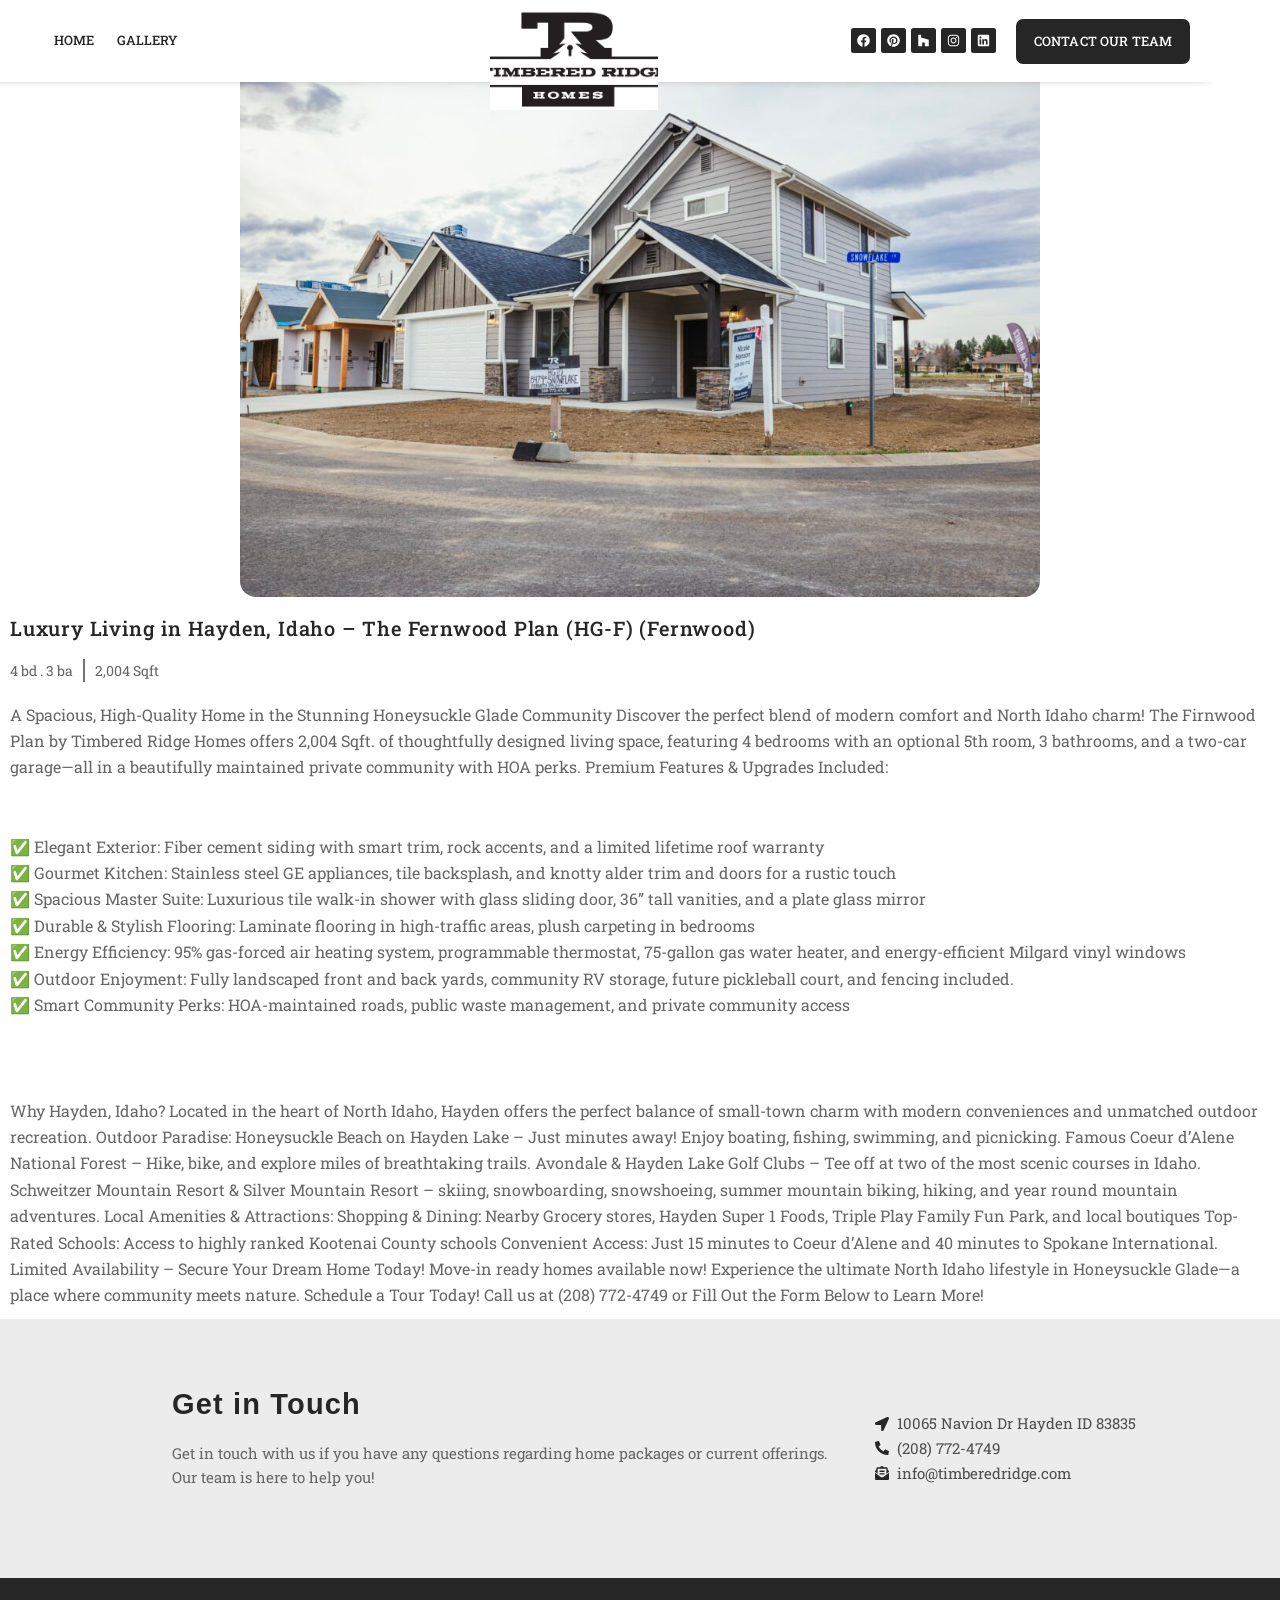
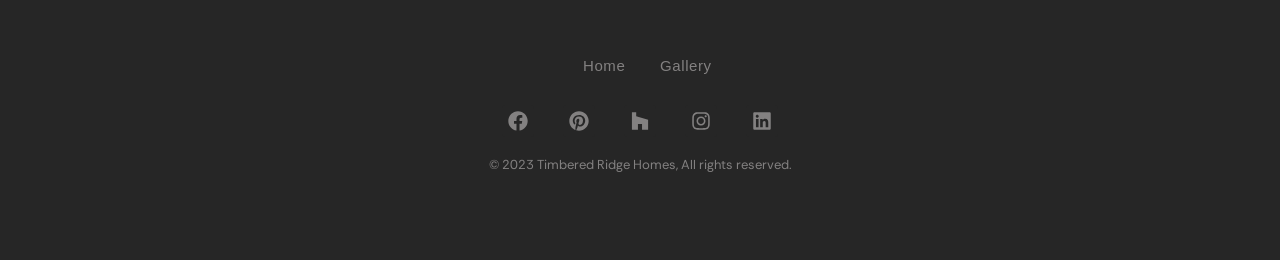
<file: properties/home-3/index.html>
<!DOCTYPE html>
<html lang="en-US">
<head>
	<meta charset="UTF-8">
	<meta name="viewport" content="width=device-width, initial-scale=1">
	<link rel="profile" href="https://gmpg.org/xfn/11">
	<title>Luxury Living in Hayden, Idaho – The Fernwood Plan (HG-F) (Fernwood) &#8211; Timbered Ridge</title>
<meta name="robots" content="max-image-preview:large">
	<style>img:is([sizes="auto" i], [sizes^="auto," i]) { contain-intrinsic-size: 3000px 1500px }</style>
	<link rel="alternate" type="application/rss+xml" title="Timbered Ridge &raquo; Feed" href="/feed/">
<link rel="alternate" type="application/rss+xml" title="Timbered Ridge &raquo; Comments Feed" href="/comments/feed/">
<script>
window._wpemojiSettings = {"baseUrl":"https:\/\/s.w.org\/images\/core\/emoji\/15.0.3\/72x72\/","ext":".png","svgUrl":"https:\/\/s.w.org\/images\/core\/emoji\/15.0.3\/svg\/","svgExt":".svg","source":{"concatemoji":"\/wp-includes\/js\/wp-emoji-release.min.js?ver=6.7.2"}};
/*! This file is auto-generated */
!function(i,n){var o,s,e;function c(e){try{var t={supportTests:e,timestamp:(new Date).valueOf()};sessionStorage.setItem(o,JSON.stringify(t))}catch(e){}}function p(e,t,n){e.clearRect(0,0,e.canvas.width,e.canvas.height),e.fillText(t,0,0);var t=new Uint32Array(e.getImageData(0,0,e.canvas.width,e.canvas.height).data),r=(e.clearRect(0,0,e.canvas.width,e.canvas.height),e.fillText(n,0,0),new Uint32Array(e.getImageData(0,0,e.canvas.width,e.canvas.height).data));return t.every(function(e,t){return e===r[t]})}function u(e,t,n){switch(t){case"flag":return n(e,"🏳️‍⚧️","🏳️​⚧️")?!1:!n(e,"🇺🇳","🇺​🇳")&&!n(e,"🏴󠁧󠁢󠁥󠁮󠁧󠁿","🏴​󠁧​󠁢​󠁥​󠁮​󠁧​󠁿");case"emoji":return!n(e,"🐦‍⬛","🐦​⬛")}return!1}function f(e,t,n){var r="undefined"!=typeof WorkerGlobalScope&&self instanceof WorkerGlobalScope?new OffscreenCanvas(300,150):i.createElement("canvas"),a=r.getContext("2d",{willReadFrequently:!0}),o=(a.textBaseline="top",a.font="600 32px Arial",{});return e.forEach(function(e){o[e]=t(a,e,n)}),o}function t(e){var t=i.createElement("script");t.src=e,t.defer=!0,i.head.appendChild(t)}"undefined"!=typeof Promise&&(o="wpEmojiSettingsSupports",s=["flag","emoji"],n.supports={everything:!0,everythingExceptFlag:!0},e=new Promise(function(e){i.addEventListener("DOMContentLoaded",e,{once:!0})}),new Promise(function(t){var n=function(){try{var e=JSON.parse(sessionStorage.getItem(o));if("object"==typeof e&&"number"==typeof e.timestamp&&(new Date).valueOf()<e.timestamp+604800&&"object"==typeof e.supportTests)return e.supportTests}catch(e){}return null}();if(!n){if("undefined"!=typeof Worker&&"undefined"!=typeof OffscreenCanvas&&"undefined"!=typeof URL&&URL.createObjectURL&&"undefined"!=typeof Blob)try{var e="postMessage("+f.toString()+"("+[JSON.stringify(s),u.toString(),p.toString()].join(",")+"));",r=new Blob([e],{type:"text/javascript"}),a=new Worker(URL.createObjectURL(r),{name:"wpTestEmojiSupports"});return void(a.onmessage=function(e){c(n=e.data),a.terminate(),t(n)})}catch(e){}c(n=f(s,u,p))}t(n)}).then(function(e){for(var t in e)n.supports[t]=e[t],n.supports.everything=n.supports.everything&&n.supports[t],"flag"!==t&&(n.supports.everythingExceptFlag=n.supports.everythingExceptFlag&&n.supports[t]);n.supports.everythingExceptFlag=n.supports.everythingExceptFlag&&!n.supports.flag,n.DOMReady=!1,n.readyCallback=function(){n.DOMReady=!0}}).then(function(){return e}).then(function(){var e;n.supports.everything||(n.readyCallback(),(e=n.source||{}).concatemoji?t(e.concatemoji):e.wpemoji&&e.twemoji&&(t(e.twemoji),t(e.wpemoji)))}))}((window,document),window._wpemojiSettings);
</script>
<style id="wp-emoji-styles-inline-css">img.wp-smiley, img.emoji {
		display: inline !important;
		border: none !important;
		box-shadow: none !important;
		height: 1em !important;
		width: 1em !important;
		margin: 0 0.07em !important;
		vertical-align: -0.1em !important;
		background: none !important;
		padding: 0 !important;
	}</style>
<link rel="stylesheet" id="wp-block-library-css" href="/wp-includes/css/dist/block-library/style.min.css?ver=6.7.2" media="all">
<link rel="stylesheet" id="jet-engine-frontend-css" href="/wp-content/plugins/jet-engine/assets/css/frontend.css?ver=3.2.4" media="all">
<style id="global-styles-inline-css">:root{--wp--preset--aspect-ratio--square: 1;--wp--preset--aspect-ratio--4-3: 4/3;--wp--preset--aspect-ratio--3-4: 3/4;--wp--preset--aspect-ratio--3-2: 3/2;--wp--preset--aspect-ratio--2-3: 2/3;--wp--preset--aspect-ratio--16-9: 16/9;--wp--preset--aspect-ratio--9-16: 9/16;--wp--preset--color--black: #000000;--wp--preset--color--cyan-bluish-gray: #abb8c3;--wp--preset--color--white: #ffffff;--wp--preset--color--pale-pink: #f78da7;--wp--preset--color--vivid-red: #cf2e2e;--wp--preset--color--luminous-vivid-orange: #ff6900;--wp--preset--color--luminous-vivid-amber: #fcb900;--wp--preset--color--light-green-cyan: #7bdcb5;--wp--preset--color--vivid-green-cyan: #00d084;--wp--preset--color--pale-cyan-blue: #8ed1fc;--wp--preset--color--vivid-cyan-blue: #0693e3;--wp--preset--color--vivid-purple: #9b51e0;--wp--preset--gradient--vivid-cyan-blue-to-vivid-purple: linear-gradient(135deg,rgba(6,147,227,1) 0%,rgb(155,81,224) 100%);--wp--preset--gradient--light-green-cyan-to-vivid-green-cyan: linear-gradient(135deg,rgb(122,220,180) 0%,rgb(0,208,130) 100%);--wp--preset--gradient--luminous-vivid-amber-to-luminous-vivid-orange: linear-gradient(135deg,rgba(252,185,0,1) 0%,rgba(255,105,0,1) 100%);--wp--preset--gradient--luminous-vivid-orange-to-vivid-red: linear-gradient(135deg,rgba(255,105,0,1) 0%,rgb(207,46,46) 100%);--wp--preset--gradient--very-light-gray-to-cyan-bluish-gray: linear-gradient(135deg,rgb(238,238,238) 0%,rgb(169,184,195) 100%);--wp--preset--gradient--cool-to-warm-spectrum: linear-gradient(135deg,rgb(74,234,220) 0%,rgb(151,120,209) 20%,rgb(207,42,186) 40%,rgb(238,44,130) 60%,rgb(251,105,98) 80%,rgb(254,248,76) 100%);--wp--preset--gradient--blush-light-purple: linear-gradient(135deg,rgb(255,206,236) 0%,rgb(152,150,240) 100%);--wp--preset--gradient--blush-bordeaux: linear-gradient(135deg,rgb(254,205,165) 0%,rgb(254,45,45) 50%,rgb(107,0,62) 100%);--wp--preset--gradient--luminous-dusk: linear-gradient(135deg,rgb(255,203,112) 0%,rgb(199,81,192) 50%,rgb(65,88,208) 100%);--wp--preset--gradient--pale-ocean: linear-gradient(135deg,rgb(255,245,203) 0%,rgb(182,227,212) 50%,rgb(51,167,181) 100%);--wp--preset--gradient--electric-grass: linear-gradient(135deg,rgb(202,248,128) 0%,rgb(113,206,126) 100%);--wp--preset--gradient--midnight: linear-gradient(135deg,rgb(2,3,129) 0%,rgb(40,116,252) 100%);--wp--preset--font-size--small: 13px;--wp--preset--font-size--medium: 20px;--wp--preset--font-size--large: 36px;--wp--preset--font-size--x-large: 42px;--wp--preset--spacing--20: 0.44rem;--wp--preset--spacing--30: 0.67rem;--wp--preset--spacing--40: 1rem;--wp--preset--spacing--50: 1.5rem;--wp--preset--spacing--60: 2.25rem;--wp--preset--spacing--70: 3.38rem;--wp--preset--spacing--80: 5.06rem;--wp--preset--shadow--natural: 6px 6px 9px rgba(0, 0, 0, 0.2);--wp--preset--shadow--deep: 12px 12px 50px rgba(0, 0, 0, 0.4);--wp--preset--shadow--sharp: 6px 6px 0px rgba(0, 0, 0, 0.2);--wp--preset--shadow--outlined: 6px 6px 0px -3px rgba(255, 255, 255, 1), 6px 6px rgba(0, 0, 0, 1);--wp--preset--shadow--crisp: 6px 6px 0px rgba(0, 0, 0, 1);}:root { --wp--style--global--content-size: 800px;--wp--style--global--wide-size: 1200px; }:where(body) { margin: 0; }.wp-site-blocks > .alignleft { float: left; margin-right: 2em; }.wp-site-blocks > .alignright { float: right; margin-left: 2em; }.wp-site-blocks > .aligncenter { justify-content: center; margin-left: auto; margin-right: auto; }:where(.wp-site-blocks) > * { margin-block-start: 24px; margin-block-end: 0; }:where(.wp-site-blocks) > :first-child { margin-block-start: 0; }:where(.wp-site-blocks) > :last-child { margin-block-end: 0; }:root { --wp--style--block-gap: 24px; }:root :where(.is-layout-flow) > :first-child{margin-block-start: 0;}:root :where(.is-layout-flow) > :last-child{margin-block-end: 0;}:root :where(.is-layout-flow) > *{margin-block-start: 24px;margin-block-end: 0;}:root :where(.is-layout-constrained) > :first-child{margin-block-start: 0;}:root :where(.is-layout-constrained) > :last-child{margin-block-end: 0;}:root :where(.is-layout-constrained) > *{margin-block-start: 24px;margin-block-end: 0;}:root :where(.is-layout-flex){gap: 24px;}:root :where(.is-layout-grid){gap: 24px;}.is-layout-flow > .alignleft{float: left;margin-inline-start: 0;margin-inline-end: 2em;}.is-layout-flow > .alignright{float: right;margin-inline-start: 2em;margin-inline-end: 0;}.is-layout-flow > .aligncenter{margin-left: auto !important;margin-right: auto !important;}.is-layout-constrained > .alignleft{float: left;margin-inline-start: 0;margin-inline-end: 2em;}.is-layout-constrained > .alignright{float: right;margin-inline-start: 2em;margin-inline-end: 0;}.is-layout-constrained > .aligncenter{margin-left: auto !important;margin-right: auto !important;}.is-layout-constrained > :where(:not(.alignleft):not(.alignright):not(.alignfull)){max-width: var(--wp--style--global--content-size);margin-left: auto !important;margin-right: auto !important;}.is-layout-constrained > .alignwide{max-width: var(--wp--style--global--wide-size);}body .is-layout-flex{display: flex;}.is-layout-flex{flex-wrap: wrap;align-items: center;}.is-layout-flex > :is(*, div){margin: 0;}body .is-layout-grid{display: grid;}.is-layout-grid > :is(*, div){margin: 0;}body{padding-top: 0px;padding-right: 0px;padding-bottom: 0px;padding-left: 0px;}a:where(:not(.wp-element-button)){text-decoration: underline;}:root :where(.wp-element-button, .wp-block-button__link){background-color: #32373c;border-width: 0;color: #fff;font-family: inherit;font-size: inherit;line-height: inherit;padding: calc(0.667em + 2px) calc(1.333em + 2px);text-decoration: none;}.has-black-color{color: var(--wp--preset--color--black) !important;}.has-cyan-bluish-gray-color{color: var(--wp--preset--color--cyan-bluish-gray) !important;}.has-white-color{color: var(--wp--preset--color--white) !important;}.has-pale-pink-color{color: var(--wp--preset--color--pale-pink) !important;}.has-vivid-red-color{color: var(--wp--preset--color--vivid-red) !important;}.has-luminous-vivid-orange-color{color: var(--wp--preset--color--luminous-vivid-orange) !important;}.has-luminous-vivid-amber-color{color: var(--wp--preset--color--luminous-vivid-amber) !important;}.has-light-green-cyan-color{color: var(--wp--preset--color--light-green-cyan) !important;}.has-vivid-green-cyan-color{color: var(--wp--preset--color--vivid-green-cyan) !important;}.has-pale-cyan-blue-color{color: var(--wp--preset--color--pale-cyan-blue) !important;}.has-vivid-cyan-blue-color{color: var(--wp--preset--color--vivid-cyan-blue) !important;}.has-vivid-purple-color{color: var(--wp--preset--color--vivid-purple) !important;}.has-black-background-color{background-color: var(--wp--preset--color--black) !important;}.has-cyan-bluish-gray-background-color{background-color: var(--wp--preset--color--cyan-bluish-gray) !important;}.has-white-background-color{background-color: var(--wp--preset--color--white) !important;}.has-pale-pink-background-color{background-color: var(--wp--preset--color--pale-pink) !important;}.has-vivid-red-background-color{background-color: var(--wp--preset--color--vivid-red) !important;}.has-luminous-vivid-orange-background-color{background-color: var(--wp--preset--color--luminous-vivid-orange) !important;}.has-luminous-vivid-amber-background-color{background-color: var(--wp--preset--color--luminous-vivid-amber) !important;}.has-light-green-cyan-background-color{background-color: var(--wp--preset--color--light-green-cyan) !important;}.has-vivid-green-cyan-background-color{background-color: var(--wp--preset--color--vivid-green-cyan) !important;}.has-pale-cyan-blue-background-color{background-color: var(--wp--preset--color--pale-cyan-blue) !important;}.has-vivid-cyan-blue-background-color{background-color: var(--wp--preset--color--vivid-cyan-blue) !important;}.has-vivid-purple-background-color{background-color: var(--wp--preset--color--vivid-purple) !important;}.has-black-border-color{border-color: var(--wp--preset--color--black) !important;}.has-cyan-bluish-gray-border-color{border-color: var(--wp--preset--color--cyan-bluish-gray) !important;}.has-white-border-color{border-color: var(--wp--preset--color--white) !important;}.has-pale-pink-border-color{border-color: var(--wp--preset--color--pale-pink) !important;}.has-vivid-red-border-color{border-color: var(--wp--preset--color--vivid-red) !important;}.has-luminous-vivid-orange-border-color{border-color: var(--wp--preset--color--luminous-vivid-orange) !important;}.has-luminous-vivid-amber-border-color{border-color: var(--wp--preset--color--luminous-vivid-amber) !important;}.has-light-green-cyan-border-color{border-color: var(--wp--preset--color--light-green-cyan) !important;}.has-vivid-green-cyan-border-color{border-color: var(--wp--preset--color--vivid-green-cyan) !important;}.has-pale-cyan-blue-border-color{border-color: var(--wp--preset--color--pale-cyan-blue) !important;}.has-vivid-cyan-blue-border-color{border-color: var(--wp--preset--color--vivid-cyan-blue) !important;}.has-vivid-purple-border-color{border-color: var(--wp--preset--color--vivid-purple) !important;}.has-vivid-cyan-blue-to-vivid-purple-gradient-background{background: var(--wp--preset--gradient--vivid-cyan-blue-to-vivid-purple) !important;}.has-light-green-cyan-to-vivid-green-cyan-gradient-background{background: var(--wp--preset--gradient--light-green-cyan-to-vivid-green-cyan) !important;}.has-luminous-vivid-amber-to-luminous-vivid-orange-gradient-background{background: var(--wp--preset--gradient--luminous-vivid-amber-to-luminous-vivid-orange) !important;}.has-luminous-vivid-orange-to-vivid-red-gradient-background{background: var(--wp--preset--gradient--luminous-vivid-orange-to-vivid-red) !important;}.has-very-light-gray-to-cyan-bluish-gray-gradient-background{background: var(--wp--preset--gradient--very-light-gray-to-cyan-bluish-gray) !important;}.has-cool-to-warm-spectrum-gradient-background{background: var(--wp--preset--gradient--cool-to-warm-spectrum) !important;}.has-blush-light-purple-gradient-background{background: var(--wp--preset--gradient--blush-light-purple) !important;}.has-blush-bordeaux-gradient-background{background: var(--wp--preset--gradient--blush-bordeaux) !important;}.has-luminous-dusk-gradient-background{background: var(--wp--preset--gradient--luminous-dusk) !important;}.has-pale-ocean-gradient-background{background: var(--wp--preset--gradient--pale-ocean) !important;}.has-electric-grass-gradient-background{background: var(--wp--preset--gradient--electric-grass) !important;}.has-midnight-gradient-background{background: var(--wp--preset--gradient--midnight) !important;}.has-small-font-size{font-size: var(--wp--preset--font-size--small) !important;}.has-medium-font-size{font-size: var(--wp--preset--font-size--medium) !important;}.has-large-font-size{font-size: var(--wp--preset--font-size--large) !important;}.has-x-large-font-size{font-size: var(--wp--preset--font-size--x-large) !important;}
:root :where(.wp-block-pullquote){font-size: 1.5em;line-height: 1.6;}</style>
<link rel="stylesheet" id="hello-elementor-css" href="/wp-content/themes/hello-elementor/style.min.css?ver=3.3.0" media="all">
<link rel="stylesheet" id="hello-elementor-theme-style-css" href="/wp-content/themes/hello-elementor/theme.min.css?ver=3.3.0" media="all">
<link rel="stylesheet" id="hello-elementor-header-footer-css" href="/wp-content/themes/hello-elementor/header-footer.min.css?ver=3.3.0" media="all">
<link rel="stylesheet" id="elementor-frontend-css" href="/wp-content/uploads/elementor/css/custom-frontend.min.css?ver=1745347271" media="all">
<link rel="stylesheet" id="elementor-post-10-css" href="/wp-content/uploads/elementor/css/post-10.css?ver=1745347271" media="all">
<link rel="stylesheet" id="widget-heading-css" href="/wp-content/plugins/elementor/assets/css/widget-heading.min.css?ver=3.28.1" media="all">
<link rel="stylesheet" id="widget-image-css" href="/wp-content/plugins/elementor/assets/css/widget-image.min.css?ver=3.28.1" media="all">
<link rel="stylesheet" id="widget-social-icons-css" href="/wp-content/plugins/elementor/assets/css/widget-social-icons.min.css?ver=3.28.1" media="all">
<link rel="stylesheet" id="e-apple-webkit-css" href="/wp-content/uploads/elementor/css/custom-apple-webkit.min.css?ver=1745347271" media="all">
<link rel="stylesheet" id="e-sticky-css" href="/wp-content/plugins/elementor-pro/assets/css/modules/sticky.min.css?ver=3.28.1" media="all">
<link rel="stylesheet" id="widget-icon-list-css" href="/wp-content/uploads/elementor/css/custom-widget-icon-list.min.css?ver=1745347271" media="all">
<link rel="stylesheet" id="widget-loop-common-css" href="/wp-content/plugins/elementor-pro/assets/css/widget-loop-common.min.css?ver=3.28.1" media="all">
<link rel="stylesheet" id="widget-loop-grid-css" href="/wp-content/uploads/elementor/css/custom-pro-widget-loop-grid.min.css?ver=1745347271" media="all">
<link rel="stylesheet" id="e-popup-css" href="/wp-content/plugins/elementor-pro/assets/css/conditionals/popup.min.css?ver=3.28.1" media="all">
<link rel="stylesheet" id="elementor-post-93-css" href="/wp-content/uploads/elementor/css/post-93.css?ver=1745347271" media="all">
<link rel="stylesheet" id="elementor-post-111-css" href="/wp-content/uploads/elementor/css/post-111.css?ver=1745347271" media="all">
<link rel="stylesheet" id="elementor-post-671-css" href="/wp-content/uploads/elementor/css/post-671.css?ver=1745347324" media="all">
<link rel="stylesheet" id="elementor-post-557-css" href="/wp-content/uploads/elementor/css/post-557.css?ver=1745347271" media="all">
<link rel="stylesheet" id="elementor-gf-local-rethinksans-css" href="/wp-content/uploads/elementor/google-fonts/css/rethinksans.css?ver=1742636481" media="all">
<link rel="stylesheet" id="elementor-gf-local-robotoslab-css" href="/wp-content/uploads/elementor/google-fonts/css/robotoslab.css?ver=1742631913" media="all">
<script src="/wp-includes/js/jquery/jquery.min.js?ver=3.7.1" id="jquery-core-js"></script>
<script src="/wp-includes/js/jquery/jquery-migrate.min.js?ver=3.4.1" id="jquery-migrate-js"></script>
<link rel="https://api.w.org/" href="/wp-json/">
<link rel="alternate" title="JSON" type="application/json" href="/wp-json/wp/v2/properties/1012">
<link rel="EditURI" type="application/rsd+xml" title="RSD" href="/xmlrpc.php?rsd">
<meta name="generator" content="WordPress 6.7.2">
<link rel="canonical" href="/properties/home-3/">
<link rel="shortlink" href="/?p=1012">
<link rel="alternate" title="oEmbed (JSON)" type="application/json+oembed" href="/wp-json/oembed/1.0/embed?url=https%3A%2F%2F%2Fproperties%2Fhome-3%2F">
<link rel="alternate" title="oEmbed (XML)" type="text/xml+oembed" href="/wp-json/oembed/1.0/embed?url=https%3A%2F%2F%2Fproperties%2Fhome-3%2F#038;format=xml">
<meta name="generator" content="Elementor 3.28.1; features: e_font_icon_svg, additional_custom_breakpoints, e_local_google_fonts, e_element_cache; settings: css_print_method-external, google_font-enabled, font_display-swap">
			<style>.e-con.e-parent:nth-of-type(n+4):not(.e-lazyloaded):not(.e-no-lazyload),
				.e-con.e-parent:nth-of-type(n+4):not(.e-lazyloaded):not(.e-no-lazyload) * {
					background-image: none !important;
				}
				@media screen and (max-height: 1024px) {
					.e-con.e-parent:nth-of-type(n+3):not(.e-lazyloaded):not(.e-no-lazyload),
					.e-con.e-parent:nth-of-type(n+3):not(.e-lazyloaded):not(.e-no-lazyload) * {
						background-image: none !important;
					}
				}
				@media screen and (max-height: 640px) {
					.e-con.e-parent:nth-of-type(n+2):not(.e-lazyloaded):not(.e-no-lazyload),
					.e-con.e-parent:nth-of-type(n+2):not(.e-lazyloaded):not(.e-no-lazyload) * {
						background-image: none !important;
					}
				}</style>
			<link rel="icon" href="/wp-content/uploads/2025/03/android-chrome-512x512-1-150x150.png" sizes="32x32">
<link rel="icon" href="/wp-content/uploads/2025/03/android-chrome-512x512-1-300x300.png" sizes="192x192">
<link rel="apple-touch-icon" href="/wp-content/uploads/2025/03/android-chrome-512x512-1-300x300.png">
<meta name="msapplication-TileImage" content="/wp-content/uploads/2025/03/android-chrome-512x512-1-300x300.png">
		<style id="wp-custom-css"></style>
		</head>
<body class="properties-template-default single single-properties postid-1012 wp-custom-logo wp-embed-responsive theme-default elementor-default elementor-kit-10 elementor-page-671">


<a class="skip-link screen-reader-text" href="#content">Skip to content</a>

		<div data-elementor-type="header" data-elementor-id="93" class="elementor elementor-93 elementor-location-header" data-elementor-post-type="elementor_library">
			<div class="elementor-element elementor-element-8cb7dfa e-con-full elementor-hidden-mobile e-flex e-con e-parent" data-id="8cb7dfa" data-element_type="container" data-settings="{&quot;background_background&quot;:&quot;classic&quot;,&quot;sticky&quot;:&quot;top&quot;,&quot;sticky_parent&quot;:&quot;yes&quot;,&quot;sticky_on&quot;:[&quot;widescreen&quot;,&quot;desktop&quot;,&quot;tablet&quot;,&quot;mobile&quot;],&quot;sticky_offset&quot;:0,&quot;sticky_effects_offset&quot;:0,&quot;sticky_anchor_link_offset&quot;:0}">
		<div class="elementor-element elementor-element-e509596 e-con-full e-flex e-con e-child" data-id="e509596" data-element_type="container">
		<div class="elementor-element elementor-element-41a99fe e-con-full e-flex e-con e-child" data-id="41a99fe" data-element_type="container">
				<div class="elementor-element elementor-element-ee4a9c9 elementor-widget__width-initial elementor-widget elementor-widget-heading" data-id="ee4a9c9" data-element_type="widget" data-widget_type="heading.default">
				<div class="elementor-widget-container">
					<h2 class="elementor-heading-title elementor-size-default"><a href="https://timberedridge.com/communities/hayden/" target="_blank">Home</a></h2>				</div>
				</div>
				</div>
		<div class="elementor-element elementor-element-0d7b014 e-con-full e-flex e-con e-child" data-id="0d7b014" data-element_type="container">
				<div class="elementor-element elementor-element-69b3431 elementor-widget__width-initial elementor-widget elementor-widget-heading" data-id="69b3431" data-element_type="widget" data-widget_type="heading.default">
				<div class="elementor-widget-container">
					<h2 class="elementor-heading-title elementor-size-default"><a href="https://timberedridge.com/our-homes/gallery/" target="_blank">Gallery</a></h2>				</div>
				</div>
				</div>
				</div>
		<div class="elementor-element elementor-element-8c96d81 e-con-full e-flex e-con e-child" data-id="8c96d81" data-element_type="container">
				<div class="elementor-element elementor-element-2eec3a8 elementor-absolute elementor-widget__width-initial elementor-widget elementor-widget-theme-site-logo elementor-widget-image" data-id="2eec3a8" data-element_type="widget" data-settings="{&quot;_position&quot;:&quot;absolute&quot;}" data-widget_type="theme-site-logo.default">
				<div class="elementor-widget-container">
											<a href="/">
			<img fetchpriority="high" width="496" height="231" src="/wp-content/uploads/2025/03/Screenshot_1-removebg-preview-e1743226437919.png" class="attachment-full size-full wp-image-1080" alt="" srcset="/wp-content/uploads/2025/03/Screenshot_1-removebg-preview-e1743226437919.png 496w, /wp-content/uploads/2025/03/Screenshot_1-removebg-preview-e1743226437919-300x140.png 300w" sizes="(max-width: 496px) 100vw, 496px">				</a>
											</div>
				</div>
				</div>
		<div class="elementor-element elementor-element-e648b5c e-con-full e-flex e-con e-child" data-id="e648b5c" data-element_type="container">
		<div class="elementor-element elementor-element-66d1d8a e-con-full e-flex e-con e-child" data-id="66d1d8a" data-element_type="container">
				<div class="elementor-element elementor-element-1b5bce7 elementor-shape-rounded elementor-grid-0 e-grid-align-center elementor-widget elementor-widget-social-icons" data-id="1b5bce7" data-element_type="widget" data-widget_type="social-icons.default">
				<div class="elementor-widget-container">
							<div class="elementor-social-icons-wrapper elementor-grid">
							<span class="elementor-grid-item">
					<a class="elementor-icon elementor-social-icon elementor-social-icon-facebook elementor-repeater-item-296fd59" href="https://www.facebook.com/TimberedRidgeHomes" target="_blank">
						<span class="elementor-screen-only">Facebook</span>
						<svg class="e-font-icon-svg e-fab-facebook" viewbox="0 0 512 512" xmlns="http://www.w3.org/2000/svg"><path d="M504 256C504 119 393 8 256 8S8 119 8 256c0 123.78 90.69 226.38 209.25 245V327.69h-63V256h63v-54.64c0-62.15 37-96.48 93.67-96.48 27.14 0 55.52 4.84 55.52 4.84v61h-31.28c-30.8 0-40.41 19.12-40.41 38.73V256h68.78l-11 71.69h-57.78V501C413.31 482.38 504 379.78 504 256z"></path></svg>					</a>
				</span>
							<span class="elementor-grid-item">
					<a class="elementor-icon elementor-social-icon elementor-social-icon-pinterest elementor-repeater-item-ce91f79" href="https://www.pinterest.com/timberedridgehomes/" target="_blank">
						<span class="elementor-screen-only">Pinterest</span>
						<svg class="e-font-icon-svg e-fab-pinterest" viewbox="0 0 496 512" xmlns="http://www.w3.org/2000/svg"><path d="M496 256c0 137-111 248-248 248-25.6 0-50.2-3.9-73.4-11.1 10.1-16.5 25.2-43.5 30.8-65 3-11.6 15.4-59 15.4-59 8.1 15.4 31.7 28.5 56.8 28.5 74.8 0 128.7-68.8 128.7-154.3 0-81.9-66.9-143.2-152.9-143.2-107 0-163.9 71.8-163.9 150.1 0 36.4 19.4 81.7 50.3 96.1 4.7 2.2 7.2 1.2 8.3-3.3.8-3.4 5-20.3 6.9-28.1.6-2.5.3-4.7-1.7-7.1-10.1-12.5-18.3-35.3-18.3-56.6 0-54.7 41.4-107.6 112-107.6 60.9 0 103.6 41.5 103.6 100.9 0 67.1-33.9 113.6-78 113.6-24.3 0-42.6-20.1-36.7-44.8 7-29.5 20.5-61.3 20.5-82.6 0-19-10.2-34.9-31.4-34.9-24.9 0-44.9 25.7-44.9 60.2 0 22 7.4 36.8 7.4 36.8s-24.5 103.8-29 123.2c-5 21.4-3 51.6-.9 71.2C65.4 450.9 0 361.1 0 256 0 119 111 8 248 8s248 111 248 248z"></path></svg>					</a>
				</span>
							<span class="elementor-grid-item">
					<a class="elementor-icon elementor-social-icon elementor-social-icon-houzz elementor-repeater-item-3e88256" href="https://www.houzz.com/professionals/home-builders/timbered-ridge-homes-pfvwus-pf~1830764361" target="_blank">
						<span class="elementor-screen-only">Houzz</span>
						<svg class="e-font-icon-svg e-fab-houzz" viewbox="0 0 448 512" xmlns="http://www.w3.org/2000/svg"><path d="M275.9 330.7H171.3V480H17V32h109.5v104.5l305.1 85.6V480H275.9z"></path></svg>					</a>
				</span>
							<span class="elementor-grid-item">
					<a class="elementor-icon elementor-social-icon elementor-social-icon-instagram elementor-repeater-item-8a6a5d1" href="https://www.instagram.com/timberedridgehomes/" target="_blank">
						<span class="elementor-screen-only">Instagram</span>
						<svg class="e-font-icon-svg e-fab-instagram" viewbox="0 0 448 512" xmlns="http://www.w3.org/2000/svg"><path d="M224.1 141c-63.6 0-114.9 51.3-114.9 114.9s51.3 114.9 114.9 114.9S339 319.5 339 255.9 287.7 141 224.1 141zm0 189.6c-41.1 0-74.7-33.5-74.7-74.7s33.5-74.7 74.7-74.7 74.7 33.5 74.7 74.7-33.6 74.7-74.7 74.7zm146.4-194.3c0 14.9-12 26.8-26.8 26.8-14.9 0-26.8-12-26.8-26.8s12-26.8 26.8-26.8 26.8 12 26.8 26.8zm76.1 27.2c-1.7-35.9-9.9-67.7-36.2-93.9-26.2-26.2-58-34.4-93.9-36.2-37-2.1-147.9-2.1-184.9 0-35.8 1.7-67.6 9.9-93.9 36.1s-34.4 58-36.2 93.9c-2.1 37-2.1 147.9 0 184.9 1.7 35.9 9.9 67.7 36.2 93.9s58 34.4 93.9 36.2c37 2.1 147.9 2.1 184.9 0 35.9-1.7 67.7-9.9 93.9-36.2 26.2-26.2 34.4-58 36.2-93.9 2.1-37 2.1-147.8 0-184.8zM398.8 388c-7.8 19.6-22.9 34.7-42.6 42.6-29.5 11.7-99.5 9-132.1 9s-102.7 2.6-132.1-9c-19.6-7.8-34.7-22.9-42.6-42.6-11.7-29.5-9-99.5-9-132.1s-2.6-102.7 9-132.1c7.8-19.6 22.9-34.7 42.6-42.6 29.5-11.7 99.5-9 132.1-9s102.7-2.6 132.1 9c19.6 7.8 34.7 22.9 42.6 42.6 11.7 29.5 9 99.5 9 132.1s2.7 102.7-9 132.1z"></path></svg>					</a>
				</span>
							<span class="elementor-grid-item">
					<a class="elementor-icon elementor-social-icon elementor-social-icon-linkedin elementor-repeater-item-4b096f8" href="https://www.linkedin.com/authwall?trk=bf&#038;trkInfo=AQG3korKwM4-wgAAAZXMeuFA92JhXNWcvU4vXfOMrp4LEVfU9SCAt-X59eqr98V2huJNRp_D5vQlz2g-Ie8Wa064zVcdvYxP4l6cOm7f2diWJsCWpb7y-I7GbVgwc6SVVi9w-Xk=&#038;original_referer=&#038;sessionRedirect=https%3A%2F%2Fwww.linkedin.com%2Fcompany%2Ftimbered-ridge-homes-llc" target="_blank">
						<span class="elementor-screen-only">Linkedin</span>
						<svg class="e-font-icon-svg e-fab-linkedin" viewbox="0 0 448 512" xmlns="http://www.w3.org/2000/svg"><path d="M416 32H31.9C14.3 32 0 46.5 0 64.3v383.4C0 465.5 14.3 480 31.9 480H416c17.6 0 32-14.5 32-32.3V64.3c0-17.8-14.4-32.3-32-32.3zM135.4 416H69V202.2h66.5V416zm-33.2-243c-21.3 0-38.5-17.3-38.5-38.5S80.9 96 102.2 96c21.2 0 38.5 17.3 38.5 38.5 0 21.3-17.2 38.5-38.5 38.5zm282.1 243h-66.4V312c0-24.8-.5-56.7-34.5-56.7-34.6 0-39.9 27-39.9 54.9V416h-66.4V202.2h63.7v29.2h.9c8.9-16.8 30.6-34.5 62.9-34.5 67.2 0 79.7 44.3 79.7 101.9V416z"></path></svg>					</a>
				</span>
					</div>
						</div>
				</div>
				</div>
				<div class="elementor-element elementor-element-c3d5aaa elementor-align-justify elementor-widget__width-initial elementor-widget elementor-widget-button" data-id="c3d5aaa" data-element_type="widget" data-widget_type="button.default">
				<div class="elementor-widget-container">
									<div class="elementor-button-wrapper">
					<a class="elementor-button elementor-button-link elementor-size-sm" href="/#touch">
						<span class="elementor-button-content-wrapper">
									<span class="elementor-button-text">Contact oUR   TEAM</span>
					</span>
					</a>
				</div>
								</div>
				</div>
				</div>
				</div>
		<div class="elementor-element elementor-element-5af47ef elementor-hidden-widescreen elementor-hidden-desktop elementor-hidden-tablet e-flex e-con-boxed e-con e-parent" data-id="5af47ef" data-element_type="container" data-settings="{&quot;background_background&quot;:&quot;classic&quot;}">
					<div class="e-con-inner">
		<div class="elementor-element elementor-element-543f554 e-con-full e-flex e-con e-child" data-id="543f554" data-element_type="container">
		<div class="elementor-element elementor-element-05c6ec1 e-con-full e-flex e-con e-child" data-id="05c6ec1" data-element_type="container">
				<div class="elementor-element elementor-element-a978fbf elementor-widget__width-initial elementor-widget elementor-widget-heading" data-id="a978fbf" data-element_type="widget" data-widget_type="heading.default">
				<div class="elementor-widget-container">
					<h2 class="elementor-heading-title elementor-size-default"><a href="/#about">About </a></h2>				</div>
				</div>
				</div>
		<div class="elementor-element elementor-element-d04c10f e-con-full e-flex e-con e-child" data-id="d04c10f" data-element_type="container">
				<div class="elementor-element elementor-element-ef5d072 elementor-widget__width-initial elementor-widget elementor-widget-heading" data-id="ef5d072" data-element_type="widget" data-widget_type="heading.default">
				<div class="elementor-widget-container">
					<h2 class="elementor-heading-title elementor-size-default"><a href="/#availability">Availability</a></h2>				</div>
				</div>
				</div>
		<div class="elementor-element elementor-element-428730f e-con-full elementor-hidden-mobile e-flex e-con e-child" data-id="428730f" data-element_type="container">
				<div class="elementor-element elementor-element-710c65b elementor-widget__width-initial elementor-widget elementor-widget-heading" data-id="710c65b" data-element_type="widget" data-widget_type="heading.default">
				<div class="elementor-widget-container">
					<h2 class="elementor-heading-title elementor-size-default"><a href="/#visit">Visit</a></h2>				</div>
				</div>
				</div>
				</div>
		<div class="elementor-element elementor-element-4e43daf e-con-full elementor-hidden-mobile e-flex e-con e-child" data-id="4e43daf" data-element_type="container">
		<div class="elementor-element elementor-element-5de634c e-con-full e-flex e-con e-child" data-id="5de634c" data-element_type="container">
				<div class="elementor-element elementor-element-e2b71de elementor-icon-list--layout-traditional elementor-list-item-link-full_width elementor-widget elementor-widget-icon-list" data-id="e2b71de" data-element_type="widget" data-widget_type="icon-list.default">
				<div class="elementor-widget-container">
							<ul class="elementor-icon-list-items">
							<li class="elementor-icon-list-item">
											<a href="tel:(208)%20772-4749">

												<span class="elementor-icon-list-icon">
							<svg aria-hidden="true" class="e-font-icon-svg e-fas-phone-alt" viewbox="0 0 512 512" xmlns="http://www.w3.org/2000/svg"><path d="M497.39 361.8l-112-48a24 24 0 0 0-28 6.9l-49.6 60.6A370.66 370.66 0 0 1 130.6 204.11l60.6-49.6a23.94 23.94 0 0 0 6.9-28l-48-112A24.16 24.16 0 0 0 122.6.61l-104 24A24 24 0 0 0 0 48c0 256.5 207.9 464 464 464a24 24 0 0 0 23.4-18.6l24-104a24.29 24.29 0 0 0-14.01-27.6z"></path></svg>						</span>
										<span class="elementor-icon-list-text">(208) 772-4749</span>
											</a>
									</li>
						</ul>
						</div>
				</div>
				</div>
		<div class="elementor-element elementor-element-c3ea96f e-con-full e-flex e-con e-child" data-id="c3ea96f" data-element_type="container">
				<div class="elementor-element elementor-element-0b6f325 elementor-widget elementor-widget-button" data-id="0b6f325" data-element_type="widget" data-widget_type="button.default">
				<div class="elementor-widget-container">
									<div class="elementor-button-wrapper">
					<a class="elementor-button elementor-button-link elementor-size-sm" href="/#contact">
						<span class="elementor-button-content-wrapper">
									<span class="elementor-button-text">Schedule a tour</span>
					</span>
					</a>
				</div>
								</div>
				</div>
				</div>
		<div class="elementor-element elementor-element-f1f9d47 e-con-full e-flex e-con e-child" data-id="f1f9d47" data-element_type="container">
				<div class="elementor-element elementor-element-87d208f elementor-widget elementor-widget-button" data-id="87d208f" data-element_type="widget" data-widget_type="button.default">
				<div class="elementor-widget-container">
									<div class="elementor-button-wrapper">
					<a class="elementor-button elementor-button-link elementor-size-sm" href="/#contact">
						<span class="elementor-button-content-wrapper">
									<span class="elementor-button-text">Request info</span>
					</span>
					</a>
				</div>
								</div>
				</div>
				</div>
				</div>
					</div>
				</div>
				</div>
				<div data-elementor-type="single-post" data-elementor-id="671" class="elementor elementor-671 elementor-location-single post-1012 properties type-properties status-publish hentry" data-elementor-post-type="elementor_library">
			<div class="elementor-element elementor-element-86901ab e-flex e-con-boxed e-con e-parent" data-id="86901ab" data-element_type="container">
					<div class="e-con-inner">
				<div class="elementor-element elementor-element-f7fa61e elementor-widget elementor-widget-image" data-id="f7fa61e" data-element_type="widget" data-widget_type="image.default">
				<div class="elementor-widget-container">
															<img width="800" height="534" src="/wp-content/uploads/2025/03/HG10NewExteriorListing-7-1024x683.jpg" class="attachment-large size-large wp-image-1793" alt="" srcset="/wp-content/uploads/2025/03/HG10NewExteriorListing-7-1024x683.jpg 1024w, /wp-content/uploads/2025/03/HG10NewExteriorListing-7-300x200.jpg 300w, /wp-content/uploads/2025/03/HG10NewExteriorListing-7-768x512.jpg 768w, /wp-content/uploads/2025/03/HG10NewExteriorListing-7-1536x1025.jpg 1536w, /wp-content/uploads/2025/03/HG10NewExteriorListing-7-2048x1366.jpg 2048w" sizes="(max-width: 800px) 100vw, 800px">															</div>
				</div>
				<div class="elementor-element elementor-element-962af1c elementor-widget elementor-widget-heading" data-id="962af1c" data-element_type="widget" data-widget_type="heading.default">
				<div class="elementor-widget-container">
					<h2 class="elementor-heading-title elementor-size-default">Luxury Living in Hayden, Idaho – The Fernwood Plan (HG-F) (Fernwood)</h2>				</div>
				</div>
		<div class="elementor-element elementor-element-38126cb e-con-full e-flex e-con e-child" data-id="38126cb" data-element_type="container">
				<div class="elementor-element elementor-element-9fbde26 elementor-widget elementor-widget-text-editor" data-id="9fbde26" data-element_type="widget" data-widget_type="text-editor.default">
				<div class="elementor-widget-container">
									 4 bd . 3 ba								</div>
				</div>
				<div class="elementor-element elementor-element-2cc48d1 elementor-widget elementor-widget-text-editor" data-id="2cc48d1" data-element_type="widget" data-widget_type="text-editor.default">
				<div class="elementor-widget-container">
									2,004 Sqft								</div>
				</div>
				</div>
				<div class="elementor-element elementor-element-50e2afc elementor-widget elementor-widget-text-editor" data-id="50e2afc" data-element_type="widget" data-widget_type="text-editor.default">
				<div class="elementor-widget-container">
									A Spacious, High-Quality Home in the Stunning Honeysuckle Glade Community
Discover the perfect blend of modern comfort and North Idaho charm! The Firnwood Plan by Timbered Ridge Homes offers 2,004 Sqft. of thoughtfully designed living space, featuring 4 bedrooms with an optional 5th room, 3 bathrooms, and a two-car garage—all in a beautifully maintained private community with HOA perks.
Premium Features &amp; Upgrades Included:<br><br>

<br>
✅ Elegant Exterior: Fiber cement siding with smart trim, rock accents, and a limited lifetime roof warranty<br>
✅ Gourmet Kitchen: Stainless steel GE appliances, tile backsplash, and knotty alder trim and doors for a rustic touch<br>
✅ Spacious Master Suite: Luxurious tile walk-in shower with glass sliding door, 36” tall vanities, and a plate glass mirror<br>
✅ Durable &amp; Stylish Flooring: Laminate flooring in high-traffic areas, plush carpeting in bedrooms<br>
✅ Energy Efficiency: 95% gas-forced air heating system, programmable thermostat, 75-gallon gas water heater, and energy-efficient Milgard vinyl windows<br>
✅ Outdoor Enjoyment: Fully landscaped front and back yards, community RV storage, future pickleball court, and fencing included.<br>
✅ Smart Community Perks: HOA-maintained roads, public waste management, and private community access<br><br>
<br>
<br>Why Hayden, Idaho?
Located in the heart of North Idaho, Hayden offers the perfect balance of small-town charm with modern conveniences and unmatched outdoor recreation.
 Outdoor Paradise:
Honeysuckle Beach on Hayden Lake – Just minutes away! Enjoy boating, fishing, swimming, and picnicking.
Famous Coeur d’Alene National Forest – Hike, bike, and explore miles of breathtaking trails.
Avondale &amp; Hayden Lake Golf Clubs – Tee off at two of the most scenic courses in Idaho.
Schweitzer Mountain Resort &amp; Silver Mountain Resort – skiing, snowboarding, snowshoeing, summer mountain biking, hiking, and year round mountain adventures.
 Local Amenities &amp; Attractions:
Shopping &amp; Dining: Nearby Grocery stores, Hayden Super 1 Foods, Triple Play Family Fun Park, and local boutiques
Top-Rated Schools: Access to highly ranked Kootenai County schools
Convenient Access: Just 15 minutes to Coeur d’Alene and 40 minutes to Spokane International.

Limited Availability – Secure Your Dream Home Today!

  Move-in ready homes available now! Experience the ultimate North Idaho lifestyle in Honeysuckle Glade—a place where community meets nature.
  Schedule a Tour Today! Call us at (208) 772-4749 or Fill Out the Form Below to Learn More!

								</div>
				</div>
					</div>
				</div>
				</div>
				<div data-elementor-type="footer" data-elementor-id="111" class="elementor elementor-111 elementor-location-footer" data-elementor-post-type="elementor_library">
			<div class="elementor-element elementor-element-12f8878 e-flex e-con-boxed e-con e-parent" data-id="12f8878" data-element_type="container" id="touch" data-settings="{&quot;background_background&quot;:&quot;classic&quot;}">
					<div class="e-con-inner">
		<div class="elementor-element elementor-element-65d44b0 e-con-full e-flex e-con e-child" data-id="65d44b0" data-element_type="container">
				<div class="elementor-element elementor-element-717e230 elementor-widget elementor-widget-heading" data-id="717e230" data-element_type="widget" data-widget_type="heading.default">
				<div class="elementor-widget-container">
					<h2 class="elementor-heading-title elementor-size-default">Get in Touch</h2>				</div>
				</div>
				<div class="elementor-element elementor-element-f93bed3 elementor-widget elementor-widget-text-editor" data-id="f93bed3" data-element_type="widget" data-widget_type="text-editor.default">
				<div class="elementor-widget-container">
									<p>Get in touch with us if you have any questions regarding home packages or current offerings. Our team is here to help you!</p>								</div>
				</div>
				</div>
		<div class="elementor-element elementor-element-5bea815 e-con-full e-flex e-con e-child" data-id="5bea815" data-element_type="container">
				<div class="elementor-element elementor-element-f287669 elementor-mobile-align-center elementor-widget-mobile__width-initial elementor-icon-list--layout-traditional elementor-list-item-link-full_width elementor-widget elementor-widget-icon-list" data-id="f287669" data-element_type="widget" data-widget_type="icon-list.default">
				<div class="elementor-widget-container">
							<ul class="elementor-icon-list-items">
							<li class="elementor-icon-list-item">
											<a href="https://maps.app.goo.gl/LkRVyCchizkAuyTx5">

												<span class="elementor-icon-list-icon">
							<svg aria-hidden="true" class="e-font-icon-svg e-fas-location-arrow" viewbox="0 0 512 512" xmlns="http://www.w3.org/2000/svg"><path d="M444.52 3.52L28.74 195.42c-47.97 22.39-31.98 92.75 19.19 92.75h175.91v175.91c0 51.17 70.36 67.17 92.75 19.19l191.9-415.78c15.99-38.39-25.59-79.97-63.97-63.97z"></path></svg>						</span>
										<span class="elementor-icon-list-text">10065 Navion Dr Hayden ID 83835</span>
											</a>
									</li>
								<li class="elementor-icon-list-item">
											<a href="tel:(208)%20772-4749">

												<span class="elementor-icon-list-icon">
							<svg aria-hidden="true" class="e-font-icon-svg e-fas-phone-alt" viewbox="0 0 512 512" xmlns="http://www.w3.org/2000/svg"><path d="M497.39 361.8l-112-48a24 24 0 0 0-28 6.9l-49.6 60.6A370.66 370.66 0 0 1 130.6 204.11l60.6-49.6a23.94 23.94 0 0 0 6.9-28l-48-112A24.16 24.16 0 0 0 122.6.61l-104 24A24 24 0 0 0 0 48c0 256.5 207.9 464 464 464a24 24 0 0 0 23.4-18.6l24-104a24.29 24.29 0 0 0-14.01-27.6z"></path></svg>						</span>
										<span class="elementor-icon-list-text">(208) 772-4749</span>
											</a>
									</li>
								<li class="elementor-icon-list-item">
											<a href="mailto:%20info@timberedridge.com">

												<span class="elementor-icon-list-icon">
							<svg aria-hidden="true" class="e-font-icon-svg e-fas-envelope-open-text" viewbox="0 0 512 512" xmlns="http://www.w3.org/2000/svg"><path d="M176 216h160c8.84 0 16-7.16 16-16v-16c0-8.84-7.16-16-16-16H176c-8.84 0-16 7.16-16 16v16c0 8.84 7.16 16 16 16zm-16 80c0 8.84 7.16 16 16 16h160c8.84 0 16-7.16 16-16v-16c0-8.84-7.16-16-16-16H176c-8.84 0-16 7.16-16 16v16zm96 121.13c-16.42 0-32.84-5.06-46.86-15.19L0 250.86V464c0 26.51 21.49 48 48 48h416c26.51 0 48-21.49 48-48V250.86L302.86 401.94c-14.02 10.12-30.44 15.19-46.86 15.19zm237.61-254.18c-8.85-6.94-17.24-13.47-29.61-22.81V96c0-26.51-21.49-48-48-48h-77.55c-3.04-2.2-5.87-4.26-9.04-6.56C312.6 29.17 279.2-.35 256 0c-23.2-.35-56.59 29.17-73.41 41.44-3.17 2.3-6 4.36-9.04 6.56H96c-26.51 0-48 21.49-48 48v44.14c-12.37 9.33-20.76 15.87-29.61 22.81A47.995 47.995 0 0 0 0 200.72v10.65l96 69.35V96h320v184.72l96-69.35v-10.65c0-14.74-6.78-28.67-18.39-37.77z"></path></svg>						</span>
										<span class="elementor-icon-list-text"> info@timberedridge.com</span>
											</a>
									</li>
						</ul>
						</div>
				</div>
				</div>
					</div>
				</div>
		<div class="elementor-element elementor-element-b2bdd44 e-flex e-con-boxed e-con e-parent" data-id="b2bdd44" data-element_type="container" data-settings="{&quot;background_background&quot;:&quot;classic&quot;}">
					<div class="e-con-inner">
		<div class="elementor-element elementor-element-de831ec e-con-full e-flex e-con e-child" data-id="de831ec" data-element_type="container">
		<div class="elementor-element elementor-element-f5e06e8 e-con-full e-flex e-con e-child" data-id="f5e06e8" data-element_type="container">
		<div class="elementor-element elementor-element-21966fe e-con-full e-flex e-con e-child" data-id="21966fe" data-element_type="container">
				<div class="elementor-element elementor-element-8b37a3e elementor-widget__width-initial elementor-widget elementor-widget-heading" data-id="8b37a3e" data-element_type="widget" data-widget_type="heading.default">
				<div class="elementor-widget-container">
					<h2 class="elementor-heading-title elementor-size-default"><a href="https://timberedridge.com/communities/hayden/" target="_blank">Home</a></h2>				</div>
				</div>
				</div>
		<div class="elementor-element elementor-element-ae45a20 e-con-full e-flex e-con e-child" data-id="ae45a20" data-element_type="container">
				<div class="elementor-element elementor-element-71b156a elementor-widget__width-initial elementor-widget elementor-widget-heading" data-id="71b156a" data-element_type="widget" data-widget_type="heading.default">
				<div class="elementor-widget-container">
					<h2 class="elementor-heading-title elementor-size-default"><a href="https://timberedridge.com/our-homes/gallery/" target="_blank">Gallery</a></h2>				</div>
				</div>
				</div>
				</div>
		<div class="elementor-element elementor-element-0cb3749 e-con-full e-flex e-con e-child" data-id="0cb3749" data-element_type="container">
				<div class="elementor-element elementor-element-fc1f3e3 elementor-shape-rounded elementor-grid-0 e-grid-align-center elementor-widget elementor-widget-social-icons" data-id="fc1f3e3" data-element_type="widget" data-widget_type="social-icons.default">
				<div class="elementor-widget-container">
							<div class="elementor-social-icons-wrapper elementor-grid">
							<span class="elementor-grid-item">
					<a class="elementor-icon elementor-social-icon elementor-social-icon-facebook elementor-repeater-item-296fd59" href="https://www.facebook.com/TimberedRidgeHomes" target="_blank">
						<span class="elementor-screen-only">Facebook</span>
						<svg class="e-font-icon-svg e-fab-facebook" viewbox="0 0 512 512" xmlns="http://www.w3.org/2000/svg"><path d="M504 256C504 119 393 8 256 8S8 119 8 256c0 123.78 90.69 226.38 209.25 245V327.69h-63V256h63v-54.64c0-62.15 37-96.48 93.67-96.48 27.14 0 55.52 4.84 55.52 4.84v61h-31.28c-30.8 0-40.41 19.12-40.41 38.73V256h68.78l-11 71.69h-57.78V501C413.31 482.38 504 379.78 504 256z"></path></svg>					</a>
				</span>
							<span class="elementor-grid-item">
					<a class="elementor-icon elementor-social-icon elementor-social-icon-pinterest elementor-repeater-item-ce91f79" href="https://www.pinterest.com/timberedridgehomes/" target="_blank">
						<span class="elementor-screen-only">Pinterest</span>
						<svg class="e-font-icon-svg e-fab-pinterest" viewbox="0 0 496 512" xmlns="http://www.w3.org/2000/svg"><path d="M496 256c0 137-111 248-248 248-25.6 0-50.2-3.9-73.4-11.1 10.1-16.5 25.2-43.5 30.8-65 3-11.6 15.4-59 15.4-59 8.1 15.4 31.7 28.5 56.8 28.5 74.8 0 128.7-68.8 128.7-154.3 0-81.9-66.9-143.2-152.9-143.2-107 0-163.9 71.8-163.9 150.1 0 36.4 19.4 81.7 50.3 96.1 4.7 2.2 7.2 1.2 8.3-3.3.8-3.4 5-20.3 6.9-28.1.6-2.5.3-4.7-1.7-7.1-10.1-12.5-18.3-35.3-18.3-56.6 0-54.7 41.4-107.6 112-107.6 60.9 0 103.6 41.5 103.6 100.9 0 67.1-33.9 113.6-78 113.6-24.3 0-42.6-20.1-36.7-44.8 7-29.5 20.5-61.3 20.5-82.6 0-19-10.2-34.9-31.4-34.9-24.9 0-44.9 25.7-44.9 60.2 0 22 7.4 36.8 7.4 36.8s-24.5 103.8-29 123.2c-5 21.4-3 51.6-.9 71.2C65.4 450.9 0 361.1 0 256 0 119 111 8 248 8s248 111 248 248z"></path></svg>					</a>
				</span>
							<span class="elementor-grid-item">
					<a class="elementor-icon elementor-social-icon elementor-social-icon-houzz elementor-repeater-item-3e88256" href="https://elements.envato.com/es/wordpress/template-kits/baking+website" target="_blank">
						<span class="elementor-screen-only">Houzz</span>
						<svg class="e-font-icon-svg e-fab-houzz" viewbox="0 0 448 512" xmlns="http://www.w3.org/2000/svg"><path d="M275.9 330.7H171.3V480H17V32h109.5v104.5l305.1 85.6V480H275.9z"></path></svg>					</a>
				</span>
							<span class="elementor-grid-item">
					<a class="elementor-icon elementor-social-icon elementor-social-icon-instagram elementor-repeater-item-8a6a5d1" href="https://www.instagram.com/timberedridgehomes/" target="_blank">
						<span class="elementor-screen-only">Instagram</span>
						<svg class="e-font-icon-svg e-fab-instagram" viewbox="0 0 448 512" xmlns="http://www.w3.org/2000/svg"><path d="M224.1 141c-63.6 0-114.9 51.3-114.9 114.9s51.3 114.9 114.9 114.9S339 319.5 339 255.9 287.7 141 224.1 141zm0 189.6c-41.1 0-74.7-33.5-74.7-74.7s33.5-74.7 74.7-74.7 74.7 33.5 74.7 74.7-33.6 74.7-74.7 74.7zm146.4-194.3c0 14.9-12 26.8-26.8 26.8-14.9 0-26.8-12-26.8-26.8s12-26.8 26.8-26.8 26.8 12 26.8 26.8zm76.1 27.2c-1.7-35.9-9.9-67.7-36.2-93.9-26.2-26.2-58-34.4-93.9-36.2-37-2.1-147.9-2.1-184.9 0-35.8 1.7-67.6 9.9-93.9 36.1s-34.4 58-36.2 93.9c-2.1 37-2.1 147.9 0 184.9 1.7 35.9 9.9 67.7 36.2 93.9s58 34.4 93.9 36.2c37 2.1 147.9 2.1 184.9 0 35.9-1.7 67.7-9.9 93.9-36.2 26.2-26.2 34.4-58 36.2-93.9 2.1-37 2.1-147.8 0-184.8zM398.8 388c-7.8 19.6-22.9 34.7-42.6 42.6-29.5 11.7-99.5 9-132.1 9s-102.7 2.6-132.1-9c-19.6-7.8-34.7-22.9-42.6-42.6-11.7-29.5-9-99.5-9-132.1s-2.6-102.7 9-132.1c7.8-19.6 22.9-34.7 42.6-42.6 29.5-11.7 99.5-9 132.1-9s102.7-2.6 132.1 9c19.6 7.8 34.7 22.9 42.6 42.6 11.7 29.5 9 99.5 9 132.1s2.7 102.7-9 132.1z"></path></svg>					</a>
				</span>
							<span class="elementor-grid-item">
					<a class="elementor-icon elementor-social-icon elementor-social-icon-linkedin elementor-repeater-item-4b096f8" href="https://www.linkedin.com/authwall?trk=bf&#038;trkInfo=AQG3korKwM4-wgAAAZXMeuFA92JhXNWcvU4vXfOMrp4LEVfU9SCAt-X59eqr98V2huJNRp_D5vQlz2g-Ie8Wa064zVcdvYxP4l6cOm7f2diWJsCWpb7y-I7GbVgwc6SVVi9w-Xk=&#038;original_referer=&#038;sessionRedirect=https%3A%2F%2Fwww.linkedin.com%2Fcompany%2Ftimbered-ridge-homes-llc" target="_blank">
						<span class="elementor-screen-only">Linkedin</span>
						<svg class="e-font-icon-svg e-fab-linkedin" viewbox="0 0 448 512" xmlns="http://www.w3.org/2000/svg"><path d="M416 32H31.9C14.3 32 0 46.5 0 64.3v383.4C0 465.5 14.3 480 31.9 480H416c17.6 0 32-14.5 32-32.3V64.3c0-17.8-14.4-32.3-32-32.3zM135.4 416H69V202.2h66.5V416zm-33.2-243c-21.3 0-38.5-17.3-38.5-38.5S80.9 96 102.2 96c21.2 0 38.5 17.3 38.5 38.5 0 21.3-17.2 38.5-38.5 38.5zm282.1 243h-66.4V312c0-24.8-.5-56.7-34.5-56.7-34.6 0-39.9 27-39.9 54.9V416h-66.4V202.2h63.7v29.2h.9c8.9-16.8 30.6-34.5 62.9-34.5 67.2 0 79.7 44.3 79.7 101.9V416z"></path></svg>					</a>
				</span>
					</div>
						</div>
				</div>
				</div>
		<div class="elementor-element elementor-element-b5e6e4e e-con-full e-flex e-con e-child" data-id="b5e6e4e" data-element_type="container">
				<div class="elementor-element elementor-element-887a637 elementor-widget elementor-widget-text-editor" data-id="887a637" data-element_type="widget" data-widget_type="text-editor.default">
				<div class="elementor-widget-container">
									<p>© 2023 Timbered Ridge Homes, All rights reserved.</p>								</div>
				</div>
				</div>
				</div>
					</div>
				</div>
				</div>
		
		<div data-elementor-type="popup" data-elementor-id="557" class="elementor elementor-557 elementor-location-popup" data-elementor-settings="{&quot;a11y_navigation&quot;:&quot;yes&quot;,&quot;triggers&quot;:[],&quot;timing&quot;:[]}" data-elementor-post-type="elementor_library">
			<div class="elementor-element elementor-element-0303eec e-flex e-con-boxed e-con e-parent" data-id="0303eec" data-element_type="container">
					<div class="e-con-inner">
				<div class="elementor-element elementor-element-797ed50 elementor-grid-4 elementor-grid-tablet-2 elementor-grid-mobile-1 elementor-widget elementor-widget-loop-grid" data-id="797ed50" data-element_type="widget" data-settings="{&quot;template_id&quot;:&quot;547&quot;,&quot;columns&quot;:4,&quot;_skin&quot;:&quot;post&quot;,&quot;columns_tablet&quot;:&quot;2&quot;,&quot;columns_mobile&quot;:&quot;1&quot;,&quot;edit_handle_selector&quot;:&quot;[data-elementor-type=\&quot;loop-item\&quot;]&quot;,&quot;row_gap&quot;:{&quot;unit&quot;:&quot;px&quot;,&quot;size&quot;:&quot;&quot;,&quot;sizes&quot;:[]},&quot;row_gap_widescreen&quot;:{&quot;unit&quot;:&quot;px&quot;,&quot;size&quot;:&quot;&quot;,&quot;sizes&quot;:[]},&quot;row_gap_tablet&quot;:{&quot;unit&quot;:&quot;px&quot;,&quot;size&quot;:&quot;&quot;,&quot;sizes&quot;:[]},&quot;row_gap_mobile&quot;:{&quot;unit&quot;:&quot;px&quot;,&quot;size&quot;:&quot;&quot;,&quot;sizes&quot;:[]}}" data-widget_type="loop-grid.post">
				<div class="elementor-widget-container">
							<div class="e-loop-nothing-found-message">
		</div>
						</div>
				</div>
					</div>
				</div>
				</div>
					<script>const lazyloadRunObserver = () => {
					const lazyloadBackgrounds = document.querySelectorAll( `.e-con.e-parent:not(.e-lazyloaded)` );
					const lazyloadBackgroundObserver = new IntersectionObserver( ( entries ) => {
						entries.forEach( ( entry ) => {
							if ( entry.isIntersecting ) {
								let lazyloadBackground = entry.target;
								if( lazyloadBackground ) {
									lazyloadBackground.classList.add( 'e-lazyloaded' );
								}
								lazyloadBackgroundObserver.unobserve( entry.target );
							}
						});
					}, { rootMargin: '200px 0px 200px 0px' } );
					lazyloadBackgrounds.forEach( ( lazyloadBackground ) => {
						lazyloadBackgroundObserver.observe( lazyloadBackground );
					} );
				};
				const events = [
					'DOMContentLoaded',
					'elementor/lazyload/observe',
				];
				events.forEach( ( event ) => {
					document.addEventListener( event, lazyloadRunObserver );
				} );</script>
			<script src="/wp-content/themes/hello-elementor/assets/js/hello-frontend.min.js?ver=3.3.0" id="hello-theme-frontend-js"></script>
<script src="/wp-content/plugins/elementor-pro/assets/lib/sticky/jquery.sticky.min.js?ver=3.28.1" id="e-sticky-js"></script>
<script src="/wp-includes/js/imagesloaded.min.js?ver=5.0.0" id="imagesloaded-js"></script>
<script src="/wp-content/plugins/mousewheel-smooth-scroll/js/lenis.min.js?ver=1.1.19" id="lenis-js"></script>
<script src="/wp-content/uploads/wpmss/lenis-init.min.js?ver=1742894232" id="lenis-init-js"></script>
<script src="/wp-content/plugins/elementor-pro/assets/js/webpack-pro.runtime.min.js?ver=3.28.1" id="elementor-pro-webpack-runtime-js"></script>
<script src="/wp-content/plugins/elementor/assets/js/webpack.runtime.min.js?ver=3.28.1" id="elementor-webpack-runtime-js"></script>
<script src="/wp-content/plugins/elementor/assets/js/frontend-modules.min.js?ver=3.28.1" id="elementor-frontend-modules-js"></script>
<script src="/wp-includes/js/dist/hooks.min.js?ver=4d63a3d491d11ffd8ac6" id="wp-hooks-js"></script>
<script src="/wp-includes/js/dist/i18n.min.js?ver=5e580eb46a90c2b997e6" id="wp-i18n-js"></script>
<script id="wp-i18n-js-after">
wp.i18n.setLocaleData( { 'text directionltr': [ 'ltr' ] } );
</script>
<script id="elementor-pro-frontend-js-before">var ElementorProFrontendConfig = {"ajaxurl":"\/wp-admin\/admin-ajax.php","nonce":"99e31aba7e","urls":{"assets":"\/wp-content\/plugins\/elementor-pro\/assets\/","rest":"\/wp-json\/"},"settings":{"lazy_load_background_images":true},"popup":{"hasPopUps":true},"shareButtonsNetworks":{"facebook":{"title":"Facebook","has_counter":true},"twitter":{"title":"Twitter"},"linkedin":{"title":"LinkedIn","has_counter":true},"pinterest":{"title":"Pinterest","has_counter":true},"reddit":{"title":"Reddit","has_counter":true},"vk":{"title":"VK","has_counter":true},"odnoklassniki":{"title":"OK","has_counter":true},"tumblr":{"title":"Tumblr"},"digg":{"title":"Digg"},"skype":{"title":"Skype"},"stumbleupon":{"title":"StumbleUpon","has_counter":true},"mix":{"title":"Mix"},"telegram":{"title":"Telegram"},"pocket":{"title":"Pocket","has_counter":true},"xing":{"title":"XING","has_counter":true},"whatsapp":{"title":"WhatsApp"},"email":{"title":"Email"},"print":{"title":"Print"},"x-twitter":{"title":"X"},"threads":{"title":"Threads"}},"facebook_sdk":{"lang":"en_US","app_id":""},"lottie":{"defaultAnimationUrl":"\/wp-content\/plugins\/elementor-pro\/modules\/lottie\/assets\/animations\/default.json"}};</script>
<script src="/wp-content/plugins/elementor-pro/assets/js/frontend.min.js?ver=3.28.1" id="elementor-pro-frontend-js"></script>
<script src="/wp-includes/js/jquery/ui/core.min.js?ver=1.13.3" id="jquery-ui-core-js"></script>
<script id="elementor-frontend-js-before">var elementorFrontendConfig = {"environmentMode":{"edit":false,"wpPreview":false,"isScriptDebug":false},"i18n":{"shareOnFacebook":"Share on Facebook","shareOnTwitter":"Share on Twitter","pinIt":"Pin it","download":"Download","downloadImage":"Download image","fullscreen":"Fullscreen","zoom":"Zoom","share":"Share","playVideo":"Play Video","previous":"Previous","next":"Next","close":"Close","a11yCarouselPrevSlideMessage":"Previous slide","a11yCarouselNextSlideMessage":"Next slide","a11yCarouselFirstSlideMessage":"This is the first slide","a11yCarouselLastSlideMessage":"This is the last slide","a11yCarouselPaginationBulletMessage":"Go to slide"},"is_rtl":false,"breakpoints":{"xs":0,"sm":480,"md":768,"lg":1025,"xl":1440,"xxl":1600},"responsive":{"breakpoints":{"mobile":{"label":"Mobile Portrait","value":767,"default_value":767,"direction":"max","is_enabled":true},"mobile_extra":{"label":"Mobile Landscape","value":880,"default_value":880,"direction":"max","is_enabled":false},"tablet":{"label":"Tablet Portrait","value":1024,"default_value":1024,"direction":"max","is_enabled":true},"tablet_extra":{"label":"Tablet Landscape","value":1200,"default_value":1200,"direction":"max","is_enabled":false},"laptop":{"label":"Laptop","value":1366,"default_value":1366,"direction":"max","is_enabled":false},"widescreen":{"label":"Widescreen","value":1760,"default_value":2400,"direction":"min","is_enabled":true}},"hasCustomBreakpoints":true},"version":"3.28.1","is_static":false,"experimentalFeatures":{"e_font_icon_svg":true,"additional_custom_breakpoints":true,"container":true,"e_local_google_fonts":true,"theme_builder_v2":true,"hello-theme-header-footer":true,"nested-elements":true,"editor_v2":true,"e_element_cache":true,"home_screen":true,"launchpad-checklist":true},"urls":{"assets":"\/wp-content\/plugins\/elementor\/assets\/","ajaxurl":"\/wp-admin\/admin-ajax.php","uploadUrl":"\/wp-content\/uploads"},"nonces":{"floatingButtonsClickTracking":"d3d02fcd7e"},"swiperClass":"swiper","settings":{"page":[],"editorPreferences":[]},"kit":{"active_breakpoints":["viewport_mobile","viewport_tablet","viewport_widescreen"],"viewport_widescreen":1760,"body_background_background":"classic","global_image_lightbox":"yes","lightbox_enable_counter":"yes","lightbox_enable_fullscreen":"yes","lightbox_enable_zoom":"yes","lightbox_enable_share":"yes","lightbox_title_src":"title","lightbox_description_src":"description","hello_header_logo_type":"logo","hello_header_menu_layout":"horizontal","hello_footer_logo_type":"logo"},"post":{"id":1012,"title":"Luxury%20Living%20in%20Hayden%2C%20Idaho%20%E2%80%93%20The%20Fernwood%20Plan%20%28HG-F%29%20%28Fernwood%29%20%E2%80%93%20Timbered%20Ridge","excerpt":"","featuredImage":false}};</script>
<script src="/wp-content/plugins/elementor/assets/js/frontend.min.js?ver=3.28.1" id="elementor-frontend-js"></script>
<script src="/wp-content/plugins/elementor-pro/assets/js/elements-handlers.min.js?ver=3.28.1" id="pro-elements-handlers-js"></script>
<script src="/wp-includes/js/underscore.min.js?ver=1.13.7" id="underscore-js"></script>
<script id="wp-util-js-extra">var _wpUtilSettings = {"ajax":{"url":"\/wp-admin\/admin-ajax.php"}};</script>
<script src="/wp-includes/js/wp-util.min.js?ver=6.7.2" id="wp-util-js"></script>
<script id="wpforms-elementor-js-extra">var wpformsElementorVars = {"captcha_provider":"recaptcha","recaptcha_type":"v2"};</script>
<script src="/wp-content/plugins/wpforms-pro/assets/js/integrations/elementor/frontend.min.js?ver=1.8.0.2" id="wpforms-elementor-js"></script>

</body>
</html>
</file>
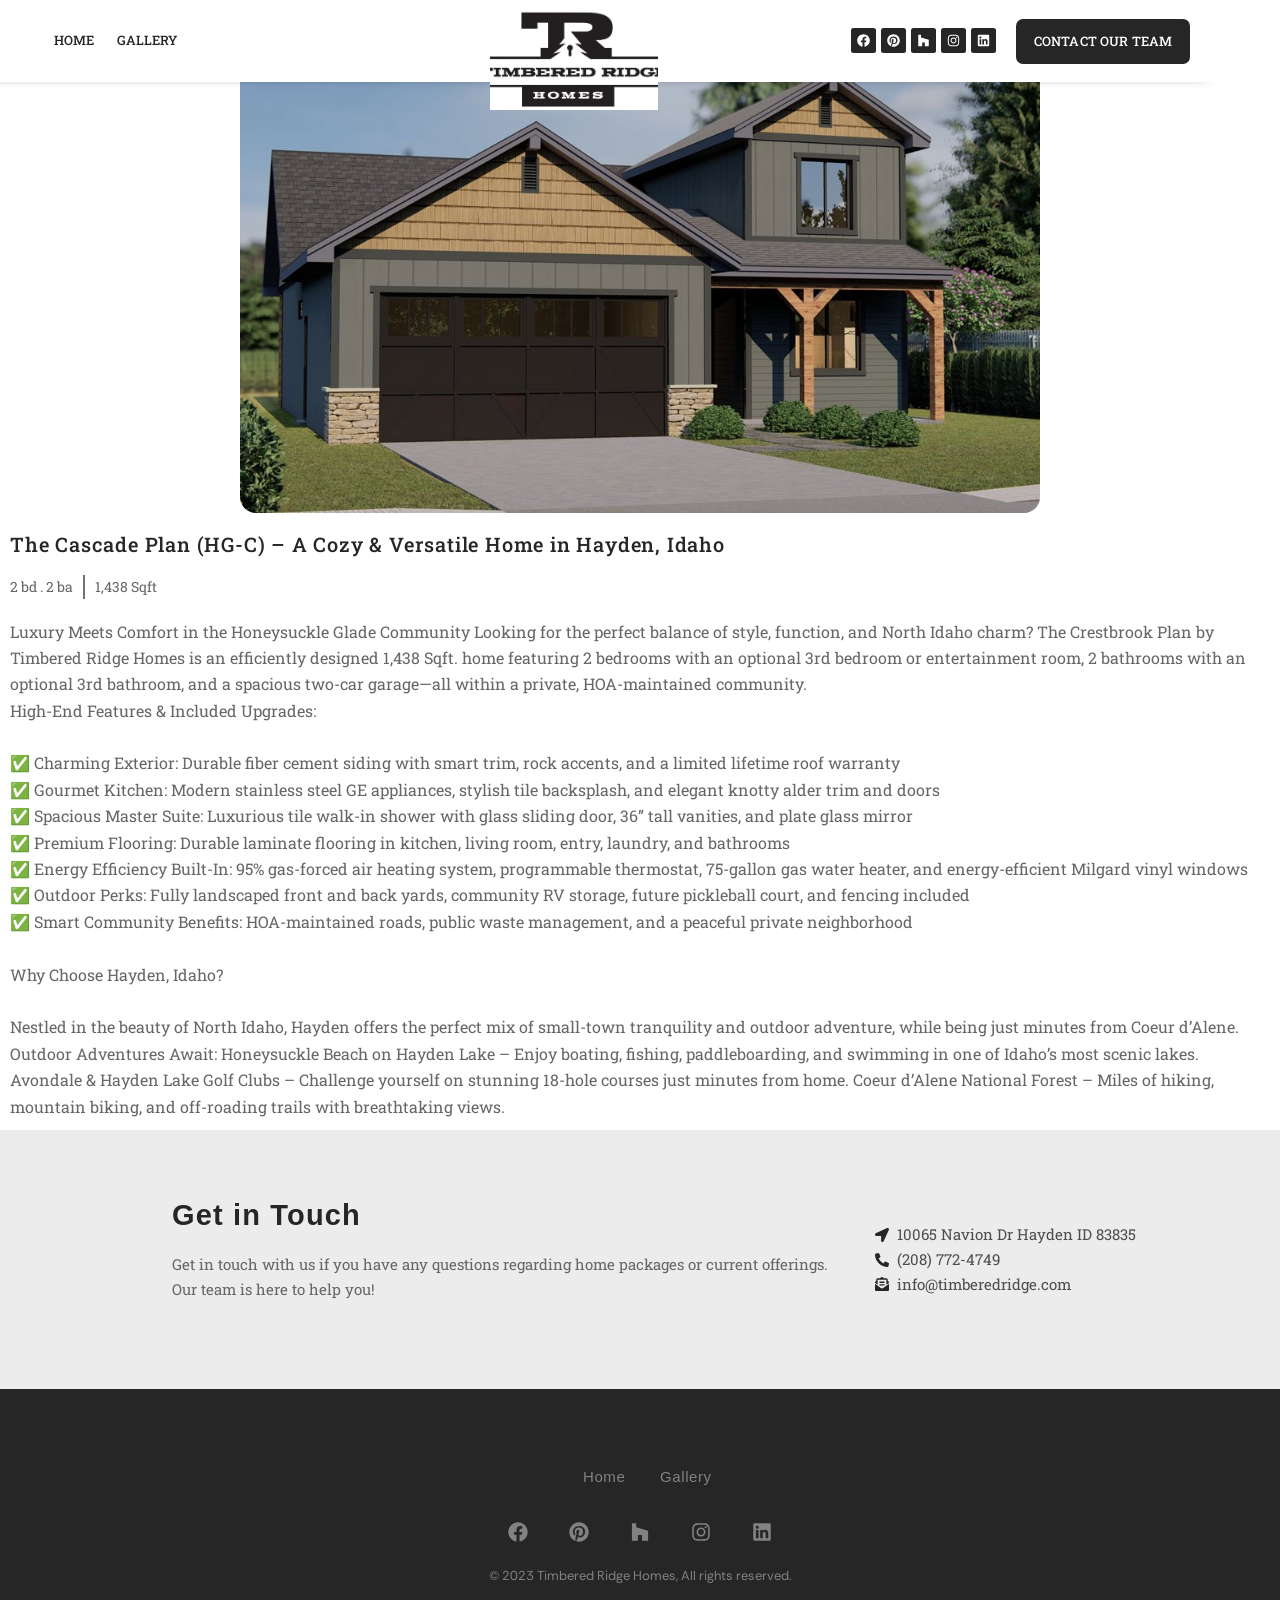
<file: properties/home-4/index.html>
<!DOCTYPE html>
<html lang="en-US">
<head>
	<meta charset="UTF-8">
	<meta name="viewport" content="width=device-width, initial-scale=1">
	<link rel="profile" href="https://gmpg.org/xfn/11">
	<title>The Cascade Plan (HG-C) – A Cozy &amp; Versatile Home in Hayden, Idaho &#8211; Timbered Ridge</title>
<meta name="robots" content="max-image-preview:large">
	<style>img:is([sizes="auto" i], [sizes^="auto," i]) { contain-intrinsic-size: 3000px 1500px }</style>
	<link rel="alternate" type="application/rss+xml" title="Timbered Ridge &raquo; Feed" href="/feed/">
<link rel="alternate" type="application/rss+xml" title="Timbered Ridge &raquo; Comments Feed" href="/comments/feed/">
<script>
window._wpemojiSettings = {"baseUrl":"https:\/\/s.w.org\/images\/core\/emoji\/15.0.3\/72x72\/","ext":".png","svgUrl":"https:\/\/s.w.org\/images\/core\/emoji\/15.0.3\/svg\/","svgExt":".svg","source":{"concatemoji":"\/wp-includes\/js\/wp-emoji-release.min.js?ver=6.7.2"}};
/*! This file is auto-generated */
!function(i,n){var o,s,e;function c(e){try{var t={supportTests:e,timestamp:(new Date).valueOf()};sessionStorage.setItem(o,JSON.stringify(t))}catch(e){}}function p(e,t,n){e.clearRect(0,0,e.canvas.width,e.canvas.height),e.fillText(t,0,0);var t=new Uint32Array(e.getImageData(0,0,e.canvas.width,e.canvas.height).data),r=(e.clearRect(0,0,e.canvas.width,e.canvas.height),e.fillText(n,0,0),new Uint32Array(e.getImageData(0,0,e.canvas.width,e.canvas.height).data));return t.every(function(e,t){return e===r[t]})}function u(e,t,n){switch(t){case"flag":return n(e,"🏳️‍⚧️","🏳️​⚧️")?!1:!n(e,"🇺🇳","🇺​🇳")&&!n(e,"🏴󠁧󠁢󠁥󠁮󠁧󠁿","🏴​󠁧​󠁢​󠁥​󠁮​󠁧​󠁿");case"emoji":return!n(e,"🐦‍⬛","🐦​⬛")}return!1}function f(e,t,n){var r="undefined"!=typeof WorkerGlobalScope&&self instanceof WorkerGlobalScope?new OffscreenCanvas(300,150):i.createElement("canvas"),a=r.getContext("2d",{willReadFrequently:!0}),o=(a.textBaseline="top",a.font="600 32px Arial",{});return e.forEach(function(e){o[e]=t(a,e,n)}),o}function t(e){var t=i.createElement("script");t.src=e,t.defer=!0,i.head.appendChild(t)}"undefined"!=typeof Promise&&(o="wpEmojiSettingsSupports",s=["flag","emoji"],n.supports={everything:!0,everythingExceptFlag:!0},e=new Promise(function(e){i.addEventListener("DOMContentLoaded",e,{once:!0})}),new Promise(function(t){var n=function(){try{var e=JSON.parse(sessionStorage.getItem(o));if("object"==typeof e&&"number"==typeof e.timestamp&&(new Date).valueOf()<e.timestamp+604800&&"object"==typeof e.supportTests)return e.supportTests}catch(e){}return null}();if(!n){if("undefined"!=typeof Worker&&"undefined"!=typeof OffscreenCanvas&&"undefined"!=typeof URL&&URL.createObjectURL&&"undefined"!=typeof Blob)try{var e="postMessage("+f.toString()+"("+[JSON.stringify(s),u.toString(),p.toString()].join(",")+"));",r=new Blob([e],{type:"text/javascript"}),a=new Worker(URL.createObjectURL(r),{name:"wpTestEmojiSupports"});return void(a.onmessage=function(e){c(n=e.data),a.terminate(),t(n)})}catch(e){}c(n=f(s,u,p))}t(n)}).then(function(e){for(var t in e)n.supports[t]=e[t],n.supports.everything=n.supports.everything&&n.supports[t],"flag"!==t&&(n.supports.everythingExceptFlag=n.supports.everythingExceptFlag&&n.supports[t]);n.supports.everythingExceptFlag=n.supports.everythingExceptFlag&&!n.supports.flag,n.DOMReady=!1,n.readyCallback=function(){n.DOMReady=!0}}).then(function(){return e}).then(function(){var e;n.supports.everything||(n.readyCallback(),(e=n.source||{}).concatemoji?t(e.concatemoji):e.wpemoji&&e.twemoji&&(t(e.twemoji),t(e.wpemoji)))}))}((window,document),window._wpemojiSettings);
</script>
<style id="wp-emoji-styles-inline-css">img.wp-smiley, img.emoji {
		display: inline !important;
		border: none !important;
		box-shadow: none !important;
		height: 1em !important;
		width: 1em !important;
		margin: 0 0.07em !important;
		vertical-align: -0.1em !important;
		background: none !important;
		padding: 0 !important;
	}</style>
<link rel="stylesheet" id="wp-block-library-css" href="/wp-includes/css/dist/block-library/style.min.css?ver=6.7.2" media="all">
<link rel="stylesheet" id="jet-engine-frontend-css" href="/wp-content/plugins/jet-engine/assets/css/frontend.css?ver=3.2.4" media="all">
<style id="global-styles-inline-css">:root{--wp--preset--aspect-ratio--square: 1;--wp--preset--aspect-ratio--4-3: 4/3;--wp--preset--aspect-ratio--3-4: 3/4;--wp--preset--aspect-ratio--3-2: 3/2;--wp--preset--aspect-ratio--2-3: 2/3;--wp--preset--aspect-ratio--16-9: 16/9;--wp--preset--aspect-ratio--9-16: 9/16;--wp--preset--color--black: #000000;--wp--preset--color--cyan-bluish-gray: #abb8c3;--wp--preset--color--white: #ffffff;--wp--preset--color--pale-pink: #f78da7;--wp--preset--color--vivid-red: #cf2e2e;--wp--preset--color--luminous-vivid-orange: #ff6900;--wp--preset--color--luminous-vivid-amber: #fcb900;--wp--preset--color--light-green-cyan: #7bdcb5;--wp--preset--color--vivid-green-cyan: #00d084;--wp--preset--color--pale-cyan-blue: #8ed1fc;--wp--preset--color--vivid-cyan-blue: #0693e3;--wp--preset--color--vivid-purple: #9b51e0;--wp--preset--gradient--vivid-cyan-blue-to-vivid-purple: linear-gradient(135deg,rgba(6,147,227,1) 0%,rgb(155,81,224) 100%);--wp--preset--gradient--light-green-cyan-to-vivid-green-cyan: linear-gradient(135deg,rgb(122,220,180) 0%,rgb(0,208,130) 100%);--wp--preset--gradient--luminous-vivid-amber-to-luminous-vivid-orange: linear-gradient(135deg,rgba(252,185,0,1) 0%,rgba(255,105,0,1) 100%);--wp--preset--gradient--luminous-vivid-orange-to-vivid-red: linear-gradient(135deg,rgba(255,105,0,1) 0%,rgb(207,46,46) 100%);--wp--preset--gradient--very-light-gray-to-cyan-bluish-gray: linear-gradient(135deg,rgb(238,238,238) 0%,rgb(169,184,195) 100%);--wp--preset--gradient--cool-to-warm-spectrum: linear-gradient(135deg,rgb(74,234,220) 0%,rgb(151,120,209) 20%,rgb(207,42,186) 40%,rgb(238,44,130) 60%,rgb(251,105,98) 80%,rgb(254,248,76) 100%);--wp--preset--gradient--blush-light-purple: linear-gradient(135deg,rgb(255,206,236) 0%,rgb(152,150,240) 100%);--wp--preset--gradient--blush-bordeaux: linear-gradient(135deg,rgb(254,205,165) 0%,rgb(254,45,45) 50%,rgb(107,0,62) 100%);--wp--preset--gradient--luminous-dusk: linear-gradient(135deg,rgb(255,203,112) 0%,rgb(199,81,192) 50%,rgb(65,88,208) 100%);--wp--preset--gradient--pale-ocean: linear-gradient(135deg,rgb(255,245,203) 0%,rgb(182,227,212) 50%,rgb(51,167,181) 100%);--wp--preset--gradient--electric-grass: linear-gradient(135deg,rgb(202,248,128) 0%,rgb(113,206,126) 100%);--wp--preset--gradient--midnight: linear-gradient(135deg,rgb(2,3,129) 0%,rgb(40,116,252) 100%);--wp--preset--font-size--small: 13px;--wp--preset--font-size--medium: 20px;--wp--preset--font-size--large: 36px;--wp--preset--font-size--x-large: 42px;--wp--preset--spacing--20: 0.44rem;--wp--preset--spacing--30: 0.67rem;--wp--preset--spacing--40: 1rem;--wp--preset--spacing--50: 1.5rem;--wp--preset--spacing--60: 2.25rem;--wp--preset--spacing--70: 3.38rem;--wp--preset--spacing--80: 5.06rem;--wp--preset--shadow--natural: 6px 6px 9px rgba(0, 0, 0, 0.2);--wp--preset--shadow--deep: 12px 12px 50px rgba(0, 0, 0, 0.4);--wp--preset--shadow--sharp: 6px 6px 0px rgba(0, 0, 0, 0.2);--wp--preset--shadow--outlined: 6px 6px 0px -3px rgba(255, 255, 255, 1), 6px 6px rgba(0, 0, 0, 1);--wp--preset--shadow--crisp: 6px 6px 0px rgba(0, 0, 0, 1);}:root { --wp--style--global--content-size: 800px;--wp--style--global--wide-size: 1200px; }:where(body) { margin: 0; }.wp-site-blocks > .alignleft { float: left; margin-right: 2em; }.wp-site-blocks > .alignright { float: right; margin-left: 2em; }.wp-site-blocks > .aligncenter { justify-content: center; margin-left: auto; margin-right: auto; }:where(.wp-site-blocks) > * { margin-block-start: 24px; margin-block-end: 0; }:where(.wp-site-blocks) > :first-child { margin-block-start: 0; }:where(.wp-site-blocks) > :last-child { margin-block-end: 0; }:root { --wp--style--block-gap: 24px; }:root :where(.is-layout-flow) > :first-child{margin-block-start: 0;}:root :where(.is-layout-flow) > :last-child{margin-block-end: 0;}:root :where(.is-layout-flow) > *{margin-block-start: 24px;margin-block-end: 0;}:root :where(.is-layout-constrained) > :first-child{margin-block-start: 0;}:root :where(.is-layout-constrained) > :last-child{margin-block-end: 0;}:root :where(.is-layout-constrained) > *{margin-block-start: 24px;margin-block-end: 0;}:root :where(.is-layout-flex){gap: 24px;}:root :where(.is-layout-grid){gap: 24px;}.is-layout-flow > .alignleft{float: left;margin-inline-start: 0;margin-inline-end: 2em;}.is-layout-flow > .alignright{float: right;margin-inline-start: 2em;margin-inline-end: 0;}.is-layout-flow > .aligncenter{margin-left: auto !important;margin-right: auto !important;}.is-layout-constrained > .alignleft{float: left;margin-inline-start: 0;margin-inline-end: 2em;}.is-layout-constrained > .alignright{float: right;margin-inline-start: 2em;margin-inline-end: 0;}.is-layout-constrained > .aligncenter{margin-left: auto !important;margin-right: auto !important;}.is-layout-constrained > :where(:not(.alignleft):not(.alignright):not(.alignfull)){max-width: var(--wp--style--global--content-size);margin-left: auto !important;margin-right: auto !important;}.is-layout-constrained > .alignwide{max-width: var(--wp--style--global--wide-size);}body .is-layout-flex{display: flex;}.is-layout-flex{flex-wrap: wrap;align-items: center;}.is-layout-flex > :is(*, div){margin: 0;}body .is-layout-grid{display: grid;}.is-layout-grid > :is(*, div){margin: 0;}body{padding-top: 0px;padding-right: 0px;padding-bottom: 0px;padding-left: 0px;}a:where(:not(.wp-element-button)){text-decoration: underline;}:root :where(.wp-element-button, .wp-block-button__link){background-color: #32373c;border-width: 0;color: #fff;font-family: inherit;font-size: inherit;line-height: inherit;padding: calc(0.667em + 2px) calc(1.333em + 2px);text-decoration: none;}.has-black-color{color: var(--wp--preset--color--black) !important;}.has-cyan-bluish-gray-color{color: var(--wp--preset--color--cyan-bluish-gray) !important;}.has-white-color{color: var(--wp--preset--color--white) !important;}.has-pale-pink-color{color: var(--wp--preset--color--pale-pink) !important;}.has-vivid-red-color{color: var(--wp--preset--color--vivid-red) !important;}.has-luminous-vivid-orange-color{color: var(--wp--preset--color--luminous-vivid-orange) !important;}.has-luminous-vivid-amber-color{color: var(--wp--preset--color--luminous-vivid-amber) !important;}.has-light-green-cyan-color{color: var(--wp--preset--color--light-green-cyan) !important;}.has-vivid-green-cyan-color{color: var(--wp--preset--color--vivid-green-cyan) !important;}.has-pale-cyan-blue-color{color: var(--wp--preset--color--pale-cyan-blue) !important;}.has-vivid-cyan-blue-color{color: var(--wp--preset--color--vivid-cyan-blue) !important;}.has-vivid-purple-color{color: var(--wp--preset--color--vivid-purple) !important;}.has-black-background-color{background-color: var(--wp--preset--color--black) !important;}.has-cyan-bluish-gray-background-color{background-color: var(--wp--preset--color--cyan-bluish-gray) !important;}.has-white-background-color{background-color: var(--wp--preset--color--white) !important;}.has-pale-pink-background-color{background-color: var(--wp--preset--color--pale-pink) !important;}.has-vivid-red-background-color{background-color: var(--wp--preset--color--vivid-red) !important;}.has-luminous-vivid-orange-background-color{background-color: var(--wp--preset--color--luminous-vivid-orange) !important;}.has-luminous-vivid-amber-background-color{background-color: var(--wp--preset--color--luminous-vivid-amber) !important;}.has-light-green-cyan-background-color{background-color: var(--wp--preset--color--light-green-cyan) !important;}.has-vivid-green-cyan-background-color{background-color: var(--wp--preset--color--vivid-green-cyan) !important;}.has-pale-cyan-blue-background-color{background-color: var(--wp--preset--color--pale-cyan-blue) !important;}.has-vivid-cyan-blue-background-color{background-color: var(--wp--preset--color--vivid-cyan-blue) !important;}.has-vivid-purple-background-color{background-color: var(--wp--preset--color--vivid-purple) !important;}.has-black-border-color{border-color: var(--wp--preset--color--black) !important;}.has-cyan-bluish-gray-border-color{border-color: var(--wp--preset--color--cyan-bluish-gray) !important;}.has-white-border-color{border-color: var(--wp--preset--color--white) !important;}.has-pale-pink-border-color{border-color: var(--wp--preset--color--pale-pink) !important;}.has-vivid-red-border-color{border-color: var(--wp--preset--color--vivid-red) !important;}.has-luminous-vivid-orange-border-color{border-color: var(--wp--preset--color--luminous-vivid-orange) !important;}.has-luminous-vivid-amber-border-color{border-color: var(--wp--preset--color--luminous-vivid-amber) !important;}.has-light-green-cyan-border-color{border-color: var(--wp--preset--color--light-green-cyan) !important;}.has-vivid-green-cyan-border-color{border-color: var(--wp--preset--color--vivid-green-cyan) !important;}.has-pale-cyan-blue-border-color{border-color: var(--wp--preset--color--pale-cyan-blue) !important;}.has-vivid-cyan-blue-border-color{border-color: var(--wp--preset--color--vivid-cyan-blue) !important;}.has-vivid-purple-border-color{border-color: var(--wp--preset--color--vivid-purple) !important;}.has-vivid-cyan-blue-to-vivid-purple-gradient-background{background: var(--wp--preset--gradient--vivid-cyan-blue-to-vivid-purple) !important;}.has-light-green-cyan-to-vivid-green-cyan-gradient-background{background: var(--wp--preset--gradient--light-green-cyan-to-vivid-green-cyan) !important;}.has-luminous-vivid-amber-to-luminous-vivid-orange-gradient-background{background: var(--wp--preset--gradient--luminous-vivid-amber-to-luminous-vivid-orange) !important;}.has-luminous-vivid-orange-to-vivid-red-gradient-background{background: var(--wp--preset--gradient--luminous-vivid-orange-to-vivid-red) !important;}.has-very-light-gray-to-cyan-bluish-gray-gradient-background{background: var(--wp--preset--gradient--very-light-gray-to-cyan-bluish-gray) !important;}.has-cool-to-warm-spectrum-gradient-background{background: var(--wp--preset--gradient--cool-to-warm-spectrum) !important;}.has-blush-light-purple-gradient-background{background: var(--wp--preset--gradient--blush-light-purple) !important;}.has-blush-bordeaux-gradient-background{background: var(--wp--preset--gradient--blush-bordeaux) !important;}.has-luminous-dusk-gradient-background{background: var(--wp--preset--gradient--luminous-dusk) !important;}.has-pale-ocean-gradient-background{background: var(--wp--preset--gradient--pale-ocean) !important;}.has-electric-grass-gradient-background{background: var(--wp--preset--gradient--electric-grass) !important;}.has-midnight-gradient-background{background: var(--wp--preset--gradient--midnight) !important;}.has-small-font-size{font-size: var(--wp--preset--font-size--small) !important;}.has-medium-font-size{font-size: var(--wp--preset--font-size--medium) !important;}.has-large-font-size{font-size: var(--wp--preset--font-size--large) !important;}.has-x-large-font-size{font-size: var(--wp--preset--font-size--x-large) !important;}
:root :where(.wp-block-pullquote){font-size: 1.5em;line-height: 1.6;}</style>
<link rel="stylesheet" id="hello-elementor-css" href="/wp-content/themes/hello-elementor/style.min.css?ver=3.3.0" media="all">
<link rel="stylesheet" id="hello-elementor-theme-style-css" href="/wp-content/themes/hello-elementor/theme.min.css?ver=3.3.0" media="all">
<link rel="stylesheet" id="hello-elementor-header-footer-css" href="/wp-content/themes/hello-elementor/header-footer.min.css?ver=3.3.0" media="all">
<link rel="stylesheet" id="elementor-frontend-css" href="/wp-content/uploads/elementor/css/custom-frontend.min.css?ver=1745347271" media="all">
<link rel="stylesheet" id="elementor-post-10-css" href="/wp-content/uploads/elementor/css/post-10.css?ver=1745347271" media="all">
<link rel="stylesheet" id="widget-heading-css" href="/wp-content/plugins/elementor/assets/css/widget-heading.min.css?ver=3.28.1" media="all">
<link rel="stylesheet" id="widget-image-css" href="/wp-content/plugins/elementor/assets/css/widget-image.min.css?ver=3.28.1" media="all">
<link rel="stylesheet" id="widget-social-icons-css" href="/wp-content/plugins/elementor/assets/css/widget-social-icons.min.css?ver=3.28.1" media="all">
<link rel="stylesheet" id="e-apple-webkit-css" href="/wp-content/uploads/elementor/css/custom-apple-webkit.min.css?ver=1745347271" media="all">
<link rel="stylesheet" id="e-sticky-css" href="/wp-content/plugins/elementor-pro/assets/css/modules/sticky.min.css?ver=3.28.1" media="all">
<link rel="stylesheet" id="widget-icon-list-css" href="/wp-content/uploads/elementor/css/custom-widget-icon-list.min.css?ver=1745347271" media="all">
<link rel="stylesheet" id="widget-loop-common-css" href="/wp-content/plugins/elementor-pro/assets/css/widget-loop-common.min.css?ver=3.28.1" media="all">
<link rel="stylesheet" id="widget-loop-grid-css" href="/wp-content/uploads/elementor/css/custom-pro-widget-loop-grid.min.css?ver=1745347271" media="all">
<link rel="stylesheet" id="e-popup-css" href="/wp-content/plugins/elementor-pro/assets/css/conditionals/popup.min.css?ver=3.28.1" media="all">
<link rel="stylesheet" id="elementor-post-93-css" href="/wp-content/uploads/elementor/css/post-93.css?ver=1745347271" media="all">
<link rel="stylesheet" id="elementor-post-111-css" href="/wp-content/uploads/elementor/css/post-111.css?ver=1745347271" media="all">
<link rel="stylesheet" id="elementor-post-671-css" href="/wp-content/uploads/elementor/css/post-671.css?ver=1745347324" media="all">
<link rel="stylesheet" id="elementor-post-557-css" href="/wp-content/uploads/elementor/css/post-557.css?ver=1745347271" media="all">
<link rel="stylesheet" id="elementor-gf-local-rethinksans-css" href="/wp-content/uploads/elementor/google-fonts/css/rethinksans.css?ver=1742636481" media="all">
<link rel="stylesheet" id="elementor-gf-local-robotoslab-css" href="/wp-content/uploads/elementor/google-fonts/css/robotoslab.css?ver=1742631913" media="all">
<script src="/wp-includes/js/jquery/jquery.min.js?ver=3.7.1" id="jquery-core-js"></script>
<script src="/wp-includes/js/jquery/jquery-migrate.min.js?ver=3.4.1" id="jquery-migrate-js"></script>
<link rel="https://api.w.org/" href="/wp-json/">
<link rel="alternate" title="JSON" type="application/json" href="/wp-json/wp/v2/properties/1017">
<link rel="EditURI" type="application/rsd+xml" title="RSD" href="/xmlrpc.php?rsd">
<meta name="generator" content="WordPress 6.7.2">
<link rel="canonical" href="/properties/home-4/">
<link rel="shortlink" href="/?p=1017">
<link rel="alternate" title="oEmbed (JSON)" type="application/json+oembed" href="/wp-json/oembed/1.0/embed?url=https%3A%2F%2F%2Fproperties%2Fhome-4%2F">
<link rel="alternate" title="oEmbed (XML)" type="text/xml+oembed" href="/wp-json/oembed/1.0/embed?url=https%3A%2F%2F%2Fproperties%2Fhome-4%2F#038;format=xml">
<meta name="generator" content="Elementor 3.28.1; features: e_font_icon_svg, additional_custom_breakpoints, e_local_google_fonts, e_element_cache; settings: css_print_method-external, google_font-enabled, font_display-swap">
			<style>.e-con.e-parent:nth-of-type(n+4):not(.e-lazyloaded):not(.e-no-lazyload),
				.e-con.e-parent:nth-of-type(n+4):not(.e-lazyloaded):not(.e-no-lazyload) * {
					background-image: none !important;
				}
				@media screen and (max-height: 1024px) {
					.e-con.e-parent:nth-of-type(n+3):not(.e-lazyloaded):not(.e-no-lazyload),
					.e-con.e-parent:nth-of-type(n+3):not(.e-lazyloaded):not(.e-no-lazyload) * {
						background-image: none !important;
					}
				}
				@media screen and (max-height: 640px) {
					.e-con.e-parent:nth-of-type(n+2):not(.e-lazyloaded):not(.e-no-lazyload),
					.e-con.e-parent:nth-of-type(n+2):not(.e-lazyloaded):not(.e-no-lazyload) * {
						background-image: none !important;
					}
				}</style>
			<link rel="icon" href="/wp-content/uploads/2025/03/android-chrome-512x512-1-150x150.png" sizes="32x32">
<link rel="icon" href="/wp-content/uploads/2025/03/android-chrome-512x512-1-300x300.png" sizes="192x192">
<link rel="apple-touch-icon" href="/wp-content/uploads/2025/03/android-chrome-512x512-1-300x300.png">
<meta name="msapplication-TileImage" content="/wp-content/uploads/2025/03/android-chrome-512x512-1-300x300.png">
		<style id="wp-custom-css"></style>
		</head>
<body class="properties-template-default single single-properties postid-1017 wp-custom-logo wp-embed-responsive theme-default elementor-default elementor-kit-10 elementor-page-671">


<a class="skip-link screen-reader-text" href="#content">Skip to content</a>

		<div data-elementor-type="header" data-elementor-id="93" class="elementor elementor-93 elementor-location-header" data-elementor-post-type="elementor_library">
			<div class="elementor-element elementor-element-8cb7dfa e-con-full elementor-hidden-mobile e-flex e-con e-parent" data-id="8cb7dfa" data-element_type="container" data-settings="{&quot;background_background&quot;:&quot;classic&quot;,&quot;sticky&quot;:&quot;top&quot;,&quot;sticky_parent&quot;:&quot;yes&quot;,&quot;sticky_on&quot;:[&quot;widescreen&quot;,&quot;desktop&quot;,&quot;tablet&quot;,&quot;mobile&quot;],&quot;sticky_offset&quot;:0,&quot;sticky_effects_offset&quot;:0,&quot;sticky_anchor_link_offset&quot;:0}">
		<div class="elementor-element elementor-element-e509596 e-con-full e-flex e-con e-child" data-id="e509596" data-element_type="container">
		<div class="elementor-element elementor-element-41a99fe e-con-full e-flex e-con e-child" data-id="41a99fe" data-element_type="container">
				<div class="elementor-element elementor-element-ee4a9c9 elementor-widget__width-initial elementor-widget elementor-widget-heading" data-id="ee4a9c9" data-element_type="widget" data-widget_type="heading.default">
				<div class="elementor-widget-container">
					<h2 class="elementor-heading-title elementor-size-default"><a href="https://timberedridge.com/communities/hayden/" target="_blank">Home</a></h2>				</div>
				</div>
				</div>
		<div class="elementor-element elementor-element-0d7b014 e-con-full e-flex e-con e-child" data-id="0d7b014" data-element_type="container">
				<div class="elementor-element elementor-element-69b3431 elementor-widget__width-initial elementor-widget elementor-widget-heading" data-id="69b3431" data-element_type="widget" data-widget_type="heading.default">
				<div class="elementor-widget-container">
					<h2 class="elementor-heading-title elementor-size-default"><a href="https://timberedridge.com/our-homes/gallery/" target="_blank">Gallery</a></h2>				</div>
				</div>
				</div>
				</div>
		<div class="elementor-element elementor-element-8c96d81 e-con-full e-flex e-con e-child" data-id="8c96d81" data-element_type="container">
				<div class="elementor-element elementor-element-2eec3a8 elementor-absolute elementor-widget__width-initial elementor-widget elementor-widget-theme-site-logo elementor-widget-image" data-id="2eec3a8" data-element_type="widget" data-settings="{&quot;_position&quot;:&quot;absolute&quot;}" data-widget_type="theme-site-logo.default">
				<div class="elementor-widget-container">
											<a href="/">
			<img fetchpriority="high" width="496" height="231" src="/wp-content/uploads/2025/03/Screenshot_1-removebg-preview-e1743226437919.png" class="attachment-full size-full wp-image-1080" alt="" srcset="/wp-content/uploads/2025/03/Screenshot_1-removebg-preview-e1743226437919.png 496w, /wp-content/uploads/2025/03/Screenshot_1-removebg-preview-e1743226437919-300x140.png 300w" sizes="(max-width: 496px) 100vw, 496px">				</a>
											</div>
				</div>
				</div>
		<div class="elementor-element elementor-element-e648b5c e-con-full e-flex e-con e-child" data-id="e648b5c" data-element_type="container">
		<div class="elementor-element elementor-element-66d1d8a e-con-full e-flex e-con e-child" data-id="66d1d8a" data-element_type="container">
				<div class="elementor-element elementor-element-1b5bce7 elementor-shape-rounded elementor-grid-0 e-grid-align-center elementor-widget elementor-widget-social-icons" data-id="1b5bce7" data-element_type="widget" data-widget_type="social-icons.default">
				<div class="elementor-widget-container">
							<div class="elementor-social-icons-wrapper elementor-grid">
							<span class="elementor-grid-item">
					<a class="elementor-icon elementor-social-icon elementor-social-icon-facebook elementor-repeater-item-296fd59" href="https://www.facebook.com/TimberedRidgeHomes" target="_blank">
						<span class="elementor-screen-only">Facebook</span>
						<svg class="e-font-icon-svg e-fab-facebook" viewbox="0 0 512 512" xmlns="http://www.w3.org/2000/svg"><path d="M504 256C504 119 393 8 256 8S8 119 8 256c0 123.78 90.69 226.38 209.25 245V327.69h-63V256h63v-54.64c0-62.15 37-96.48 93.67-96.48 27.14 0 55.52 4.84 55.52 4.84v61h-31.28c-30.8 0-40.41 19.12-40.41 38.73V256h68.78l-11 71.69h-57.78V501C413.31 482.38 504 379.78 504 256z"></path></svg>					</a>
				</span>
							<span class="elementor-grid-item">
					<a class="elementor-icon elementor-social-icon elementor-social-icon-pinterest elementor-repeater-item-ce91f79" href="https://www.pinterest.com/timberedridgehomes/" target="_blank">
						<span class="elementor-screen-only">Pinterest</span>
						<svg class="e-font-icon-svg e-fab-pinterest" viewbox="0 0 496 512" xmlns="http://www.w3.org/2000/svg"><path d="M496 256c0 137-111 248-248 248-25.6 0-50.2-3.9-73.4-11.1 10.1-16.5 25.2-43.5 30.8-65 3-11.6 15.4-59 15.4-59 8.1 15.4 31.7 28.5 56.8 28.5 74.8 0 128.7-68.8 128.7-154.3 0-81.9-66.9-143.2-152.9-143.2-107 0-163.9 71.8-163.9 150.1 0 36.4 19.4 81.7 50.3 96.1 4.7 2.2 7.2 1.2 8.3-3.3.8-3.4 5-20.3 6.9-28.1.6-2.5.3-4.7-1.7-7.1-10.1-12.5-18.3-35.3-18.3-56.6 0-54.7 41.4-107.6 112-107.6 60.9 0 103.6 41.5 103.6 100.9 0 67.1-33.9 113.6-78 113.6-24.3 0-42.6-20.1-36.7-44.8 7-29.5 20.5-61.3 20.5-82.6 0-19-10.2-34.9-31.4-34.9-24.9 0-44.9 25.7-44.9 60.2 0 22 7.4 36.8 7.4 36.8s-24.5 103.8-29 123.2c-5 21.4-3 51.6-.9 71.2C65.4 450.9 0 361.1 0 256 0 119 111 8 248 8s248 111 248 248z"></path></svg>					</a>
				</span>
							<span class="elementor-grid-item">
					<a class="elementor-icon elementor-social-icon elementor-social-icon-houzz elementor-repeater-item-3e88256" href="https://www.houzz.com/professionals/home-builders/timbered-ridge-homes-pfvwus-pf~1830764361" target="_blank">
						<span class="elementor-screen-only">Houzz</span>
						<svg class="e-font-icon-svg e-fab-houzz" viewbox="0 0 448 512" xmlns="http://www.w3.org/2000/svg"><path d="M275.9 330.7H171.3V480H17V32h109.5v104.5l305.1 85.6V480H275.9z"></path></svg>					</a>
				</span>
							<span class="elementor-grid-item">
					<a class="elementor-icon elementor-social-icon elementor-social-icon-instagram elementor-repeater-item-8a6a5d1" href="https://www.instagram.com/timberedridgehomes/" target="_blank">
						<span class="elementor-screen-only">Instagram</span>
						<svg class="e-font-icon-svg e-fab-instagram" viewbox="0 0 448 512" xmlns="http://www.w3.org/2000/svg"><path d="M224.1 141c-63.6 0-114.9 51.3-114.9 114.9s51.3 114.9 114.9 114.9S339 319.5 339 255.9 287.7 141 224.1 141zm0 189.6c-41.1 0-74.7-33.5-74.7-74.7s33.5-74.7 74.7-74.7 74.7 33.5 74.7 74.7-33.6 74.7-74.7 74.7zm146.4-194.3c0 14.9-12 26.8-26.8 26.8-14.9 0-26.8-12-26.8-26.8s12-26.8 26.8-26.8 26.8 12 26.8 26.8zm76.1 27.2c-1.7-35.9-9.9-67.7-36.2-93.9-26.2-26.2-58-34.4-93.9-36.2-37-2.1-147.9-2.1-184.9 0-35.8 1.7-67.6 9.9-93.9 36.1s-34.4 58-36.2 93.9c-2.1 37-2.1 147.9 0 184.9 1.7 35.9 9.9 67.7 36.2 93.9s58 34.4 93.9 36.2c37 2.1 147.9 2.1 184.9 0 35.9-1.7 67.7-9.9 93.9-36.2 26.2-26.2 34.4-58 36.2-93.9 2.1-37 2.1-147.8 0-184.8zM398.8 388c-7.8 19.6-22.9 34.7-42.6 42.6-29.5 11.7-99.5 9-132.1 9s-102.7 2.6-132.1-9c-19.6-7.8-34.7-22.9-42.6-42.6-11.7-29.5-9-99.5-9-132.1s-2.6-102.7 9-132.1c7.8-19.6 22.9-34.7 42.6-42.6 29.5-11.7 99.5-9 132.1-9s102.7-2.6 132.1 9c19.6 7.8 34.7 22.9 42.6 42.6 11.7 29.5 9 99.5 9 132.1s2.7 102.7-9 132.1z"></path></svg>					</a>
				</span>
							<span class="elementor-grid-item">
					<a class="elementor-icon elementor-social-icon elementor-social-icon-linkedin elementor-repeater-item-4b096f8" href="https://www.linkedin.com/authwall?trk=bf&#038;trkInfo=AQG3korKwM4-wgAAAZXMeuFA92JhXNWcvU4vXfOMrp4LEVfU9SCAt-X59eqr98V2huJNRp_D5vQlz2g-Ie8Wa064zVcdvYxP4l6cOm7f2diWJsCWpb7y-I7GbVgwc6SVVi9w-Xk=&#038;original_referer=&#038;sessionRedirect=https%3A%2F%2Fwww.linkedin.com%2Fcompany%2Ftimbered-ridge-homes-llc" target="_blank">
						<span class="elementor-screen-only">Linkedin</span>
						<svg class="e-font-icon-svg e-fab-linkedin" viewbox="0 0 448 512" xmlns="http://www.w3.org/2000/svg"><path d="M416 32H31.9C14.3 32 0 46.5 0 64.3v383.4C0 465.5 14.3 480 31.9 480H416c17.6 0 32-14.5 32-32.3V64.3c0-17.8-14.4-32.3-32-32.3zM135.4 416H69V202.2h66.5V416zm-33.2-243c-21.3 0-38.5-17.3-38.5-38.5S80.9 96 102.2 96c21.2 0 38.5 17.3 38.5 38.5 0 21.3-17.2 38.5-38.5 38.5zm282.1 243h-66.4V312c0-24.8-.5-56.7-34.5-56.7-34.6 0-39.9 27-39.9 54.9V416h-66.4V202.2h63.7v29.2h.9c8.9-16.8 30.6-34.5 62.9-34.5 67.2 0 79.7 44.3 79.7 101.9V416z"></path></svg>					</a>
				</span>
					</div>
						</div>
				</div>
				</div>
				<div class="elementor-element elementor-element-c3d5aaa elementor-align-justify elementor-widget__width-initial elementor-widget elementor-widget-button" data-id="c3d5aaa" data-element_type="widget" data-widget_type="button.default">
				<div class="elementor-widget-container">
									<div class="elementor-button-wrapper">
					<a class="elementor-button elementor-button-link elementor-size-sm" href="/#touch">
						<span class="elementor-button-content-wrapper">
									<span class="elementor-button-text">Contact oUR   TEAM</span>
					</span>
					</a>
				</div>
								</div>
				</div>
				</div>
				</div>
		<div class="elementor-element elementor-element-5af47ef elementor-hidden-widescreen elementor-hidden-desktop elementor-hidden-tablet e-flex e-con-boxed e-con e-parent" data-id="5af47ef" data-element_type="container" data-settings="{&quot;background_background&quot;:&quot;classic&quot;}">
					<div class="e-con-inner">
		<div class="elementor-element elementor-element-543f554 e-con-full e-flex e-con e-child" data-id="543f554" data-element_type="container">
		<div class="elementor-element elementor-element-05c6ec1 e-con-full e-flex e-con e-child" data-id="05c6ec1" data-element_type="container">
				<div class="elementor-element elementor-element-a978fbf elementor-widget__width-initial elementor-widget elementor-widget-heading" data-id="a978fbf" data-element_type="widget" data-widget_type="heading.default">
				<div class="elementor-widget-container">
					<h2 class="elementor-heading-title elementor-size-default"><a href="/#about">About </a></h2>				</div>
				</div>
				</div>
		<div class="elementor-element elementor-element-d04c10f e-con-full e-flex e-con e-child" data-id="d04c10f" data-element_type="container">
				<div class="elementor-element elementor-element-ef5d072 elementor-widget__width-initial elementor-widget elementor-widget-heading" data-id="ef5d072" data-element_type="widget" data-widget_type="heading.default">
				<div class="elementor-widget-container">
					<h2 class="elementor-heading-title elementor-size-default"><a href="/#availability">Availability</a></h2>				</div>
				</div>
				</div>
		<div class="elementor-element elementor-element-428730f e-con-full elementor-hidden-mobile e-flex e-con e-child" data-id="428730f" data-element_type="container">
				<div class="elementor-element elementor-element-710c65b elementor-widget__width-initial elementor-widget elementor-widget-heading" data-id="710c65b" data-element_type="widget" data-widget_type="heading.default">
				<div class="elementor-widget-container">
					<h2 class="elementor-heading-title elementor-size-default"><a href="/#visit">Visit</a></h2>				</div>
				</div>
				</div>
				</div>
		<div class="elementor-element elementor-element-4e43daf e-con-full elementor-hidden-mobile e-flex e-con e-child" data-id="4e43daf" data-element_type="container">
		<div class="elementor-element elementor-element-5de634c e-con-full e-flex e-con e-child" data-id="5de634c" data-element_type="container">
				<div class="elementor-element elementor-element-e2b71de elementor-icon-list--layout-traditional elementor-list-item-link-full_width elementor-widget elementor-widget-icon-list" data-id="e2b71de" data-element_type="widget" data-widget_type="icon-list.default">
				<div class="elementor-widget-container">
							<ul class="elementor-icon-list-items">
							<li class="elementor-icon-list-item">
											<a href="tel:(208)%20772-4749">

												<span class="elementor-icon-list-icon">
							<svg aria-hidden="true" class="e-font-icon-svg e-fas-phone-alt" viewbox="0 0 512 512" xmlns="http://www.w3.org/2000/svg"><path d="M497.39 361.8l-112-48a24 24 0 0 0-28 6.9l-49.6 60.6A370.66 370.66 0 0 1 130.6 204.11l60.6-49.6a23.94 23.94 0 0 0 6.9-28l-48-112A24.16 24.16 0 0 0 122.6.61l-104 24A24 24 0 0 0 0 48c0 256.5 207.9 464 464 464a24 24 0 0 0 23.4-18.6l24-104a24.29 24.29 0 0 0-14.01-27.6z"></path></svg>						</span>
										<span class="elementor-icon-list-text">(208) 772-4749</span>
											</a>
									</li>
						</ul>
						</div>
				</div>
				</div>
		<div class="elementor-element elementor-element-c3ea96f e-con-full e-flex e-con e-child" data-id="c3ea96f" data-element_type="container">
				<div class="elementor-element elementor-element-0b6f325 elementor-widget elementor-widget-button" data-id="0b6f325" data-element_type="widget" data-widget_type="button.default">
				<div class="elementor-widget-container">
									<div class="elementor-button-wrapper">
					<a class="elementor-button elementor-button-link elementor-size-sm" href="/#contact">
						<span class="elementor-button-content-wrapper">
									<span class="elementor-button-text">Schedule a tour</span>
					</span>
					</a>
				</div>
								</div>
				</div>
				</div>
		<div class="elementor-element elementor-element-f1f9d47 e-con-full e-flex e-con e-child" data-id="f1f9d47" data-element_type="container">
				<div class="elementor-element elementor-element-87d208f elementor-widget elementor-widget-button" data-id="87d208f" data-element_type="widget" data-widget_type="button.default">
				<div class="elementor-widget-container">
									<div class="elementor-button-wrapper">
					<a class="elementor-button elementor-button-link elementor-size-sm" href="/#contact">
						<span class="elementor-button-content-wrapper">
									<span class="elementor-button-text">Request info</span>
					</span>
					</a>
				</div>
								</div>
				</div>
				</div>
				</div>
					</div>
				</div>
				</div>
				<div data-elementor-type="single-post" data-elementor-id="671" class="elementor elementor-671 elementor-location-single post-1017 properties type-properties status-publish hentry" data-elementor-post-type="elementor_library">
			<div class="elementor-element elementor-element-86901ab e-flex e-con-boxed e-con e-parent" data-id="86901ab" data-element_type="container">
					<div class="e-con-inner">
				<div class="elementor-element elementor-element-f7fa61e elementor-widget elementor-widget-image" data-id="f7fa61e" data-element_type="widget" data-widget_type="image.default">
				<div class="elementor-widget-container">
															<img width="800" height="450" src="/wp-content/uploads/2025/03/Elevation-1-B-1.jpg" class="attachment-large size-large wp-image-1550" alt="" srcset="/wp-content/uploads/2025/03/Elevation-1-B-1.jpg 1000w, /wp-content/uploads/2025/03/Elevation-1-B-1-300x169.jpg 300w, /wp-content/uploads/2025/03/Elevation-1-B-1-768x432.jpg 768w" sizes="(max-width: 800px) 100vw, 800px">															</div>
				</div>
				<div class="elementor-element elementor-element-962af1c elementor-widget elementor-widget-heading" data-id="962af1c" data-element_type="widget" data-widget_type="heading.default">
				<div class="elementor-widget-container">
					<h2 class="elementor-heading-title elementor-size-default">The Cascade Plan (HG-C) – A Cozy &amp; Versatile Home in Hayden, Idaho </h2>				</div>
				</div>
		<div class="elementor-element elementor-element-38126cb e-con-full e-flex e-con e-child" data-id="38126cb" data-element_type="container">
				<div class="elementor-element elementor-element-9fbde26 elementor-widget elementor-widget-text-editor" data-id="9fbde26" data-element_type="widget" data-widget_type="text-editor.default">
				<div class="elementor-widget-container">
									 2 bd . 2 ba								</div>
				</div>
				<div class="elementor-element elementor-element-2cc48d1 elementor-widget elementor-widget-text-editor" data-id="2cc48d1" data-element_type="widget" data-widget_type="text-editor.default">
				<div class="elementor-widget-container">
									1,438 Sqft								</div>
				</div>
				</div>
				<div class="elementor-element elementor-element-50e2afc elementor-widget elementor-widget-text-editor" data-id="50e2afc" data-element_type="widget" data-widget_type="text-editor.default">
				<div class="elementor-widget-container">
									Luxury Meets Comfort in the Honeysuckle Glade Community
Looking for the perfect balance of style, function, and North Idaho charm? The Crestbrook Plan by Timbered Ridge Homes is an efficiently designed 1,438 Sqft. home featuring 2 bedrooms with an optional 3rd bedroom or entertainment room, 2 bathrooms with an optional 3rd bathroom, and a spacious two-car garage—all within a private, HOA-maintained community.
<br>
High-End Features &amp; Included Upgrades:<br><br>
✅ Charming Exterior: Durable fiber cement siding with smart trim, rock accents, and a limited lifetime roof warranty
<br>
✅ Gourmet Kitchen: Modern stainless steel GE appliances, stylish tile backsplash, and elegant knotty alder trim and doors
<br>
✅ Spacious Master Suite: Luxurious tile walk-in shower with glass sliding door, 36” tall vanities, and plate glass mirror
<br>
✅ Premium Flooring: Durable laminate flooring in kitchen, living room, entry, laundry, and bathrooms
<br>
✅ Energy Efficiency Built-In: 95% gas-forced air heating system, programmable thermostat, 75-gallon gas water heater, and energy-efficient Milgard vinyl windows
<br>
✅ Outdoor Perks: Fully landscaped front and back yards, community RV storage, future pickleball court, and fencing included
<br>
✅ Smart Community Benefits: HOA-maintained roads, public waste management, and a peaceful private neighborhood
<br><br>Why Choose Hayden, Idaho?<br>
<br>Nestled in the beauty of North Idaho, Hayden offers the perfect mix of small-town tranquility and outdoor adventure, while being just minutes from Coeur d’Alene.
 Outdoor Adventures Await:
Honeysuckle Beach on Hayden Lake – Enjoy boating, fishing, paddleboarding, and swimming in one of Idaho’s most scenic lakes.
Avondale &amp; Hayden Lake Golf Clubs – Challenge yourself on stunning 18-hole courses just minutes from home.
Coeur d’Alene National Forest – Miles of hiking, mountain biking, and off-roading trails with breathtaking views.
								</div>
				</div>
					</div>
				</div>
				</div>
				<div data-elementor-type="footer" data-elementor-id="111" class="elementor elementor-111 elementor-location-footer" data-elementor-post-type="elementor_library">
			<div class="elementor-element elementor-element-12f8878 e-flex e-con-boxed e-con e-parent" data-id="12f8878" data-element_type="container" id="touch" data-settings="{&quot;background_background&quot;:&quot;classic&quot;}">
					<div class="e-con-inner">
		<div class="elementor-element elementor-element-65d44b0 e-con-full e-flex e-con e-child" data-id="65d44b0" data-element_type="container">
				<div class="elementor-element elementor-element-717e230 elementor-widget elementor-widget-heading" data-id="717e230" data-element_type="widget" data-widget_type="heading.default">
				<div class="elementor-widget-container">
					<h2 class="elementor-heading-title elementor-size-default">Get in Touch</h2>				</div>
				</div>
				<div class="elementor-element elementor-element-f93bed3 elementor-widget elementor-widget-text-editor" data-id="f93bed3" data-element_type="widget" data-widget_type="text-editor.default">
				<div class="elementor-widget-container">
									<p>Get in touch with us if you have any questions regarding home packages or current offerings. Our team is here to help you!</p>								</div>
				</div>
				</div>
		<div class="elementor-element elementor-element-5bea815 e-con-full e-flex e-con e-child" data-id="5bea815" data-element_type="container">
				<div class="elementor-element elementor-element-f287669 elementor-mobile-align-center elementor-widget-mobile__width-initial elementor-icon-list--layout-traditional elementor-list-item-link-full_width elementor-widget elementor-widget-icon-list" data-id="f287669" data-element_type="widget" data-widget_type="icon-list.default">
				<div class="elementor-widget-container">
							<ul class="elementor-icon-list-items">
							<li class="elementor-icon-list-item">
											<a href="https://maps.app.goo.gl/LkRVyCchizkAuyTx5">

												<span class="elementor-icon-list-icon">
							<svg aria-hidden="true" class="e-font-icon-svg e-fas-location-arrow" viewbox="0 0 512 512" xmlns="http://www.w3.org/2000/svg"><path d="M444.52 3.52L28.74 195.42c-47.97 22.39-31.98 92.75 19.19 92.75h175.91v175.91c0 51.17 70.36 67.17 92.75 19.19l191.9-415.78c15.99-38.39-25.59-79.97-63.97-63.97z"></path></svg>						</span>
										<span class="elementor-icon-list-text">10065 Navion Dr Hayden ID 83835</span>
											</a>
									</li>
								<li class="elementor-icon-list-item">
											<a href="tel:(208)%20772-4749">

												<span class="elementor-icon-list-icon">
							<svg aria-hidden="true" class="e-font-icon-svg e-fas-phone-alt" viewbox="0 0 512 512" xmlns="http://www.w3.org/2000/svg"><path d="M497.39 361.8l-112-48a24 24 0 0 0-28 6.9l-49.6 60.6A370.66 370.66 0 0 1 130.6 204.11l60.6-49.6a23.94 23.94 0 0 0 6.9-28l-48-112A24.16 24.16 0 0 0 122.6.61l-104 24A24 24 0 0 0 0 48c0 256.5 207.9 464 464 464a24 24 0 0 0 23.4-18.6l24-104a24.29 24.29 0 0 0-14.01-27.6z"></path></svg>						</span>
										<span class="elementor-icon-list-text">(208) 772-4749</span>
											</a>
									</li>
								<li class="elementor-icon-list-item">
											<a href="mailto:%20info@timberedridge.com">

												<span class="elementor-icon-list-icon">
							<svg aria-hidden="true" class="e-font-icon-svg e-fas-envelope-open-text" viewbox="0 0 512 512" xmlns="http://www.w3.org/2000/svg"><path d="M176 216h160c8.84 0 16-7.16 16-16v-16c0-8.84-7.16-16-16-16H176c-8.84 0-16 7.16-16 16v16c0 8.84 7.16 16 16 16zm-16 80c0 8.84 7.16 16 16 16h160c8.84 0 16-7.16 16-16v-16c0-8.84-7.16-16-16-16H176c-8.84 0-16 7.16-16 16v16zm96 121.13c-16.42 0-32.84-5.06-46.86-15.19L0 250.86V464c0 26.51 21.49 48 48 48h416c26.51 0 48-21.49 48-48V250.86L302.86 401.94c-14.02 10.12-30.44 15.19-46.86 15.19zm237.61-254.18c-8.85-6.94-17.24-13.47-29.61-22.81V96c0-26.51-21.49-48-48-48h-77.55c-3.04-2.2-5.87-4.26-9.04-6.56C312.6 29.17 279.2-.35 256 0c-23.2-.35-56.59 29.17-73.41 41.44-3.17 2.3-6 4.36-9.04 6.56H96c-26.51 0-48 21.49-48 48v44.14c-12.37 9.33-20.76 15.87-29.61 22.81A47.995 47.995 0 0 0 0 200.72v10.65l96 69.35V96h320v184.72l96-69.35v-10.65c0-14.74-6.78-28.67-18.39-37.77z"></path></svg>						</span>
										<span class="elementor-icon-list-text"> info@timberedridge.com</span>
											</a>
									</li>
						</ul>
						</div>
				</div>
				</div>
					</div>
				</div>
		<div class="elementor-element elementor-element-b2bdd44 e-flex e-con-boxed e-con e-parent" data-id="b2bdd44" data-element_type="container" data-settings="{&quot;background_background&quot;:&quot;classic&quot;}">
					<div class="e-con-inner">
		<div class="elementor-element elementor-element-de831ec e-con-full e-flex e-con e-child" data-id="de831ec" data-element_type="container">
		<div class="elementor-element elementor-element-f5e06e8 e-con-full e-flex e-con e-child" data-id="f5e06e8" data-element_type="container">
		<div class="elementor-element elementor-element-21966fe e-con-full e-flex e-con e-child" data-id="21966fe" data-element_type="container">
				<div class="elementor-element elementor-element-8b37a3e elementor-widget__width-initial elementor-widget elementor-widget-heading" data-id="8b37a3e" data-element_type="widget" data-widget_type="heading.default">
				<div class="elementor-widget-container">
					<h2 class="elementor-heading-title elementor-size-default"><a href="https://timberedridge.com/communities/hayden/" target="_blank">Home</a></h2>				</div>
				</div>
				</div>
		<div class="elementor-element elementor-element-ae45a20 e-con-full e-flex e-con e-child" data-id="ae45a20" data-element_type="container">
				<div class="elementor-element elementor-element-71b156a elementor-widget__width-initial elementor-widget elementor-widget-heading" data-id="71b156a" data-element_type="widget" data-widget_type="heading.default">
				<div class="elementor-widget-container">
					<h2 class="elementor-heading-title elementor-size-default"><a href="https://timberedridge.com/our-homes/gallery/" target="_blank">Gallery</a></h2>				</div>
				</div>
				</div>
				</div>
		<div class="elementor-element elementor-element-0cb3749 e-con-full e-flex e-con e-child" data-id="0cb3749" data-element_type="container">
				<div class="elementor-element elementor-element-fc1f3e3 elementor-shape-rounded elementor-grid-0 e-grid-align-center elementor-widget elementor-widget-social-icons" data-id="fc1f3e3" data-element_type="widget" data-widget_type="social-icons.default">
				<div class="elementor-widget-container">
							<div class="elementor-social-icons-wrapper elementor-grid">
							<span class="elementor-grid-item">
					<a class="elementor-icon elementor-social-icon elementor-social-icon-facebook elementor-repeater-item-296fd59" href="https://www.facebook.com/TimberedRidgeHomes" target="_blank">
						<span class="elementor-screen-only">Facebook</span>
						<svg class="e-font-icon-svg e-fab-facebook" viewbox="0 0 512 512" xmlns="http://www.w3.org/2000/svg"><path d="M504 256C504 119 393 8 256 8S8 119 8 256c0 123.78 90.69 226.38 209.25 245V327.69h-63V256h63v-54.64c0-62.15 37-96.48 93.67-96.48 27.14 0 55.52 4.84 55.52 4.84v61h-31.28c-30.8 0-40.41 19.12-40.41 38.73V256h68.78l-11 71.69h-57.78V501C413.31 482.38 504 379.78 504 256z"></path></svg>					</a>
				</span>
							<span class="elementor-grid-item">
					<a class="elementor-icon elementor-social-icon elementor-social-icon-pinterest elementor-repeater-item-ce91f79" href="https://www.pinterest.com/timberedridgehomes/" target="_blank">
						<span class="elementor-screen-only">Pinterest</span>
						<svg class="e-font-icon-svg e-fab-pinterest" viewbox="0 0 496 512" xmlns="http://www.w3.org/2000/svg"><path d="M496 256c0 137-111 248-248 248-25.6 0-50.2-3.9-73.4-11.1 10.1-16.5 25.2-43.5 30.8-65 3-11.6 15.4-59 15.4-59 8.1 15.4 31.7 28.5 56.8 28.5 74.8 0 128.7-68.8 128.7-154.3 0-81.9-66.9-143.2-152.9-143.2-107 0-163.9 71.8-163.9 150.1 0 36.4 19.4 81.7 50.3 96.1 4.7 2.2 7.2 1.2 8.3-3.3.8-3.4 5-20.3 6.9-28.1.6-2.5.3-4.7-1.7-7.1-10.1-12.5-18.3-35.3-18.3-56.6 0-54.7 41.4-107.6 112-107.6 60.9 0 103.6 41.5 103.6 100.9 0 67.1-33.9 113.6-78 113.6-24.3 0-42.6-20.1-36.7-44.8 7-29.5 20.5-61.3 20.5-82.6 0-19-10.2-34.9-31.4-34.9-24.9 0-44.9 25.7-44.9 60.2 0 22 7.4 36.8 7.4 36.8s-24.5 103.8-29 123.2c-5 21.4-3 51.6-.9 71.2C65.4 450.9 0 361.1 0 256 0 119 111 8 248 8s248 111 248 248z"></path></svg>					</a>
				</span>
							<span class="elementor-grid-item">
					<a class="elementor-icon elementor-social-icon elementor-social-icon-houzz elementor-repeater-item-3e88256" href="https://elements.envato.com/es/wordpress/template-kits/baking+website" target="_blank">
						<span class="elementor-screen-only">Houzz</span>
						<svg class="e-font-icon-svg e-fab-houzz" viewbox="0 0 448 512" xmlns="http://www.w3.org/2000/svg"><path d="M275.9 330.7H171.3V480H17V32h109.5v104.5l305.1 85.6V480H275.9z"></path></svg>					</a>
				</span>
							<span class="elementor-grid-item">
					<a class="elementor-icon elementor-social-icon elementor-social-icon-instagram elementor-repeater-item-8a6a5d1" href="https://www.instagram.com/timberedridgehomes/" target="_blank">
						<span class="elementor-screen-only">Instagram</span>
						<svg class="e-font-icon-svg e-fab-instagram" viewbox="0 0 448 512" xmlns="http://www.w3.org/2000/svg"><path d="M224.1 141c-63.6 0-114.9 51.3-114.9 114.9s51.3 114.9 114.9 114.9S339 319.5 339 255.9 287.7 141 224.1 141zm0 189.6c-41.1 0-74.7-33.5-74.7-74.7s33.5-74.7 74.7-74.7 74.7 33.5 74.7 74.7-33.6 74.7-74.7 74.7zm146.4-194.3c0 14.9-12 26.8-26.8 26.8-14.9 0-26.8-12-26.8-26.8s12-26.8 26.8-26.8 26.8 12 26.8 26.8zm76.1 27.2c-1.7-35.9-9.9-67.7-36.2-93.9-26.2-26.2-58-34.4-93.9-36.2-37-2.1-147.9-2.1-184.9 0-35.8 1.7-67.6 9.9-93.9 36.1s-34.4 58-36.2 93.9c-2.1 37-2.1 147.9 0 184.9 1.7 35.9 9.9 67.7 36.2 93.9s58 34.4 93.9 36.2c37 2.1 147.9 2.1 184.9 0 35.9-1.7 67.7-9.9 93.9-36.2 26.2-26.2 34.4-58 36.2-93.9 2.1-37 2.1-147.8 0-184.8zM398.8 388c-7.8 19.6-22.9 34.7-42.6 42.6-29.5 11.7-99.5 9-132.1 9s-102.7 2.6-132.1-9c-19.6-7.8-34.7-22.9-42.6-42.6-11.7-29.5-9-99.5-9-132.1s-2.6-102.7 9-132.1c7.8-19.6 22.9-34.7 42.6-42.6 29.5-11.7 99.5-9 132.1-9s102.7-2.6 132.1 9c19.6 7.8 34.7 22.9 42.6 42.6 11.7 29.5 9 99.5 9 132.1s2.7 102.7-9 132.1z"></path></svg>					</a>
				</span>
							<span class="elementor-grid-item">
					<a class="elementor-icon elementor-social-icon elementor-social-icon-linkedin elementor-repeater-item-4b096f8" href="https://www.linkedin.com/authwall?trk=bf&#038;trkInfo=AQG3korKwM4-wgAAAZXMeuFA92JhXNWcvU4vXfOMrp4LEVfU9SCAt-X59eqr98V2huJNRp_D5vQlz2g-Ie8Wa064zVcdvYxP4l6cOm7f2diWJsCWpb7y-I7GbVgwc6SVVi9w-Xk=&#038;original_referer=&#038;sessionRedirect=https%3A%2F%2Fwww.linkedin.com%2Fcompany%2Ftimbered-ridge-homes-llc" target="_blank">
						<span class="elementor-screen-only">Linkedin</span>
						<svg class="e-font-icon-svg e-fab-linkedin" viewbox="0 0 448 512" xmlns="http://www.w3.org/2000/svg"><path d="M416 32H31.9C14.3 32 0 46.5 0 64.3v383.4C0 465.5 14.3 480 31.9 480H416c17.6 0 32-14.5 32-32.3V64.3c0-17.8-14.4-32.3-32-32.3zM135.4 416H69V202.2h66.5V416zm-33.2-243c-21.3 0-38.5-17.3-38.5-38.5S80.9 96 102.2 96c21.2 0 38.5 17.3 38.5 38.5 0 21.3-17.2 38.5-38.5 38.5zm282.1 243h-66.4V312c0-24.8-.5-56.7-34.5-56.7-34.6 0-39.9 27-39.9 54.9V416h-66.4V202.2h63.7v29.2h.9c8.9-16.8 30.6-34.5 62.9-34.5 67.2 0 79.7 44.3 79.7 101.9V416z"></path></svg>					</a>
				</span>
					</div>
						</div>
				</div>
				</div>
		<div class="elementor-element elementor-element-b5e6e4e e-con-full e-flex e-con e-child" data-id="b5e6e4e" data-element_type="container">
				<div class="elementor-element elementor-element-887a637 elementor-widget elementor-widget-text-editor" data-id="887a637" data-element_type="widget" data-widget_type="text-editor.default">
				<div class="elementor-widget-container">
									<p>© 2023 Timbered Ridge Homes, All rights reserved.</p>								</div>
				</div>
				</div>
				</div>
					</div>
				</div>
				</div>
		
		<div data-elementor-type="popup" data-elementor-id="557" class="elementor elementor-557 elementor-location-popup" data-elementor-settings="{&quot;a11y_navigation&quot;:&quot;yes&quot;,&quot;triggers&quot;:[],&quot;timing&quot;:[]}" data-elementor-post-type="elementor_library">
			<div class="elementor-element elementor-element-0303eec e-flex e-con-boxed e-con e-parent" data-id="0303eec" data-element_type="container">
					<div class="e-con-inner">
				<div class="elementor-element elementor-element-797ed50 elementor-grid-4 elementor-grid-tablet-2 elementor-grid-mobile-1 elementor-widget elementor-widget-loop-grid" data-id="797ed50" data-element_type="widget" data-settings="{&quot;template_id&quot;:&quot;547&quot;,&quot;columns&quot;:4,&quot;_skin&quot;:&quot;post&quot;,&quot;columns_tablet&quot;:&quot;2&quot;,&quot;columns_mobile&quot;:&quot;1&quot;,&quot;edit_handle_selector&quot;:&quot;[data-elementor-type=\&quot;loop-item\&quot;]&quot;,&quot;row_gap&quot;:{&quot;unit&quot;:&quot;px&quot;,&quot;size&quot;:&quot;&quot;,&quot;sizes&quot;:[]},&quot;row_gap_widescreen&quot;:{&quot;unit&quot;:&quot;px&quot;,&quot;size&quot;:&quot;&quot;,&quot;sizes&quot;:[]},&quot;row_gap_tablet&quot;:{&quot;unit&quot;:&quot;px&quot;,&quot;size&quot;:&quot;&quot;,&quot;sizes&quot;:[]},&quot;row_gap_mobile&quot;:{&quot;unit&quot;:&quot;px&quot;,&quot;size&quot;:&quot;&quot;,&quot;sizes&quot;:[]}}" data-widget_type="loop-grid.post">
				<div class="elementor-widget-container">
							<div class="e-loop-nothing-found-message">
		</div>
						</div>
				</div>
					</div>
				</div>
				</div>
					<script>const lazyloadRunObserver = () => {
					const lazyloadBackgrounds = document.querySelectorAll( `.e-con.e-parent:not(.e-lazyloaded)` );
					const lazyloadBackgroundObserver = new IntersectionObserver( ( entries ) => {
						entries.forEach( ( entry ) => {
							if ( entry.isIntersecting ) {
								let lazyloadBackground = entry.target;
								if( lazyloadBackground ) {
									lazyloadBackground.classList.add( 'e-lazyloaded' );
								}
								lazyloadBackgroundObserver.unobserve( entry.target );
							}
						});
					}, { rootMargin: '200px 0px 200px 0px' } );
					lazyloadBackgrounds.forEach( ( lazyloadBackground ) => {
						lazyloadBackgroundObserver.observe( lazyloadBackground );
					} );
				};
				const events = [
					'DOMContentLoaded',
					'elementor/lazyload/observe',
				];
				events.forEach( ( event ) => {
					document.addEventListener( event, lazyloadRunObserver );
				} );</script>
			<script src="/wp-content/themes/hello-elementor/assets/js/hello-frontend.min.js?ver=3.3.0" id="hello-theme-frontend-js"></script>
<script src="/wp-content/plugins/elementor-pro/assets/lib/sticky/jquery.sticky.min.js?ver=3.28.1" id="e-sticky-js"></script>
<script src="/wp-includes/js/imagesloaded.min.js?ver=5.0.0" id="imagesloaded-js"></script>
<script src="/wp-content/plugins/mousewheel-smooth-scroll/js/lenis.min.js?ver=1.1.19" id="lenis-js"></script>
<script src="/wp-content/uploads/wpmss/lenis-init.min.js?ver=1742894232" id="lenis-init-js"></script>
<script src="/wp-content/plugins/elementor-pro/assets/js/webpack-pro.runtime.min.js?ver=3.28.1" id="elementor-pro-webpack-runtime-js"></script>
<script src="/wp-content/plugins/elementor/assets/js/webpack.runtime.min.js?ver=3.28.1" id="elementor-webpack-runtime-js"></script>
<script src="/wp-content/plugins/elementor/assets/js/frontend-modules.min.js?ver=3.28.1" id="elementor-frontend-modules-js"></script>
<script src="/wp-includes/js/dist/hooks.min.js?ver=4d63a3d491d11ffd8ac6" id="wp-hooks-js"></script>
<script src="/wp-includes/js/dist/i18n.min.js?ver=5e580eb46a90c2b997e6" id="wp-i18n-js"></script>
<script id="wp-i18n-js-after">
wp.i18n.setLocaleData( { 'text directionltr': [ 'ltr' ] } );
</script>
<script id="elementor-pro-frontend-js-before">var ElementorProFrontendConfig = {"ajaxurl":"\/wp-admin\/admin-ajax.php","nonce":"99e31aba7e","urls":{"assets":"\/wp-content\/plugins\/elementor-pro\/assets\/","rest":"\/wp-json\/"},"settings":{"lazy_load_background_images":true},"popup":{"hasPopUps":true},"shareButtonsNetworks":{"facebook":{"title":"Facebook","has_counter":true},"twitter":{"title":"Twitter"},"linkedin":{"title":"LinkedIn","has_counter":true},"pinterest":{"title":"Pinterest","has_counter":true},"reddit":{"title":"Reddit","has_counter":true},"vk":{"title":"VK","has_counter":true},"odnoklassniki":{"title":"OK","has_counter":true},"tumblr":{"title":"Tumblr"},"digg":{"title":"Digg"},"skype":{"title":"Skype"},"stumbleupon":{"title":"StumbleUpon","has_counter":true},"mix":{"title":"Mix"},"telegram":{"title":"Telegram"},"pocket":{"title":"Pocket","has_counter":true},"xing":{"title":"XING","has_counter":true},"whatsapp":{"title":"WhatsApp"},"email":{"title":"Email"},"print":{"title":"Print"},"x-twitter":{"title":"X"},"threads":{"title":"Threads"}},"facebook_sdk":{"lang":"en_US","app_id":""},"lottie":{"defaultAnimationUrl":"\/wp-content\/plugins\/elementor-pro\/modules\/lottie\/assets\/animations\/default.json"}};</script>
<script src="/wp-content/plugins/elementor-pro/assets/js/frontend.min.js?ver=3.28.1" id="elementor-pro-frontend-js"></script>
<script src="/wp-includes/js/jquery/ui/core.min.js?ver=1.13.3" id="jquery-ui-core-js"></script>
<script id="elementor-frontend-js-before">var elementorFrontendConfig = {"environmentMode":{"edit":false,"wpPreview":false,"isScriptDebug":false},"i18n":{"shareOnFacebook":"Share on Facebook","shareOnTwitter":"Share on Twitter","pinIt":"Pin it","download":"Download","downloadImage":"Download image","fullscreen":"Fullscreen","zoom":"Zoom","share":"Share","playVideo":"Play Video","previous":"Previous","next":"Next","close":"Close","a11yCarouselPrevSlideMessage":"Previous slide","a11yCarouselNextSlideMessage":"Next slide","a11yCarouselFirstSlideMessage":"This is the first slide","a11yCarouselLastSlideMessage":"This is the last slide","a11yCarouselPaginationBulletMessage":"Go to slide"},"is_rtl":false,"breakpoints":{"xs":0,"sm":480,"md":768,"lg":1025,"xl":1440,"xxl":1600},"responsive":{"breakpoints":{"mobile":{"label":"Mobile Portrait","value":767,"default_value":767,"direction":"max","is_enabled":true},"mobile_extra":{"label":"Mobile Landscape","value":880,"default_value":880,"direction":"max","is_enabled":false},"tablet":{"label":"Tablet Portrait","value":1024,"default_value":1024,"direction":"max","is_enabled":true},"tablet_extra":{"label":"Tablet Landscape","value":1200,"default_value":1200,"direction":"max","is_enabled":false},"laptop":{"label":"Laptop","value":1366,"default_value":1366,"direction":"max","is_enabled":false},"widescreen":{"label":"Widescreen","value":1760,"default_value":2400,"direction":"min","is_enabled":true}},"hasCustomBreakpoints":true},"version":"3.28.1","is_static":false,"experimentalFeatures":{"e_font_icon_svg":true,"additional_custom_breakpoints":true,"container":true,"e_local_google_fonts":true,"theme_builder_v2":true,"hello-theme-header-footer":true,"nested-elements":true,"editor_v2":true,"e_element_cache":true,"home_screen":true,"launchpad-checklist":true},"urls":{"assets":"\/wp-content\/plugins\/elementor\/assets\/","ajaxurl":"\/wp-admin\/admin-ajax.php","uploadUrl":"\/wp-content\/uploads"},"nonces":{"floatingButtonsClickTracking":"d3d02fcd7e"},"swiperClass":"swiper","settings":{"page":[],"editorPreferences":[]},"kit":{"active_breakpoints":["viewport_mobile","viewport_tablet","viewport_widescreen"],"viewport_widescreen":1760,"body_background_background":"classic","global_image_lightbox":"yes","lightbox_enable_counter":"yes","lightbox_enable_fullscreen":"yes","lightbox_enable_zoom":"yes","lightbox_enable_share":"yes","lightbox_title_src":"title","lightbox_description_src":"description","hello_header_logo_type":"logo","hello_header_menu_layout":"horizontal","hello_footer_logo_type":"logo"},"post":{"id":1017,"title":"The%20Cascade%20Plan%20%28HG-C%29%20%E2%80%93%20A%20Cozy%20%26%20Versatile%20Home%20in%20Hayden%2C%20Idaho%20%E2%80%93%20Timbered%20Ridge","excerpt":"","featuredImage":false}};</script>
<script src="/wp-content/plugins/elementor/assets/js/frontend.min.js?ver=3.28.1" id="elementor-frontend-js"></script>
<script src="/wp-content/plugins/elementor-pro/assets/js/elements-handlers.min.js?ver=3.28.1" id="pro-elements-handlers-js"></script>
<script src="/wp-includes/js/underscore.min.js?ver=1.13.7" id="underscore-js"></script>
<script id="wp-util-js-extra">var _wpUtilSettings = {"ajax":{"url":"\/wp-admin\/admin-ajax.php"}};</script>
<script src="/wp-includes/js/wp-util.min.js?ver=6.7.2" id="wp-util-js"></script>
<script id="wpforms-elementor-js-extra">var wpformsElementorVars = {"captcha_provider":"recaptcha","recaptcha_type":"v2"};</script>
<script src="/wp-content/plugins/wpforms-pro/assets/js/integrations/elementor/frontend.min.js?ver=1.8.0.2" id="wpforms-elementor-js"></script>

</body>
</html>
</file>
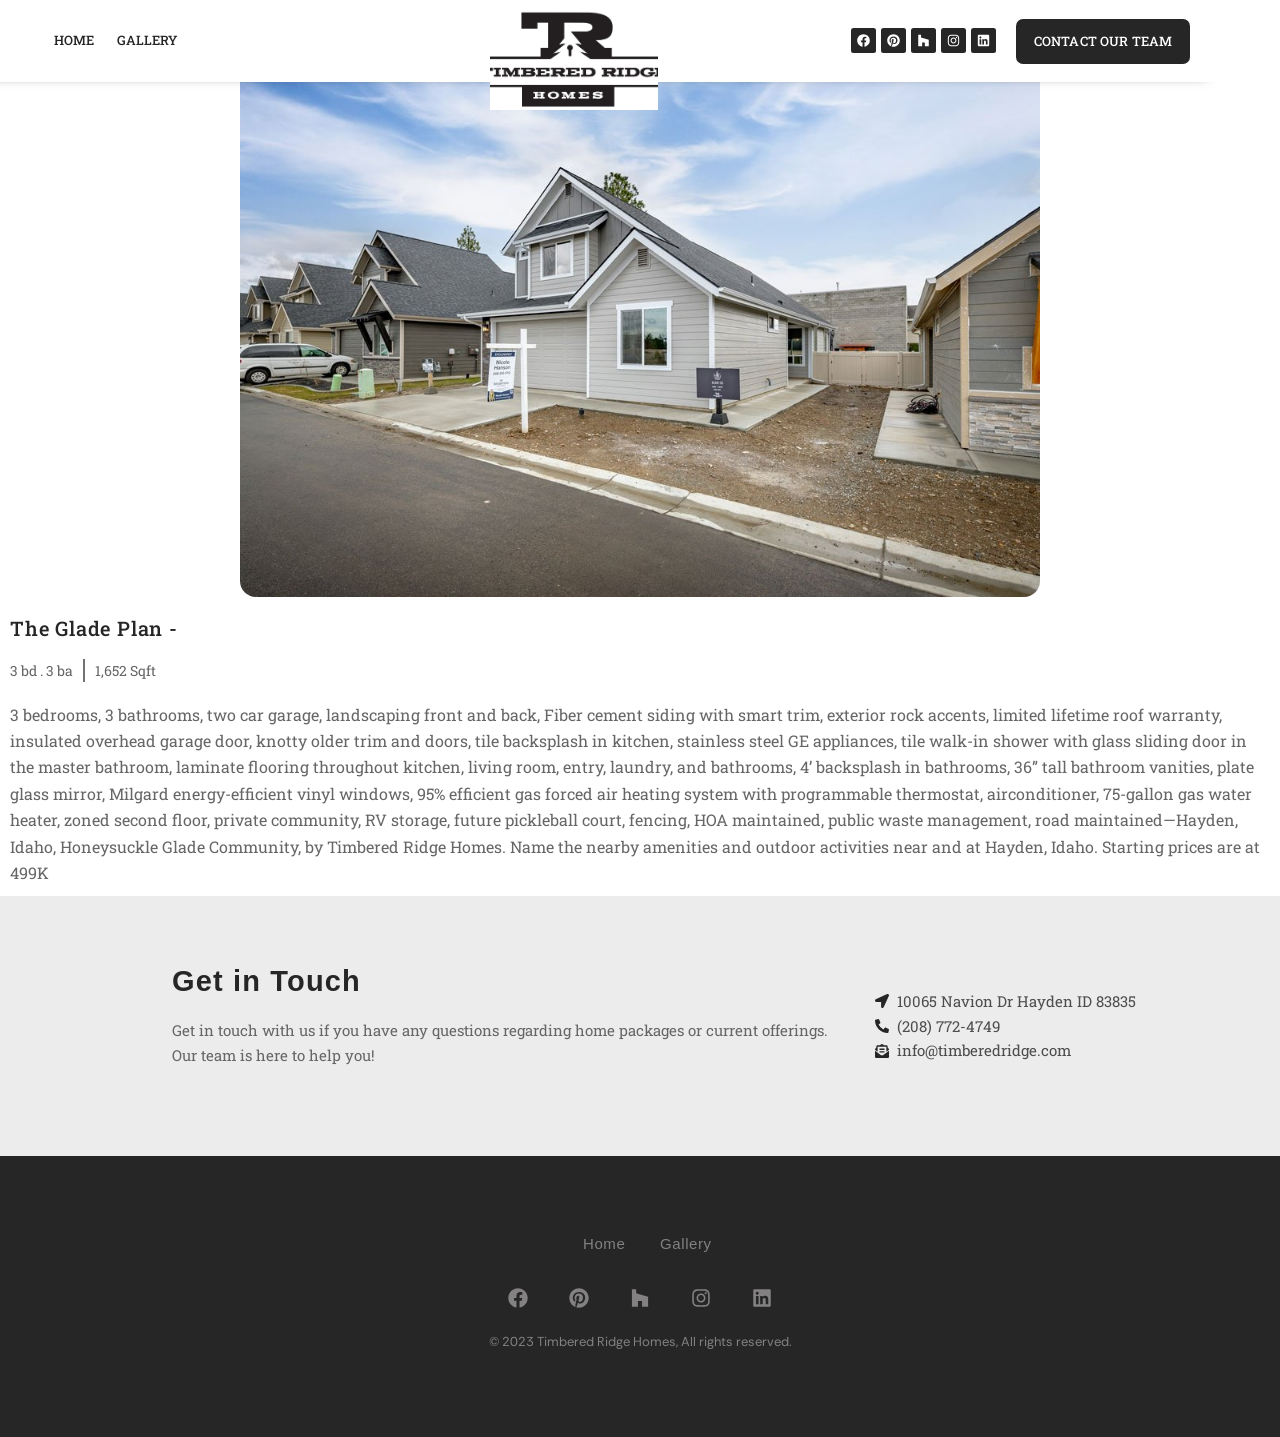
<file: properties/home1/index.html>
<!DOCTYPE html>
<html lang="en-US">
<head>
	<meta charset="UTF-8">
	<meta name="viewport" content="width=device-width, initial-scale=1">
	<link rel="profile" href="https://gmpg.org/xfn/11">
	<title>G-Spec &#8211; Timbered Ridge</title>
<meta name="robots" content="max-image-preview:large">
	<style>img:is([sizes="auto" i], [sizes^="auto," i]) { contain-intrinsic-size: 3000px 1500px }</style>
	<link rel="alternate" type="application/rss+xml" title="Timbered Ridge &raquo; Feed" href="/feed/">
<link rel="alternate" type="application/rss+xml" title="Timbered Ridge &raquo; Comments Feed" href="/comments/feed/">
<script>
window._wpemojiSettings = {"baseUrl":"https:\/\/s.w.org\/images\/core\/emoji\/15.0.3\/72x72\/","ext":".png","svgUrl":"https:\/\/s.w.org\/images\/core\/emoji\/15.0.3\/svg\/","svgExt":".svg","source":{"concatemoji":"\/wp-includes\/js\/wp-emoji-release.min.js?ver=6.7.2"}};
/*! This file is auto-generated */
!function(i,n){var o,s,e;function c(e){try{var t={supportTests:e,timestamp:(new Date).valueOf()};sessionStorage.setItem(o,JSON.stringify(t))}catch(e){}}function p(e,t,n){e.clearRect(0,0,e.canvas.width,e.canvas.height),e.fillText(t,0,0);var t=new Uint32Array(e.getImageData(0,0,e.canvas.width,e.canvas.height).data),r=(e.clearRect(0,0,e.canvas.width,e.canvas.height),e.fillText(n,0,0),new Uint32Array(e.getImageData(0,0,e.canvas.width,e.canvas.height).data));return t.every(function(e,t){return e===r[t]})}function u(e,t,n){switch(t){case"flag":return n(e,"🏳️‍⚧️","🏳️​⚧️")?!1:!n(e,"🇺🇳","🇺​🇳")&&!n(e,"🏴󠁧󠁢󠁥󠁮󠁧󠁿","🏴​󠁧​󠁢​󠁥​󠁮​󠁧​󠁿");case"emoji":return!n(e,"🐦‍⬛","🐦​⬛")}return!1}function f(e,t,n){var r="undefined"!=typeof WorkerGlobalScope&&self instanceof WorkerGlobalScope?new OffscreenCanvas(300,150):i.createElement("canvas"),a=r.getContext("2d",{willReadFrequently:!0}),o=(a.textBaseline="top",a.font="600 32px Arial",{});return e.forEach(function(e){o[e]=t(a,e,n)}),o}function t(e){var t=i.createElement("script");t.src=e,t.defer=!0,i.head.appendChild(t)}"undefined"!=typeof Promise&&(o="wpEmojiSettingsSupports",s=["flag","emoji"],n.supports={everything:!0,everythingExceptFlag:!0},e=new Promise(function(e){i.addEventListener("DOMContentLoaded",e,{once:!0})}),new Promise(function(t){var n=function(){try{var e=JSON.parse(sessionStorage.getItem(o));if("object"==typeof e&&"number"==typeof e.timestamp&&(new Date).valueOf()<e.timestamp+604800&&"object"==typeof e.supportTests)return e.supportTests}catch(e){}return null}();if(!n){if("undefined"!=typeof Worker&&"undefined"!=typeof OffscreenCanvas&&"undefined"!=typeof URL&&URL.createObjectURL&&"undefined"!=typeof Blob)try{var e="postMessage("+f.toString()+"("+[JSON.stringify(s),u.toString(),p.toString()].join(",")+"));",r=new Blob([e],{type:"text/javascript"}),a=new Worker(URL.createObjectURL(r),{name:"wpTestEmojiSupports"});return void(a.onmessage=function(e){c(n=e.data),a.terminate(),t(n)})}catch(e){}c(n=f(s,u,p))}t(n)}).then(function(e){for(var t in e)n.supports[t]=e[t],n.supports.everything=n.supports.everything&&n.supports[t],"flag"!==t&&(n.supports.everythingExceptFlag=n.supports.everythingExceptFlag&&n.supports[t]);n.supports.everythingExceptFlag=n.supports.everythingExceptFlag&&!n.supports.flag,n.DOMReady=!1,n.readyCallback=function(){n.DOMReady=!0}}).then(function(){return e}).then(function(){var e;n.supports.everything||(n.readyCallback(),(e=n.source||{}).concatemoji?t(e.concatemoji):e.wpemoji&&e.twemoji&&(t(e.twemoji),t(e.wpemoji)))}))}((window,document),window._wpemojiSettings);
</script>
<style id="wp-emoji-styles-inline-css">img.wp-smiley, img.emoji {
		display: inline !important;
		border: none !important;
		box-shadow: none !important;
		height: 1em !important;
		width: 1em !important;
		margin: 0 0.07em !important;
		vertical-align: -0.1em !important;
		background: none !important;
		padding: 0 !important;
	}</style>
<link rel="stylesheet" id="wp-block-library-css" href="/wp-includes/css/dist/block-library/style.min.css?ver=6.7.2" media="all">
<link rel="stylesheet" id="jet-engine-frontend-css" href="/wp-content/plugins/jet-engine/assets/css/frontend.css?ver=3.2.4" media="all">
<style id="global-styles-inline-css">:root{--wp--preset--aspect-ratio--square: 1;--wp--preset--aspect-ratio--4-3: 4/3;--wp--preset--aspect-ratio--3-4: 3/4;--wp--preset--aspect-ratio--3-2: 3/2;--wp--preset--aspect-ratio--2-3: 2/3;--wp--preset--aspect-ratio--16-9: 16/9;--wp--preset--aspect-ratio--9-16: 9/16;--wp--preset--color--black: #000000;--wp--preset--color--cyan-bluish-gray: #abb8c3;--wp--preset--color--white: #ffffff;--wp--preset--color--pale-pink: #f78da7;--wp--preset--color--vivid-red: #cf2e2e;--wp--preset--color--luminous-vivid-orange: #ff6900;--wp--preset--color--luminous-vivid-amber: #fcb900;--wp--preset--color--light-green-cyan: #7bdcb5;--wp--preset--color--vivid-green-cyan: #00d084;--wp--preset--color--pale-cyan-blue: #8ed1fc;--wp--preset--color--vivid-cyan-blue: #0693e3;--wp--preset--color--vivid-purple: #9b51e0;--wp--preset--gradient--vivid-cyan-blue-to-vivid-purple: linear-gradient(135deg,rgba(6,147,227,1) 0%,rgb(155,81,224) 100%);--wp--preset--gradient--light-green-cyan-to-vivid-green-cyan: linear-gradient(135deg,rgb(122,220,180) 0%,rgb(0,208,130) 100%);--wp--preset--gradient--luminous-vivid-amber-to-luminous-vivid-orange: linear-gradient(135deg,rgba(252,185,0,1) 0%,rgba(255,105,0,1) 100%);--wp--preset--gradient--luminous-vivid-orange-to-vivid-red: linear-gradient(135deg,rgba(255,105,0,1) 0%,rgb(207,46,46) 100%);--wp--preset--gradient--very-light-gray-to-cyan-bluish-gray: linear-gradient(135deg,rgb(238,238,238) 0%,rgb(169,184,195) 100%);--wp--preset--gradient--cool-to-warm-spectrum: linear-gradient(135deg,rgb(74,234,220) 0%,rgb(151,120,209) 20%,rgb(207,42,186) 40%,rgb(238,44,130) 60%,rgb(251,105,98) 80%,rgb(254,248,76) 100%);--wp--preset--gradient--blush-light-purple: linear-gradient(135deg,rgb(255,206,236) 0%,rgb(152,150,240) 100%);--wp--preset--gradient--blush-bordeaux: linear-gradient(135deg,rgb(254,205,165) 0%,rgb(254,45,45) 50%,rgb(107,0,62) 100%);--wp--preset--gradient--luminous-dusk: linear-gradient(135deg,rgb(255,203,112) 0%,rgb(199,81,192) 50%,rgb(65,88,208) 100%);--wp--preset--gradient--pale-ocean: linear-gradient(135deg,rgb(255,245,203) 0%,rgb(182,227,212) 50%,rgb(51,167,181) 100%);--wp--preset--gradient--electric-grass: linear-gradient(135deg,rgb(202,248,128) 0%,rgb(113,206,126) 100%);--wp--preset--gradient--midnight: linear-gradient(135deg,rgb(2,3,129) 0%,rgb(40,116,252) 100%);--wp--preset--font-size--small: 13px;--wp--preset--font-size--medium: 20px;--wp--preset--font-size--large: 36px;--wp--preset--font-size--x-large: 42px;--wp--preset--spacing--20: 0.44rem;--wp--preset--spacing--30: 0.67rem;--wp--preset--spacing--40: 1rem;--wp--preset--spacing--50: 1.5rem;--wp--preset--spacing--60: 2.25rem;--wp--preset--spacing--70: 3.38rem;--wp--preset--spacing--80: 5.06rem;--wp--preset--shadow--natural: 6px 6px 9px rgba(0, 0, 0, 0.2);--wp--preset--shadow--deep: 12px 12px 50px rgba(0, 0, 0, 0.4);--wp--preset--shadow--sharp: 6px 6px 0px rgba(0, 0, 0, 0.2);--wp--preset--shadow--outlined: 6px 6px 0px -3px rgba(255, 255, 255, 1), 6px 6px rgba(0, 0, 0, 1);--wp--preset--shadow--crisp: 6px 6px 0px rgba(0, 0, 0, 1);}:root { --wp--style--global--content-size: 800px;--wp--style--global--wide-size: 1200px; }:where(body) { margin: 0; }.wp-site-blocks > .alignleft { float: left; margin-right: 2em; }.wp-site-blocks > .alignright { float: right; margin-left: 2em; }.wp-site-blocks > .aligncenter { justify-content: center; margin-left: auto; margin-right: auto; }:where(.wp-site-blocks) > * { margin-block-start: 24px; margin-block-end: 0; }:where(.wp-site-blocks) > :first-child { margin-block-start: 0; }:where(.wp-site-blocks) > :last-child { margin-block-end: 0; }:root { --wp--style--block-gap: 24px; }:root :where(.is-layout-flow) > :first-child{margin-block-start: 0;}:root :where(.is-layout-flow) > :last-child{margin-block-end: 0;}:root :where(.is-layout-flow) > *{margin-block-start: 24px;margin-block-end: 0;}:root :where(.is-layout-constrained) > :first-child{margin-block-start: 0;}:root :where(.is-layout-constrained) > :last-child{margin-block-end: 0;}:root :where(.is-layout-constrained) > *{margin-block-start: 24px;margin-block-end: 0;}:root :where(.is-layout-flex){gap: 24px;}:root :where(.is-layout-grid){gap: 24px;}.is-layout-flow > .alignleft{float: left;margin-inline-start: 0;margin-inline-end: 2em;}.is-layout-flow > .alignright{float: right;margin-inline-start: 2em;margin-inline-end: 0;}.is-layout-flow > .aligncenter{margin-left: auto !important;margin-right: auto !important;}.is-layout-constrained > .alignleft{float: left;margin-inline-start: 0;margin-inline-end: 2em;}.is-layout-constrained > .alignright{float: right;margin-inline-start: 2em;margin-inline-end: 0;}.is-layout-constrained > .aligncenter{margin-left: auto !important;margin-right: auto !important;}.is-layout-constrained > :where(:not(.alignleft):not(.alignright):not(.alignfull)){max-width: var(--wp--style--global--content-size);margin-left: auto !important;margin-right: auto !important;}.is-layout-constrained > .alignwide{max-width: var(--wp--style--global--wide-size);}body .is-layout-flex{display: flex;}.is-layout-flex{flex-wrap: wrap;align-items: center;}.is-layout-flex > :is(*, div){margin: 0;}body .is-layout-grid{display: grid;}.is-layout-grid > :is(*, div){margin: 0;}body{padding-top: 0px;padding-right: 0px;padding-bottom: 0px;padding-left: 0px;}a:where(:not(.wp-element-button)){text-decoration: underline;}:root :where(.wp-element-button, .wp-block-button__link){background-color: #32373c;border-width: 0;color: #fff;font-family: inherit;font-size: inherit;line-height: inherit;padding: calc(0.667em + 2px) calc(1.333em + 2px);text-decoration: none;}.has-black-color{color: var(--wp--preset--color--black) !important;}.has-cyan-bluish-gray-color{color: var(--wp--preset--color--cyan-bluish-gray) !important;}.has-white-color{color: var(--wp--preset--color--white) !important;}.has-pale-pink-color{color: var(--wp--preset--color--pale-pink) !important;}.has-vivid-red-color{color: var(--wp--preset--color--vivid-red) !important;}.has-luminous-vivid-orange-color{color: var(--wp--preset--color--luminous-vivid-orange) !important;}.has-luminous-vivid-amber-color{color: var(--wp--preset--color--luminous-vivid-amber) !important;}.has-light-green-cyan-color{color: var(--wp--preset--color--light-green-cyan) !important;}.has-vivid-green-cyan-color{color: var(--wp--preset--color--vivid-green-cyan) !important;}.has-pale-cyan-blue-color{color: var(--wp--preset--color--pale-cyan-blue) !important;}.has-vivid-cyan-blue-color{color: var(--wp--preset--color--vivid-cyan-blue) !important;}.has-vivid-purple-color{color: var(--wp--preset--color--vivid-purple) !important;}.has-black-background-color{background-color: var(--wp--preset--color--black) !important;}.has-cyan-bluish-gray-background-color{background-color: var(--wp--preset--color--cyan-bluish-gray) !important;}.has-white-background-color{background-color: var(--wp--preset--color--white) !important;}.has-pale-pink-background-color{background-color: var(--wp--preset--color--pale-pink) !important;}.has-vivid-red-background-color{background-color: var(--wp--preset--color--vivid-red) !important;}.has-luminous-vivid-orange-background-color{background-color: var(--wp--preset--color--luminous-vivid-orange) !important;}.has-luminous-vivid-amber-background-color{background-color: var(--wp--preset--color--luminous-vivid-amber) !important;}.has-light-green-cyan-background-color{background-color: var(--wp--preset--color--light-green-cyan) !important;}.has-vivid-green-cyan-background-color{background-color: var(--wp--preset--color--vivid-green-cyan) !important;}.has-pale-cyan-blue-background-color{background-color: var(--wp--preset--color--pale-cyan-blue) !important;}.has-vivid-cyan-blue-background-color{background-color: var(--wp--preset--color--vivid-cyan-blue) !important;}.has-vivid-purple-background-color{background-color: var(--wp--preset--color--vivid-purple) !important;}.has-black-border-color{border-color: var(--wp--preset--color--black) !important;}.has-cyan-bluish-gray-border-color{border-color: var(--wp--preset--color--cyan-bluish-gray) !important;}.has-white-border-color{border-color: var(--wp--preset--color--white) !important;}.has-pale-pink-border-color{border-color: var(--wp--preset--color--pale-pink) !important;}.has-vivid-red-border-color{border-color: var(--wp--preset--color--vivid-red) !important;}.has-luminous-vivid-orange-border-color{border-color: var(--wp--preset--color--luminous-vivid-orange) !important;}.has-luminous-vivid-amber-border-color{border-color: var(--wp--preset--color--luminous-vivid-amber) !important;}.has-light-green-cyan-border-color{border-color: var(--wp--preset--color--light-green-cyan) !important;}.has-vivid-green-cyan-border-color{border-color: var(--wp--preset--color--vivid-green-cyan) !important;}.has-pale-cyan-blue-border-color{border-color: var(--wp--preset--color--pale-cyan-blue) !important;}.has-vivid-cyan-blue-border-color{border-color: var(--wp--preset--color--vivid-cyan-blue) !important;}.has-vivid-purple-border-color{border-color: var(--wp--preset--color--vivid-purple) !important;}.has-vivid-cyan-blue-to-vivid-purple-gradient-background{background: var(--wp--preset--gradient--vivid-cyan-blue-to-vivid-purple) !important;}.has-light-green-cyan-to-vivid-green-cyan-gradient-background{background: var(--wp--preset--gradient--light-green-cyan-to-vivid-green-cyan) !important;}.has-luminous-vivid-amber-to-luminous-vivid-orange-gradient-background{background: var(--wp--preset--gradient--luminous-vivid-amber-to-luminous-vivid-orange) !important;}.has-luminous-vivid-orange-to-vivid-red-gradient-background{background: var(--wp--preset--gradient--luminous-vivid-orange-to-vivid-red) !important;}.has-very-light-gray-to-cyan-bluish-gray-gradient-background{background: var(--wp--preset--gradient--very-light-gray-to-cyan-bluish-gray) !important;}.has-cool-to-warm-spectrum-gradient-background{background: var(--wp--preset--gradient--cool-to-warm-spectrum) !important;}.has-blush-light-purple-gradient-background{background: var(--wp--preset--gradient--blush-light-purple) !important;}.has-blush-bordeaux-gradient-background{background: var(--wp--preset--gradient--blush-bordeaux) !important;}.has-luminous-dusk-gradient-background{background: var(--wp--preset--gradient--luminous-dusk) !important;}.has-pale-ocean-gradient-background{background: var(--wp--preset--gradient--pale-ocean) !important;}.has-electric-grass-gradient-background{background: var(--wp--preset--gradient--electric-grass) !important;}.has-midnight-gradient-background{background: var(--wp--preset--gradient--midnight) !important;}.has-small-font-size{font-size: var(--wp--preset--font-size--small) !important;}.has-medium-font-size{font-size: var(--wp--preset--font-size--medium) !important;}.has-large-font-size{font-size: var(--wp--preset--font-size--large) !important;}.has-x-large-font-size{font-size: var(--wp--preset--font-size--x-large) !important;}
:root :where(.wp-block-pullquote){font-size: 1.5em;line-height: 1.6;}</style>
<link rel="stylesheet" id="hello-elementor-css" href="/wp-content/themes/hello-elementor/style.min.css?ver=3.3.0" media="all">
<link rel="stylesheet" id="hello-elementor-theme-style-css" href="/wp-content/themes/hello-elementor/theme.min.css?ver=3.3.0" media="all">
<link rel="stylesheet" id="hello-elementor-header-footer-css" href="/wp-content/themes/hello-elementor/header-footer.min.css?ver=3.3.0" media="all">
<link rel="stylesheet" id="elementor-frontend-css" href="/wp-content/uploads/elementor/css/custom-frontend.min.css?ver=1745347271" media="all">
<link rel="stylesheet" id="elementor-post-10-css" href="/wp-content/uploads/elementor/css/post-10.css?ver=1745347271" media="all">
<link rel="stylesheet" id="widget-heading-css" href="/wp-content/plugins/elementor/assets/css/widget-heading.min.css?ver=3.28.1" media="all">
<link rel="stylesheet" id="widget-image-css" href="/wp-content/plugins/elementor/assets/css/widget-image.min.css?ver=3.28.1" media="all">
<link rel="stylesheet" id="widget-social-icons-css" href="/wp-content/plugins/elementor/assets/css/widget-social-icons.min.css?ver=3.28.1" media="all">
<link rel="stylesheet" id="e-apple-webkit-css" href="/wp-content/uploads/elementor/css/custom-apple-webkit.min.css?ver=1745347271" media="all">
<link rel="stylesheet" id="e-sticky-css" href="/wp-content/plugins/elementor-pro/assets/css/modules/sticky.min.css?ver=3.28.1" media="all">
<link rel="stylesheet" id="widget-icon-list-css" href="/wp-content/uploads/elementor/css/custom-widget-icon-list.min.css?ver=1745347271" media="all">
<link rel="stylesheet" id="widget-loop-common-css" href="/wp-content/plugins/elementor-pro/assets/css/widget-loop-common.min.css?ver=3.28.1" media="all">
<link rel="stylesheet" id="widget-loop-grid-css" href="/wp-content/uploads/elementor/css/custom-pro-widget-loop-grid.min.css?ver=1745347271" media="all">
<link rel="stylesheet" id="e-popup-css" href="/wp-content/plugins/elementor-pro/assets/css/conditionals/popup.min.css?ver=3.28.1" media="all">
<link rel="stylesheet" id="elementor-post-93-css" href="/wp-content/uploads/elementor/css/post-93.css?ver=1745347271" media="all">
<link rel="stylesheet" id="elementor-post-111-css" href="/wp-content/uploads/elementor/css/post-111.css?ver=1745347271" media="all">
<link rel="stylesheet" id="elementor-post-671-css" href="/wp-content/uploads/elementor/css/post-671.css?ver=1745347324" media="all">
<link rel="stylesheet" id="elementor-post-557-css" href="/wp-content/uploads/elementor/css/post-557.css?ver=1745347271" media="all">
<link rel="stylesheet" id="elementor-gf-local-rethinksans-css" href="/wp-content/uploads/elementor/google-fonts/css/rethinksans.css?ver=1742636481" media="all">
<link rel="stylesheet" id="elementor-gf-local-robotoslab-css" href="/wp-content/uploads/elementor/google-fonts/css/robotoslab.css?ver=1742631913" media="all">
<script src="/wp-includes/js/jquery/jquery.min.js?ver=3.7.1" id="jquery-core-js"></script>
<script src="/wp-includes/js/jquery/jquery-migrate.min.js?ver=3.4.1" id="jquery-migrate-js"></script>
<link rel="https://api.w.org/" href="/wp-json/">
<link rel="alternate" title="JSON" type="application/json" href="/wp-json/wp/v2/properties/542">
<link rel="EditURI" type="application/rsd+xml" title="RSD" href="/xmlrpc.php?rsd">
<meta name="generator" content="WordPress 6.7.2">
<link rel="canonical" href="/properties/home1/">
<link rel="shortlink" href="/?p=542">
<link rel="alternate" title="oEmbed (JSON)" type="application/json+oembed" href="/wp-json/oembed/1.0/embed?url=https%3A%2F%2F%2Fproperties%2Fhome1%2F">
<link rel="alternate" title="oEmbed (XML)" type="text/xml+oembed" href="/wp-json/oembed/1.0/embed?url=https%3A%2F%2F%2Fproperties%2Fhome1%2F#038;format=xml">
<meta name="generator" content="Elementor 3.28.1; features: e_font_icon_svg, additional_custom_breakpoints, e_local_google_fonts, e_element_cache; settings: css_print_method-external, google_font-enabled, font_display-swap">
			<style>.e-con.e-parent:nth-of-type(n+4):not(.e-lazyloaded):not(.e-no-lazyload),
				.e-con.e-parent:nth-of-type(n+4):not(.e-lazyloaded):not(.e-no-lazyload) * {
					background-image: none !important;
				}
				@media screen and (max-height: 1024px) {
					.e-con.e-parent:nth-of-type(n+3):not(.e-lazyloaded):not(.e-no-lazyload),
					.e-con.e-parent:nth-of-type(n+3):not(.e-lazyloaded):not(.e-no-lazyload) * {
						background-image: none !important;
					}
				}
				@media screen and (max-height: 640px) {
					.e-con.e-parent:nth-of-type(n+2):not(.e-lazyloaded):not(.e-no-lazyload),
					.e-con.e-parent:nth-of-type(n+2):not(.e-lazyloaded):not(.e-no-lazyload) * {
						background-image: none !important;
					}
				}</style>
			<link rel="icon" href="/wp-content/uploads/2025/03/android-chrome-512x512-1-150x150.png" sizes="32x32">
<link rel="icon" href="/wp-content/uploads/2025/03/android-chrome-512x512-1-300x300.png" sizes="192x192">
<link rel="apple-touch-icon" href="/wp-content/uploads/2025/03/android-chrome-512x512-1-300x300.png">
<meta name="msapplication-TileImage" content="/wp-content/uploads/2025/03/android-chrome-512x512-1-300x300.png">
		<style id="wp-custom-css"></style>
		</head>
<body class="properties-template-default single single-properties postid-542 wp-custom-logo wp-embed-responsive theme-default elementor-default elementor-kit-10 elementor-page-671">


<a class="skip-link screen-reader-text" href="#content">Skip to content</a>

		<div data-elementor-type="header" data-elementor-id="93" class="elementor elementor-93 elementor-location-header" data-elementor-post-type="elementor_library">
			<div class="elementor-element elementor-element-8cb7dfa e-con-full elementor-hidden-mobile e-flex e-con e-parent" data-id="8cb7dfa" data-element_type="container" data-settings="{&quot;background_background&quot;:&quot;classic&quot;,&quot;sticky&quot;:&quot;top&quot;,&quot;sticky_parent&quot;:&quot;yes&quot;,&quot;sticky_on&quot;:[&quot;widescreen&quot;,&quot;desktop&quot;,&quot;tablet&quot;,&quot;mobile&quot;],&quot;sticky_offset&quot;:0,&quot;sticky_effects_offset&quot;:0,&quot;sticky_anchor_link_offset&quot;:0}">
		<div class="elementor-element elementor-element-e509596 e-con-full e-flex e-con e-child" data-id="e509596" data-element_type="container">
		<div class="elementor-element elementor-element-41a99fe e-con-full e-flex e-con e-child" data-id="41a99fe" data-element_type="container">
				<div class="elementor-element elementor-element-ee4a9c9 elementor-widget__width-initial elementor-widget elementor-widget-heading" data-id="ee4a9c9" data-element_type="widget" data-widget_type="heading.default">
				<div class="elementor-widget-container">
					<h2 class="elementor-heading-title elementor-size-default"><a href="https://timberedridge.com/communities/hayden/" target="_blank">Home</a></h2>				</div>
				</div>
				</div>
		<div class="elementor-element elementor-element-0d7b014 e-con-full e-flex e-con e-child" data-id="0d7b014" data-element_type="container">
				<div class="elementor-element elementor-element-69b3431 elementor-widget__width-initial elementor-widget elementor-widget-heading" data-id="69b3431" data-element_type="widget" data-widget_type="heading.default">
				<div class="elementor-widget-container">
					<h2 class="elementor-heading-title elementor-size-default"><a href="https://timberedridge.com/our-homes/gallery/" target="_blank">Gallery</a></h2>				</div>
				</div>
				</div>
				</div>
		<div class="elementor-element elementor-element-8c96d81 e-con-full e-flex e-con e-child" data-id="8c96d81" data-element_type="container">
				<div class="elementor-element elementor-element-2eec3a8 elementor-absolute elementor-widget__width-initial elementor-widget elementor-widget-theme-site-logo elementor-widget-image" data-id="2eec3a8" data-element_type="widget" data-settings="{&quot;_position&quot;:&quot;absolute&quot;}" data-widget_type="theme-site-logo.default">
				<div class="elementor-widget-container">
											<a href="/">
			<img fetchpriority="high" width="496" height="231" src="/wp-content/uploads/2025/03/Screenshot_1-removebg-preview-e1743226437919.png" class="attachment-full size-full wp-image-1080" alt="" srcset="/wp-content/uploads/2025/03/Screenshot_1-removebg-preview-e1743226437919.png 496w, /wp-content/uploads/2025/03/Screenshot_1-removebg-preview-e1743226437919-300x140.png 300w" sizes="(max-width: 496px) 100vw, 496px">				</a>
											</div>
				</div>
				</div>
		<div class="elementor-element elementor-element-e648b5c e-con-full e-flex e-con e-child" data-id="e648b5c" data-element_type="container">
		<div class="elementor-element elementor-element-66d1d8a e-con-full e-flex e-con e-child" data-id="66d1d8a" data-element_type="container">
				<div class="elementor-element elementor-element-1b5bce7 elementor-shape-rounded elementor-grid-0 e-grid-align-center elementor-widget elementor-widget-social-icons" data-id="1b5bce7" data-element_type="widget" data-widget_type="social-icons.default">
				<div class="elementor-widget-container">
							<div class="elementor-social-icons-wrapper elementor-grid">
							<span class="elementor-grid-item">
					<a class="elementor-icon elementor-social-icon elementor-social-icon-facebook elementor-repeater-item-296fd59" href="https://www.facebook.com/TimberedRidgeHomes" target="_blank">
						<span class="elementor-screen-only">Facebook</span>
						<svg class="e-font-icon-svg e-fab-facebook" viewbox="0 0 512 512" xmlns="http://www.w3.org/2000/svg"><path d="M504 256C504 119 393 8 256 8S8 119 8 256c0 123.78 90.69 226.38 209.25 245V327.69h-63V256h63v-54.64c0-62.15 37-96.48 93.67-96.48 27.14 0 55.52 4.84 55.52 4.84v61h-31.28c-30.8 0-40.41 19.12-40.41 38.73V256h68.78l-11 71.69h-57.78V501C413.31 482.38 504 379.78 504 256z"></path></svg>					</a>
				</span>
							<span class="elementor-grid-item">
					<a class="elementor-icon elementor-social-icon elementor-social-icon-pinterest elementor-repeater-item-ce91f79" href="https://www.pinterest.com/timberedridgehomes/" target="_blank">
						<span class="elementor-screen-only">Pinterest</span>
						<svg class="e-font-icon-svg e-fab-pinterest" viewbox="0 0 496 512" xmlns="http://www.w3.org/2000/svg"><path d="M496 256c0 137-111 248-248 248-25.6 0-50.2-3.9-73.4-11.1 10.1-16.5 25.2-43.5 30.8-65 3-11.6 15.4-59 15.4-59 8.1 15.4 31.7 28.5 56.8 28.5 74.8 0 128.7-68.8 128.7-154.3 0-81.9-66.9-143.2-152.9-143.2-107 0-163.9 71.8-163.9 150.1 0 36.4 19.4 81.7 50.3 96.1 4.7 2.2 7.2 1.2 8.3-3.3.8-3.4 5-20.3 6.9-28.1.6-2.5.3-4.7-1.7-7.1-10.1-12.5-18.3-35.3-18.3-56.6 0-54.7 41.4-107.6 112-107.6 60.9 0 103.6 41.5 103.6 100.9 0 67.1-33.9 113.6-78 113.6-24.3 0-42.6-20.1-36.7-44.8 7-29.5 20.5-61.3 20.5-82.6 0-19-10.2-34.9-31.4-34.9-24.9 0-44.9 25.7-44.9 60.2 0 22 7.4 36.8 7.4 36.8s-24.5 103.8-29 123.2c-5 21.4-3 51.6-.9 71.2C65.4 450.9 0 361.1 0 256 0 119 111 8 248 8s248 111 248 248z"></path></svg>					</a>
				</span>
							<span class="elementor-grid-item">
					<a class="elementor-icon elementor-social-icon elementor-social-icon-houzz elementor-repeater-item-3e88256" href="https://www.houzz.com/professionals/home-builders/timbered-ridge-homes-pfvwus-pf~1830764361" target="_blank">
						<span class="elementor-screen-only">Houzz</span>
						<svg class="e-font-icon-svg e-fab-houzz" viewbox="0 0 448 512" xmlns="http://www.w3.org/2000/svg"><path d="M275.9 330.7H171.3V480H17V32h109.5v104.5l305.1 85.6V480H275.9z"></path></svg>					</a>
				</span>
							<span class="elementor-grid-item">
					<a class="elementor-icon elementor-social-icon elementor-social-icon-instagram elementor-repeater-item-8a6a5d1" href="https://www.instagram.com/timberedridgehomes/" target="_blank">
						<span class="elementor-screen-only">Instagram</span>
						<svg class="e-font-icon-svg e-fab-instagram" viewbox="0 0 448 512" xmlns="http://www.w3.org/2000/svg"><path d="M224.1 141c-63.6 0-114.9 51.3-114.9 114.9s51.3 114.9 114.9 114.9S339 319.5 339 255.9 287.7 141 224.1 141zm0 189.6c-41.1 0-74.7-33.5-74.7-74.7s33.5-74.7 74.7-74.7 74.7 33.5 74.7 74.7-33.6 74.7-74.7 74.7zm146.4-194.3c0 14.9-12 26.8-26.8 26.8-14.9 0-26.8-12-26.8-26.8s12-26.8 26.8-26.8 26.8 12 26.8 26.8zm76.1 27.2c-1.7-35.9-9.9-67.7-36.2-93.9-26.2-26.2-58-34.4-93.9-36.2-37-2.1-147.9-2.1-184.9 0-35.8 1.7-67.6 9.9-93.9 36.1s-34.4 58-36.2 93.9c-2.1 37-2.1 147.9 0 184.9 1.7 35.9 9.9 67.7 36.2 93.9s58 34.4 93.9 36.2c37 2.1 147.9 2.1 184.9 0 35.9-1.7 67.7-9.9 93.9-36.2 26.2-26.2 34.4-58 36.2-93.9 2.1-37 2.1-147.8 0-184.8zM398.8 388c-7.8 19.6-22.9 34.7-42.6 42.6-29.5 11.7-99.5 9-132.1 9s-102.7 2.6-132.1-9c-19.6-7.8-34.7-22.9-42.6-42.6-11.7-29.5-9-99.5-9-132.1s-2.6-102.7 9-132.1c7.8-19.6 22.9-34.7 42.6-42.6 29.5-11.7 99.5-9 132.1-9s102.7-2.6 132.1 9c19.6 7.8 34.7 22.9 42.6 42.6 11.7 29.5 9 99.5 9 132.1s2.7 102.7-9 132.1z"></path></svg>					</a>
				</span>
							<span class="elementor-grid-item">
					<a class="elementor-icon elementor-social-icon elementor-social-icon-linkedin elementor-repeater-item-4b096f8" href="https://www.linkedin.com/authwall?trk=bf&#038;trkInfo=AQG3korKwM4-wgAAAZXMeuFA92JhXNWcvU4vXfOMrp4LEVfU9SCAt-X59eqr98V2huJNRp_D5vQlz2g-Ie8Wa064zVcdvYxP4l6cOm7f2diWJsCWpb7y-I7GbVgwc6SVVi9w-Xk=&#038;original_referer=&#038;sessionRedirect=https%3A%2F%2Fwww.linkedin.com%2Fcompany%2Ftimbered-ridge-homes-llc" target="_blank">
						<span class="elementor-screen-only">Linkedin</span>
						<svg class="e-font-icon-svg e-fab-linkedin" viewbox="0 0 448 512" xmlns="http://www.w3.org/2000/svg"><path d="M416 32H31.9C14.3 32 0 46.5 0 64.3v383.4C0 465.5 14.3 480 31.9 480H416c17.6 0 32-14.5 32-32.3V64.3c0-17.8-14.4-32.3-32-32.3zM135.4 416H69V202.2h66.5V416zm-33.2-243c-21.3 0-38.5-17.3-38.5-38.5S80.9 96 102.2 96c21.2 0 38.5 17.3 38.5 38.5 0 21.3-17.2 38.5-38.5 38.5zm282.1 243h-66.4V312c0-24.8-.5-56.7-34.5-56.7-34.6 0-39.9 27-39.9 54.9V416h-66.4V202.2h63.7v29.2h.9c8.9-16.8 30.6-34.5 62.9-34.5 67.2 0 79.7 44.3 79.7 101.9V416z"></path></svg>					</a>
				</span>
					</div>
						</div>
				</div>
				</div>
				<div class="elementor-element elementor-element-c3d5aaa elementor-align-justify elementor-widget__width-initial elementor-widget elementor-widget-button" data-id="c3d5aaa" data-element_type="widget" data-widget_type="button.default">
				<div class="elementor-widget-container">
									<div class="elementor-button-wrapper">
					<a class="elementor-button elementor-button-link elementor-size-sm" href="/#touch">
						<span class="elementor-button-content-wrapper">
									<span class="elementor-button-text">Contact oUR   TEAM</span>
					</span>
					</a>
				</div>
								</div>
				</div>
				</div>
				</div>
		<div class="elementor-element elementor-element-5af47ef elementor-hidden-widescreen elementor-hidden-desktop elementor-hidden-tablet e-flex e-con-boxed e-con e-parent" data-id="5af47ef" data-element_type="container" data-settings="{&quot;background_background&quot;:&quot;classic&quot;}">
					<div class="e-con-inner">
		<div class="elementor-element elementor-element-543f554 e-con-full e-flex e-con e-child" data-id="543f554" data-element_type="container">
		<div class="elementor-element elementor-element-05c6ec1 e-con-full e-flex e-con e-child" data-id="05c6ec1" data-element_type="container">
				<div class="elementor-element elementor-element-a978fbf elementor-widget__width-initial elementor-widget elementor-widget-heading" data-id="a978fbf" data-element_type="widget" data-widget_type="heading.default">
				<div class="elementor-widget-container">
					<h2 class="elementor-heading-title elementor-size-default"><a href="/#about">About </a></h2>				</div>
				</div>
				</div>
		<div class="elementor-element elementor-element-d04c10f e-con-full e-flex e-con e-child" data-id="d04c10f" data-element_type="container">
				<div class="elementor-element elementor-element-ef5d072 elementor-widget__width-initial elementor-widget elementor-widget-heading" data-id="ef5d072" data-element_type="widget" data-widget_type="heading.default">
				<div class="elementor-widget-container">
					<h2 class="elementor-heading-title elementor-size-default"><a href="/#availability">Availability</a></h2>				</div>
				</div>
				</div>
		<div class="elementor-element elementor-element-428730f e-con-full elementor-hidden-mobile e-flex e-con e-child" data-id="428730f" data-element_type="container">
				<div class="elementor-element elementor-element-710c65b elementor-widget__width-initial elementor-widget elementor-widget-heading" data-id="710c65b" data-element_type="widget" data-widget_type="heading.default">
				<div class="elementor-widget-container">
					<h2 class="elementor-heading-title elementor-size-default"><a href="/#visit">Visit</a></h2>				</div>
				</div>
				</div>
				</div>
		<div class="elementor-element elementor-element-4e43daf e-con-full elementor-hidden-mobile e-flex e-con e-child" data-id="4e43daf" data-element_type="container">
		<div class="elementor-element elementor-element-5de634c e-con-full e-flex e-con e-child" data-id="5de634c" data-element_type="container">
				<div class="elementor-element elementor-element-e2b71de elementor-icon-list--layout-traditional elementor-list-item-link-full_width elementor-widget elementor-widget-icon-list" data-id="e2b71de" data-element_type="widget" data-widget_type="icon-list.default">
				<div class="elementor-widget-container">
							<ul class="elementor-icon-list-items">
							<li class="elementor-icon-list-item">
											<a href="tel:(208)%20772-4749">

												<span class="elementor-icon-list-icon">
							<svg aria-hidden="true" class="e-font-icon-svg e-fas-phone-alt" viewbox="0 0 512 512" xmlns="http://www.w3.org/2000/svg"><path d="M497.39 361.8l-112-48a24 24 0 0 0-28 6.9l-49.6 60.6A370.66 370.66 0 0 1 130.6 204.11l60.6-49.6a23.94 23.94 0 0 0 6.9-28l-48-112A24.16 24.16 0 0 0 122.6.61l-104 24A24 24 0 0 0 0 48c0 256.5 207.9 464 464 464a24 24 0 0 0 23.4-18.6l24-104a24.29 24.29 0 0 0-14.01-27.6z"></path></svg>						</span>
										<span class="elementor-icon-list-text">(208) 772-4749</span>
											</a>
									</li>
						</ul>
						</div>
				</div>
				</div>
		<div class="elementor-element elementor-element-c3ea96f e-con-full e-flex e-con e-child" data-id="c3ea96f" data-element_type="container">
				<div class="elementor-element elementor-element-0b6f325 elementor-widget elementor-widget-button" data-id="0b6f325" data-element_type="widget" data-widget_type="button.default">
				<div class="elementor-widget-container">
									<div class="elementor-button-wrapper">
					<a class="elementor-button elementor-button-link elementor-size-sm" href="/#contact">
						<span class="elementor-button-content-wrapper">
									<span class="elementor-button-text">Schedule a tour</span>
					</span>
					</a>
				</div>
								</div>
				</div>
				</div>
		<div class="elementor-element elementor-element-f1f9d47 e-con-full e-flex e-con e-child" data-id="f1f9d47" data-element_type="container">
				<div class="elementor-element elementor-element-87d208f elementor-widget elementor-widget-button" data-id="87d208f" data-element_type="widget" data-widget_type="button.default">
				<div class="elementor-widget-container">
									<div class="elementor-button-wrapper">
					<a class="elementor-button elementor-button-link elementor-size-sm" href="/#contact">
						<span class="elementor-button-content-wrapper">
									<span class="elementor-button-text">Request info</span>
					</span>
					</a>
				</div>
								</div>
				</div>
				</div>
				</div>
					</div>
				</div>
				</div>
				<div data-elementor-type="single-post" data-elementor-id="671" class="elementor elementor-671 elementor-location-single post-542 properties type-properties status-publish hentry" data-elementor-post-type="elementor_library">
			<div class="elementor-element elementor-element-86901ab e-flex e-con-boxed e-con e-parent" data-id="86901ab" data-element_type="container">
					<div class="e-con-inner">
				<div class="elementor-element elementor-element-f7fa61e elementor-widget elementor-widget-image" data-id="f7fa61e" data-element_type="widget" data-widget_type="image.default">
				<div class="elementor-widget-container">
															<img width="800" height="534" src="/wp-content/uploads/2025/03/HG6NewExteriorListingSR-1.jpg" class="attachment-large size-large wp-image-1545" alt="" srcset="/wp-content/uploads/2025/03/HG6NewExteriorListingSR-1.jpg 1000w, /wp-content/uploads/2025/03/HG6NewExteriorListingSR-1-300x200.jpg 300w, /wp-content/uploads/2025/03/HG6NewExteriorListingSR-1-768x512.jpg 768w" sizes="(max-width: 800px) 100vw, 800px">															</div>
				</div>
				<div class="elementor-element elementor-element-962af1c elementor-widget elementor-widget-heading" data-id="962af1c" data-element_type="widget" data-widget_type="heading.default">
				<div class="elementor-widget-container">
					<h2 class="elementor-heading-title elementor-size-default">The Glade Plan - </h2>				</div>
				</div>
		<div class="elementor-element elementor-element-38126cb e-con-full e-flex e-con e-child" data-id="38126cb" data-element_type="container">
				<div class="elementor-element elementor-element-9fbde26 elementor-widget elementor-widget-text-editor" data-id="9fbde26" data-element_type="widget" data-widget_type="text-editor.default">
				<div class="elementor-widget-container">
									3 bd . 3 ba								</div>
				</div>
				<div class="elementor-element elementor-element-2cc48d1 elementor-widget elementor-widget-text-editor" data-id="2cc48d1" data-element_type="widget" data-widget_type="text-editor.default">
				<div class="elementor-widget-container">
									1,652 Sqft								</div>
				</div>
				</div>
				<div class="elementor-element elementor-element-50e2afc elementor-widget elementor-widget-text-editor" data-id="50e2afc" data-element_type="widget" data-widget_type="text-editor.default">
				<div class="elementor-widget-container">
									3 bedrooms, 3 bathrooms, two car garage, landscaping front and back, Fiber cement siding with smart trim, exterior rock accents, limited lifetime roof warranty, insulated overhead garage door, knotty older trim and doors, tile backsplash in kitchen, stainless steel GE appliances, tile walk-in shower with glass sliding door in the master bathroom, laminate flooring throughout kitchen, living room, entry, laundry, and bathrooms, 4’ backsplash in bathrooms, 36” tall bathroom vanities, plate glass mirror, Milgard energy-efficient vinyl windows, 95% efficient gas forced air heating system with programmable thermostat, airconditioner, 75-gallon gas water heater, zoned second floor, private community, RV storage, future pickleball court, fencing, HOA maintained, public waste management, road maintained—Hayden, Idaho, Honeysuckle Glade Community, by Timbered Ridge Homes. Name the nearby amenities and outdoor activities near and at Hayden, Idaho. 

Starting prices are at 499K								</div>
				</div>
					</div>
				</div>
				</div>
				<div data-elementor-type="footer" data-elementor-id="111" class="elementor elementor-111 elementor-location-footer" data-elementor-post-type="elementor_library">
			<div class="elementor-element elementor-element-12f8878 e-flex e-con-boxed e-con e-parent" data-id="12f8878" data-element_type="container" id="touch" data-settings="{&quot;background_background&quot;:&quot;classic&quot;}">
					<div class="e-con-inner">
		<div class="elementor-element elementor-element-65d44b0 e-con-full e-flex e-con e-child" data-id="65d44b0" data-element_type="container">
				<div class="elementor-element elementor-element-717e230 elementor-widget elementor-widget-heading" data-id="717e230" data-element_type="widget" data-widget_type="heading.default">
				<div class="elementor-widget-container">
					<h2 class="elementor-heading-title elementor-size-default">Get in Touch</h2>				</div>
				</div>
				<div class="elementor-element elementor-element-f93bed3 elementor-widget elementor-widget-text-editor" data-id="f93bed3" data-element_type="widget" data-widget_type="text-editor.default">
				<div class="elementor-widget-container">
									<p>Get in touch with us if you have any questions regarding home packages or current offerings. Our team is here to help you!</p>								</div>
				</div>
				</div>
		<div class="elementor-element elementor-element-5bea815 e-con-full e-flex e-con e-child" data-id="5bea815" data-element_type="container">
				<div class="elementor-element elementor-element-f287669 elementor-mobile-align-center elementor-widget-mobile__width-initial elementor-icon-list--layout-traditional elementor-list-item-link-full_width elementor-widget elementor-widget-icon-list" data-id="f287669" data-element_type="widget" data-widget_type="icon-list.default">
				<div class="elementor-widget-container">
							<ul class="elementor-icon-list-items">
							<li class="elementor-icon-list-item">
											<a href="https://maps.app.goo.gl/LkRVyCchizkAuyTx5">

												<span class="elementor-icon-list-icon">
							<svg aria-hidden="true" class="e-font-icon-svg e-fas-location-arrow" viewbox="0 0 512 512" xmlns="http://www.w3.org/2000/svg"><path d="M444.52 3.52L28.74 195.42c-47.97 22.39-31.98 92.75 19.19 92.75h175.91v175.91c0 51.17 70.36 67.17 92.75 19.19l191.9-415.78c15.99-38.39-25.59-79.97-63.97-63.97z"></path></svg>						</span>
										<span class="elementor-icon-list-text">10065 Navion Dr Hayden ID 83835</span>
											</a>
									</li>
								<li class="elementor-icon-list-item">
											<a href="tel:(208)%20772-4749">

												<span class="elementor-icon-list-icon">
							<svg aria-hidden="true" class="e-font-icon-svg e-fas-phone-alt" viewbox="0 0 512 512" xmlns="http://www.w3.org/2000/svg"><path d="M497.39 361.8l-112-48a24 24 0 0 0-28 6.9l-49.6 60.6A370.66 370.66 0 0 1 130.6 204.11l60.6-49.6a23.94 23.94 0 0 0 6.9-28l-48-112A24.16 24.16 0 0 0 122.6.61l-104 24A24 24 0 0 0 0 48c0 256.5 207.9 464 464 464a24 24 0 0 0 23.4-18.6l24-104a24.29 24.29 0 0 0-14.01-27.6z"></path></svg>						</span>
										<span class="elementor-icon-list-text">(208) 772-4749</span>
											</a>
									</li>
								<li class="elementor-icon-list-item">
											<a href="mailto:%20info@timberedridge.com">

												<span class="elementor-icon-list-icon">
							<svg aria-hidden="true" class="e-font-icon-svg e-fas-envelope-open-text" viewbox="0 0 512 512" xmlns="http://www.w3.org/2000/svg"><path d="M176 216h160c8.84 0 16-7.16 16-16v-16c0-8.84-7.16-16-16-16H176c-8.84 0-16 7.16-16 16v16c0 8.84 7.16 16 16 16zm-16 80c0 8.84 7.16 16 16 16h160c8.84 0 16-7.16 16-16v-16c0-8.84-7.16-16-16-16H176c-8.84 0-16 7.16-16 16v16zm96 121.13c-16.42 0-32.84-5.06-46.86-15.19L0 250.86V464c0 26.51 21.49 48 48 48h416c26.51 0 48-21.49 48-48V250.86L302.86 401.94c-14.02 10.12-30.44 15.19-46.86 15.19zm237.61-254.18c-8.85-6.94-17.24-13.47-29.61-22.81V96c0-26.51-21.49-48-48-48h-77.55c-3.04-2.2-5.87-4.26-9.04-6.56C312.6 29.17 279.2-.35 256 0c-23.2-.35-56.59 29.17-73.41 41.44-3.17 2.3-6 4.36-9.04 6.56H96c-26.51 0-48 21.49-48 48v44.14c-12.37 9.33-20.76 15.87-29.61 22.81A47.995 47.995 0 0 0 0 200.72v10.65l96 69.35V96h320v184.72l96-69.35v-10.65c0-14.74-6.78-28.67-18.39-37.77z"></path></svg>						</span>
										<span class="elementor-icon-list-text"> info@timberedridge.com</span>
											</a>
									</li>
						</ul>
						</div>
				</div>
				</div>
					</div>
				</div>
		<div class="elementor-element elementor-element-b2bdd44 e-flex e-con-boxed e-con e-parent" data-id="b2bdd44" data-element_type="container" data-settings="{&quot;background_background&quot;:&quot;classic&quot;}">
					<div class="e-con-inner">
		<div class="elementor-element elementor-element-de831ec e-con-full e-flex e-con e-child" data-id="de831ec" data-element_type="container">
		<div class="elementor-element elementor-element-f5e06e8 e-con-full e-flex e-con e-child" data-id="f5e06e8" data-element_type="container">
		<div class="elementor-element elementor-element-21966fe e-con-full e-flex e-con e-child" data-id="21966fe" data-element_type="container">
				<div class="elementor-element elementor-element-8b37a3e elementor-widget__width-initial elementor-widget elementor-widget-heading" data-id="8b37a3e" data-element_type="widget" data-widget_type="heading.default">
				<div class="elementor-widget-container">
					<h2 class="elementor-heading-title elementor-size-default"><a href="https://timberedridge.com/communities/hayden/" target="_blank">Home</a></h2>				</div>
				</div>
				</div>
		<div class="elementor-element elementor-element-ae45a20 e-con-full e-flex e-con e-child" data-id="ae45a20" data-element_type="container">
				<div class="elementor-element elementor-element-71b156a elementor-widget__width-initial elementor-widget elementor-widget-heading" data-id="71b156a" data-element_type="widget" data-widget_type="heading.default">
				<div class="elementor-widget-container">
					<h2 class="elementor-heading-title elementor-size-default"><a href="https://timberedridge.com/our-homes/gallery/" target="_blank">Gallery</a></h2>				</div>
				</div>
				</div>
				</div>
		<div class="elementor-element elementor-element-0cb3749 e-con-full e-flex e-con e-child" data-id="0cb3749" data-element_type="container">
				<div class="elementor-element elementor-element-fc1f3e3 elementor-shape-rounded elementor-grid-0 e-grid-align-center elementor-widget elementor-widget-social-icons" data-id="fc1f3e3" data-element_type="widget" data-widget_type="social-icons.default">
				<div class="elementor-widget-container">
							<div class="elementor-social-icons-wrapper elementor-grid">
							<span class="elementor-grid-item">
					<a class="elementor-icon elementor-social-icon elementor-social-icon-facebook elementor-repeater-item-296fd59" href="https://www.facebook.com/TimberedRidgeHomes" target="_blank">
						<span class="elementor-screen-only">Facebook</span>
						<svg class="e-font-icon-svg e-fab-facebook" viewbox="0 0 512 512" xmlns="http://www.w3.org/2000/svg"><path d="M504 256C504 119 393 8 256 8S8 119 8 256c0 123.78 90.69 226.38 209.25 245V327.69h-63V256h63v-54.64c0-62.15 37-96.48 93.67-96.48 27.14 0 55.52 4.84 55.52 4.84v61h-31.28c-30.8 0-40.41 19.12-40.41 38.73V256h68.78l-11 71.69h-57.78V501C413.31 482.38 504 379.78 504 256z"></path></svg>					</a>
				</span>
							<span class="elementor-grid-item">
					<a class="elementor-icon elementor-social-icon elementor-social-icon-pinterest elementor-repeater-item-ce91f79" href="https://www.pinterest.com/timberedridgehomes/" target="_blank">
						<span class="elementor-screen-only">Pinterest</span>
						<svg class="e-font-icon-svg e-fab-pinterest" viewbox="0 0 496 512" xmlns="http://www.w3.org/2000/svg"><path d="M496 256c0 137-111 248-248 248-25.6 0-50.2-3.9-73.4-11.1 10.1-16.5 25.2-43.5 30.8-65 3-11.6 15.4-59 15.4-59 8.1 15.4 31.7 28.5 56.8 28.5 74.8 0 128.7-68.8 128.7-154.3 0-81.9-66.9-143.2-152.9-143.2-107 0-163.9 71.8-163.9 150.1 0 36.4 19.4 81.7 50.3 96.1 4.7 2.2 7.2 1.2 8.3-3.3.8-3.4 5-20.3 6.9-28.1.6-2.5.3-4.7-1.7-7.1-10.1-12.5-18.3-35.3-18.3-56.6 0-54.7 41.4-107.6 112-107.6 60.9 0 103.6 41.5 103.6 100.9 0 67.1-33.9 113.6-78 113.6-24.3 0-42.6-20.1-36.7-44.8 7-29.5 20.5-61.3 20.5-82.6 0-19-10.2-34.9-31.4-34.9-24.9 0-44.9 25.7-44.9 60.2 0 22 7.4 36.8 7.4 36.8s-24.5 103.8-29 123.2c-5 21.4-3 51.6-.9 71.2C65.4 450.9 0 361.1 0 256 0 119 111 8 248 8s248 111 248 248z"></path></svg>					</a>
				</span>
							<span class="elementor-grid-item">
					<a class="elementor-icon elementor-social-icon elementor-social-icon-houzz elementor-repeater-item-3e88256" href="https://elements.envato.com/es/wordpress/template-kits/baking+website" target="_blank">
						<span class="elementor-screen-only">Houzz</span>
						<svg class="e-font-icon-svg e-fab-houzz" viewbox="0 0 448 512" xmlns="http://www.w3.org/2000/svg"><path d="M275.9 330.7H171.3V480H17V32h109.5v104.5l305.1 85.6V480H275.9z"></path></svg>					</a>
				</span>
							<span class="elementor-grid-item">
					<a class="elementor-icon elementor-social-icon elementor-social-icon-instagram elementor-repeater-item-8a6a5d1" href="https://www.instagram.com/timberedridgehomes/" target="_blank">
						<span class="elementor-screen-only">Instagram</span>
						<svg class="e-font-icon-svg e-fab-instagram" viewbox="0 0 448 512" xmlns="http://www.w3.org/2000/svg"><path d="M224.1 141c-63.6 0-114.9 51.3-114.9 114.9s51.3 114.9 114.9 114.9S339 319.5 339 255.9 287.7 141 224.1 141zm0 189.6c-41.1 0-74.7-33.5-74.7-74.7s33.5-74.7 74.7-74.7 74.7 33.5 74.7 74.7-33.6 74.7-74.7 74.7zm146.4-194.3c0 14.9-12 26.8-26.8 26.8-14.9 0-26.8-12-26.8-26.8s12-26.8 26.8-26.8 26.8 12 26.8 26.8zm76.1 27.2c-1.7-35.9-9.9-67.7-36.2-93.9-26.2-26.2-58-34.4-93.9-36.2-37-2.1-147.9-2.1-184.9 0-35.8 1.7-67.6 9.9-93.9 36.1s-34.4 58-36.2 93.9c-2.1 37-2.1 147.9 0 184.9 1.7 35.9 9.9 67.7 36.2 93.9s58 34.4 93.9 36.2c37 2.1 147.9 2.1 184.9 0 35.9-1.7 67.7-9.9 93.9-36.2 26.2-26.2 34.4-58 36.2-93.9 2.1-37 2.1-147.8 0-184.8zM398.8 388c-7.8 19.6-22.9 34.7-42.6 42.6-29.5 11.7-99.5 9-132.1 9s-102.7 2.6-132.1-9c-19.6-7.8-34.7-22.9-42.6-42.6-11.7-29.5-9-99.5-9-132.1s-2.6-102.7 9-132.1c7.8-19.6 22.9-34.7 42.6-42.6 29.5-11.7 99.5-9 132.1-9s102.7-2.6 132.1 9c19.6 7.8 34.7 22.9 42.6 42.6 11.7 29.5 9 99.5 9 132.1s2.7 102.7-9 132.1z"></path></svg>					</a>
				</span>
							<span class="elementor-grid-item">
					<a class="elementor-icon elementor-social-icon elementor-social-icon-linkedin elementor-repeater-item-4b096f8" href="https://www.linkedin.com/authwall?trk=bf&#038;trkInfo=AQG3korKwM4-wgAAAZXMeuFA92JhXNWcvU4vXfOMrp4LEVfU9SCAt-X59eqr98V2huJNRp_D5vQlz2g-Ie8Wa064zVcdvYxP4l6cOm7f2diWJsCWpb7y-I7GbVgwc6SVVi9w-Xk=&#038;original_referer=&#038;sessionRedirect=https%3A%2F%2Fwww.linkedin.com%2Fcompany%2Ftimbered-ridge-homes-llc" target="_blank">
						<span class="elementor-screen-only">Linkedin</span>
						<svg class="e-font-icon-svg e-fab-linkedin" viewbox="0 0 448 512" xmlns="http://www.w3.org/2000/svg"><path d="M416 32H31.9C14.3 32 0 46.5 0 64.3v383.4C0 465.5 14.3 480 31.9 480H416c17.6 0 32-14.5 32-32.3V64.3c0-17.8-14.4-32.3-32-32.3zM135.4 416H69V202.2h66.5V416zm-33.2-243c-21.3 0-38.5-17.3-38.5-38.5S80.9 96 102.2 96c21.2 0 38.5 17.3 38.5 38.5 0 21.3-17.2 38.5-38.5 38.5zm282.1 243h-66.4V312c0-24.8-.5-56.7-34.5-56.7-34.6 0-39.9 27-39.9 54.9V416h-66.4V202.2h63.7v29.2h.9c8.9-16.8 30.6-34.5 62.9-34.5 67.2 0 79.7 44.3 79.7 101.9V416z"></path></svg>					</a>
				</span>
					</div>
						</div>
				</div>
				</div>
		<div class="elementor-element elementor-element-b5e6e4e e-con-full e-flex e-con e-child" data-id="b5e6e4e" data-element_type="container">
				<div class="elementor-element elementor-element-887a637 elementor-widget elementor-widget-text-editor" data-id="887a637" data-element_type="widget" data-widget_type="text-editor.default">
				<div class="elementor-widget-container">
									<p>© 2023 Timbered Ridge Homes, All rights reserved.</p>								</div>
				</div>
				</div>
				</div>
					</div>
				</div>
				</div>
		
		<div data-elementor-type="popup" data-elementor-id="557" class="elementor elementor-557 elementor-location-popup" data-elementor-settings="{&quot;a11y_navigation&quot;:&quot;yes&quot;,&quot;triggers&quot;:[],&quot;timing&quot;:[]}" data-elementor-post-type="elementor_library">
			<div class="elementor-element elementor-element-0303eec e-flex e-con-boxed e-con e-parent" data-id="0303eec" data-element_type="container">
					<div class="e-con-inner">
				<div class="elementor-element elementor-element-797ed50 elementor-grid-4 elementor-grid-tablet-2 elementor-grid-mobile-1 elementor-widget elementor-widget-loop-grid" data-id="797ed50" data-element_type="widget" data-settings="{&quot;template_id&quot;:&quot;547&quot;,&quot;columns&quot;:4,&quot;_skin&quot;:&quot;post&quot;,&quot;columns_tablet&quot;:&quot;2&quot;,&quot;columns_mobile&quot;:&quot;1&quot;,&quot;edit_handle_selector&quot;:&quot;[data-elementor-type=\&quot;loop-item\&quot;]&quot;,&quot;row_gap&quot;:{&quot;unit&quot;:&quot;px&quot;,&quot;size&quot;:&quot;&quot;,&quot;sizes&quot;:[]},&quot;row_gap_widescreen&quot;:{&quot;unit&quot;:&quot;px&quot;,&quot;size&quot;:&quot;&quot;,&quot;sizes&quot;:[]},&quot;row_gap_tablet&quot;:{&quot;unit&quot;:&quot;px&quot;,&quot;size&quot;:&quot;&quot;,&quot;sizes&quot;:[]},&quot;row_gap_mobile&quot;:{&quot;unit&quot;:&quot;px&quot;,&quot;size&quot;:&quot;&quot;,&quot;sizes&quot;:[]}}" data-widget_type="loop-grid.post">
				<div class="elementor-widget-container">
							<div class="e-loop-nothing-found-message">
		</div>
						</div>
				</div>
					</div>
				</div>
				</div>
					<script>const lazyloadRunObserver = () => {
					const lazyloadBackgrounds = document.querySelectorAll( `.e-con.e-parent:not(.e-lazyloaded)` );
					const lazyloadBackgroundObserver = new IntersectionObserver( ( entries ) => {
						entries.forEach( ( entry ) => {
							if ( entry.isIntersecting ) {
								let lazyloadBackground = entry.target;
								if( lazyloadBackground ) {
									lazyloadBackground.classList.add( 'e-lazyloaded' );
								}
								lazyloadBackgroundObserver.unobserve( entry.target );
							}
						});
					}, { rootMargin: '200px 0px 200px 0px' } );
					lazyloadBackgrounds.forEach( ( lazyloadBackground ) => {
						lazyloadBackgroundObserver.observe( lazyloadBackground );
					} );
				};
				const events = [
					'DOMContentLoaded',
					'elementor/lazyload/observe',
				];
				events.forEach( ( event ) => {
					document.addEventListener( event, lazyloadRunObserver );
				} );</script>
			<script src="/wp-content/themes/hello-elementor/assets/js/hello-frontend.min.js?ver=3.3.0" id="hello-theme-frontend-js"></script>
<script src="/wp-content/plugins/elementor-pro/assets/lib/sticky/jquery.sticky.min.js?ver=3.28.1" id="e-sticky-js"></script>
<script src="/wp-includes/js/imagesloaded.min.js?ver=5.0.0" id="imagesloaded-js"></script>
<script src="/wp-content/plugins/mousewheel-smooth-scroll/js/lenis.min.js?ver=1.1.19" id="lenis-js"></script>
<script src="/wp-content/uploads/wpmss/lenis-init.min.js?ver=1742894232" id="lenis-init-js"></script>
<script src="/wp-content/plugins/elementor-pro/assets/js/webpack-pro.runtime.min.js?ver=3.28.1" id="elementor-pro-webpack-runtime-js"></script>
<script src="/wp-content/plugins/elementor/assets/js/webpack.runtime.min.js?ver=3.28.1" id="elementor-webpack-runtime-js"></script>
<script src="/wp-content/plugins/elementor/assets/js/frontend-modules.min.js?ver=3.28.1" id="elementor-frontend-modules-js"></script>
<script src="/wp-includes/js/dist/hooks.min.js?ver=4d63a3d491d11ffd8ac6" id="wp-hooks-js"></script>
<script src="/wp-includes/js/dist/i18n.min.js?ver=5e580eb46a90c2b997e6" id="wp-i18n-js"></script>
<script id="wp-i18n-js-after">
wp.i18n.setLocaleData( { 'text directionltr': [ 'ltr' ] } );
</script>
<script id="elementor-pro-frontend-js-before">var ElementorProFrontendConfig = {"ajaxurl":"\/wp-admin\/admin-ajax.php","nonce":"99e31aba7e","urls":{"assets":"\/wp-content\/plugins\/elementor-pro\/assets\/","rest":"\/wp-json\/"},"settings":{"lazy_load_background_images":true},"popup":{"hasPopUps":true},"shareButtonsNetworks":{"facebook":{"title":"Facebook","has_counter":true},"twitter":{"title":"Twitter"},"linkedin":{"title":"LinkedIn","has_counter":true},"pinterest":{"title":"Pinterest","has_counter":true},"reddit":{"title":"Reddit","has_counter":true},"vk":{"title":"VK","has_counter":true},"odnoklassniki":{"title":"OK","has_counter":true},"tumblr":{"title":"Tumblr"},"digg":{"title":"Digg"},"skype":{"title":"Skype"},"stumbleupon":{"title":"StumbleUpon","has_counter":true},"mix":{"title":"Mix"},"telegram":{"title":"Telegram"},"pocket":{"title":"Pocket","has_counter":true},"xing":{"title":"XING","has_counter":true},"whatsapp":{"title":"WhatsApp"},"email":{"title":"Email"},"print":{"title":"Print"},"x-twitter":{"title":"X"},"threads":{"title":"Threads"}},"facebook_sdk":{"lang":"en_US","app_id":""},"lottie":{"defaultAnimationUrl":"\/wp-content\/plugins\/elementor-pro\/modules\/lottie\/assets\/animations\/default.json"}};</script>
<script src="/wp-content/plugins/elementor-pro/assets/js/frontend.min.js?ver=3.28.1" id="elementor-pro-frontend-js"></script>
<script src="/wp-includes/js/jquery/ui/core.min.js?ver=1.13.3" id="jquery-ui-core-js"></script>
<script id="elementor-frontend-js-before">var elementorFrontendConfig = {"environmentMode":{"edit":false,"wpPreview":false,"isScriptDebug":false},"i18n":{"shareOnFacebook":"Share on Facebook","shareOnTwitter":"Share on Twitter","pinIt":"Pin it","download":"Download","downloadImage":"Download image","fullscreen":"Fullscreen","zoom":"Zoom","share":"Share","playVideo":"Play Video","previous":"Previous","next":"Next","close":"Close","a11yCarouselPrevSlideMessage":"Previous slide","a11yCarouselNextSlideMessage":"Next slide","a11yCarouselFirstSlideMessage":"This is the first slide","a11yCarouselLastSlideMessage":"This is the last slide","a11yCarouselPaginationBulletMessage":"Go to slide"},"is_rtl":false,"breakpoints":{"xs":0,"sm":480,"md":768,"lg":1025,"xl":1440,"xxl":1600},"responsive":{"breakpoints":{"mobile":{"label":"Mobile Portrait","value":767,"default_value":767,"direction":"max","is_enabled":true},"mobile_extra":{"label":"Mobile Landscape","value":880,"default_value":880,"direction":"max","is_enabled":false},"tablet":{"label":"Tablet Portrait","value":1024,"default_value":1024,"direction":"max","is_enabled":true},"tablet_extra":{"label":"Tablet Landscape","value":1200,"default_value":1200,"direction":"max","is_enabled":false},"laptop":{"label":"Laptop","value":1366,"default_value":1366,"direction":"max","is_enabled":false},"widescreen":{"label":"Widescreen","value":1760,"default_value":2400,"direction":"min","is_enabled":true}},"hasCustomBreakpoints":true},"version":"3.28.1","is_static":false,"experimentalFeatures":{"e_font_icon_svg":true,"additional_custom_breakpoints":true,"container":true,"e_local_google_fonts":true,"theme_builder_v2":true,"hello-theme-header-footer":true,"nested-elements":true,"editor_v2":true,"e_element_cache":true,"home_screen":true,"launchpad-checklist":true},"urls":{"assets":"\/wp-content\/plugins\/elementor\/assets\/","ajaxurl":"\/wp-admin\/admin-ajax.php","uploadUrl":"\/wp-content\/uploads"},"nonces":{"floatingButtonsClickTracking":"d3d02fcd7e"},"swiperClass":"swiper","settings":{"page":[],"editorPreferences":[]},"kit":{"active_breakpoints":["viewport_mobile","viewport_tablet","viewport_widescreen"],"viewport_widescreen":1760,"body_background_background":"classic","global_image_lightbox":"yes","lightbox_enable_counter":"yes","lightbox_enable_fullscreen":"yes","lightbox_enable_zoom":"yes","lightbox_enable_share":"yes","lightbox_title_src":"title","lightbox_description_src":"description","hello_header_logo_type":"logo","hello_header_menu_layout":"horizontal","hello_footer_logo_type":"logo"},"post":{"id":542,"title":"G-Spec%20%E2%80%93%20Timbered%20Ridge","excerpt":"","featuredImage":false}};</script>
<script src="/wp-content/plugins/elementor/assets/js/frontend.min.js?ver=3.28.1" id="elementor-frontend-js"></script>
<script src="/wp-content/plugins/elementor-pro/assets/js/elements-handlers.min.js?ver=3.28.1" id="pro-elements-handlers-js"></script>
<script src="/wp-includes/js/underscore.min.js?ver=1.13.7" id="underscore-js"></script>
<script id="wp-util-js-extra">var _wpUtilSettings = {"ajax":{"url":"\/wp-admin\/admin-ajax.php"}};</script>
<script src="/wp-includes/js/wp-util.min.js?ver=6.7.2" id="wp-util-js"></script>
<script id="wpforms-elementor-js-extra">var wpformsElementorVars = {"captcha_provider":"recaptcha","recaptcha_type":"v2"};</script>
<script src="/wp-content/plugins/wpforms-pro/assets/js/integrations/elementor/frontend.min.js?ver=1.8.0.2" id="wpforms-elementor-js"></script>

</body>
</html>
</file>
<file: wp-content/plugins/jet-engine/assets/css/frontend.css>
.jet-listing .slick-slider,.jet-listing-dynamic-field__content .slick-slider{position:relative;display:block!important;-webkit-box-sizing:border-box;box-sizing:border-box;-webkit-user-select:none;-moz-user-select:none;-ms-user-select:none;user-select:none;-webkit-touch-callout:none;-khtml-user-select:none;-ms-touch-action:pan-y;touch-action:pan-y;-webkit-tap-highlight-color:transparent}.jet-listing .slick-list,.jet-listing-dynamic-field__content .slick-list{position:relative;display:block;overflow:hidden;margin:0;padding:0}.jet-listing .slick-list:focus,.jet-listing-dynamic-field__content .slick-list:focus{outline:none}.jet-listing .slick-list.dragging,.jet-listing-dynamic-field__content .slick-list.dragging{cursor:pointer;cursor:hand}.jet-listing .slick-slider .slick-list,.jet-listing .slick-slider .slick-track,.jet-listing-dynamic-field__content .slick-slider .slick-list,.jet-listing-dynamic-field__content .slick-slider .slick-track{-webkit-transform:translate3d(0,0,0);transform:translate3d(0,0,0)}.jet-listing .slick-track,.jet-listing-dynamic-field__content .slick-track{position:relative;top:0;left:0;display:block;margin-left:auto;margin-right:auto}.jet-listing .slick-track:after,.jet-listing .slick-track:before,.jet-listing-dynamic-field__content .slick-track:after,.jet-listing-dynamic-field__content .slick-track:before{display:table;content:""}.jet-listing .slick-track:after,.jet-listing-dynamic-field__content .slick-track:after{clear:both}.jet-listing .slick-loading .slick-track,.jet-listing-dynamic-field__content .slick-loading .slick-track{visibility:hidden}.jet-listing .slick-slide,.jet-listing-dynamic-field__content .slick-slide{display:none;float:left;height:100%;min-height:1px}.jet-listing [dir=rtl] .slick-slide,.jet-listing-dynamic-field__content [dir=rtl] .slick-slide{float:right}.jet-listing .slick-slide img,.jet-listing-dynamic-field__content .slick-slide img{display:block}.jet-listing .slick-slide.slick-loading img,.jet-listing-dynamic-field__content .slick-slide.slick-loading img{display:none}.jet-listing .slick-slide.dragging img,.jet-listing-dynamic-field__content .slick-slide.dragging img{pointer-events:none}.jet-listing .slick-initialized .slick-slide,.jet-listing-dynamic-field__content .slick-initialized .slick-slide{display:block}.jet-listing .slick-loading .slick-slide,.jet-listing-dynamic-field__content .slick-loading .slick-slide{visibility:hidden}.jet-listing .slick-vertical .slick-slide,.jet-listing-dynamic-field__content .slick-vertical .slick-slide{display:block;height:auto;border:1px solid transparent}.jet-listing .slick-arrow.slick-hidden,.jet-listing-dynamic-field__content .slick-arrow.slick-hidden{display:none}.jet-listing-dynamic-field{display:-webkit-box;display:-ms-flexbox;display:flex;-webkit-box-align:center;-ms-flex-align:center;align-items:center}.jet-listing-dynamic-field__icon{margin-right:10px}.rtl .jet-listing-dynamic-field__icon{margin-right:0;margin-left:10px}.jet-listing-dynamic-field__icon.is-svg-icon{display:-webkit-inline-box;display:-ms-inline-flexbox;display:inline-flex}.jet-listing-dynamic-field__icon.is-svg-icon svg{width:1em;height:1em}.jet-listing-dynamic-field__content{display:block;max-width:100%}.jet-listing-dynamic-field__inline-wrap{display:-webkit-inline-box;display:-ms-inline-flexbox;display:inline-flex;-webkit-box-align:center;-ms-flex-align:center;align-items:center;max-width:100%}.jet-engine-optimized-dom .elementor-widget-jet-listing-dynamic-field>.elementor-widget-container{display:-webkit-box;display:-ms-flexbox;display:flex;width:100%}.jet-engine-optimized-dom .elementor-widget-jet-listing-dynamic-field>.elementor-widget-container>.jet-listing-dynamic-field__content{-webkit-box-flex:1;-ms-flex:1 0 auto;flex:1 0 auto}.jet-engine-gallery-grid{display:-webkit-box;display:-ms-flexbox;display:flex;-ms-flex-wrap:wrap;flex-wrap:wrap;margin:-10px}.jet-engine-gallery-grid.grid-col-desk-1{--columns:1}body[data-elementor-device-mode=tablet] .jet-engine-gallery-grid.grid-col-tablet-1{--columns:1}body[data-elementor-device-mode=mobile] .jet-engine-gallery-grid.grid-col-mobile-1{--columns:1}.jet-engine-gallery-grid.grid-col-desk-2{--columns:2}body[data-elementor-device-mode=tablet] .jet-engine-gallery-grid.grid-col-tablet-2{--columns:2}body[data-elementor-device-mode=mobile] .jet-engine-gallery-grid.grid-col-mobile-2{--columns:2}.jet-engine-gallery-grid.grid-col-desk-3{--columns:3}body[data-elementor-device-mode=tablet] .jet-engine-gallery-grid.grid-col-tablet-3{--columns:3}body[data-elementor-device-mode=mobile] .jet-engine-gallery-grid.grid-col-mobile-3{--columns:3}.jet-engine-gallery-grid.grid-col-desk-4{--columns:4}body[data-elementor-device-mode=tablet] .jet-engine-gallery-grid.grid-col-tablet-4{--columns:4}body[data-elementor-device-mode=mobile] .jet-engine-gallery-grid.grid-col-mobile-4{--columns:4}.jet-engine-gallery-grid.grid-col-desk-5{--columns:5}body[data-elementor-device-mode=tablet] .jet-engine-gallery-grid.grid-col-tablet-5{--columns:5}body[data-elementor-device-mode=mobile] .jet-engine-gallery-grid.grid-col-mobile-5{--columns:5}.jet-engine-gallery-grid.grid-col-desk-6{--columns:6}body[data-elementor-device-mode=tablet] .jet-engine-gallery-grid.grid-col-tablet-6{--columns:6}body[data-elementor-device-mode=mobile] .jet-engine-gallery-grid.grid-col-mobile-6{--columns:6}.jet-engine-gallery-grid__item{padding:10px;max-width:calc(100% / var(--columns));-webkit-box-flex:0;-ms-flex:0 0 calc(100% / var(--columns));flex:0 0 calc(100% / var(--columns));-webkit-box-sizing:border-box;box-sizing:border-box}.jet-engine-gallery-grid__item-wrap{display:block;height:100%;position:relative}.jet-engine-gallery-grid__item-wrap:after{content:"";position:absolute;left:0;right:0;top:0;bottom:0;-webkit-transition:all 150ms linear;transition:all 150ms linear}.jet-engine-gallery-grid__item-wrap.is-lightbox:before{-webkit-transition:all 150ms linear;transition:all 150ms linear;content:"+";font-family:"Arial";font-weight:900;border:4px solid currentColor;width:40px;height:40px;border-radius:20px;line-height:32px;font-size:30px;text-align:center;opacity:0;left:50%;top:50%;margin:-20px 0 0 -20px;position:absolute;z-index:99;color:#fff;-webkit-transform:translateY(10px);transform:translateY(10px)}.jet-engine-gallery-grid__item-wrap.is-lightbox:hover:before{opacity:1;-webkit-transform:translateY(0);transform:translateY(0)}.jet-engine-gallery-grid__item img{-o-object-fit:cover;object-fit:cover;width:100%;height:100%;display:block}.jet-engine-gallery-slider{max-width:100%;position:relative}.jet-engine-gallery-slider__item{max-width:100%}.jet-engine-gallery-slider__item-wrap{display:block;height:100%;position:relative;overflow:hidden}.jet-engine-gallery-slider__item-wrap:after{content:"";position:absolute;left:0;right:0;top:0;bottom:0;-webkit-transition:all 150ms linear;transition:all 150ms linear}.jet-engine-gallery-slider__item-wrap.is-lightbox:before{-webkit-transition:all 150ms linear;transition:all 150ms linear;content:"\f055";font-family:FontAwesome;font-size:20px;width:60px;height:60px;line-height:60px;font-size:30px;text-align:center;opacity:0;left:50%;top:50%;margin:-30px 0 0 -30px;position:absolute;z-index:99;color:#fff;-webkit-transform:translateY(10px);transform:translateY(10px)}.jet-engine-gallery-slider__item-wrap.is-lightbox:hover:before{opacity:1;-webkit-transform:translateY(0);transform:translateY(0)}.jet-engine-gallery-slider__item-wrap img{display:block;width:100%;height:auto}.jet-engine-gallery-slider .jet-engine-arrow{position:absolute;top:50%;width:50px;height:50px;line-height:50px;font-size:30px;color:#fff;background-color:#111;left:0;margin-top:-25px;cursor:pointer;text-align:center;z-index:999;display:-webkit-box;display:-ms-flexbox;display:flex;-webkit-box-align:center;-ms-flex-align:center;align-items:center;-webkit-box-pack:center;-ms-flex-pack:center;justify-content:center}.jet-engine-gallery-slider .jet-engine-arrow.next-arrow{left:auto;right:0}.jet-engine-gallery-slider .jet-engine-arrow svg{max-height:100%;width:auto}.jet-engine-gallery-slider .jet-engine-arrow svg path{fill:currentColor}.jet-engine-gallery-slider:not(.slick-initialized) .jet-engine-gallery-slider__item{display:none}.jet-engine-gallery-slider:not(.slick-initialized) .jet-engine-gallery-slider__item:first-child{display:block}.jet-engine-gallery-slider .jet-engine-arrow{-webkit-transition:all 200ms linear;transition:all 200ms linear}.jet-check-list{display:-webkit-box;display:-ms-flexbox;display:flex;-ms-flex-wrap:wrap;flex-wrap:wrap;-webkit-box-pack:start;-ms-flex-pack:start;justify-content:flex-start;overflow:hidden}.jet-check-list__item{display:-webkit-box;display:-ms-flexbox;display:flex;-webkit-box-align:start;-ms-flex-align:start;align-items:flex-start;padding:5px 0;overflow:hidden}.jet-check-list--columns-1 .jet-check-list__item{-webkit-box-flex:0;-ms-flex:0 0 100%;flex:0 0 100%}.jet-check-list--columns-2 .jet-check-list__item{-webkit-box-flex:0;-ms-flex:0 0 45%;flex:0 0 45%;margin-right:5%}.jet-check-list--columns-3 .jet-check-list__item{-webkit-box-flex:0;-ms-flex:0 0 30.33333%;flex:0 0 30.33333%;margin-right:3%}.jet-check-list--columns-4 .jet-check-list__item{-webkit-box-flex:0;-ms-flex:0 0 22%;flex:0 0 22%;margin-right:3%}.jet-check-list--columns-5 .jet-check-list__item{-webkit-box-flex:0;-ms-flex:0 0 18%;flex:0 0 18%;margin-right:2%}.jet-check-list--columns-6 .jet-check-list__item{-webkit-box-flex:0;-ms-flex:0 0 14.666667%;flex:0 0 14.666667%;margin-right:2%}.jet-check-list--has-divider .jet-check-list__item{margin-top:-1px;border-top:1px solid currentColor}.jet-check-list__item .jet-listing-dynamic-field__icon{margin-top:1px;-ms-flex-item-align:center;-ms-grid-row-align:center;align-self:center}.brxe-jet-engine-listing-dynamic-field{display:-webkit-box;display:-ms-flexbox;display:flex}.brxe-jet-engine-listing-dynamic-field .jet-listing-dynamic-field__icon{display:-webkit-inline-box;display:-ms-inline-flexbox;display:inline-flex;margin-right:0}.brxe-jet-engine-listing-dynamic-field .jet-listing-dynamic-field__icon :is(svg,path){fill:currentColor}.brxe-jet-engine-listing-dynamic-field .jet-engine-gallery-slider{--column-gap:0}.brxe-jet-engine-listing-dynamic-field .jet-engine-gallery-slider .slick-list{margin-right:calc(var(--column-gap) / -2);margin-left:calc(var(--column-gap) / -2)}.brxe-jet-engine-listing-dynamic-field .jet-engine-gallery-slider .slick-slide{padding-right:calc(var(--column-gap) / 2);padding-left:calc(var(--column-gap) / 2)}.brxe-jet-engine-listing-dynamic-field .jet-engine-gallery-slider .jet-engine-arrow svg{max-height:none;width:1em;height:1em}.brxe-jet-engine-listing-dynamic-field .jet-engine-gallery-grid{--gap:20px;gap:var(--gap);margin:0}.brxe-jet-engine-listing-dynamic-field .jet-engine-gallery-grid__item{padding:0;max-width:calc((100% - (var(--columns) - 1) * var(--gap)) / var(--columns));-webkit-box-flex:0;-ms-flex:0 0 calc((100% - (var(--columns) - 1) * var(--gap)) / var(--columns));flex:0 0 calc((100% - (var(--columns) - 1) * var(--gap)) / var(--columns))}.brxe-jet-engine-listing-dynamic-field .jet-engine-gallery-slider__item-wrap{cursor:-webkit-zoom-in;cursor:zoom-in}.brx .pswp__img--placeholder{display:none}.jet-listing-dynamic-image{display:-webkit-box;display:-ms-flexbox;display:flex;-webkit-box-align:start;-ms-flex-align:start;align-items:flex-start}.jet-listing-dynamic-image>*{max-width:100%;-webkit-box-flex:0;-ms-flex:0 0 auto;flex:0 0 auto}.jet-listing-dynamic-image img{display:block}.jet-listing-dynamic-image img.wp-post-image{width:auto;max-height:none}.brxe-jet-engine-listing-dynamic-image{display:inline-block}.brxe-jet-engine-listing-dynamic-image .jet-listing-dynamic-image{display:inline;-webkit-box-align:initial;-ms-flex-align:initial;align-items:initial}.brxe-jet-engine-listing-dynamic-image .jet-listing-dynamic-image>*{-webkit-box-flex:initial;-ms-flex:initial;flex:initial}.brxe-jet-engine-listing-dynamic-image .jet-listing-dynamic-image .jet-listing-dynamic-image__img{width:100%}.brxe-jet-engine-listing-dynamic-image .jet-listing-dynamic-image__link{display:inline-block;width:100%}.brxe-jet-engine-listing-dynamic-image .jet-listing-dynamic-image__img{display:initial;height:100%}.jet-listing-dynamic-repeater__items{display:-webkit-box;display:-ms-flexbox;display:flex}.jet-listing-dynamic-repeater__item>:not(td):not(.jet-engine-gallery-grid){display:-webkit-box;display:-ms-flexbox;display:flex;-webkit-box-align:center;-ms-flex-align:center;align-items:center}.has-counter .jet-listing-dynamic-repeater__item{display:-webkit-box;display:-ms-flexbox;display:flex}.has-counter.counter--above .jet-listing-dynamic-repeater__item{-webkit-box-orient:vertical;-webkit-box-direction:normal;-ms-flex-direction:column;flex-direction:column}.jet-listing-dynamic-repeater__body{-ms-flex-wrap:wrap;flex-wrap:wrap;-webkit-box-flex:1;-ms-flex:1 1 auto;flex:1 1 auto;position:relative;z-index:1}.jet-listing-dynamic-repeater__body>*{-webkit-box-flex:0;-ms-flex:0 0 100%;flex:0 0 100%;max-width:100%}.jet-listing-dynamic-repeater__counter{position:relative;-webkit-box-sizing:border-box!important;box-sizing:border-box!important;display:-webkit-box!important;display:-ms-flexbox!important;display:flex!important;-webkit-box-align:center!important;-ms-flex-align:center!important;align-items:center!important;-webkit-box-pack:center!important;-ms-flex-pack:center!important;justify-content:center!important}.has-counter.counter--at-right .jet-listing-dynamic-repeater__counter{-webkit-box-ordinal-group:3;-ms-flex-order:2;order:2}.jet-listing-dynamic-repeater__delimiter{white-space:pre}.jet-listing-dynamic-link{display:-webkit-box;display:-ms-flexbox;display:flex;-webkit-box-orient:vertical;-webkit-box-direction:normal;-ms-flex-direction:column;flex-direction:column}.jet-listing-dynamic-link__icon.is-svg-icon{display:-webkit-inline-box;display:-ms-inline-flexbox;display:inline-flex}.jet-listing-dynamic-link__icon.is-svg-icon svg{width:1em;height:1em}.jet-listing-dynamic-link__link{display:-webkit-inline-box;display:-ms-inline-flexbox;display:inline-flex;-webkit-box-pack:center;-ms-flex-pack:center;justify-content:center;-webkit-box-align:center;-ms-flex-align:center;align-items:center;-ms-flex-item-align:start;align-self:flex-start}.jet-listing-dynamic-link__icon{-webkit-box-ordinal-group:2;-ms-flex-order:1;order:1}.jet-listing-dynamic-link__label{-webkit-box-ordinal-group:3;-ms-flex-order:2;order:2}.jet-listing-dynamic-link form.cart{display:-webkit-box;display:-ms-flexbox;display:flex}.jet-listing-dynamic-link form.cart .quantity{display:-webkit-inline-box;display:-ms-inline-flexbox;display:inline-flex}.jet-listing-dynamic-link form.cart .quantity .qty{width:100%}.jet-listing-dynamic-link .button.jet-woo-add-to-cart{display:-webkit-inline-box;display:-ms-inline-flexbox;display:inline-flex}.jet-listing-dynamic-link .button.jet-woo-add-to-cart.added:after{-webkit-box-ordinal-group:4;-ms-flex-order:3;order:3}.jet-listing-dynamic-link .button.jet-woo-add-to-cart+.added_to_cart.wc-forward{display:none!important}.jet-engine-optimized-dom .elementor-widget-jet-listing-dynamic-link>.elementor-widget-container,.jet-engine-optimized-dom .jet-listing-dynamic-link-block{display:-webkit-box;display:-ms-flexbox;display:flex;-webkit-box-orient:vertical;-webkit-box-direction:normal;-ms-flex-direction:column;flex-direction:column}.jet-remove-from-store.is-hidden{display:none!important}.jet-add-to-cart+.added_to_cart.wc-forward{display:none!important}.brxe-jet-engine-listing-dynamic-link{display:-webkit-inline-box;display:-ms-inline-flexbox;display:inline-flex}.brxe-jet-engine-listing-dynamic-link .jet-listing-dynamic-link{display:block;-webkit-box-orient:initial;-webkit-box-direction:initial;-ms-flex-direction:initial;flex-direction:initial}.brxe-jet-engine-listing-dynamic-link .jet-listing-dynamic-link__link{display:-webkit-box;display:-ms-flexbox;display:flex}.brxe-jet-engine-listing-dynamic-link .jet-listing-dynamic-link__icon{display:-webkit-inline-box;display:-ms-inline-flexbox;display:inline-flex;-webkit-box-ordinal-group:initial;-ms-flex-order:initial;order:initial}.brxe-jet-engine-listing-dynamic-link .jet-listing-dynamic-link__icon :is(svg,path){fill:currentColor}.jet-listing-dynamic-terms__icon{display:inline-block}.jet-listing-dynamic-terms__icon.is-svg-icon{display:-webkit-inline-box;display:-ms-inline-flexbox;display:inline-flex}.jet-listing-dynamic-terms__icon.is-svg-icon svg{width:1em;height:1em}.jet-listing-dynamic-terms__link{display:inline-block}.meta-layout-inline .jet-listing-dynamic-meta__item{display:inline-block;margin-left:5px;margin-right:5px}.meta-layout-inline .jet-listing-dynamic-meta__item:first-child{margin-left:0}.meta-layout-inline .jet-listing-dynamic-meta__item:last-child{margin-right:0}.meta-layout-list .jet-listing-dynamic-meta__item{display:block}.jet-listing-dynamic-meta__item a{text-decoration:inherit}.jet-listing-dynamic-meta__icon,.jet-listing-dynamic-meta__item-val,.jet-listing-dynamic-meta__prefix,.jet-listing-dynamic-meta__suffix{display:inline-block}.jet-listing-dynamic-meta__icon{margin-right:4px}.rtl .jet-listing-dynamic-meta__icon{margin-right:0;margin-left:4px}.jet-listing-dynamic-meta__icon.is-svg-icon{display:-webkit-inline-box;display:-ms-inline-flexbox;display:inline-flex}.jet-listing-dynamic-meta__icon.is-svg-icon svg{width:1em;height:1em}.jet-listing-dynamic-meta__prefix{margin-right:4px}.rtl .jet-listing-dynamic-meta__prefix{margin-right:0;margin-left:4px}.jet-listing-dynamic-meta__suffix{margin-left:4px}.rtl .jet-listing-dynamic-meta__suffix{margin-left:0;margin-right:4px}.jet-listing-grid[data-lazy-load]{min-height:1px}.jet-listing-grid__items{display:-webkit-box;display:-ms-flexbox;display:flex;-ms-flex-wrap:wrap;flex-wrap:wrap;margin:0 -10px;width:calc(100% + 20px)}.jet-listing-grid__items.inline-desk-css:not(.jet-listing-grid__scroll-slider-wrap-desktop){display:-ms-grid;display:grid;grid-template-columns:repeat(auto-fill,minmax(var(--jet-column-min-width),1fr))}.jet-listing-grid__items.inline-desk-css:not(.jet-listing-grid__scroll-slider-wrap-desktop).slick-slider .slick-slide{width:var(--jet-column-min-width)}@media (max-width:1024px){.jet-listing-grid__items.inline-tablet-css:not(.jet-listing-grid__scroll-slider-wrap-tablet){display:-ms-grid;display:grid;grid-template-columns:repeat(auto-fill,minmax(var(--jet-column-tablet-min-width),1fr))}.jet-listing-grid__items.slick-slider .slick-slide{width:var(--jet-column-tablet-min-width)}}@media (max-width:767px){.jet-listing-grid__items.inline-mobile-css:not(.jet-listing-grid__scroll-slider-wrap-mobile){display:-ms-grid;display:grid;grid-template-columns:repeat(auto-fill,minmax(var(--jet-column-mobile-min-width),1fr))}.jet-listing-grid__items.inline-mobile-css:not(.jet-listing-grid__scroll-slider-wrap-mobile).slick-slider .slick-slide{width:var(--jet-column-mobile-min-width)}}body.wp-admin.block-editor-page .jet-listing-grid__slider .jet-listing-grid__items{-ms-flex-wrap:nowrap;flex-wrap:nowrap}.jet-listing-grid__items.grid-col-desk-1{--columns:1}.jet-listing-grid__items.grid-col-desk-2{--columns:2}.jet-listing-grid__items.grid-col-desk-3{--columns:3}.jet-listing-grid__items.grid-col-desk-4{--columns:4}.jet-listing-grid__items.grid-col-desk-5{--columns:5}.jet-listing-grid__items.grid-col-desk-6{--columns:6}.jet-listing-grid__items.grid-col-desk-7{--columns:7}.jet-listing-grid__items.grid-col-desk-8{--columns:8}.jet-listing-grid__items.grid-col-desk-9{--columns:9}.jet-listing-grid__items.grid-col-desk-10{--columns:10}@media (max-width:1024px){.jet-listing-grid__items.grid-col-tablet-1{--columns:1}.jet-listing-grid__items.grid-col-tablet-2{--columns:2}.jet-listing-grid__items.grid-col-tablet-3{--columns:3}.jet-listing-grid__items.grid-col-tablet-4{--columns:4}.jet-listing-grid__items.grid-col-tablet-5{--columns:5}.jet-listing-grid__items.grid-col-tablet-6{--columns:6}.jet-listing-grid__items.grid-col-tablet-7{--columns:7}.jet-listing-grid__items.grid-col-tablet-8{--columns:8}.jet-listing-grid__items.grid-col-tablet-9{--columns:9}.jet-listing-grid__items.grid-col-tablet-10{--columns:10}}@media (max-width:767px){.jet-listing-grid__items.grid-col-mobile-1{--columns:1}.jet-listing-grid__items.grid-col-mobile-2{--columns:2}.jet-listing-grid__items.grid-col-mobile-3{--columns:3}.jet-listing-grid__items.grid-col-mobile-4{--columns:4}.jet-listing-grid__items.grid-col-mobile-5{--columns:5}.jet-listing-grid__items.grid-col-mobile-6{--columns:6}.jet-listing-grid__items.grid-col-mobile-7{--columns:7}.jet-listing-grid__items.grid-col-mobile-8{--columns:8}.jet-listing-grid__items.grid-col-mobile-9{--columns:9}.jet-listing-grid__items.grid-col-mobile-10{--columns:10}}.jet-listing-grid__masonry{-webkit-box-align:start;-ms-flex-align:start;align-items:flex-start}.jet-listing-grid__item{padding:10px;-webkit-box-sizing:border-box;box-sizing:border-box}.jet-listing-grid__items>.jet-listing-grid__item{max-width:calc(100% / var(--columns));-webkit-box-flex:0;-ms-flex:0 0 calc(100% / var(--columns));flex:0 0 calc(100% / var(--columns))}.jet-listing-grid__item.colspan-1{max-width:100%!important;-webkit-box-flex:0!important;-ms-flex:0 0 100%!important;flex:0 0 100%!important}.jet-listing-grid__item.colspan-2-3{max-width:66.6666666667%!important;-webkit-box-flex:0!important;-ms-flex:0 0 66.6666666667%!important;flex:0 0 66.6666666667%!important}.jet-listing-grid__item.colspan-2-4{max-width:50%!important;-webkit-box-flex:0!important;-ms-flex:0 0 50%!important;flex:0 0 50%!important}.jet-listing-grid__item.colspan-2-5{max-width:40%!important;-webkit-box-flex:0!important;-ms-flex:0 0 40%!important;flex:0 0 40%!important}.jet-listing-grid__item.colspan-2-6{max-width:33.3333333333%!important;-webkit-box-flex:0!important;-ms-flex:0 0 33.3333333333%!important;flex:0 0 33.3333333333%!important}.jet-listing-grid__item.colspan-2-7{max-width:28.5714285714%!important;-webkit-box-flex:0!important;-ms-flex:0 0 28.5714285714%!important;flex:0 0 28.5714285714%!important}.jet-listing-grid__item.colspan-2-8{max-width:25%!important;-webkit-box-flex:0!important;-ms-flex:0 0 25%!important;flex:0 0 25%!important}.jet-listing-grid__item.colspan-2-9{max-width:22.2222222222%!important;-webkit-box-flex:0!important;-ms-flex:0 0 22.2222222222%!important;flex:0 0 22.2222222222%!important}.jet-listing-grid__item.colspan-2-10{max-width:20%!important;-webkit-box-flex:0!important;-ms-flex:0 0 20%!important;flex:0 0 20%!important}.jet-listing-grid__item.colspan-3-4{max-width:75%!important;-webkit-box-flex:0!important;-ms-flex:0 0 75%!important;flex:0 0 75%!important}.jet-listing-grid__item.colspan-3-5{max-width:60%!important;-webkit-box-flex:0!important;-ms-flex:0 0 60%!important;flex:0 0 60%!important}.jet-listing-grid__item.colspan-3-6{max-width:50%!important;-webkit-box-flex:0!important;-ms-flex:0 0 50%!important;flex:0 0 50%!important}.jet-listing-grid__item.colspan-3-7{max-width:42.8571428571%!important;-webkit-box-flex:0!important;-ms-flex:0 0 42.8571428571%!important;flex:0 0 42.8571428571%!important}.jet-listing-grid__item.colspan-3-8{max-width:37.5%!important;-webkit-box-flex:0!important;-ms-flex:0 0 37.5%!important;flex:0 0 37.5%!important}.jet-listing-grid__item.colspan-3-9{max-width:33.3333333333%!important;-webkit-box-flex:0!important;-ms-flex:0 0 33.3333333333%!important;flex:0 0 33.3333333333%!important}.jet-listing-grid__item.colspan-3-10{max-width:30%!important;-webkit-box-flex:0!important;-ms-flex:0 0 30%!important;flex:0 0 30%!important}.jet-listing-grid__item.colspan-4-5{max-width:80%!important;-webkit-box-flex:0!important;-ms-flex:0 0 80%!important;flex:0 0 80%!important}.jet-listing-grid__item.colspan-4-6{max-width:66.6666666667%!important;-webkit-box-flex:0!important;-ms-flex:0 0 66.6666666667%!important;flex:0 0 66.6666666667%!important}.jet-listing-grid__item.colspan-4-7{max-width:57.1428571429%!important;-webkit-box-flex:0!important;-ms-flex:0 0 57.1428571429%!important;flex:0 0 57.1428571429%!important}.jet-listing-grid__item.colspan-4-8{max-width:50%!important;-webkit-box-flex:0!important;-ms-flex:0 0 50%!important;flex:0 0 50%!important}.jet-listing-grid__item.colspan-4-9{max-width:44.4444444444%!important;-webkit-box-flex:0!important;-ms-flex:0 0 44.4444444444%!important;flex:0 0 44.4444444444%!important}.jet-listing-grid__item.colspan-4-10{max-width:40%!important;-webkit-box-flex:0!important;-ms-flex:0 0 40%!important;flex:0 0 40%!important}.jet-listing-grid__item.colspan-5-6{max-width:83.3333333333%!important;-webkit-box-flex:0!important;-ms-flex:0 0 83.3333333333%!important;flex:0 0 83.3333333333%!important}.jet-listing-grid__item.colspan-5-7{max-width:71.4285714286%!important;-webkit-box-flex:0!important;-ms-flex:0 0 71.4285714286%!important;flex:0 0 71.4285714286%!important}.jet-listing-grid__item.colspan-5-8{max-width:62.5%!important;-webkit-box-flex:0!important;-ms-flex:0 0 62.5%!important;flex:0 0 62.5%!important}.jet-listing-grid__item.colspan-5-9{max-width:55.5555555556%!important;-webkit-box-flex:0!important;-ms-flex:0 0 55.5555555556%!important;flex:0 0 55.5555555556%!important}.jet-listing-grid__item.colspan-5-10{max-width:50%!important;-webkit-box-flex:0!important;-ms-flex:0 0 50%!important;flex:0 0 50%!important}.jet-listing-grid__item.colspan-6-7{max-width:85.7142857143%!important;-webkit-box-flex:0!important;-ms-flex:0 0 85.7142857143%!important;flex:0 0 85.7142857143%!important}.jet-listing-grid__item.colspan-6-8{max-width:75%!important;-webkit-box-flex:0!important;-ms-flex:0 0 75%!important;flex:0 0 75%!important}.jet-listing-grid__item.colspan-6-9{max-width:66.6666666667%!important;-webkit-box-flex:0!important;-ms-flex:0 0 66.6666666667%!important;flex:0 0 66.6666666667%!important}.jet-listing-grid__item.colspan-6-10{max-width:60%!important;-webkit-box-flex:0!important;-ms-flex:0 0 60%!important;flex:0 0 60%!important}.jet-listing-grid__slider{position:relative}body.wp-admin.block-editor-page .jet-listing-grid__slider{overflow:hidden}.jet-listing-grid__slider[dir=rtl] .slick-slide{float:right}.jet-listing-grid__slider-icon.slick-arrow{position:absolute;top:50%;width:50px;height:50px;line-height:50px;font-size:30px;color:#fff;background-color:#111;left:0;margin-top:-25px;cursor:pointer;text-align:center;z-index:90;display:-webkit-box;display:-ms-flexbox;display:flex;-webkit-box-align:center;-ms-flex-align:center;align-items:center;-webkit-box-pack:center;-ms-flex-pack:center;justify-content:center}.jet-listing-grid__slider-icon.slick-arrow.next-arrow{left:auto;right:0;-webkit-transform:scaleX(-1);transform:scaleX(-1)}.jet-listing-grid__slider-icon.slick-arrow svg{height:30px;width:auto}.jet-listing-grid__slider-icon.slick-arrow svg path{fill:currentColor}.jet-listing-grid__slider>.jet-listing-grid__items:not(.slick-initialized)>.jet-listing-grid__item{display:none}.jet-listing-grid__slider>.jet-listing-grid__items:not(.slick-initialized)>.jet-listing-grid__item:first-of-type{display:block}body.wp-admin.block-editor-page .jet-listing-grid__slider>.jet-listing-grid__items:not(.slick-initialized)>.jet-listing-grid__item{display:block}.jet-listing-grid__slider .jet-slick-dots{display:-webkit-box;display:-ms-flexbox;display:flex;-webkit-box-align:center;-ms-flex-align:center;align-items:center;-webkit-box-pack:center;-ms-flex-pack:center;justify-content:center;width:100%;margin:10px 0;padding:0}.jet-listing-grid__slider .jet-slick-dots li{width:12px;height:12px;border-radius:100%;text-indent:-50px;overflow:hidden;cursor:pointer;background:#eee;margin:3px}.jet-listing-grid__slider .jet-slick-dots li.slick-active,.jet-listing-grid__slider .jet-slick-dots li:hover{background:#111}.jet-listing-grid__slider[dir=rtl] .jet-slick-dots li{text-indent:50px}.jet-listing-grid .jet-engine-listing-overlay-wrap{position:relative;cursor:pointer}.jet-listing-grid .jet-engine-listing-overlay-link{position:absolute;left:0;right:0;top:0;bottom:0;z-index:-1}.jet-listing-grid__loader{--spinner-color:rgba(100,100,100,0.8);--spinner-size:36px;display:-webkit-box;display:-ms-flexbox;display:flex;-webkit-box-pack:center;-ms-flex-pack:center;justify-content:center;-webkit-box-align:center;-ms-flex-align:center;align-items:center;gap:15px;visibility:hidden}.jet-listing-grid-loading .jet-listing-grid__loader{visibility:visible}.jet-listing-grid__loader-spinner{width:var(--spinner-size);height:var(--spinner-size);border:4px solid var(--spinner-color);border-top-color:transparent;border-radius:50%;-webkit-animation:jet-engine-spin 1s infinite linear;animation:jet-engine-spin 1s infinite linear}.elementor-widget.elementor-widget-jet-listing-grid{max-width:100%;-ms-flex-preferred-size:100%;flex-basis:100%}body[data-elementor-device-mode=desktop] .jet-listing-grid__scroll-slider-desktop{overflow-x:auto;-webkit-overflow-scrolling:touch;-ms-overflow-style:-ms-autohiding-scrollbar}body[data-elementor-device-mode=desktop] .jet-listing-grid__scroll-slider-desktop>.jet-listing-grid__items{-ms-flex-wrap:nowrap;flex-wrap:nowrap}body[data-elementor-device-mode=laptop] .jet-listing-grid__scroll-slider-laptop{overflow-x:auto;-webkit-overflow-scrolling:touch;-ms-overflow-style:-ms-autohiding-scrollbar}body[data-elementor-device-mode=laptop] .jet-listing-grid__scroll-slider-laptop>.jet-listing-grid__items{-ms-flex-wrap:nowrap;flex-wrap:nowrap}body[data-elementor-device-mode=tablet_extra] .jet-listing-grid__scroll-slider-tablet_extra{overflow-x:auto;-webkit-overflow-scrolling:touch;-ms-overflow-style:-ms-autohiding-scrollbar}body[data-elementor-device-mode=tablet_extra] .jet-listing-grid__scroll-slider-tablet_extra>.jet-listing-grid__items{-ms-flex-wrap:nowrap;flex-wrap:nowrap}body[data-elementor-device-mode=tablet] .jet-listing-grid__scroll-slider-tablet{overflow-x:auto;-webkit-overflow-scrolling:touch;-ms-overflow-style:-ms-autohiding-scrollbar}body[data-elementor-device-mode=tablet] .jet-listing-grid__scroll-slider-tablet>.jet-listing-grid__items{-ms-flex-wrap:nowrap;flex-wrap:nowrap}body[data-elementor-device-mode=mobile_extra] .jet-listing-grid__scroll-slider-mobile_extra{overflow-x:auto;-webkit-overflow-scrolling:touch;-ms-overflow-style:-ms-autohiding-scrollbar}body[data-elementor-device-mode=mobile_extra] .jet-listing-grid__scroll-slider-mobile_extra>.jet-listing-grid__items{-ms-flex-wrap:nowrap;flex-wrap:nowrap}body[data-elementor-device-mode=mobile] .jet-listing-grid__scroll-slider-mobile{overflow-x:auto;-webkit-overflow-scrolling:touch;-ms-overflow-style:-ms-autohiding-scrollbar}body[data-elementor-device-mode=mobile] .jet-listing-grid__scroll-slider-mobile>.jet-listing-grid__items{-ms-flex-wrap:nowrap;flex-wrap:nowrap}@media (min-width:1025px){.jet-listing-grid--blocks .jet-listing-grid__scroll-slider-desktop{overflow-x:auto;-webkit-overflow-scrolling:touch;-ms-overflow-style:-ms-autohiding-scrollbar}.jet-listing-grid--blocks .jet-listing-grid__scroll-slider-desktop>.jet-listing-grid__items{-ms-flex-wrap:nowrap;flex-wrap:nowrap}}@media (min-width:768px) and (max-width:1024px){.jet-listing-grid--blocks .jet-listing-grid__scroll-slider-tablet{overflow-x:auto;-webkit-overflow-scrolling:touch;-ms-overflow-style:-ms-autohiding-scrollbar}.jet-listing-grid--blocks .jet-listing-grid__scroll-slider-tablet>.jet-listing-grid__items{-ms-flex-wrap:nowrap;flex-wrap:nowrap}}@media (max-width:767px){.jet-listing-grid--blocks .jet-listing-grid__scroll-slider-mobile{overflow-x:auto;-webkit-overflow-scrolling:touch;-ms-overflow-style:-ms-autohiding-scrollbar}.jet-listing-grid--blocks .jet-listing-grid__scroll-slider-mobile>.jet-listing-grid__items{-ms-flex-wrap:nowrap;flex-wrap:nowrap}}@media (max-width:767px){.brxe-jet-engine-listing-grid .jet-listing-grid__scroll-slider-mobile{overflow-x:auto;-webkit-overflow-scrolling:touch;-ms-overflow-style:-ms-autohiding-scrollbar}.brxe-jet-engine-listing-grid .jet-listing-grid__scroll-slider-mobile>.jet-listing-grid__items{-ms-flex-wrap:nowrap;flex-wrap:nowrap}}@media (max-width:991px){.brxe-jet-engine-listing-grid .jet-listing-grid__scroll-slider-tablet{overflow-x:auto;-webkit-overflow-scrolling:touch;-ms-overflow-style:-ms-autohiding-scrollbar}.brxe-jet-engine-listing-grid .jet-listing-grid__scroll-slider-tablet>.jet-listing-grid__items{-ms-flex-wrap:nowrap;flex-wrap:nowrap}}.brxe-jet-engine-listing-grid .jet-listing-grid__scroll-slider-desktop{overflow-x:auto;-webkit-overflow-scrolling:touch;-ms-overflow-style:-ms-autohiding-scrollbar}.brxe-jet-engine-listing-grid .jet-listing-grid__scroll-slider-desktop>.jet-listing-grid__items{-ms-flex-wrap:nowrap;flex-wrap:nowrap}.jet-listing-grid__item.jet-equal-columns>*{height:100%}.jet-listing-grid__item.jet-equal-columns>.elementor{height:100%}.jet-listing-grid__item.jet-equal-columns>.elementor>.elementor-inner{height:100%}.jet-listing-grid__item.jet-equal-columns>.elementor>.elementor-inner>.elementor-section-wrap{height:100%}.jet-listing-grid__item.jet-equal-columns>.elementor>.elementor-inner>.elementor-section-wrap>.elementor-section{height:100%}.jet-listing-grid__item.jet-equal-columns>.elementor>.elementor-section-wrap{height:100%}.jet-listing-grid__item.jet-equal-columns>.elementor>.elementor-section-wrap>.elementor-section{height:100%}.jet-listing-grid__item.jet-equal-columns>.elementor>:is(.elementor-section,.e-container,.e-con){height:100%}.jet-listing-grid__item.jet-equal-columns .jet-engine-listing-overlay-wrap{height:100%}.jet-listing-grid__item.jet-equal-columns .jet-engine-listing-overlay-wrap>.elementor{height:100%}.jet-listing-grid__item.jet-equal-columns .jet-engine-listing-overlay-wrap>.elementor>.elementor-inner{height:100%}.jet-listing-grid__item.jet-equal-columns .jet-engine-listing-overlay-wrap>.elementor>.elementor-inner>.elementor-section-wrap{height:100%}.jet-listing-grid__item.jet-equal-columns .jet-engine-listing-overlay-wrap>.elementor>.elementor-inner>.elementor-section-wrap>.elementor-section{height:100%}.jet-listing-grid__item.jet-equal-columns .jet-engine-listing-overlay-wrap>.elementor>.elementor-section-wrap{height:100%}.jet-listing-grid__item.jet-equal-columns .jet-engine-listing-overlay-wrap>.elementor>.elementor-section-wrap>.elementor-section{height:100%}.jet-listing-grid__item.jet-equal-columns .jet-engine-listing-overlay-wrap>.elementor>:is(.elementor-section,.e-container,.e-con){height:100%}.jet-listing-grid__items.jet-equal-columns__wrapper .slick-track{display:-webkit-box;display:-ms-flexbox;display:flex;-webkit-box-align:stretch;-ms-flex-align:stretch;align-items:stretch}.jet-listing-grid__items.jet-equal-columns__wrapper .slick-slide{float:none;height:auto;display:-webkit-box;display:-ms-flexbox;display:flex;-webkit-box-orient:vertical;-webkit-box-direction:normal;-ms-flex-direction:column;flex-direction:column}.jet-listing-grid__items.jet-equal-columns__wrapper .slick-slide img{-o-object-fit:cover;object-fit:cover;-webkit-box-flex:1;-ms-flex-positive:1;flex-grow:1}.jet-listing-grid__items.jet-equal-columns__wrapper .slick-slide .jet-equal-columns,.jet-listing-grid__items.jet-equal-columns__wrapper .slick-slide>*{height:100%}.jet-listing-not-found{text-align:center;display:block;margin:0;width:100%}@-webkit-keyframes jet-engine-spin{0%{-webkit-transform:rotate(0deg);transform:rotate(0deg)}to{-webkit-transform:rotate(359deg);transform:rotate(359deg)}}@keyframes jet-engine-spin{0%{-webkit-transform:rotate(0deg);transform:rotate(0deg)}to{-webkit-transform:rotate(359deg);transform:rotate(359deg)}}.brxe-jet-engine-listing-grid .jet-listing-grid__items{width:auto;margin:0;--column-gap:20px;--row-gap:20px;gap:var(--row-gap) var(--column-gap);--item-width:calc((100% - (var(--columns) - 1) * var(--column-gap)) / var(--columns))}.brxe-jet-engine-listing-grid .jet-listing-grid__items.slick-slider .slick-list{margin-right:calc(var(--column-gap) / -2);margin-left:calc(var(--column-gap) / -2)}.brxe-jet-engine-listing-grid .jet-listing-grid__items>.jet-listing-grid__item{max-width:var(--item-width);-webkit-box-flex:0;-ms-flex:0 0 var(--item-width);flex:0 0 var(--item-width)}.brxe-jet-engine-listing-grid .jet-listing-grid__items>.jet-listing-grid__item.colspan-2-3{--colspan-width:calc(100% - var(--item-width) * (3 - 2) - var(--column-gap) * (3 - 2));max-width:var(--colspan-width)!important;-webkit-box-flex:0!important;-ms-flex:0 0 var(--colspan-width)!important;flex:0 0 var(--colspan-width)!important}.brxe-jet-engine-listing-grid .jet-listing-grid__items>.jet-listing-grid__item.colspan-2-4{--colspan-width:calc(100% - var(--item-width) * (4 - 2) - var(--column-gap) * (4 - 2));max-width:var(--colspan-width)!important;-webkit-box-flex:0!important;-ms-flex:0 0 var(--colspan-width)!important;flex:0 0 var(--colspan-width)!important}.brxe-jet-engine-listing-grid .jet-listing-grid__items>.jet-listing-grid__item.colspan-2-5{--colspan-width:calc(100% - var(--item-width) * (5 - 2) - var(--column-gap) * (5 - 2));max-width:var(--colspan-width)!important;-webkit-box-flex:0!important;-ms-flex:0 0 var(--colspan-width)!important;flex:0 0 var(--colspan-width)!important}.brxe-jet-engine-listing-grid .jet-listing-grid__items>.jet-listing-grid__item.colspan-2-6{--colspan-width:calc(100% - var(--item-width) * (6 - 2) - var(--column-gap) * (6 - 2));max-width:var(--colspan-width)!important;-webkit-box-flex:0!important;-ms-flex:0 0 var(--colspan-width)!important;flex:0 0 var(--colspan-width)!important}.brxe-jet-engine-listing-grid .jet-listing-grid__items>.jet-listing-grid__item.colspan-2-7{--colspan-width:calc(100% - var(--item-width) * (7 - 2) - var(--column-gap) * (7 - 2));max-width:var(--colspan-width)!important;-webkit-box-flex:0!important;-ms-flex:0 0 var(--colspan-width)!important;flex:0 0 var(--colspan-width)!important}.brxe-jet-engine-listing-grid .jet-listing-grid__items>.jet-listing-grid__item.colspan-2-8{--colspan-width:calc(100% - var(--item-width) * (8 - 2) - var(--column-gap) * (8 - 2));max-width:var(--colspan-width)!important;-webkit-box-flex:0!important;-ms-flex:0 0 var(--colspan-width)!important;flex:0 0 var(--colspan-width)!important}.brxe-jet-engine-listing-grid .jet-listing-grid__items>.jet-listing-grid__item.colspan-2-9{--colspan-width:calc(100% - var(--item-width) * (9 - 2) - var(--column-gap) * (9 - 2));max-width:var(--colspan-width)!important;-webkit-box-flex:0!important;-ms-flex:0 0 var(--colspan-width)!important;flex:0 0 var(--colspan-width)!important}.brxe-jet-engine-listing-grid .jet-listing-grid__items>.jet-listing-grid__item.colspan-2-10{--colspan-width:calc(100% - var(--item-width) * (10 - 2) - var(--column-gap) * (10 - 2));max-width:var(--colspan-width)!important;-webkit-box-flex:0!important;-ms-flex:0 0 var(--colspan-width)!important;flex:0 0 var(--colspan-width)!important}.brxe-jet-engine-listing-grid .jet-listing-grid__items>.jet-listing-grid__item.colspan-3-4{--colspan-width:calc(100% - var(--item-width) * (4 - 3) - var(--column-gap) * (4 - 3));max-width:var(--colspan-width)!important;-webkit-box-flex:0!important;-ms-flex:0 0 var(--colspan-width)!important;flex:0 0 var(--colspan-width)!important}.brxe-jet-engine-listing-grid .jet-listing-grid__items>.jet-listing-grid__item.colspan-3-5{--colspan-width:calc(100% - var(--item-width) * (5 - 3) - var(--column-gap) * (5 - 3));max-width:var(--colspan-width)!important;-webkit-box-flex:0!important;-ms-flex:0 0 var(--colspan-width)!important;flex:0 0 var(--colspan-width)!important}.brxe-jet-engine-listing-grid .jet-listing-grid__items>.jet-listing-grid__item.colspan-3-6{--colspan-width:calc(100% - var(--item-width) * (6 - 3) - var(--column-gap) * (6 - 3));max-width:var(--colspan-width)!important;-webkit-box-flex:0!important;-ms-flex:0 0 var(--colspan-width)!important;flex:0 0 var(--colspan-width)!important}.brxe-jet-engine-listing-grid .jet-listing-grid__items>.jet-listing-grid__item.colspan-3-7{--colspan-width:calc(100% - var(--item-width) * (7 - 3) - var(--column-gap) * (7 - 3));max-width:var(--colspan-width)!important;-webkit-box-flex:0!important;-ms-flex:0 0 var(--colspan-width)!important;flex:0 0 var(--colspan-width)!important}.brxe-jet-engine-listing-grid .jet-listing-grid__items>.jet-listing-grid__item.colspan-3-8{--colspan-width:calc(100% - var(--item-width) * (8 - 3) - var(--column-gap) * (8 - 3));max-width:var(--colspan-width)!important;-webkit-box-flex:0!important;-ms-flex:0 0 var(--colspan-width)!important;flex:0 0 var(--colspan-width)!important}.brxe-jet-engine-listing-grid .jet-listing-grid__items>.jet-listing-grid__item.colspan-3-9{--colspan-width:calc(100% - var(--item-width) * (9 - 3) - var(--column-gap) * (9 - 3));max-width:var(--colspan-width)!important;-webkit-box-flex:0!important;-ms-flex:0 0 var(--colspan-width)!important;flex:0 0 var(--colspan-width)!important}.brxe-jet-engine-listing-grid .jet-listing-grid__items>.jet-listing-grid__item.colspan-3-10{--colspan-width:calc(100% - var(--item-width) * (10 - 3) - var(--column-gap) * (10 - 3));max-width:var(--colspan-width)!important;-webkit-box-flex:0!important;-ms-flex:0 0 var(--colspan-width)!important;flex:0 0 var(--colspan-width)!important}.brxe-jet-engine-listing-grid .jet-listing-grid__items>.jet-listing-grid__item.colspan-4-5{--colspan-width:calc(100% - var(--item-width) * (5 - 4) - var(--column-gap) * (5 - 4));max-width:var(--colspan-width)!important;-webkit-box-flex:0!important;-ms-flex:0 0 var(--colspan-width)!important;flex:0 0 var(--colspan-width)!important}.brxe-jet-engine-listing-grid .jet-listing-grid__items>.jet-listing-grid__item.colspan-4-6{--colspan-width:calc(100% - var(--item-width) * (6 - 4) - var(--column-gap) * (6 - 4));max-width:var(--colspan-width)!important;-webkit-box-flex:0!important;-ms-flex:0 0 var(--colspan-width)!important;flex:0 0 var(--colspan-width)!important}.brxe-jet-engine-listing-grid .jet-listing-grid__items>.jet-listing-grid__item.colspan-4-7{--colspan-width:calc(100% - var(--item-width) * (7 - 4) - var(--column-gap) * (7 - 4));max-width:var(--colspan-width)!important;-webkit-box-flex:0!important;-ms-flex:0 0 var(--colspan-width)!important;flex:0 0 var(--colspan-width)!important}.brxe-jet-engine-listing-grid .jet-listing-grid__items>.jet-listing-grid__item.colspan-4-8{--colspan-width:calc(100% - var(--item-width) * (8 - 4) - var(--column-gap) * (8 - 4));max-width:var(--colspan-width)!important;-webkit-box-flex:0!important;-ms-flex:0 0 var(--colspan-width)!important;flex:0 0 var(--colspan-width)!important}.brxe-jet-engine-listing-grid .jet-listing-grid__items>.jet-listing-grid__item.colspan-4-9{--colspan-width:calc(100% - var(--item-width) * (9 - 4) - var(--column-gap) * (9 - 4));max-width:var(--colspan-width)!important;-webkit-box-flex:0!important;-ms-flex:0 0 var(--colspan-width)!important;flex:0 0 var(--colspan-width)!important}.brxe-jet-engine-listing-grid .jet-listing-grid__items>.jet-listing-grid__item.colspan-4-10{--colspan-width:calc(100% - var(--item-width) * (10 - 4) - var(--column-gap) * (10 - 4));max-width:var(--colspan-width)!important;-webkit-box-flex:0!important;-ms-flex:0 0 var(--colspan-width)!important;flex:0 0 var(--colspan-width)!important}.brxe-jet-engine-listing-grid .jet-listing-grid__items>.jet-listing-grid__item.colspan-5-6{--colspan-width:calc(100% - var(--item-width) * (6 - 5) - var(--column-gap) * (6 - 5));max-width:var(--colspan-width)!important;-webkit-box-flex:0!important;-ms-flex:0 0 var(--colspan-width)!important;flex:0 0 var(--colspan-width)!important}.brxe-jet-engine-listing-grid .jet-listing-grid__items>.jet-listing-grid__item.colspan-5-7{--colspan-width:calc(100% - var(--item-width) * (7 - 5) - var(--column-gap) * (7 - 5));max-width:var(--colspan-width)!important;-webkit-box-flex:0!important;-ms-flex:0 0 var(--colspan-width)!important;flex:0 0 var(--colspan-width)!important}.brxe-jet-engine-listing-grid .jet-listing-grid__items>.jet-listing-grid__item.colspan-5-8{--colspan-width:calc(100% - var(--item-width) * (8 - 5) - var(--column-gap) * (8 - 5));max-width:var(--colspan-width)!important;-webkit-box-flex:0!important;-ms-flex:0 0 var(--colspan-width)!important;flex:0 0 var(--colspan-width)!important}.brxe-jet-engine-listing-grid .jet-listing-grid__items>.jet-listing-grid__item.colspan-5-9{--colspan-width:calc(100% - var(--item-width) * (9 - 5) - var(--column-gap) * (9 - 5));max-width:var(--colspan-width)!important;-webkit-box-flex:0!important;-ms-flex:0 0 var(--colspan-width)!important;flex:0 0 var(--colspan-width)!important}.brxe-jet-engine-listing-grid .jet-listing-grid__items>.jet-listing-grid__item.colspan-5-10{--colspan-width:calc(100% - var(--item-width) * (10 - 5) - var(--column-gap) * (10 - 5));max-width:var(--colspan-width)!important;-webkit-box-flex:0!important;-ms-flex:0 0 var(--colspan-width)!important;flex:0 0 var(--colspan-width)!important}.brxe-jet-engine-listing-grid .jet-listing-grid__items>.jet-listing-grid__item.colspan-6-7{--colspan-width:calc(100% - var(--item-width) * (7 - 6) - var(--column-gap) * (7 - 6));max-width:var(--colspan-width)!important;-webkit-box-flex:0!important;-ms-flex:0 0 var(--colspan-width)!important;flex:0 0 var(--colspan-width)!important}.brxe-jet-engine-listing-grid .jet-listing-grid__items>.jet-listing-grid__item.colspan-6-8{--colspan-width:calc(100% - var(--item-width) * (8 - 6) - var(--column-gap) * (8 - 6));max-width:var(--colspan-width)!important;-webkit-box-flex:0!important;-ms-flex:0 0 var(--colspan-width)!important;flex:0 0 var(--colspan-width)!important}.brxe-jet-engine-listing-grid .jet-listing-grid__items>.jet-listing-grid__item.colspan-6-9{--colspan-width:calc(100% - var(--item-width) * (9 - 6) - var(--column-gap) * (9 - 6));max-width:var(--colspan-width)!important;-webkit-box-flex:0!important;-ms-flex:0 0 var(--colspan-width)!important;flex:0 0 var(--colspan-width)!important}.brxe-jet-engine-listing-grid .jet-listing-grid__items>.jet-listing-grid__item.colspan-6-10{--colspan-width:calc(100% - var(--item-width) * (10 - 6) - var(--column-gap) * (10 - 6));max-width:var(--colspan-width)!important;-webkit-box-flex:0!important;-ms-flex:0 0 var(--colspan-width)!important;flex:0 0 var(--colspan-width)!important}.brxe-jet-engine-listing-grid .jet-listing-grid__item{padding:0}.brxe-jet-engine-listing-grid .jet-listing-grid__item.slick-slide{padding:calc(var(--row-gap) / 2) calc(var(--column-gap) / 2)}.brxe-jet-engine-listing-grid .jet-slick-dots{gap:8px}.brxe-jet-engine-listing-grid .jet-slick-dots li{margin:0}.brxe-jet-engine-listing-grid .jet-listing-grid__scroll-slider::-webkit-scrollbar-button{width:0;height:0}.brxe-jet-engine-listing-grid .jet-listing-grid__scroll-slider::-webkit-scrollbar-track{border:none}.brxe-jet-engine-listing-grid .jet-listing-grid__scroll-slider::-webkit-scrollbar-corner{background-color:transparent}.brxe-jet-engine-listing-grid .jet-listing-grid__scroll-slider::-webkit-scrollbar-thumb{border:none}.brxe-jet-engine-listing-grid .jet-listing-grid__slider-icon svg{width:1em;height:1em}div.brxe-jet-engine-listing-grid{width:100%}div.brxe-jet-engine-listing-grid>div.jet-listing-grid{width:100%}.jet-calendar-loading{opacity:0.5!important;pointer-event:none!important}.jet-calendar-grid{width:100%;table-layout:fixed;border-collapse:separate}.jet-calendar-caption{max-width:100%}.jet-calendar-caption__wrap{display:-webkit-box;display:-ms-flexbox;display:flex;-webkit-box-align:center;-ms-flex-align:center;align-items:center}.jet-calendar-caption__wrap.wrap-layout-3{-webkit-box-pack:center;-ms-flex-pack:center;justify-content:center}.jet-calendar-caption__wrap.wrap-layout-4{-webkit-box-pack:justify;-ms-flex-pack:justify;justify-content:space-between}.jet-calendar-caption__name{font-weight:bold;-webkit-box-flex:1;-ms-flex:1 1 auto;flex:1 1 auto;text-align:left}.wrap-layout-2 .jet-calendar-caption__name{text-align:right;-webkit-box-ordinal-group:3;-ms-flex-order:2;order:2}.wrap-layout-3 .jet-calendar-caption__name,.wrap-layout-4 .jet-calendar-caption__name{-webkit-box-flex:0;-ms-flex:0 0 auto;flex:0 0 auto;text-align:center;-webkit-box-ordinal-group:3;-ms-flex-order:2;order:2}.jet-calendar-nav__link{cursor:pointer;width:40px;height:40px;display:-webkit-box;display:-ms-flexbox;display:flex;-webkit-box-align:center;-ms-flex-align:center;align-items:center;-webkit-box-pack:center;-ms-flex-pack:center;justify-content:center}.jet-calendar-nav__link svg{height:1em;fill:currentColor}.wrap-layout-3 .jet-calendar-nav__link.nav-link-prev,.wrap-layout-4 .jet-calendar-nav__link.nav-link-prev{-webkit-box-ordinal-group:2;-ms-flex-order:1;order:1}.rtl .jet-calendar-nav__link.nav-link-prev svg{-webkit-transform:scaleX(-1);transform:scaleX(-1)}.wrap-layout-3 .jet-calendar-nav__link.nav-link-next,.wrap-layout-4 .jet-calendar-nav__link.nav-link-next{-webkit-box-ordinal-group:4;-ms-flex-order:3;order:3}body:not(.rtl) .jet-calendar-nav__link.nav-link-next svg{-webkit-transform:scaleX(-1);transform:scaleX(-1)}.jet-calendar-header__week-day{width:14.2857%;text-align:center;padding:10px;background:#fafafa}.jet-calendar-header__week-day.day-pad{opacity:0.5}.jet-calendar-week__day{width:14.2857%;vertical-align:top}.jet-calendar-week__day-wrap{position:relative}.jet-calendar-week__day-header{display:-webkit-box;display:-ms-flexbox;display:flex;position:relative;z-index:3}.jet-calendar-week__day-date{display:-webkit-box;display:-ms-flexbox;display:flex;-webkit-box-align:center;-ms-flex-align:center;align-items:center}.jet-calendar-week__day-mobile-wrap{display:none}@media (max-width:1025px){.jet-calendar-week__day-mobile-wrap{display:-webkit-box;display:-ms-flexbox;display:flex}}.jet-calendar-week__day-mobile-overlay{cursor:pointer;position:absolute;z-index:20;left:0;right:0;top:0;bottom:0}.jet-calendar-week__day-mobile-trigger{width:24px;height:24px;cursor:pointer}.jet-calendar-week__day-content{padding:10px;min-height:100px}@media (max-width:1025px){.jet-calendar-week__day-content{display:none}}.brxe-jet-listing-calendar .jet-calendar-week__day{padding:0}.brxe-jet-listing-calendar .jet-calendar-week__day-date{display:block;text-align:center}.brxe-jet-listing-calendar .jet-calendar-nav__link svg{width:1em;height:1em}.jet-form.is-loading{opacity:0.5;pointer-events:none}.jet-form-row{display:-webkit-box;display:-ms-flexbox;display:flex;-ms-flex-wrap:wrap;flex-wrap:wrap;margin:0 -5px;padding:5px 0}.jet-form-row:last-child{padding-bottom:0!important}.jet-form-row--first-visible{padding-top:0!important}.jet-form-row.jet-form-row--hidden{margin:0!important;padding:0!important}.jet-form__group-break{width:100%;-webkit-box-flex:0;-ms-flex:0 0 100%;flex:0 0 100%}.jet-form-col{min-height:1px;padding:0 5px;display:-webkit-box;display:-ms-flexbox;display:flex;-webkit-box-align:start;-ms-flex-align:start;align-items:flex-start;-ms-flex-line-pack:start;align-content:flex-start;-ms-flex-wrap:wrap;flex-wrap:wrap;max-width:100%;-webkit-box-flex:0;-ms-flex:0 0 100%;flex:0 0 100%}.jet-form-col.field-type-heading{-ms-flex-wrap:wrap!important;flex-wrap:wrap!important}.layout-row .jet-form-col{-ms-flex-wrap:nowrap;flex-wrap:nowrap}.jet-form-col__start{-webkit-box-flex:0;-ms-flex:0 0 30%;flex:0 0 30%;max-width:30%}.jet-form-col__end{display:-webkit-box;display:-ms-flexbox;display:flex;-webkit-box-flex:1;-ms-flex:1 1 auto;flex:1 1 auto}@media (min-width:600px){.jet-form-col-1{max-width:8.33333%;width:8.33333%;-webkit-box-flex:0;-ms-flex:0 0 8.33333%;flex:0 0 8.33333%}.jet-form-col-2{max-width:16.66666%;width:16.66666%;-webkit-box-flex:0;-ms-flex:0 0 16.66666%;flex:0 0 16.66666%}.jet-form-col-3{max-width:25%;width:25%;-webkit-box-flex:0;-ms-flex:0 0 25%;flex:0 0 25%}.jet-form-col-4{max-width:33.33333%;width:33.33333%;-webkit-box-flex:0;-ms-flex:0 0 33.33333%;flex:0 0 33.33333%}.jet-form-col-5{max-width:41.66666%;width:41.66666%;-webkit-box-flex:0;-ms-flex:0 0 41.66666%;flex:0 0 41.66666%}.jet-form-col-6{max-width:50%;width:50%;-webkit-box-flex:0;-ms-flex:0 0 50%;flex:0 0 50%}.jet-form-col-7{max-width:58.33333%;width:58.33333%;-webkit-box-flex:0;-ms-flex:0 0 58.33333%;flex:0 0 58.33333%}.jet-form-col-8{max-width:66.66666%;width:66.66666%;-webkit-box-flex:0;-ms-flex:0 0 66.66666%;flex:0 0 66.66666%}.jet-form-col-9{max-width:75%;width:75%;-webkit-box-flex:0;-ms-flex:0 0 75%;flex:0 0 75%}.jet-form-col-10{max-width:83.33333%;width:83.33333%;-webkit-box-flex:0;-ms-flex:0 0 83.33333%;flex:0 0 83.33333%}.jet-form-col-11{max-width:91.66666%;width:91.66666%;-webkit-box-flex:0;-ms-flex:0 0 91.66666%;flex:0 0 91.66666%}.jet-form-col-12{max-width:100%;width:100%;-webkit-box-flex:0;-ms-flex:0 0 100%;flex:0 0 100%}body:not(.rtl) .jet-form-push-1{margin-left:8.3333333333%}body.rtl .jet-form-push-1{margin-right:8.3333333333%}body:not(.rtl) .jet-form-push-2{margin-left:16.6666666667%}body.rtl .jet-form-push-2{margin-right:16.6666666667%}body:not(.rtl) .jet-form-push-3{margin-left:25%}body.rtl .jet-form-push-3{margin-right:25%}body:not(.rtl) .jet-form-push-4{margin-left:33.3333333333%}body.rtl .jet-form-push-4{margin-right:33.3333333333%}body:not(.rtl) .jet-form-push-5{margin-left:41.6666666667%}body.rtl .jet-form-push-5{margin-right:41.6666666667%}body:not(.rtl) .jet-form-push-6{margin-left:50%}body.rtl .jet-form-push-6{margin-right:50%}body:not(.rtl) .jet-form-push-7{margin-left:58.3333333333%}body.rtl .jet-form-push-7{margin-right:58.3333333333%}body:not(.rtl) .jet-form-push-8{margin-left:66.6666666667%}body.rtl .jet-form-push-8{margin-right:66.6666666667%}body:not(.rtl) .jet-form-push-9{margin-left:75%}body.rtl .jet-form-push-9{margin-right:75%}body:not(.rtl) .jet-form-push-10{margin-left:83.3333333333%}body.rtl .jet-form-push-10{margin-right:83.3333333333%}body:not(.rtl) .jet-form-push-11{margin-left:91.6666666667%}body.rtl .jet-form-push-11{margin-right:91.6666666667%}}.jet-form-page--hidden{display:none}.jet-form__next-page-msg{display:none}.jet-form__next-page-msg--visible{display:block}.jet-form__calculated-field{display:-webkit-box;display:-ms-flexbox;display:flex}.jet-form__calculated-field--hidden{display:none}.layout-column .jet-form__label{max-width:100%;-webkit-box-flex:0;-ms-flex:0 1 100%;flex:0 1 100%}.jet-form__heading,.jet-form__label{-webkit-box-flex:0;-ms-flex:0 0 100%;flex:0 0 100%;display:-webkit-box;display:-ms-flexbox;display:flex;-webkit-box-pack:justify;-ms-flex-pack:justify;justify-content:space-between;-webkit-box-align:center;-ms-flex-align:center;align-items:center;width:100%}.jet-form__field-error{width:100%}.jet-form__desc{display:block}.layout-column .jet-form__desc{max-width:100%;-webkit-box-flex:0;-ms-flex:0 1 100%;flex:0 1 100%}.jet-form__prev-page{outline:none}.jet-form__field{-webkit-box-sizing:border-box;box-sizing:border-box}.layout-column .jet-form__field:not(.checkboxes-field):not(.radio-field):not(.range-field){max-width:100%;width:100%;-webkit-box-flex:0;-ms-flex:0 1 100%;flex:0 1 100%}.layout-row .jet-form__field:not(.checkboxes-field):not(.radio-field):not(.range-field){width:100%}.jet-form__field-wrap{position:relative}.jet-form__field-label{cursor:pointer;display:-webkit-inline-box;display:-ms-inline-flexbox;display:inline-flex;-webkit-box-align:center;-ms-flex-align:center;align-items:center}.jet-form__field-template+.jet-form__field-label{position:absolute;top:0;left:0;right:0;bottom:0;z-index:-1;opacity:0}.jet-form__field-label input{-ms-flex-negative:0;flex-shrink:0;margin:0 5px 0 0}.rtl .jet-form__field-label input{margin:0 0 0 5px}.jet-form__field-template{cursor:pointer}.jet-form__field-value{white-space:nowrap}.jet-form__field-value-number{display:inline-block;text-align:center}.jet-form__submit-wrap{display:-webkit-box;display:-ms-flexbox;display:flex;-webkit-box-orient:vertical;-webkit-box-direction:normal;-ms-flex-direction:column;flex-direction:column;width:100%}.jet-form__submit-wrap.has-prev{-webkit-box-orient:horizontal;-webkit-box-direction:normal;-ms-flex-direction:row;flex-direction:row;-webkit-box-pack:justify;-ms-flex-pack:justify;justify-content:space-between}.jet-form__check-mark{display:-webkit-box;display:-ms-flexbox;display:flex;-webkit-box-align:center;-ms-flex-align:center;align-items:center;-webkit-box-pack:center;-ms-flex-pack:center;justify-content:center}.jet-form__check-mark__icon.is-svg-icon svg{display:block;width:1em;height:1em}.jet-form__check-mark--default{display:-webkit-box;display:-ms-flexbox;display:flex;-webkit-box-align:center;-ms-flex-align:center;align-items:center;-webkit-box-pack:center;-ms-flex-pack:center;justify-content:center}.jet-form__field-template--checked .jet-form__check-mark--default{display:none}.jet-form__check-mark--checked{display:none;-webkit-box-align:center;-ms-flex-align:center;align-items:center;-webkit-box-pack:center;-ms-flex-pack:center;justify-content:center}.jet-form__field-template--checked .jet-form__check-mark--checked{display:-webkit-box;display:-ms-flexbox;display:flex}.jet-form-repeater{width:100%}.jet-form-repeater__initial{display:none}.jet-form-repeater__row{display:-webkit-box;display:-ms-flexbox;display:flex;width:100%;-webkit-box-align:end;-ms-flex-align:end;align-items:flex-end;padding:15px 0}.jet-form-repeater__row-fields{-webkit-box-flex:1;-ms-flex:1 1 auto;flex:1 1 auto}.jet-form-repeater__row .jet-form-col{padding:0 5px}.jet-form-repeater__actions{display:-webkit-box;display:-ms-flexbox;display:flex}.jet-form-repeater__new{margin:10px 0 0 0}.jet-form-repeater__remove{margin:0 0 0 10px;text-decoration:none!important}.layout-column .jet-form__fields-group.checkradio-wrap{width:100%}.jet-form__field-wrap.range-wrap{display:-webkit-box;display:-ms-flexbox;display:flex;-webkit-box-align:center;-ms-flex-align:center;align-items:center;width:100%}.jet-form input[type=range].jet-form__field.range-field{margin-right:10px;-webkit-appearance:none;min-height:18px}.rtl .jet-form input[type=range].jet-form__field.range-field{margin-left:10px;margin-right:0}.jet-form input[type=range].jet-form__field.range-field,.jet-form input[type=range].jet-form__field.range-field:focus{padding:0;background:transparent;border:none;border-radius:0;-webkit-box-shadow:none;box-shadow:none;outline:none}.jet-form input[type=range].jet-form__field.range-field::-webkit-slider-runnable-track{width:100%;height:4px;cursor:pointer;background:#e3ddd8;-webkit-box-shadow:none;box-shadow:none;border:none}.jet-form input[type=range].jet-form__field.range-field::-moz-range-track{width:100%;height:4px;cursor:pointer;background:#e3ddd8;box-shadow:none;border:none}.jet-form input[type=range].jet-form__field.range-field::-ms-track{width:100%;height:4px;cursor:pointer;background:#e3ddd8;box-shadow:none;border:none;color:transparent}.jet-form input[type=range].jet-form__field.range-field::-ms-fill-lower{background:transparent}.jet-form input[type=range].jet-form__field.range-field::-ms-fill-upper{background:transparent}.jet-form input[type=range].jet-form__field.range-field::-webkit-slider-thumb{width:18px;height:18px;background:#ccc;border-radius:50%;cursor:pointer;-webkit-box-shadow:none;box-shadow:none;border:none;margin-top:-7px;-webkit-appearance:none}.jet-form input[type=range].jet-form__field.range-field::-moz-range-thumb{width:18px;height:18px;background:#ccc;border-radius:50%;cursor:pointer;box-shadow:none;border:none}.jet-form input[type=range].jet-form__field.range-field::-ms-thumb{width:18px;height:18px;background:#ccc;border-radius:50%;cursor:pointer;box-shadow:none;border:none}.jet-form-message{margin:20px 0 0 0;text-align:center;padding:20px}.jet-form-message--success{border:1px solid green;color:green}.jet-form-message--error{border:1px solid red;color:red}.jet-engine-file-upload__files{display:-webkit-box;display:-ms-flexbox;display:flex;-ms-flex-wrap:wrap;flex-wrap:wrap}.jet-engine-file-upload .sortable-placeholder{-webkit-box-flex:0;-ms-flex:0 0 100px;flex:0 0 100px;width:100px;margin:0 10px 10px 0;position:relative;background:rgba(123,123,123,0.2);height:100px}.jet-engine-file-upload__content{min-height:100px;min-width:100px;position:relative;display:-webkit-inline-box;display:-ms-inline-flexbox;display:inline-flex}.jet-engine-file-upload__loader{top:0;left:0;right:10px;bottom:10px;position:absolute;background:rgba(0,0,0,0.5);display:none;-webkit-box-pack:center;-ms-flex-pack:center;justify-content:center;-webkit-box-align:center;-ms-flex-align:center;align-items:center}.is-loading .jet-engine-file-upload__loader{display:-webkit-box;display:-ms-flexbox;display:flex}.jet-engine-file-upload__file{width:100px;height:100px;margin:0 10px 10px 0;position:relative;background-color:rgba(123,123,123,0.2);background-image:url("data:image/svg+xml,%3Csvg xmlns='http://www.w3.org/2000/svg' viewBox='0 0 24 24' fill='%237a7a7a' width='48px' height='48px'%3E%3Cpath d='M0 0h24v24H0z' fill='none'/%3E%3Cpath d='M16.5 6v11.5c0 2.21-1.79 4-4 4s-4-1.79-4-4V5c0-1.38 1.12-2.5 2.5-2.5s2.5 1.12 2.5 2.5v10.5c0 .55-.45 1-1 1s-1-.45-1-1V6H10v9.5c0 1.38 1.12 2.5 2.5 2.5s2.5-1.12 2.5-2.5V5c0-2.21-1.79-4-4-4S7 2.79 7 5v12.5c0 3.04 2.46 5.5 5.5 5.5s5.5-2.46 5.5-5.5V6h-1.5z'/%3E%3C/svg%3E");background-position:center;background-repeat:no-repeat}.is-loading .jet-engine-file-upload__file{opacity:0.5}.jet-engine-file-upload__file-remove{position:absolute;left:0;right:0;top:50%;bottom:0;cursor:pointer;display:-webkit-box;display:-ms-flexbox;display:flex;-webkit-box-align:center;-ms-flex-align:center;align-items:center;-webkit-box-pack:center;-ms-flex-pack:center;justify-content:center;-webkit-transition:opacity 200ms linear;transition:opacity 200ms linear;opacity:0;background:rgba(0,0,0,0.4)}.jet-engine-file-upload__file-remove svg path{fill:#fff}.jet-engine-file-upload__file:hover .jet-engine-file-upload__file-remove{opacity:1}.jet-engine-file-upload__file img{display:block;width:100%;height:100%!important;padding:0;margin:0;-o-object-fit:cover;object-fit:cover;-o-object-position:center center;object-position:center center}.jet-engine-file-upload__errors.is-hidden{display:none}input.jet-form__field.file-field.jet-engine-file-upload__input{border:none!important;padding:0!important;border-radius:0!important;margin:0!important;width:auto!important}.jet-engine-file-upload__value:not([value*=""])+input.jet-form__field.file-field.jet-engine-file-upload__input{color:transparent}.field-type-wysiwyg .jet-form__field{padding:0!important;border:none!important;border-radius:0!important}.jet-profile-menu{display:-webkit-box;display:-ms-flexbox;display:flex}.jet-profile-menu.layout--horizontal{-webkit-box-orient:horizontal;-webkit-box-direction:normal;-ms-flex-direction:row;flex-direction:row}.jet-profile-menu.layout--vertical{-webkit-box-orient:vertical;-webkit-box-direction:normal;-ms-flex-direction:column;flex-direction:column}@media (max-width:1024px){.jet-profile-menu.layout-tablet--horizontal{-webkit-box-orient:horizontal;-webkit-box-direction:normal;-ms-flex-direction:row;flex-direction:row}}body[data-elementor-device-mode=tablet] .jet-profile-menu.layout-tablet--horizontal{-webkit-box-orient:horizontal;-webkit-box-direction:normal;-ms-flex-direction:row;flex-direction:row}@media (max-width:1024px){.jet-profile-menu.layout-tablet--vertical{-webkit-box-orient:vertical;-webkit-box-direction:normal;-ms-flex-direction:column;flex-direction:column}}body[data-elementor-device-mode=tablet] .jet-profile-menu.layout-tablet--vertical{-webkit-box-orient:vertical;-webkit-box-direction:normal;-ms-flex-direction:column;flex-direction:column}@media (max-width:767px){.jet-profile-menu.layout-mobile--horizontal{-webkit-box-orient:horizontal;-webkit-box-direction:normal;-ms-flex-direction:row;flex-direction:row}}body[data-elementor-device-mode=mobile] .jet-profile-menu.layout-mobile--horizontal{-webkit-box-orient:horizontal;-webkit-box-direction:normal;-ms-flex-direction:row;flex-direction:row}@media (max-width:767px){.jet-profile-menu.layout-mobile--vertical{-webkit-box-orient:vertical;-webkit-box-direction:normal;-ms-flex-direction:column;flex-direction:column}}body[data-elementor-device-mode=mobile] .jet-profile-menu.layout-mobile--vertical{-webkit-box-orient:vertical;-webkit-box-direction:normal;-ms-flex-direction:column;flex-direction:column}.jet-profile-menu__item-link{display:block;padding:5px 10px}.jet-map-marker{font-size:40px;cursor:pointer;max-width:100%;max-height:100%}.jet-map-marker.is-svg-icon{display:-webkit-inline-box;display:-ms-inline-flexbox;display:inline-flex}.jet-map-marker.is-svg-icon .e-font-icon-svg{fill:currentColor}.jet-map-marker.is-svg-icon svg{width:1em;height:1em}.leaflet-marker-icon .jet-map-marker.is-svg-icon svg{width:100%;height:auto}.jet-map-marker.is-svg-icon img{width:1em;height:auto}.leaflet-marker-icon .jet-map-marker.is-svg-icon img{width:100%;height:auto}.brxe-jet-engine-maps-listing{width:100%}.jet-map-listing .leaflet-marker-icon{background:none;border:none;display:-webkit-box;display:-ms-flexbox;display:flex;-webkit-box-align:center;-ms-flex-align:center;align-items:center;-webkit-box-pack:center;-ms-flex-pack:center;justify-content:center}.jet-map-listing .leaflet-popup-content-wrapper{padding:0}.jet-map-listing .leaflet-popup-content{margin:0;min-height:40px}.jet-map-box.mapboxgl-popup{padding:25px 0 0 0}.jet-map-box.mapboxgl-popup .mapboxgl-popup-content{padding:0}.popup-has-pin .jet-map-box:after{content:"";position:absolute;top:100%;width:0;height:0;border-style:solid;left:50%;margin:0 0 0 -10px;border-width:10px 10px 0 10px;border-color:transparent;border-top-color:#fff}.jet-map-listing .jet-map-box img{max-width:100%}.jet-map-box .jet-map-close{position:absolute;right:0;top:0;cursor:pointer;z-index:9999}.jet-map-box .jet-map-preloader{width:100%;padding:20px 0;-webkit-box-sizing:border-box;box-sizing:border-box;background:#fff;display:-webkit-box;display:-ms-flexbox;display:flex;-webkit-box-align:center;-ms-flex-align:center;align-items:center;-webkit-box-pack:center;-ms-flex-pack:center;justify-content:center}.jet-map-box .jet-map-preloader .jet-map-loader{display:block;width:24px;height:24px;margin:0 auto;border:3px solid currentColor;border-top-color:transparent;border-radius:50%;-webkit-animation:jet-engine-map-spin 1s infinite linear;animation:jet-engine-map-spin 1s infinite linear}.jet-map-marker-wrap{padding:5px;position:relative;margin:0 0 10px;background:#fff;z-index:999;cursor:pointer;text-align:center}.jet-map-marker-wrap:after{content:"";position:absolute;top:100%;width:0;height:0;border-style:solid;left:50%;margin:0 0 0 -10px;border-width:10px 10px 0 10px;border-color:transparent;border-top-color:#fff}.jet-map-listing .gm-svpc{max-width:none}.jet-map-listing .gm-svpc img{max-width:none}.jet-map-listing .gm-style-mtc button{border-radius:0}.jet-map-box button.mapboxgl-popup-close-button{padding:5px;font-size:16px;line-height:12px;font-weight:normal;color:#333}@-webkit-keyframes jet-engine-map-spin{0%{-webkit-transform:rotate(0deg);transform:rotate(0deg)}to{-webkit-transform:rotate(359deg);transform:rotate(359deg)}}@keyframes jet-engine-map-spin{0%{-webkit-transform:rotate(0deg);transform:rotate(0deg)}to{-webkit-transform:rotate(359deg);transform:rotate(359deg)}}.brxe-jet-engine-maps-listing .jet-map-listing{height:500px}.jet-data-store-link-wrapper{display:-webkit-box;display:-ms-flexbox;display:flex;position:relative;z-index:999}.jet-data-store-link{display:-webkit-inline-box;display:-ms-inline-flexbox;display:inline-flex;-webkit-box-pack:center;-ms-flex-pack:center;justify-content:center;-webkit-box-align:center;-ms-flex-align:center;align-items:center;gap:4px}.jet-data-store-link__icon.is-svg-icon{display:-webkit-inline-box;display:-ms-inline-flexbox;display:inline-flex}.jet-data-store-link__icon.is-svg-icon svg{width:1em;height:1em}.jet-data-store-link__icon{-webkit-box-ordinal-group:2;-ms-flex-order:1;order:1}.jet-data-store-link__label{-webkit-box-ordinal-group:3;-ms-flex-order:2;order:2}.jet-data-store-link.is-hidden{display:none!important}.jet-container{display:-webkit-box;display:-ms-flexbox;display:flex;-ms-flex-wrap:wrap;flex-wrap:wrap;position:relative;-webkit-box-sizing:border-box;box-sizing:border-box;padding:1em;overflow:hidden}.jet-container>*{position:relative;z-index:1}.jet-container[data-url]{cursor:pointer}#wpwrap .jet-container>.block-editor-inner-blocks>.block-editor-block-list__layout>.wp-block{max-width:100%!important}.jet-container--content-direction-vertical{-webkit-box-orient:vertical;-webkit-box-direction:normal;-ms-flex-direction:column;flex-direction:column}.jet-container--content-direction-vertical>*{width:100%}.jet-container--content-direction-vertical>.block-editor-inner-blocks{width:100%}.jet-container--content-direction-vertical>.block-editor-inner-blocks>.block-editor-block-list__layout{-webkit-box-orient:vertical;-webkit-box-direction:normal;-ms-flex-direction:column;flex-direction:column}.jet-container--content-direction-vertical>.block-editor-inner-blocks>.block-editor-block-list__layout>.block-editor-block-list__block{width:100%}.jet-container--content-direction-horizontal{-webkit-box-orient:horizontal;-webkit-box-direction:normal;-ms-flex-direction:row;flex-direction:row}.jet-container--content-direction-horizontal>.block-editor-inner-blocks>.block-editor-block-list__layout{-webkit-box-orient:horizontal;-webkit-box-direction:normal;-ms-flex-direction:row;flex-direction:row;padding-right:30px}.jet-container--content-direction-horizontal>.block-editor-inner-blocks>.block-editor-block-list__layout>.wp-block{margin-left:10px;margin-right:10px}.jet-container--content-direction-horizontal>.block-editor-inner-blocks>.block-editor-block-list__layout>.block-list-appender{margin-left:35px}.jet-container--content-direction-horizontal>p{margin:0}.jet-container--content-align-flex-start{-ms-flex-line-pack:start;align-content:flex-start;-webkit-box-align:start;-ms-flex-align:start;align-items:flex-start}.jet-container--content-align-flex-start>.block-editor-inner-blocks>.block-editor-block-list__layout{-ms-flex-line-pack:start;align-content:flex-start;-webkit-box-align:start;-ms-flex-align:start;align-items:flex-start}.jet-container--content-align-flex-end{-ms-flex-line-pack:end;align-content:flex-end;-webkit-box-align:end;-ms-flex-align:end;align-items:flex-end}.jet-container--content-align-flex-end>.block-editor-inner-blocks>.block-editor-block-list__layout{-ms-flex-line-pack:end;align-content:flex-end;-webkit-box-align:end;-ms-flex-align:end;align-items:flex-end}.jet-container--content-align-center{-ms-flex-line-pack:center;align-content:center;-webkit-box-align:center;-ms-flex-align:center;align-items:center}.jet-container--content-align-center>.block-editor-inner-blocks>.block-editor-block-list__layout{-ms-flex-line-pack:center;align-content:center;-webkit-box-align:center;-ms-flex-align:center;align-items:center}.jet-container--content-align-stretch{-ms-flex-line-pack:stretch;align-content:stretch;-webkit-box-align:stretch;-ms-flex-align:stretch;align-items:stretch}.jet-container--content-align-stretch>.block-editor-inner-blocks>.block-editor-block-list__layout{-ms-flex-line-pack:stretch;align-content:stretch;-webkit-box-align:stretch;-ms-flex-align:stretch;align-items:stretch}.jet-container--content-align-space-between{-ms-flex-line-pack:justify;align-content:space-between}.jet-container--content-align-space-between>.block-editor-inner-blocks>.block-editor-block-list__layout{-ms-flex-line-pack:justify;align-content:space-between}.jet-container--content-justify-flex-start{-webkit-box-pack:start;-ms-flex-pack:start;justify-content:flex-start}.jet-container--content-justify-flex-start>.block-editor-inner-blocks>.block-editor-block-list__layout{-webkit-box-pack:start;-ms-flex-pack:start;justify-content:flex-start}.jet-container--content-justify-flex-end{-webkit-box-pack:end;-ms-flex-pack:end;justify-content:flex-end}.jet-container--content-justify-flex-end>.block-editor-inner-blocks>.block-editor-block-list__layout{-webkit-box-pack:end;-ms-flex-pack:end;justify-content:flex-end}.jet-container--content-justify-center{-webkit-box-pack:center;-ms-flex-pack:center;justify-content:center}.jet-container--content-justify-center>.block-editor-inner-blocks>.block-editor-block-list__layout{-webkit-box-pack:center;-ms-flex-pack:center;justify-content:center}.jet-container--content-justify-stretch{-webkit-box-pack:stretch;-ms-flex-pack:stretch;justify-content:stretch}.jet-container--content-justify-stretch>.block-editor-inner-blocks>.block-editor-block-list__layout{-webkit-box-pack:stretch;-ms-flex-pack:stretch;justify-content:stretch}.jet-container--content-justify-space-between{-webkit-box-pack:justify;-ms-flex-pack:justify;justify-content:space-between}.jet-container--content-justify-space-between>.block-editor-inner-blocks>.block-editor-block-list__layout{-webkit-box-pack:justify;-ms-flex-pack:justify;justify-content:space-between}.jet-container>.block-editor-inner-blocks{-webkit-box-flex:0;-ms-flex:0 0 100%;flex:0 0 100%}.jet-container>.block-editor-inner-blocks>.block-editor-block-list__layout{display:-webkit-box;display:-ms-flexbox;display:flex}.jet-container__overlay{position:absolute!important;left:0;top:0;right:0;bottom:0}.jet-section{width:100%!important;max-width:100%!important;margin:0!important}.jet-section--layout-boxed .jet-section__content{margin:0 auto;max-width:100%}.jedv-resize-columns.elementor-section>.elementor-container>.elementor-column,.jedv-resize-columns.elementor-section>.elementor-container>.elementor-row>.elementor-column{-webkit-box-flex:1;-ms-flex-positive:1;flex-grow:1}
</file>
<file: wp-content/uploads/elementor/css/post-10.css>
.elementor-kit-10{--e-global-color-primary:#262626;--e-global-color-secondary:#4D4D4D;--e-global-color-text:#666666;--e-global-color-accent:#737373;--e-global-color-e777cd9:#FFFFFF;--e-global-color-e632858:#FFFFFF00;--e-global-color-e9c5ff0:#EFEEEC;--e-global-color-9947692:#FFFFFFD1;--e-global-color-7e293d1:#22283170;--e-global-color-07208c8:#DADADA;--e-global-color-dd95d9f:#BFBFBF;--e-global-color-d331bb8:#8C8C8C;--e-global-typography-primary-font-family:"LHF Mike’s Block regular";--e-global-typography-primary-font-size:60px;--e-global-typography-primary-font-weight:500;--e-global-typography-primary-line-height:1.1em;--e-global-typography-primary-letter-spacing:0.04em;--e-global-typography-secondary-font-family:"Rethink Sans";--e-global-typography-secondary-font-size:28px;--e-global-typography-secondary-font-weight:400;--e-global-typography-secondary-line-height:1.5em;--e-global-typography-secondary-letter-spacing:-0.025em;--e-global-typography-text-font-family:"Rethink Sans";--e-global-typography-text-font-size:18px;--e-global-typography-text-font-weight:400;--e-global-typography-text-line-height:1.65em;--e-global-typography-text-letter-spacing:0em;--e-global-typography-accent-font-family:"Rethink Sans";--e-global-typography-accent-font-size:16px;--e-global-typography-accent-font-weight:500;--e-global-typography-accent-text-transform:uppercase;--e-global-typography-accent-line-height:1.5em;--e-global-typography-accent-letter-spacing:0.15px;--e-global-typography-87350ce-font-family:"Rethink Sans";--e-global-typography-87350ce-font-size:18px;--e-global-typography-87350ce-font-weight:500;--e-global-typography-87350ce-line-height:1em;--e-global-typography-87350ce-letter-spacing:0em;--e-global-typography-784143b-font-family:"Rethink Sans";--e-global-typography-784143b-font-size:16px;--e-global-typography-784143b-font-weight:500;--e-global-typography-784143b-letter-spacing:0em;--e-global-typography-8352cd5-font-family:"Rethink Sans";--e-global-typography-8352cd5-font-size:76px;--e-global-typography-8352cd5-font-weight:500;--e-global-typography-8352cd5-line-height:1.1em;--e-global-typography-8352cd5-letter-spacing:-0.035em;--e-global-typography-4353ebc-font-family:"Rethink Sans";--e-global-typography-4353ebc-font-size:64px;--e-global-typography-4353ebc-font-weight:500;--e-global-typography-4353ebc-line-height:1.1em;--e-global-typography-4353ebc-letter-spacing:-0.035em;--e-global-typography-d4f69a8-font-family:"Rethink Sans";--e-global-typography-d4f69a8-font-size:48px;--e-global-typography-d4f69a8-font-weight:500;--e-global-typography-d4f69a8-line-height:1.2em;--e-global-typography-d4f69a8-letter-spacing:-0.03em;--e-global-typography-326df42-font-family:"Rethink Sans";--e-global-typography-326df42-font-size:38px;--e-global-typography-326df42-font-weight:500;--e-global-typography-326df42-line-height:1.3em;--e-global-typography-326df42-letter-spacing:-0.03em;--e-global-typography-49ea2e1-font-family:"Rethink Sans";--e-global-typography-49ea2e1-font-size:28px;--e-global-typography-49ea2e1-font-weight:500;--e-global-typography-49ea2e1-line-height:1.4em;--e-global-typography-49ea2e1-letter-spacing:-0.025em;--e-global-typography-6524214-font-family:"Rethink Sans";--e-global-typography-6524214-font-size:18px;--e-global-typography-6524214-font-weight:500;--e-global-typography-6524214-text-transform:uppercase;--e-global-typography-6524214-line-height:1.5em;--e-global-typography-6524214-letter-spacing:0.15px;--e-global-typography-aa06a68-font-family:"Rethink Sans";--e-global-typography-aa06a68-font-size:17px;--e-global-typography-aa06a68-font-weight:400;--e-global-typography-aa06a68-line-height:1.65em;--e-global-typography-aa06a68-letter-spacing:0em;--e-global-typography-a6e3f15-font-family:"Rethink Sans";--e-global-typography-a6e3f15-font-size:16px;--e-global-typography-a6e3f15-font-weight:400;--e-global-typography-a6e3f15-letter-spacing:0em;--e-global-typography-e78f4a9-font-family:"Rethink Sans";--e-global-typography-e78f4a9-font-size:14px;--e-global-typography-e78f4a9-font-weight:500;--e-global-typography-e78f4a9-text-transform:uppercase;--e-global-typography-e78f4a9-letter-spacing:0.15px;background-color:var( --e-global-color-e777cd9 );color:var( --e-global-color-text );font-family:var( --e-global-typography-text-font-family ), Sans-serif;font-size:var( --e-global-typography-text-font-size );font-weight:var( --e-global-typography-text-font-weight );line-height:var( --e-global-typography-text-line-height );letter-spacing:var( --e-global-typography-text-letter-spacing );}.elementor-kit-10 button,.elementor-kit-10 input[type="button"],.elementor-kit-10 input[type="submit"],.elementor-kit-10 .elementor-button{background-color:var( --e-global-color-primary );font-family:var( --e-global-typography-87350ce-font-family ), Sans-serif;font-size:var( --e-global-typography-87350ce-font-size );font-weight:var( --e-global-typography-87350ce-font-weight );line-height:var( --e-global-typography-87350ce-line-height );letter-spacing:var( --e-global-typography-87350ce-letter-spacing );color:var( --e-global-color-e777cd9 );padding:0px 0px 0px 0px;}.elementor-kit-10 button:hover,.elementor-kit-10 button:focus,.elementor-kit-10 input[type="button"]:hover,.elementor-kit-10 input[type="button"]:focus,.elementor-kit-10 input[type="submit"]:hover,.elementor-kit-10 input[type="submit"]:focus,.elementor-kit-10 .elementor-button:hover,.elementor-kit-10 .elementor-button:focus{background-color:var( --e-global-color-accent );color:var( --e-global-color-e777cd9 );}.elementor-kit-10 e-page-transition{background-color:#FFBC7D;}.elementor-kit-10 p{margin-bottom:18px;}.elementor-kit-10 a{color:var( --e-global-color-d331bb8 );}.elementor-kit-10 a:hover{color:var( --e-global-color-text );}.elementor-kit-10 h1{color:var( --e-global-color-text );font-family:var( --e-global-typography-8352cd5-font-family ), Sans-serif;font-size:var( --e-global-typography-8352cd5-font-size );font-weight:var( --e-global-typography-8352cd5-font-weight );line-height:var( --e-global-typography-8352cd5-line-height );letter-spacing:var( --e-global-typography-8352cd5-letter-spacing );}.elementor-kit-10 h2{color:var( --e-global-color-text );font-family:var( --e-global-typography-4353ebc-font-family ), Sans-serif;font-size:var( --e-global-typography-4353ebc-font-size );font-weight:var( --e-global-typography-4353ebc-font-weight );line-height:var( --e-global-typography-4353ebc-line-height );letter-spacing:var( --e-global-typography-4353ebc-letter-spacing );}.elementor-kit-10 h3{color:var( --e-global-color-text );font-family:var( --e-global-typography-d4f69a8-font-family ), Sans-serif;font-size:var( --e-global-typography-d4f69a8-font-size );font-weight:var( --e-global-typography-d4f69a8-font-weight );line-height:var( --e-global-typography-d4f69a8-line-height );letter-spacing:var( --e-global-typography-d4f69a8-letter-spacing );}.elementor-kit-10 h4{color:var( --e-global-color-text );font-family:var( --e-global-typography-326df42-font-family ), Sans-serif;font-size:var( --e-global-typography-326df42-font-size );font-weight:var( --e-global-typography-326df42-font-weight );line-height:var( --e-global-typography-326df42-line-height );letter-spacing:var( --e-global-typography-326df42-letter-spacing );}.elementor-kit-10 h5{color:var( --e-global-color-text );font-family:var( --e-global-typography-49ea2e1-font-family ), Sans-serif;font-size:var( --e-global-typography-49ea2e1-font-size );font-weight:var( --e-global-typography-49ea2e1-font-weight );line-height:var( --e-global-typography-49ea2e1-line-height );letter-spacing:var( --e-global-typography-49ea2e1-letter-spacing );}.elementor-kit-10 h6{color:var( --e-global-color-text );font-family:var( --e-global-typography-6524214-font-family ), Sans-serif;font-size:var( --e-global-typography-6524214-font-size );font-weight:var( --e-global-typography-6524214-font-weight );text-transform:var( --e-global-typography-6524214-text-transform );line-height:var( --e-global-typography-6524214-line-height );letter-spacing:var( --e-global-typography-6524214-letter-spacing );}.elementor-kit-10 img{border-radius:16px 16px 16px 16px;opacity:1;}.elementor-kit-10 img:hover{opacity:1;}.elementor-kit-10 label{color:var( --e-global-color-text );font-family:var( --e-global-typography-accent-font-family ), Sans-serif;font-size:var( --e-global-typography-accent-font-size );font-weight:var( --e-global-typography-accent-font-weight );text-transform:var( --e-global-typography-accent-text-transform );line-height:var( --e-global-typography-accent-line-height );letter-spacing:var( --e-global-typography-accent-letter-spacing );}.elementor-kit-10 input:not([type="button"]):not([type="submit"]),.elementor-kit-10 textarea,.elementor-kit-10 .elementor-field-textual{font-family:var( --e-global-typography-text-font-family ), Sans-serif;font-size:var( --e-global-typography-text-font-size );font-weight:var( --e-global-typography-text-font-weight );line-height:var( --e-global-typography-text-line-height );letter-spacing:var( --e-global-typography-text-letter-spacing );color:var( --e-global-color-text );background-color:var( --e-global-color-e777cd9 );border-style:solid;border-width:1px 1px 1px 1px;border-radius:0px 0px 0px 0px;}.elementor-section.elementor-section-boxed > .elementor-container{max-width:1280px;}.e-con{--container-max-width:1280px;}.elementor-widget:not(:last-child){margin-block-end:20px;}.elementor-element{--widgets-spacing:20px 20px;--widgets-spacing-row:20px;--widgets-spacing-column:20px;}{}h1.entry-title{display:var(--page-title-display);}.site-header .site-branding{flex-direction:column;align-items:stretch;}.site-header{padding-inline-end:0px;padding-inline-start:0px;}.site-footer .site-branding{flex-direction:column;align-items:stretch;}@media(min-width:1760px){.elementor-kit-10{font-size:var( --e-global-typography-text-font-size );line-height:var( --e-global-typography-text-line-height );letter-spacing:var( --e-global-typography-text-letter-spacing );}.elementor-kit-10 h1{font-size:var( --e-global-typography-8352cd5-font-size );line-height:var( --e-global-typography-8352cd5-line-height );letter-spacing:var( --e-global-typography-8352cd5-letter-spacing );}.elementor-kit-10 h2{font-size:var( --e-global-typography-4353ebc-font-size );line-height:var( --e-global-typography-4353ebc-line-height );letter-spacing:var( --e-global-typography-4353ebc-letter-spacing );}.elementor-kit-10 h3{font-size:var( --e-global-typography-d4f69a8-font-size );line-height:var( --e-global-typography-d4f69a8-line-height );letter-spacing:var( --e-global-typography-d4f69a8-letter-spacing );}.elementor-kit-10 h4{font-size:var( --e-global-typography-326df42-font-size );line-height:var( --e-global-typography-326df42-line-height );letter-spacing:var( --e-global-typography-326df42-letter-spacing );}.elementor-kit-10 h5{font-size:var( --e-global-typography-49ea2e1-font-size );line-height:var( --e-global-typography-49ea2e1-line-height );letter-spacing:var( --e-global-typography-49ea2e1-letter-spacing );}.elementor-kit-10 h6{font-size:var( --e-global-typography-6524214-font-size );line-height:var( --e-global-typography-6524214-line-height );letter-spacing:var( --e-global-typography-6524214-letter-spacing );}.elementor-kit-10 button,.elementor-kit-10 input[type="button"],.elementor-kit-10 input[type="submit"],.elementor-kit-10 .elementor-button{font-size:var( --e-global-typography-87350ce-font-size );line-height:var( --e-global-typography-87350ce-line-height );letter-spacing:var( --e-global-typography-87350ce-letter-spacing );}.elementor-kit-10 label{font-size:var( --e-global-typography-accent-font-size );line-height:var( --e-global-typography-accent-line-height );letter-spacing:var( --e-global-typography-accent-letter-spacing );}.elementor-kit-10 input:not([type="button"]):not([type="submit"]),.elementor-kit-10 textarea,.elementor-kit-10 .elementor-field-textual{font-size:var( --e-global-typography-text-font-size );line-height:var( --e-global-typography-text-line-height );letter-spacing:var( --e-global-typography-text-letter-spacing );}}@media(max-width:1024px){.elementor-kit-10{--e-global-typography-primary-font-size:64px;--e-global-typography-secondary-font-size:20px;--e-global-typography-text-font-size:17px;--e-global-typography-87350ce-font-size:17px;--e-global-typography-8352cd5-font-size:48px;--e-global-typography-4353ebc-font-size:45px;--e-global-typography-d4f69a8-font-size:35px;--e-global-typography-326df42-font-size:28px;--e-global-typography-49ea2e1-font-size:24px;--e-global-typography-aa06a68-font-size:16px;--e-global-typography-a6e3f15-font-size:15px;font-size:var( --e-global-typography-text-font-size );line-height:var( --e-global-typography-text-line-height );letter-spacing:var( --e-global-typography-text-letter-spacing );}.elementor-kit-10 h1{font-size:var( --e-global-typography-8352cd5-font-size );line-height:var( --e-global-typography-8352cd5-line-height );letter-spacing:var( --e-global-typography-8352cd5-letter-spacing );}.elementor-kit-10 h2{font-size:var( --e-global-typography-4353ebc-font-size );line-height:var( --e-global-typography-4353ebc-line-height );letter-spacing:var( --e-global-typography-4353ebc-letter-spacing );}.elementor-kit-10 h3{font-size:var( --e-global-typography-d4f69a8-font-size );line-height:var( --e-global-typography-d4f69a8-line-height );letter-spacing:var( --e-global-typography-d4f69a8-letter-spacing );}.elementor-kit-10 h4{font-size:var( --e-global-typography-326df42-font-size );line-height:var( --e-global-typography-326df42-line-height );letter-spacing:var( --e-global-typography-326df42-letter-spacing );}.elementor-kit-10 h5{font-size:var( --e-global-typography-49ea2e1-font-size );line-height:var( --e-global-typography-49ea2e1-line-height );letter-spacing:var( --e-global-typography-49ea2e1-letter-spacing );}.elementor-kit-10 h6{font-size:var( --e-global-typography-6524214-font-size );line-height:var( --e-global-typography-6524214-line-height );letter-spacing:var( --e-global-typography-6524214-letter-spacing );}.elementor-kit-10 button,.elementor-kit-10 input[type="button"],.elementor-kit-10 input[type="submit"],.elementor-kit-10 .elementor-button{font-size:var( --e-global-typography-87350ce-font-size );line-height:var( --e-global-typography-87350ce-line-height );letter-spacing:var( --e-global-typography-87350ce-letter-spacing );padding:16px 40px 16px 40px;}.elementor-kit-10 label{font-size:var( --e-global-typography-accent-font-size );line-height:var( --e-global-typography-accent-line-height );letter-spacing:var( --e-global-typography-accent-letter-spacing );}.elementor-kit-10 input:not([type="button"]):not([type="submit"]),.elementor-kit-10 textarea,.elementor-kit-10 .elementor-field-textual{font-size:var( --e-global-typography-text-font-size );line-height:var( --e-global-typography-text-line-height );letter-spacing:var( --e-global-typography-text-letter-spacing );}.elementor-section.elementor-section-boxed > .elementor-container{max-width:1024px;}.e-con{--container-max-width:1024px;}}@media(max-width:767px){.elementor-kit-10{--e-global-typography-primary-font-size:48px;--e-global-typography-87350ce-font-size:16px;--e-global-typography-8352cd5-font-size:45px;--e-global-typography-4353ebc-font-size:38px;--e-global-typography-d4f69a8-font-size:32px;--e-global-typography-326df42-font-size:26px;--e-global-typography-49ea2e1-font-size:22px;font-size:var( --e-global-typography-text-font-size );line-height:var( --e-global-typography-text-line-height );letter-spacing:var( --e-global-typography-text-letter-spacing );}.elementor-kit-10 h1{font-size:var( --e-global-typography-8352cd5-font-size );line-height:var( --e-global-typography-8352cd5-line-height );letter-spacing:var( --e-global-typography-8352cd5-letter-spacing );}.elementor-kit-10 h2{font-size:var( --e-global-typography-4353ebc-font-size );line-height:var( --e-global-typography-4353ebc-line-height );letter-spacing:var( --e-global-typography-4353ebc-letter-spacing );}.elementor-kit-10 h3{font-size:var( --e-global-typography-d4f69a8-font-size );line-height:var( --e-global-typography-d4f69a8-line-height );letter-spacing:var( --e-global-typography-d4f69a8-letter-spacing );}.elementor-kit-10 h4{font-size:var( --e-global-typography-326df42-font-size );line-height:var( --e-global-typography-326df42-line-height );letter-spacing:var( --e-global-typography-326df42-letter-spacing );}.elementor-kit-10 h5{font-size:var( --e-global-typography-49ea2e1-font-size );line-height:var( --e-global-typography-49ea2e1-line-height );letter-spacing:var( --e-global-typography-49ea2e1-letter-spacing );}.elementor-kit-10 h6{font-size:var( --e-global-typography-6524214-font-size );line-height:var( --e-global-typography-6524214-line-height );letter-spacing:var( --e-global-typography-6524214-letter-spacing );}.elementor-kit-10 button,.elementor-kit-10 input[type="button"],.elementor-kit-10 input[type="submit"],.elementor-kit-10 .elementor-button{font-size:var( --e-global-typography-87350ce-font-size );line-height:var( --e-global-typography-87350ce-line-height );letter-spacing:var( --e-global-typography-87350ce-letter-spacing );}.elementor-kit-10 label{font-size:var( --e-global-typography-accent-font-size );line-height:var( --e-global-typography-accent-line-height );letter-spacing:var( --e-global-typography-accent-letter-spacing );}.elementor-kit-10 input:not([type="button"]):not([type="submit"]),.elementor-kit-10 textarea,.elementor-kit-10 .elementor-field-textual{font-size:var( --e-global-typography-text-font-size );line-height:var( --e-global-typography-text-line-height );letter-spacing:var( --e-global-typography-text-letter-spacing );}.elementor-section.elementor-section-boxed > .elementor-container{max-width:767px;}.e-con{--container-max-width:767px;}}/* Start Custom Fonts CSS */@font-face {
	font-family: 'LHF Mike’s Block regular';
	font-style: normal;
	font-weight: normal;
	font-display: auto;
	src: url('/wp-content/uploads/2025/03/lhf-mike-s-block.ttf') format('truetype');
}
/* End Custom Fonts CSS */
</file>
<file: wp-content/uploads/elementor/css/post-93.css>
.elementor-93 .elementor-element.elementor-element-8cb7dfa{--display:flex;--min-height:82px;--flex-direction:row;--container-widget-width:initial;--container-widget-height:100%;--container-widget-flex-grow:1;--container-widget-align-self:stretch;--flex-wrap-mobile:wrap;--justify-content:flex-end;border-style:solid;--border-style:solid;border-width:0px 0px 1px 0px;--border-top-width:0px;--border-right-width:0px;--border-bottom-width:1px;--border-left-width:0px;border-color:var( --e-global-color-e777cd9 );--border-color:var( --e-global-color-e777cd9 );box-shadow:-73px -5px 10px 0px rgba(0,0,0,0.5);--margin-top:-29px;--margin-bottom:0px;--margin-left:0px;--margin-right:0px;--padding-top:0px;--padding-bottom:0px;--padding-left:80px;--padding-right:80px;}.elementor-93 .elementor-element.elementor-element-8cb7dfa:not(.elementor-motion-effects-element-type-background), .elementor-93 .elementor-element.elementor-element-8cb7dfa > .elementor-motion-effects-container > .elementor-motion-effects-layer{background-color:var( --e-global-color-e777cd9 );}.elementor-93 .elementor-element.elementor-element-e509596{--display:flex;--flex-direction:row;--container-widget-width:calc( ( 1 - var( --container-widget-flex-grow ) ) * 100% );--container-widget-height:100%;--container-widget-flex-grow:1;--container-widget-align-self:stretch;--flex-wrap-mobile:wrap;--justify-content:flex-start;--align-items:flex-start;--gap:0px 0px;--row-gap:0px;--column-gap:0px;--margin-top:0px;--margin-bottom:0px;--margin-left:-45px;--margin-right:0px;--padding-top:0px;--padding-bottom:0px;--padding-left:0px;--padding-right:0px;}.elementor-93 .elementor-element.elementor-element-e509596.e-con{--align-self:center;}.elementor-93 .elementor-element.elementor-element-41a99fe{--display:flex;}.elementor-93 .elementor-element.elementor-element-41a99fe.e-con{--align-self:flex-start;}.elementor-widget-heading .elementor-heading-title{font-family:var( --e-global-typography-primary-font-family ), Sans-serif;font-size:var( --e-global-typography-primary-font-size );font-weight:var( --e-global-typography-primary-font-weight );line-height:var( --e-global-typography-primary-line-height );letter-spacing:var( --e-global-typography-primary-letter-spacing );color:var( --e-global-color-primary );}.elementor-93 .elementor-element.elementor-element-ee4a9c9{width:var( --container-widget-width, 100% );max-width:100%;--container-widget-width:100%;--container-widget-flex-grow:0;text-align:center;}.elementor-93 .elementor-element.elementor-element-ee4a9c9.elementor-element{--align-self:center;}.elementor-93 .elementor-element.elementor-element-ee4a9c9 .elementor-heading-title{font-family:"Roboto Slab", Sans-serif;font-size:13px;font-weight:500;text-transform:uppercase;line-height:1.1em;letter-spacing:0em;color:var( --e-global-color-primary );}.elementor-93 .elementor-element.elementor-element-0d7b014{--display:flex;--justify-content:center;--margin-top:0px;--margin-bottom:0px;--margin-left:-17px;--margin-right:0px;}.elementor-93 .elementor-element.elementor-element-0d7b014.e-con{--align-self:flex-start;--flex-grow:0;--flex-shrink:0;}.elementor-93 .elementor-element.elementor-element-69b3431{width:var( --container-widget-width, 100% );max-width:100%;--container-widget-width:100%;--container-widget-flex-grow:0;text-align:center;}.elementor-93 .elementor-element.elementor-element-69b3431 > .elementor-widget-container{margin:0px 0px 0px -11px;}.elementor-93 .elementor-element.elementor-element-69b3431.elementor-element{--align-self:center;}.elementor-93 .elementor-element.elementor-element-69b3431 .elementor-heading-title{font-family:"Roboto Slab", Sans-serif;font-size:13px;font-weight:500;text-transform:uppercase;line-height:1.1em;letter-spacing:0em;color:var( --e-global-color-primary );}.elementor-93 .elementor-element.elementor-element-8c96d81{--display:flex;--padding-top:0px;--padding-bottom:0px;--padding-left:0px;--padding-right:0px;}.elementor-93 .elementor-element.elementor-element-8c96d81.e-con{--flex-grow:0;--flex-shrink:0;}.elementor-widget-theme-site-logo .widget-image-caption{color:var( --e-global-color-text );font-family:var( --e-global-typography-text-font-family ), Sans-serif;font-size:var( --e-global-typography-text-font-size );font-weight:var( --e-global-typography-text-font-weight );line-height:var( --e-global-typography-text-line-height );letter-spacing:var( --e-global-typography-text-letter-spacing );}.elementor-93 .elementor-element.elementor-element-2eec3a8{width:var( --container-widget-width, 100% );max-width:100%;--container-widget-width:100%;--container-widget-flex-grow:0;top:10px;text-align:center;}.elementor-93 .elementor-element.elementor-element-2eec3a8 > .elementor-widget-container{background-color:var( --e-global-color-e777cd9 );margin:0px 0px 0px 0px;padding:0px 0px 0px 0px;}.elementor-93 .elementor-element.elementor-element-2eec3a8.elementor-element{--align-self:flex-end;--flex-grow:0;--flex-shrink:0;}body:not(.rtl) .elementor-93 .elementor-element.elementor-element-2eec3a8{left:-91px;}body.rtl .elementor-93 .elementor-element.elementor-element-2eec3a8{right:-91px;}.elementor-93 .elementor-element.elementor-element-2eec3a8 img{width:100%;max-width:100%;height:100px;object-fit:cover;object-position:center center;}.elementor-93 .elementor-element.elementor-element-e648b5c{--display:flex;--flex-direction:row;--container-widget-width:calc( ( 1 - var( --container-widget-flex-grow ) ) * 100% );--container-widget-height:100%;--container-widget-flex-grow:1;--container-widget-align-self:stretch;--flex-wrap-mobile:wrap;--justify-content:flex-end;--align-items:center;--margin-top:0px;--margin-bottom:0px;--margin-left:0px;--margin-right:0px;}.elementor-93 .elementor-element.elementor-element-e648b5c.e-con{--align-self:center;}.elementor-93 .elementor-element.elementor-element-66d1d8a{--display:flex;--align-items:flex-end;--container-widget-width:calc( ( 1 - var( --container-widget-flex-grow ) ) * 100% );--padding-top:0px;--padding-bottom:0px;--padding-left:0px;--padding-right:0px;}.elementor-93 .elementor-element.elementor-element-66d1d8a.e-con{--align-self:center;}.elementor-93 .elementor-element.elementor-element-1b5bce7 .elementor-repeater-item-296fd59.elementor-social-icon{background-color:var( --e-global-color-primary );}.elementor-93 .elementor-element.elementor-element-1b5bce7 .elementor-repeater-item-296fd59.elementor-social-icon i{color:var( --e-global-color-e777cd9 );}.elementor-93 .elementor-element.elementor-element-1b5bce7 .elementor-repeater-item-296fd59.elementor-social-icon svg{fill:var( --e-global-color-e777cd9 );}.elementor-93 .elementor-element.elementor-element-1b5bce7 .elementor-repeater-item-ce91f79.elementor-social-icon{background-color:var( --e-global-color-primary );}.elementor-93 .elementor-element.elementor-element-1b5bce7 .elementor-repeater-item-3e88256.elementor-social-icon{background-color:var( --e-global-color-primary );}.elementor-93 .elementor-element.elementor-element-1b5bce7 .elementor-repeater-item-8a6a5d1.elementor-social-icon{background-color:var( --e-global-color-primary );}.elementor-93 .elementor-element.elementor-element-1b5bce7 .elementor-repeater-item-8a6a5d1.elementor-social-icon i{color:var( --e-global-color-e777cd9 );}.elementor-93 .elementor-element.elementor-element-1b5bce7 .elementor-repeater-item-8a6a5d1.elementor-social-icon svg{fill:var( --e-global-color-e777cd9 );}.elementor-93 .elementor-element.elementor-element-1b5bce7 .elementor-repeater-item-4b096f8.elementor-social-icon{background-color:var( --e-global-color-primary );}.elementor-93 .elementor-element.elementor-element-1b5bce7{--grid-template-columns:repeat(0, auto);--icon-size:13px;--grid-column-gap:5px;--grid-row-gap:0px;}.elementor-93 .elementor-element.elementor-element-1b5bce7 .elementor-widget-container{text-align:center;}.elementor-93 .elementor-element.elementor-element-1b5bce7 .elementor-social-icon{--icon-padding:6px;}.elementor-widget-button .elementor-button{background-color:var( --e-global-color-accent );font-family:var( --e-global-typography-accent-font-family ), Sans-serif;font-size:var( --e-global-typography-accent-font-size );font-weight:var( --e-global-typography-accent-font-weight );text-transform:var( --e-global-typography-accent-text-transform );line-height:var( --e-global-typography-accent-line-height );letter-spacing:var( --e-global-typography-accent-letter-spacing );}.elementor-93 .elementor-element.elementor-element-c3d5aaa .elementor-button{background-color:var( --e-global-color-primary );font-family:"Roboto Slab", Sans-serif;font-size:13px;font-weight:500;text-transform:uppercase;line-height:1px;letter-spacing:0.15px;fill:var( --e-global-color-e777cd9 );color:var( --e-global-color-e777cd9 );border-radius:7px 7px 7px 7px;padding:22px 0px 22px 0px;}.elementor-93 .elementor-element.elementor-element-c3d5aaa .elementor-button:hover, .elementor-93 .elementor-element.elementor-element-c3d5aaa .elementor-button:focus{background-color:var( --e-global-color-accent );color:#FFFFFF;}.elementor-93 .elementor-element.elementor-element-c3d5aaa{width:var( --container-widget-width, 64% );max-width:64%;--container-widget-width:64%;--container-widget-flex-grow:0;}.elementor-93 .elementor-element.elementor-element-c3d5aaa > .elementor-widget-container{margin:0px 0px -1px 0px;padding:0px 0px 0px 0px;}.elementor-93 .elementor-element.elementor-element-c3d5aaa .elementor-button .elementor-button-content-wrapper{justify-content:center;}.elementor-93 .elementor-element.elementor-element-c3d5aaa .elementor-button:hover svg, .elementor-93 .elementor-element.elementor-element-c3d5aaa .elementor-button:focus svg{fill:#FFFFFF;}.elementor-93 .elementor-element.elementor-element-5af47ef{--display:flex;--min-height:0px;--flex-direction:row;--container-widget-width:initial;--container-widget-height:100%;--container-widget-flex-grow:1;--container-widget-align-self:stretch;--flex-wrap-mobile:wrap;--padding-top:7px;--padding-bottom:7px;--padding-left:0px;--padding-right:0px;}.elementor-93 .elementor-element.elementor-element-5af47ef:not(.elementor-motion-effects-element-type-background), .elementor-93 .elementor-element.elementor-element-5af47ef > .elementor-motion-effects-container > .elementor-motion-effects-layer{background-color:var( --e-global-color-primary );}.elementor-93 .elementor-element.elementor-element-543f554{--display:flex;--flex-direction:row;--container-widget-width:initial;--container-widget-height:100%;--container-widget-flex-grow:1;--container-widget-align-self:stretch;--flex-wrap-mobile:wrap;--gap:0px 0px;--row-gap:0px;--column-gap:0px;--margin-top:0px;--margin-bottom:0px;--margin-left:-113px;--margin-right:0px;--padding-top:0px;--padding-bottom:0px;--padding-left:0px;--padding-right:0px;}.elementor-93 .elementor-element.elementor-element-543f554.e-con{--align-self:center;--flex-grow:0;--flex-shrink:0;}.elementor-93 .elementor-element.elementor-element-05c6ec1{--display:flex;}.elementor-93 .elementor-element.elementor-element-05c6ec1.e-con{--align-self:center;--flex-grow:0;--flex-shrink:0;}.elementor-93 .elementor-element.elementor-element-a978fbf{width:var( --container-widget-width, 100% );max-width:100%;--container-widget-width:100%;--container-widget-flex-grow:0;text-align:center;}.elementor-93 .elementor-element.elementor-element-a978fbf.elementor-element{--align-self:center;}.elementor-93 .elementor-element.elementor-element-a978fbf .elementor-heading-title{font-family:"Yorkten Slab Ext Medium", Sans-serif;font-size:14px;font-weight:500;line-height:1.1em;letter-spacing:0.04em;color:var( --e-global-color-e777cd9 );}.elementor-93 .elementor-element.elementor-element-d04c10f{--display:flex;--justify-content:center;}.elementor-93 .elementor-element.elementor-element-ef5d072{width:var( --container-widget-width, 100% );max-width:100%;--container-widget-width:100%;--container-widget-flex-grow:0;text-align:center;}.elementor-93 .elementor-element.elementor-element-ef5d072.elementor-element{--align-self:center;}.elementor-93 .elementor-element.elementor-element-ef5d072 .elementor-heading-title{font-family:"Yorkten Slab Ext Medium", Sans-serif;font-size:14px;font-weight:500;line-height:1.1em;letter-spacing:0.04em;color:var( --e-global-color-e777cd9 );}.elementor-93 .elementor-element.elementor-element-428730f{--display:flex;--justify-content:center;}.elementor-93 .elementor-element.elementor-element-710c65b{width:var( --container-widget-width, 100% );max-width:100%;--container-widget-width:100%;--container-widget-flex-grow:0;text-align:center;}.elementor-93 .elementor-element.elementor-element-710c65b.elementor-element{--align-self:center;}.elementor-93 .elementor-element.elementor-element-710c65b .elementor-heading-title{font-family:"Yorkten Slab Ext Medium", Sans-serif;font-size:13px;font-weight:500;line-height:1.1em;letter-spacing:0.04em;color:var( --e-global-color-e777cd9 );}.elementor-93 .elementor-element.elementor-element-4e43daf{--display:flex;--flex-direction:row;--container-widget-width:initial;--container-widget-height:100%;--container-widget-flex-grow:1;--container-widget-align-self:stretch;--flex-wrap-mobile:wrap;--gap:2px 2px;--row-gap:2px;--column-gap:2px;--margin-top:0px;--margin-bottom:0px;--margin-left:0px;--margin-right:-72px;}.elementor-93 .elementor-element.elementor-element-5de634c{--display:flex;--justify-content:center;}.elementor-widget-icon-list .elementor-icon-list-item:not(:last-child):after{border-color:var( --e-global-color-text );}.elementor-widget-icon-list .elementor-icon-list-icon i{color:var( --e-global-color-primary );}.elementor-widget-icon-list .elementor-icon-list-icon svg{fill:var( --e-global-color-primary );}.elementor-widget-icon-list .elementor-icon-list-item > .elementor-icon-list-text, .elementor-widget-icon-list .elementor-icon-list-item > a{font-family:var( --e-global-typography-text-font-family ), Sans-serif;font-size:var( --e-global-typography-text-font-size );font-weight:var( --e-global-typography-text-font-weight );line-height:var( --e-global-typography-text-line-height );letter-spacing:var( --e-global-typography-text-letter-spacing );}.elementor-widget-icon-list .elementor-icon-list-text{color:var( --e-global-color-secondary );}.elementor-93 .elementor-element.elementor-element-e2b71de.elementor-element{--align-self:flex-end;}.elementor-93 .elementor-element.elementor-element-e2b71de .elementor-icon-list-icon i{color:var( --e-global-color-e777cd9 );transition:color 0.3s;}.elementor-93 .elementor-element.elementor-element-e2b71de .elementor-icon-list-icon svg{fill:var( --e-global-color-e777cd9 );transition:fill 0.3s;}.elementor-93 .elementor-element.elementor-element-e2b71de{--e-icon-list-icon-size:14px;--icon-vertical-offset:0px;}.elementor-93 .elementor-element.elementor-element-e2b71de .elementor-icon-list-item > .elementor-icon-list-text, .elementor-93 .elementor-element.elementor-element-e2b71de .elementor-icon-list-item > a{font-family:"Yorkten Slab Ext Medium", Sans-serif;font-size:16px;font-weight:400;line-height:1.65em;letter-spacing:0em;}.elementor-93 .elementor-element.elementor-element-e2b71de .elementor-icon-list-text{color:var( --e-global-color-e777cd9 );transition:color 0.3s;}.elementor-93 .elementor-element.elementor-element-c3ea96f{--display:flex;--padding-top:0px;--padding-bottom:0px;--padding-left:0px;--padding-right:0px;}.elementor-93 .elementor-element.elementor-element-c3ea96f.e-con{--align-self:center;}.elementor-93 .elementor-element.elementor-element-0b6f325 .elementor-button{background-color:var( --e-global-color-e777cd9 );font-family:"Roboto Slab", Sans-serif;font-size:16px;font-weight:500;text-transform:none;line-height:1.5em;letter-spacing:0.15px;fill:var( --e-global-color-primary );color:var( --e-global-color-primary );border-style:solid;border-width:1px 1px 1px 1px;border-color:var( --e-global-color-primary );border-radius:22px 22px 22px 22px;padding:10px 20px 10px 20px;}.elementor-93 .elementor-element.elementor-element-0b6f325 .elementor-button:hover, .elementor-93 .elementor-element.elementor-element-0b6f325 .elementor-button:focus{background-color:var( --e-global-color-primary );}.elementor-93 .elementor-element.elementor-element-0b6f325.elementor-element{--align-self:flex-end;}.elementor-93 .elementor-element.elementor-element-f1f9d47{--display:flex;--padding-top:0px;--padding-bottom:0px;--padding-left:0px;--padding-right:0px;}.elementor-93 .elementor-element.elementor-element-87d208f .elementor-button{background-color:var( --e-global-color-secondary );font-family:"Roboto Slab", Sans-serif;font-size:16px;font-weight:500;text-transform:none;line-height:1.5em;letter-spacing:0.15px;fill:var( --e-global-color-e777cd9 );color:var( --e-global-color-e777cd9 );border-style:solid;border-width:1px 1px 1px 1px;border-color:var( --e-global-color-e777cd9 );border-radius:22px 22px 22px 22px;padding:10px 20px 10px 20px;}.elementor-93 .elementor-element.elementor-element-87d208f .elementor-button:hover, .elementor-93 .elementor-element.elementor-element-87d208f .elementor-button:focus{background-color:var( --e-global-color-primary );}.elementor-93 .elementor-element.elementor-element-87d208f.elementor-element{--align-self:flex-end;}.elementor-theme-builder-content-area{height:400px;}.elementor-location-header:before, .elementor-location-footer:before{content:"";display:table;clear:both;}@media(min-width:768px){.elementor-93 .elementor-element.elementor-element-8cb7dfa{--width:100%;}.elementor-93 .elementor-element.elementor-element-e509596{--width:100%;}.elementor-93 .elementor-element.elementor-element-41a99fe{--width:15%;}.elementor-93 .elementor-element.elementor-element-0d7b014{--width:21%;}.elementor-93 .elementor-element.elementor-element-8c96d81{--width:15%;}.elementor-93 .elementor-element.elementor-element-e648b5c{--width:80%;}.elementor-93 .elementor-element.elementor-element-66d1d8a{--width:80%;}.elementor-93 .elementor-element.elementor-element-543f554{--width:43.675%;}.elementor-93 .elementor-element.elementor-element-05c6ec1{--width:13%;}.elementor-93 .elementor-element.elementor-element-d04c10f{--width:22%;}.elementor-93 .elementor-element.elementor-element-428730f{--width:11%;}.elementor-93 .elementor-element.elementor-element-c3ea96f{--width:41%;}.elementor-93 .elementor-element.elementor-element-f1f9d47{--width:37%;}}@media(max-width:1024px) and (min-width:768px){.elementor-93 .elementor-element.elementor-element-e509596{--width:78%;}.elementor-93 .elementor-element.elementor-element-41a99fe{--width:32%;}.elementor-93 .elementor-element.elementor-element-8c96d81{--width:27%;}.elementor-93 .elementor-element.elementor-element-e648b5c{--width:82%;}.elementor-93 .elementor-element.elementor-element-66d1d8a{--width:58%;}.elementor-93 .elementor-element.elementor-element-543f554{--width:31%;}.elementor-93 .elementor-element.elementor-element-05c6ec1{--width:25%;}.elementor-93 .elementor-element.elementor-element-d04c10f{--width:44%;}.elementor-93 .elementor-element.elementor-element-428730f{--width:22%;}.elementor-93 .elementor-element.elementor-element-4e43daf{--width:100%;}.elementor-93 .elementor-element.elementor-element-5de634c{--width:100%;}.elementor-93 .elementor-element.elementor-element-c3ea96f{--width:81%;}.elementor-93 .elementor-element.elementor-element-f1f9d47{--width:69%;}}@media(min-width:1760px){.elementor-93 .elementor-element.elementor-element-e509596{--margin-top:0px;--margin-bottom:0px;--margin-left:0px;--margin-right:0px;}.elementor-widget-heading .elementor-heading-title{font-size:var( --e-global-typography-primary-font-size );line-height:var( --e-global-typography-primary-line-height );letter-spacing:var( --e-global-typography-primary-letter-spacing );}.elementor-widget-theme-site-logo .widget-image-caption{font-size:var( --e-global-typography-text-font-size );line-height:var( --e-global-typography-text-line-height );letter-spacing:var( --e-global-typography-text-letter-spacing );}.elementor-93 .elementor-element.elementor-element-e648b5c{--margin-top:0px;--margin-bottom:0px;--margin-left:0px;--margin-right:0px;}.elementor-widget-button .elementor-button{font-size:var( --e-global-typography-accent-font-size );line-height:var( --e-global-typography-accent-line-height );letter-spacing:var( --e-global-typography-accent-letter-spacing );}.elementor-widget-icon-list .elementor-icon-list-item > .elementor-icon-list-text, .elementor-widget-icon-list .elementor-icon-list-item > a{font-size:var( --e-global-typography-text-font-size );line-height:var( --e-global-typography-text-line-height );letter-spacing:var( --e-global-typography-text-letter-spacing );}}@media(max-width:1024px){.elementor-93 .elementor-element.elementor-element-8cb7dfa{--margin-top:0px;--margin-bottom:0px;--margin-left:0px;--margin-right:0px;--padding-top:0px;--padding-bottom:0px;--padding-left:0px;--padding-right:0px;}.elementor-93 .elementor-element.elementor-element-e509596{--gap:10px 10px;--row-gap:10px;--column-gap:10px;--margin-top:0px;--margin-bottom:0px;--margin-left:0px;--margin-right:0px;}.elementor-widget-heading .elementor-heading-title{font-size:var( --e-global-typography-primary-font-size );line-height:var( --e-global-typography-primary-line-height );letter-spacing:var( --e-global-typography-primary-letter-spacing );}.elementor-93 .elementor-element.elementor-element-ee4a9c9 .elementor-heading-title{font-size:14px;}.elementor-93 .elementor-element.elementor-element-69b3431 .elementor-heading-title{font-size:14px;}.elementor-93 .elementor-element.elementor-element-8c96d81{--justify-content:center;--align-items:center;--container-widget-width:calc( ( 1 - var( --container-widget-flex-grow ) ) * 100% );--margin-top:0px;--margin-bottom:0px;--margin-left:0px;--margin-right:0px;}.elementor-93 .elementor-element.elementor-element-8c96d81.e-con{--align-self:center;}.elementor-widget-theme-site-logo .widget-image-caption{font-size:var( --e-global-typography-text-font-size );line-height:var( --e-global-typography-text-line-height );letter-spacing:var( --e-global-typography-text-letter-spacing );}.elementor-93 .elementor-element.elementor-element-2eec3a8 > .elementor-widget-container{margin:0px 0px 0px 0px;padding:0px 0px 0px 0px;}.elementor-93 .elementor-element.elementor-element-2eec3a8{--container-widget-width:87%;--container-widget-flex-grow:0;width:var( --container-widget-width, 87% );max-width:87%;top:-13px;text-align:center;}.elementor-93 .elementor-element.elementor-element-2eec3a8.elementor-element{--align-self:flex-end;}body:not(.rtl) .elementor-93 .elementor-element.elementor-element-2eec3a8{left:40px;}body.rtl .elementor-93 .elementor-element.elementor-element-2eec3a8{right:40px;}.elementor-93 .elementor-element.elementor-element-2eec3a8 img{width:100%;max-width:100%;height:91px;object-fit:cover;object-position:center center;}.elementor-93 .elementor-element.elementor-element-e648b5c{--gap:7px 7px;--row-gap:7px;--column-gap:7px;--margin-top:0px;--margin-bottom:0px;--margin-left:0px;--margin-right:0px;--padding-top:0px;--padding-bottom:0px;--padding-left:0px;--padding-right:0px;}.elementor-93 .elementor-element.elementor-element-1b5bce7{--icon-size:10px;}.elementor-93 .elementor-element.elementor-element-1b5bce7 .elementor-social-icon{--icon-padding:5px;}.elementor-widget-button .elementor-button{font-size:var( --e-global-typography-accent-font-size );line-height:var( --e-global-typography-accent-line-height );letter-spacing:var( --e-global-typography-accent-letter-spacing );}.elementor-93 .elementor-element.elementor-element-c3d5aaa > .elementor-widget-container{margin:0px 0px 0px 0px;padding:0px 0px 0px 0px;}.elementor-93 .elementor-element.elementor-element-c3d5aaa .elementor-button{font-size:13px;padding:16px 16px 16px 16px;}.elementor-93 .elementor-element.elementor-element-543f554{--gap:10px 10px;--row-gap:10px;--column-gap:10px;--margin-top:0px;--margin-bottom:0px;--margin-left:0px;--margin-right:0px;}.elementor-93 .elementor-element.elementor-element-a978fbf .elementor-heading-title{font-size:13px;}.elementor-93 .elementor-element.elementor-element-ef5d072 .elementor-heading-title{font-size:13px;}.elementor-93 .elementor-element.elementor-element-710c65b .elementor-heading-title{font-size:13px;}.elementor-93 .elementor-element.elementor-element-4e43daf{--margin-top:0px;--margin-bottom:0px;--margin-left:0px;--margin-right:0px;}.elementor-93 .elementor-element.elementor-element-5de634c{--padding-top:0px;--padding-bottom:0px;--padding-left:0px;--padding-right:0px;}.elementor-93 .elementor-element.elementor-element-5de634c.e-con{--align-self:center;}.elementor-widget-icon-list .elementor-icon-list-item > .elementor-icon-list-text, .elementor-widget-icon-list .elementor-icon-list-item > a{font-size:var( --e-global-typography-text-font-size );line-height:var( --e-global-typography-text-line-height );letter-spacing:var( --e-global-typography-text-letter-spacing );}.elementor-93 .elementor-element.elementor-element-e2b71de .elementor-icon-list-item > .elementor-icon-list-text, .elementor-93 .elementor-element.elementor-element-e2b71de .elementor-icon-list-item > a{font-size:13px;}.elementor-93 .elementor-element.elementor-element-c3ea96f{--padding-top:0px;--padding-bottom:0px;--padding-left:0px;--padding-right:0px;}.elementor-93 .elementor-element.elementor-element-0b6f325 .elementor-button{font-size:13px;}.elementor-93 .elementor-element.elementor-element-f1f9d47{--padding-top:0px;--padding-bottom:0px;--padding-left:0px;--padding-right:0px;}.elementor-93 .elementor-element.elementor-element-87d208f .elementor-button{font-size:13px;}}@media(max-width:767px){.elementor-93 .elementor-element.elementor-element-e509596{--flex-direction:row;--container-widget-width:initial;--container-widget-height:100%;--container-widget-flex-grow:1;--container-widget-align-self:stretch;--flex-wrap-mobile:wrap;}.elementor-93 .elementor-element.elementor-element-41a99fe{--width:20%;}.elementor-93 .elementor-element.elementor-element-41a99fe.e-con{--align-self:center;}.elementor-widget-heading .elementor-heading-title{font-size:var( --e-global-typography-primary-font-size );line-height:var( --e-global-typography-primary-line-height );letter-spacing:var( --e-global-typography-primary-letter-spacing );}.elementor-93 .elementor-element.elementor-element-ee4a9c9.elementor-element{--align-self:center;}.elementor-93 .elementor-element.elementor-element-ee4a9c9{text-align:center;}.elementor-93 .elementor-element.elementor-element-ee4a9c9 .elementor-heading-title{font-size:14px;}.elementor-93 .elementor-element.elementor-element-0d7b014{--width:2%;}.elementor-93 .elementor-element.elementor-element-69b3431 .elementor-heading-title{font-size:14px;}.elementor-widget-theme-site-logo .widget-image-caption{font-size:var( --e-global-typography-text-font-size );line-height:var( --e-global-typography-text-line-height );letter-spacing:var( --e-global-typography-text-letter-spacing );}.elementor-widget-button .elementor-button{font-size:var( --e-global-typography-accent-font-size );line-height:var( --e-global-typography-accent-line-height );letter-spacing:var( --e-global-typography-accent-letter-spacing );}.elementor-93 .elementor-element.elementor-element-543f554{--flex-direction:row;--container-widget-width:initial;--container-widget-height:100%;--container-widget-flex-grow:1;--container-widget-align-self:stretch;--flex-wrap-mobile:wrap;--gap:0px 0px;--row-gap:0px;--column-gap:0px;}.elementor-93 .elementor-element.elementor-element-05c6ec1{--width:20%;}.elementor-93 .elementor-element.elementor-element-05c6ec1.e-con{--align-self:center;}.elementor-93 .elementor-element.elementor-element-a978fbf.elementor-element{--align-self:center;}.elementor-93 .elementor-element.elementor-element-a978fbf{text-align:center;}.elementor-93 .elementor-element.elementor-element-a978fbf .elementor-heading-title{font-size:14px;}.elementor-93 .elementor-element.elementor-element-d04c10f{--width:30%;}.elementor-93 .elementor-element.elementor-element-ef5d072 .elementor-heading-title{font-size:14px;}.elementor-93 .elementor-element.elementor-element-428730f{--width:20%;}.elementor-93 .elementor-element.elementor-element-710c65b .elementor-heading-title{font-size:14px;}.elementor-93 .elementor-element.elementor-element-4e43daf{--flex-direction:row;--container-widget-width:initial;--container-widget-height:100%;--container-widget-flex-grow:1;--container-widget-align-self:stretch;--flex-wrap-mobile:wrap;}.elementor-93 .elementor-element.elementor-element-5de634c{--width:43%;--padding-top:0px;--padding-bottom:0px;--padding-left:0px;--padding-right:0px;}.elementor-widget-icon-list .elementor-icon-list-item > .elementor-icon-list-text, .elementor-widget-icon-list .elementor-icon-list-item > a{font-size:var( --e-global-typography-text-font-size );line-height:var( --e-global-typography-text-line-height );letter-spacing:var( --e-global-typography-text-letter-spacing );}.elementor-93 .elementor-element.elementor-element-e2b71de .elementor-icon-list-item > .elementor-icon-list-text, .elementor-93 .elementor-element.elementor-element-e2b71de .elementor-icon-list-item > a{font-size:14px;}.elementor-93 .elementor-element.elementor-element-c3ea96f{--width:50%;--padding-top:0px;--padding-bottom:0px;--padding-left:0px;--padding-right:0px;}.elementor-93 .elementor-element.elementor-element-0b6f325 .elementor-button{font-size:14px;}.elementor-93 .elementor-element.elementor-element-f1f9d47{--width:50%;--padding-top:0px;--padding-bottom:0px;--padding-left:0px;--padding-right:0px;}.elementor-93 .elementor-element.elementor-element-87d208f .elementor-button{font-size:14px;}}
</file>
<file: wp-content/uploads/elementor/css/post-111.css>
.elementor-111 .elementor-element.elementor-element-12f8878{--display:flex;--flex-direction:row;--container-widget-width:calc( ( 1 - var( --container-widget-flex-grow ) ) * 100% );--container-widget-height:100%;--container-widget-flex-grow:1;--container-widget-align-self:stretch;--flex-wrap-mobile:wrap;--align-items:center;--padding-top:70px;--padding-bottom:70px;--padding-left:0px;--padding-right:0px;}.elementor-111 .elementor-element.elementor-element-12f8878:not(.elementor-motion-effects-element-type-background), .elementor-111 .elementor-element.elementor-element-12f8878 > .elementor-motion-effects-container > .elementor-motion-effects-layer{background-color:#ECECEC;}.elementor-111 .elementor-element.elementor-element-65d44b0{--display:flex;--padding-top:0px;--padding-bottom:0px;--padding-left:172px;--padding-right:0px;}.elementor-111 .elementor-element.elementor-element-65d44b0.e-con{--flex-grow:0;--flex-shrink:0;}.elementor-widget-heading .elementor-heading-title{font-family:var( --e-global-typography-primary-font-family ), Sans-serif;font-size:var( --e-global-typography-primary-font-size );font-weight:var( --e-global-typography-primary-font-weight );line-height:var( --e-global-typography-primary-line-height );letter-spacing:var( --e-global-typography-primary-letter-spacing );color:var( --e-global-color-primary );}.elementor-111 .elementor-element.elementor-element-717e230 .elementor-heading-title{font-family:"Yorkten Slab Ext Medium", Sans-serif;font-size:29px;font-weight:600;line-height:1.1em;letter-spacing:0.04em;}.elementor-widget-text-editor{font-family:var( --e-global-typography-text-font-family ), Sans-serif;font-size:var( --e-global-typography-text-font-size );font-weight:var( --e-global-typography-text-font-weight );line-height:var( --e-global-typography-text-line-height );letter-spacing:var( --e-global-typography-text-letter-spacing );color:var( --e-global-color-text );}.elementor-widget-text-editor.elementor-drop-cap-view-stacked .elementor-drop-cap{background-color:var( --e-global-color-primary );}.elementor-widget-text-editor.elementor-drop-cap-view-framed .elementor-drop-cap, .elementor-widget-text-editor.elementor-drop-cap-view-default .elementor-drop-cap{color:var( --e-global-color-primary );border-color:var( --e-global-color-primary );}.elementor-111 .elementor-element.elementor-element-f93bed3{font-family:"Roboto Slab", Sans-serif;font-size:15px;font-weight:400;line-height:1.65em;letter-spacing:0em;}.elementor-111 .elementor-element.elementor-element-5bea815{--display:flex;}.elementor-widget-icon-list .elementor-icon-list-item:not(:last-child):after{border-color:var( --e-global-color-text );}.elementor-widget-icon-list .elementor-icon-list-icon i{color:var( --e-global-color-primary );}.elementor-widget-icon-list .elementor-icon-list-icon svg{fill:var( --e-global-color-primary );}.elementor-widget-icon-list .elementor-icon-list-item > .elementor-icon-list-text, .elementor-widget-icon-list .elementor-icon-list-item > a{font-family:var( --e-global-typography-text-font-family ), Sans-serif;font-size:var( --e-global-typography-text-font-size );font-weight:var( --e-global-typography-text-font-weight );line-height:var( --e-global-typography-text-line-height );letter-spacing:var( --e-global-typography-text-letter-spacing );}.elementor-widget-icon-list .elementor-icon-list-text{color:var( --e-global-color-secondary );}.elementor-111 .elementor-element.elementor-element-f287669.elementor-element{--align-self:flex-start;}.elementor-111 .elementor-element.elementor-element-f287669 .elementor-icon-list-icon i{transition:color 0.3s;}.elementor-111 .elementor-element.elementor-element-f287669 .elementor-icon-list-icon svg{transition:fill 0.3s;}.elementor-111 .elementor-element.elementor-element-f287669{--e-icon-list-icon-size:14px;--icon-vertical-offset:0px;}.elementor-111 .elementor-element.elementor-element-f287669 .elementor-icon-list-item > .elementor-icon-list-text, .elementor-111 .elementor-element.elementor-element-f287669 .elementor-icon-list-item > a{font-family:"Roboto Slab", Sans-serif;font-size:15px;font-weight:400;line-height:1.65em;letter-spacing:0em;}.elementor-111 .elementor-element.elementor-element-f287669 .elementor-icon-list-text{transition:color 0.3s;}.elementor-111 .elementor-element.elementor-element-b2bdd44{--display:flex;--padding-top:50px;--padding-bottom:50px;--padding-left:50px;--padding-right:50px;}.elementor-111 .elementor-element.elementor-element-b2bdd44:not(.elementor-motion-effects-element-type-background), .elementor-111 .elementor-element.elementor-element-b2bdd44 > .elementor-motion-effects-container > .elementor-motion-effects-layer{background-color:var( --e-global-color-primary );}.elementor-111 .elementor-element.elementor-element-de831ec{--display:flex;--flex-direction:column;--container-widget-width:calc( ( 1 - var( --container-widget-flex-grow ) ) * 100% );--container-widget-height:initial;--container-widget-flex-grow:0;--container-widget-align-self:initial;--flex-wrap-mobile:wrap;--justify-content:center;--align-items:center;--gap:10px 10px;--row-gap:10px;--column-gap:10px;}.elementor-111 .elementor-element.elementor-element-f5e06e8{--display:flex;--flex-direction:row;--container-widget-width:initial;--container-widget-height:100%;--container-widget-flex-grow:1;--container-widget-align-self:stretch;--flex-wrap-mobile:wrap;--justify-content:center;}.elementor-111 .elementor-element.elementor-element-21966fe{--display:flex;}.elementor-111 .elementor-element.elementor-element-21966fe.e-con{--align-self:flex-start;}.elementor-111 .elementor-element.elementor-element-8b37a3e{width:var( --container-widget-width, 100% );max-width:100%;--container-widget-width:100%;--container-widget-flex-grow:0;text-align:center;}.elementor-111 .elementor-element.elementor-element-8b37a3e.elementor-element{--align-self:center;}.elementor-111 .elementor-element.elementor-element-8b37a3e .elementor-heading-title{font-family:"Yorkten Slab Ext Medium", Sans-serif;font-size:15px;font-weight:500;line-height:1.1em;letter-spacing:0.04em;color:#838181;}.elementor-111 .elementor-element.elementor-element-8b37a3e .elementor-heading-title a:hover, .elementor-111 .elementor-element.elementor-element-8b37a3e .elementor-heading-title a:focus{color:var( --e-global-color-e777cd9 );}.elementor-111 .elementor-element.elementor-element-ae45a20{--display:flex;--justify-content:center;}.elementor-111 .elementor-element.elementor-element-ae45a20.e-con{--align-self:flex-start;}.elementor-111 .elementor-element.elementor-element-71b156a{width:var( --container-widget-width, 100% );max-width:100%;--container-widget-width:100%;--container-widget-flex-grow:0;text-align:center;}.elementor-111 .elementor-element.elementor-element-71b156a.elementor-element{--align-self:center;}.elementor-111 .elementor-element.elementor-element-71b156a .elementor-heading-title{font-family:"Yorkten Slab Ext Medium", Sans-serif;font-size:15px;font-weight:500;line-height:1.1em;letter-spacing:0.04em;color:#838181;}.elementor-111 .elementor-element.elementor-element-71b156a .elementor-heading-title a:hover, .elementor-111 .elementor-element.elementor-element-71b156a .elementor-heading-title a:focus{color:var( --e-global-color-e777cd9 );}.elementor-111 .elementor-element.elementor-element-0cb3749{--display:flex;--justify-content:center;--align-items:center;--container-widget-width:calc( ( 1 - var( --container-widget-flex-grow ) ) * 100% );--padding-top:0px;--padding-bottom:0px;--padding-left:0px;--padding-right:0px;}.elementor-111 .elementor-element.elementor-element-0cb3749.e-con{--align-self:center;}.elementor-111 .elementor-element.elementor-element-fc1f3e3 .elementor-repeater-item-296fd59.elementor-social-icon i{color:#838181;}.elementor-111 .elementor-element.elementor-element-fc1f3e3 .elementor-repeater-item-296fd59.elementor-social-icon svg{fill:#838181;}.elementor-111 .elementor-element.elementor-element-fc1f3e3 .elementor-repeater-item-ce91f79.elementor-social-icon{background-color:var( --e-global-color-primary );}.elementor-111 .elementor-element.elementor-element-fc1f3e3 .elementor-repeater-item-3e88256.elementor-social-icon{background-color:var( --e-global-color-primary );}.elementor-111 .elementor-element.elementor-element-fc1f3e3 .elementor-repeater-item-8a6a5d1.elementor-social-icon{background-color:var( --e-global-color-primary );}.elementor-111 .elementor-element.elementor-element-fc1f3e3 .elementor-repeater-item-8a6a5d1.elementor-social-icon i{color:#838181;}.elementor-111 .elementor-element.elementor-element-fc1f3e3 .elementor-repeater-item-8a6a5d1.elementor-social-icon svg{fill:#838181;}.elementor-111 .elementor-element.elementor-element-fc1f3e3 .elementor-repeater-item-4b096f8.elementor-social-icon{background-color:var( --e-global-color-primary );}.elementor-111 .elementor-element.elementor-element-fc1f3e3{--grid-template-columns:repeat(0, auto);--icon-size:20px;--grid-column-gap:29px;--grid-row-gap:0px;}.elementor-111 .elementor-element.elementor-element-fc1f3e3 .elementor-widget-container{text-align:center;}.elementor-111 .elementor-element.elementor-element-fc1f3e3 .elementor-social-icon{background-color:var( --e-global-color-primary );--icon-padding:6px;}.elementor-111 .elementor-element.elementor-element-fc1f3e3 .elementor-social-icon i{color:#838181;}.elementor-111 .elementor-element.elementor-element-fc1f3e3 .elementor-social-icon svg{fill:#838181;}.elementor-111 .elementor-element.elementor-element-fc1f3e3 .elementor-social-icon:hover{background-color:var( --e-global-color-e777cd9 );}.elementor-111 .elementor-element.elementor-element-fc1f3e3 .elementor-social-icon:hover i{color:var( --e-global-color-secondary );}.elementor-111 .elementor-element.elementor-element-fc1f3e3 .elementor-social-icon:hover svg{fill:var( --e-global-color-secondary );}.elementor-111 .elementor-element.elementor-element-b5e6e4e{--display:flex;}.elementor-111 .elementor-element.elementor-element-887a637{text-align:center;font-family:"Rethink Sans", Sans-serif;font-size:13px;font-weight:400;line-height:15px;letter-spacing:0em;color:#838181;}.elementor-theme-builder-content-area{height:400px;}.elementor-location-header:before, .elementor-location-footer:before{content:"";display:table;clear:both;}@media(max-width:1024px){.elementor-111 .elementor-element.elementor-element-12f8878{--padding-top:30px;--padding-bottom:30px;--padding-left:0px;--padding-right:0px;}.elementor-111 .elementor-element.elementor-element-65d44b0{--padding-top:10px;--padding-bottom:10px;--padding-left:10px;--padding-right:10px;}.elementor-widget-heading .elementor-heading-title{font-size:var( --e-global-typography-primary-font-size );line-height:var( --e-global-typography-primary-line-height );letter-spacing:var( --e-global-typography-primary-letter-spacing );}.elementor-111 .elementor-element.elementor-element-717e230 .elementor-heading-title{font-size:50px;}.elementor-widget-text-editor{font-size:var( --e-global-typography-text-font-size );line-height:var( --e-global-typography-text-line-height );letter-spacing:var( --e-global-typography-text-letter-spacing );}.elementor-111 .elementor-element.elementor-element-f93bed3{font-size:17px;}.elementor-111 .elementor-element.elementor-element-5bea815{--padding-top:0px;--padding-bottom:0px;--padding-left:0px;--padding-right:0px;}.elementor-widget-icon-list .elementor-icon-list-item > .elementor-icon-list-text, .elementor-widget-icon-list .elementor-icon-list-item > a{font-size:var( --e-global-typography-text-font-size );line-height:var( --e-global-typography-text-line-height );letter-spacing:var( --e-global-typography-text-letter-spacing );}.elementor-111 .elementor-element.elementor-element-f287669 .elementor-icon-list-item > .elementor-icon-list-text, .elementor-111 .elementor-element.elementor-element-f287669 .elementor-icon-list-item > a{font-size:17px;}.elementor-111 .elementor-element.elementor-element-8b37a3e .elementor-heading-title{font-size:15px;}.elementor-111 .elementor-element.elementor-element-71b156a .elementor-heading-title{font-size:15px;}.elementor-111 .elementor-element.elementor-element-fc1f3e3{--icon-size:20px;--grid-column-gap:14px;}.elementor-111 .elementor-element.elementor-element-887a637{font-size:17px;}}@media(max-width:767px){.elementor-111 .elementor-element.elementor-element-12f8878{--gap:0px 0px;--row-gap:0px;--column-gap:0px;}.elementor-widget-heading .elementor-heading-title{font-size:var( --e-global-typography-primary-font-size );line-height:var( --e-global-typography-primary-line-height );letter-spacing:var( --e-global-typography-primary-letter-spacing );}.elementor-111 .elementor-element.elementor-element-717e230{text-align:center;}.elementor-111 .elementor-element.elementor-element-717e230 .elementor-heading-title{font-size:30px;}.elementor-widget-text-editor{font-size:var( --e-global-typography-text-font-size );line-height:var( --e-global-typography-text-line-height );letter-spacing:var( --e-global-typography-text-letter-spacing );}.elementor-111 .elementor-element.elementor-element-f93bed3{text-align:center;font-size:14px;line-height:21px;}.elementor-111 .elementor-element.elementor-element-5bea815{--justify-content:center;--align-items:center;--container-widget-width:calc( ( 1 - var( --container-widget-flex-grow ) ) * 100% );}.elementor-111 .elementor-element.elementor-element-5bea815.e-con{--align-self:center;}.elementor-widget-icon-list .elementor-icon-list-item > .elementor-icon-list-text, .elementor-widget-icon-list .elementor-icon-list-item > a{font-size:var( --e-global-typography-text-font-size );line-height:var( --e-global-typography-text-line-height );letter-spacing:var( --e-global-typography-text-letter-spacing );}.elementor-111 .elementor-element.elementor-element-f287669{width:var( --container-widget-width, 100% );max-width:100%;--container-widget-width:100%;--container-widget-flex-grow:0;}.elementor-111 .elementor-element.elementor-element-f287669.elementor-element{--align-self:flex-end;}.elementor-111 .elementor-element.elementor-element-f287669 .elementor-icon-list-item > .elementor-icon-list-text, .elementor-111 .elementor-element.elementor-element-f287669 .elementor-icon-list-item > a{font-size:14px;}.elementor-111 .elementor-element.elementor-element-b2bdd44{--padding-top:10px;--padding-bottom:10px;--padding-left:0px;--padding-right:0px;}.elementor-111 .elementor-element.elementor-element-de831ec{--padding-top:0px;--padding-bottom:0px;--padding-left:0px;--padding-right:0px;}.elementor-111 .elementor-element.elementor-element-f5e06e8{--justify-content:center;--padding-top:0px;--padding-bottom:0px;--padding-left:0px;--padding-right:0px;}.elementor-111 .elementor-element.elementor-element-21966fe{--width:20%;}.elementor-111 .elementor-element.elementor-element-21966fe.e-con{--align-self:center;}.elementor-111 .elementor-element.elementor-element-8b37a3e.elementor-element{--align-self:center;}.elementor-111 .elementor-element.elementor-element-8b37a3e{text-align:center;}.elementor-111 .elementor-element.elementor-element-8b37a3e .elementor-heading-title{font-size:14px;}.elementor-111 .elementor-element.elementor-element-ae45a20{--width:20%;}.elementor-111 .elementor-element.elementor-element-71b156a .elementor-heading-title{font-size:14px;}.elementor-111 .elementor-element.elementor-element-fc1f3e3{--grid-column-gap:12px;}.elementor-111 .elementor-element.elementor-element-887a637 > .elementor-widget-container{padding:0px 0px 0px 0px;}.elementor-111 .elementor-element.elementor-element-887a637{font-size:14px;line-height:17px;}}@media(min-width:768px){.elementor-111 .elementor-element.elementor-element-65d44b0{--width:66%;}.elementor-111 .elementor-element.elementor-element-21966fe{--width:5%;}.elementor-111 .elementor-element.elementor-element-ae45a20{--width:5%;}.elementor-111 .elementor-element.elementor-element-0cb3749{--width:43%;}}@media(min-width:1760px){.elementor-widget-heading .elementor-heading-title{font-size:var( --e-global-typography-primary-font-size );line-height:var( --e-global-typography-primary-line-height );letter-spacing:var( --e-global-typography-primary-letter-spacing );}.elementor-widget-text-editor{font-size:var( --e-global-typography-text-font-size );line-height:var( --e-global-typography-text-line-height );letter-spacing:var( --e-global-typography-text-letter-spacing );}.elementor-widget-icon-list .elementor-icon-list-item > .elementor-icon-list-text, .elementor-widget-icon-list .elementor-icon-list-item > a{font-size:var( --e-global-typography-text-font-size );line-height:var( --e-global-typography-text-line-height );letter-spacing:var( --e-global-typography-text-letter-spacing );}}
</file>
<file: wp-content/uploads/elementor/css/post-671.css>
.elementor-671 .elementor-element.elementor-element-86901ab{--display:flex;--min-height:491px;--flex-direction:column;--container-widget-width:100%;--container-widget-height:initial;--container-widget-flex-grow:0;--container-widget-align-self:initial;--flex-wrap-mobile:wrap;}.elementor-widget-image .widget-image-caption{color:var( --e-global-color-text );font-family:var( --e-global-typography-text-font-family ), Sans-serif;font-size:var( --e-global-typography-text-font-size );font-weight:var( --e-global-typography-text-font-weight );line-height:var( --e-global-typography-text-line-height );letter-spacing:var( --e-global-typography-text-letter-spacing );}.elementor-widget-heading .elementor-heading-title{font-family:var( --e-global-typography-primary-font-family ), Sans-serif;font-size:var( --e-global-typography-primary-font-size );font-weight:var( --e-global-typography-primary-font-weight );line-height:var( --e-global-typography-primary-line-height );letter-spacing:var( --e-global-typography-primary-letter-spacing );color:var( --e-global-color-primary );}.elementor-671 .elementor-element.elementor-element-962af1c .elementor-heading-title{font-family:"Roboto Slab", Sans-serif;font-size:20px;font-weight:500;line-height:1.1em;letter-spacing:0.04em;}.elementor-671 .elementor-element.elementor-element-38126cb{--display:flex;--flex-direction:row;--container-widget-width:initial;--container-widget-height:100%;--container-widget-flex-grow:1;--container-widget-align-self:stretch;--flex-wrap-mobile:wrap;--gap:10px 10px;--row-gap:10px;--column-gap:10px;--padding-top:0px;--padding-bottom:0px;--padding-left:0px;--padding-right:0px;}.elementor-widget-text-editor{font-family:var( --e-global-typography-text-font-family ), Sans-serif;font-size:var( --e-global-typography-text-font-size );font-weight:var( --e-global-typography-text-font-weight );line-height:var( --e-global-typography-text-line-height );letter-spacing:var( --e-global-typography-text-letter-spacing );color:var( --e-global-color-text );}.elementor-widget-text-editor.elementor-drop-cap-view-stacked .elementor-drop-cap{background-color:var( --e-global-color-primary );}.elementor-widget-text-editor.elementor-drop-cap-view-framed .elementor-drop-cap, .elementor-widget-text-editor.elementor-drop-cap-view-default .elementor-drop-cap{color:var( --e-global-color-primary );border-color:var( --e-global-color-primary );}.elementor-671 .elementor-element.elementor-element-9fbde26 > .elementor-widget-container{padding:0px 10px 0px 0px;border-style:solid;border-width:0px 2px 0px 0px;border-color:var( --e-global-color-accent );border-radius:0px 0px 0px 0px;}.elementor-671 .elementor-element.elementor-element-9fbde26{font-family:"Roboto Slab", Sans-serif;font-size:14px;font-weight:400;line-height:1.65em;letter-spacing:0em;}.elementor-671 .elementor-element.elementor-element-2cc48d1{font-family:"Roboto Slab", Sans-serif;font-size:14px;font-weight:400;line-height:1.65em;letter-spacing:0em;}.elementor-671 .elementor-element.elementor-element-50e2afc{font-family:"Roboto Slab", Sans-serif;font-size:16px;font-weight:400;line-height:1.65em;letter-spacing:0em;}@media(min-width:768px){.elementor-671 .elementor-element.elementor-element-86901ab{--content-width:1326px;}}@media(min-width:1760px){.elementor-widget-image .widget-image-caption{font-size:var( --e-global-typography-text-font-size );line-height:var( --e-global-typography-text-line-height );letter-spacing:var( --e-global-typography-text-letter-spacing );}.elementor-widget-heading .elementor-heading-title{font-size:var( --e-global-typography-primary-font-size );line-height:var( --e-global-typography-primary-line-height );letter-spacing:var( --e-global-typography-primary-letter-spacing );}.elementor-widget-text-editor{font-size:var( --e-global-typography-text-font-size );line-height:var( --e-global-typography-text-line-height );letter-spacing:var( --e-global-typography-text-letter-spacing );}}@media(max-width:1024px){.elementor-widget-image .widget-image-caption{font-size:var( --e-global-typography-text-font-size );line-height:var( --e-global-typography-text-line-height );letter-spacing:var( --e-global-typography-text-letter-spacing );}.elementor-widget-heading .elementor-heading-title{font-size:var( --e-global-typography-primary-font-size );line-height:var( --e-global-typography-primary-line-height );letter-spacing:var( --e-global-typography-primary-letter-spacing );}.elementor-671 .elementor-element.elementor-element-962af1c .elementor-heading-title{font-size:64px;}.elementor-widget-text-editor{font-size:var( --e-global-typography-text-font-size );line-height:var( --e-global-typography-text-line-height );letter-spacing:var( --e-global-typography-text-letter-spacing );}.elementor-671 .elementor-element.elementor-element-9fbde26{font-size:17px;}.elementor-671 .elementor-element.elementor-element-2cc48d1{font-size:17px;}.elementor-671 .elementor-element.elementor-element-50e2afc{font-size:17px;}}@media(max-width:767px){.elementor-widget-image .widget-image-caption{font-size:var( --e-global-typography-text-font-size );line-height:var( --e-global-typography-text-line-height );letter-spacing:var( --e-global-typography-text-letter-spacing );}.elementor-widget-heading .elementor-heading-title{font-size:var( --e-global-typography-primary-font-size );line-height:var( --e-global-typography-primary-line-height );letter-spacing:var( --e-global-typography-primary-letter-spacing );}.elementor-671 .elementor-element.elementor-element-962af1c .elementor-heading-title{font-size:48px;}.elementor-widget-text-editor{font-size:var( --e-global-typography-text-font-size );line-height:var( --e-global-typography-text-line-height );letter-spacing:var( --e-global-typography-text-letter-spacing );}}
</file>
<file: wp-content/uploads/elementor/css/post-557.css>
.elementor-557 .elementor-element.elementor-element-0303eec{--display:flex;--flex-direction:column;--container-widget-width:100%;--container-widget-height:initial;--container-widget-flex-grow:0;--container-widget-align-self:initial;--flex-wrap-mobile:wrap;}.elementor-widget-loop-grid .elementor-button{background-color:var( --e-global-color-accent );font-family:var( --e-global-typography-accent-font-family ), Sans-serif;font-size:var( --e-global-typography-accent-font-size );font-weight:var( --e-global-typography-accent-font-weight );text-transform:var( --e-global-typography-accent-text-transform );line-height:var( --e-global-typography-accent-line-height );letter-spacing:var( --e-global-typography-accent-letter-spacing );}.elementor-widget-loop-grid .elementor-pagination{font-family:var( --e-global-typography-secondary-font-family ), Sans-serif;font-size:var( --e-global-typography-secondary-font-size );font-weight:var( --e-global-typography-secondary-font-weight );line-height:var( --e-global-typography-secondary-line-height );letter-spacing:var( --e-global-typography-secondary-letter-spacing );}.elementor-widget-loop-grid .e-load-more-message{font-family:var( --e-global-typography-secondary-font-family ), Sans-serif;font-size:var( --e-global-typography-secondary-font-size );font-weight:var( --e-global-typography-secondary-font-weight );line-height:var( --e-global-typography-secondary-line-height );letter-spacing:var( --e-global-typography-secondary-letter-spacing );}.elementor-557 .elementor-element.elementor-element-797ed50{--grid-columns:4;}#elementor-popup-modal-557{background-color:rgba(0,0,0,.8);justify-content:center;align-items:center;pointer-events:all;}#elementor-popup-modal-557 .dialog-message{width:640px;height:auto;}#elementor-popup-modal-557 .dialog-close-button{display:flex;}#elementor-popup-modal-557 .dialog-widget-content{box-shadow:2px 8px 23px 3px rgba(0,0,0,0.2);}@media(min-width:1760px){.elementor-widget-loop-grid .elementor-pagination{font-size:var( --e-global-typography-secondary-font-size );line-height:var( --e-global-typography-secondary-line-height );letter-spacing:var( --e-global-typography-secondary-letter-spacing );}.elementor-widget-loop-grid .elementor-button{font-size:var( --e-global-typography-accent-font-size );line-height:var( --e-global-typography-accent-line-height );letter-spacing:var( --e-global-typography-accent-letter-spacing );}.elementor-widget-loop-grid .e-load-more-message{font-size:var( --e-global-typography-secondary-font-size );line-height:var( --e-global-typography-secondary-line-height );letter-spacing:var( --e-global-typography-secondary-letter-spacing );}}@media(max-width:1024px){.elementor-widget-loop-grid .elementor-pagination{font-size:var( --e-global-typography-secondary-font-size );line-height:var( --e-global-typography-secondary-line-height );letter-spacing:var( --e-global-typography-secondary-letter-spacing );}.elementor-widget-loop-grid .elementor-button{font-size:var( --e-global-typography-accent-font-size );line-height:var( --e-global-typography-accent-line-height );letter-spacing:var( --e-global-typography-accent-letter-spacing );}.elementor-widget-loop-grid .e-load-more-message{font-size:var( --e-global-typography-secondary-font-size );line-height:var( --e-global-typography-secondary-line-height );letter-spacing:var( --e-global-typography-secondary-letter-spacing );}.elementor-557 .elementor-element.elementor-element-797ed50{--grid-columns:2;}}@media(max-width:767px){.elementor-widget-loop-grid .elementor-pagination{font-size:var( --e-global-typography-secondary-font-size );line-height:var( --e-global-typography-secondary-line-height );letter-spacing:var( --e-global-typography-secondary-letter-spacing );}.elementor-widget-loop-grid .elementor-button{font-size:var( --e-global-typography-accent-font-size );line-height:var( --e-global-typography-accent-line-height );letter-spacing:var( --e-global-typography-accent-letter-spacing );}.elementor-widget-loop-grid .e-load-more-message{font-size:var( --e-global-typography-secondary-font-size );line-height:var( --e-global-typography-secondary-line-height );letter-spacing:var( --e-global-typography-secondary-letter-spacing );}.elementor-557 .elementor-element.elementor-element-797ed50{--grid-columns:1;}}
</file>
<file: wp-content/uploads/elementor/google-fonts/css/rethinksans.css>
/* latin-ext */
@font-face {
  font-family: 'Rethink Sans';
  font-style: italic;
  font-weight: 400;
  font-display: swap;
  src: url(/wp-content/uploads/elementor/google-fonts/fonts/rethinksans-amoiz4sduxomcpfdogly9jqeuwi769174g.woff2) format('woff2');
  unicode-range: U+0100-02BA, U+02BD-02C5, U+02C7-02CC, U+02CE-02D7, U+02DD-02FF, U+0304, U+0308, U+0329, U+1D00-1DBF, U+1E00-1E9F, U+1EF2-1EFF, U+2020, U+20A0-20AB, U+20AD-20C0, U+2113, U+2C60-2C7F, U+A720-A7FF;
}
/* latin */
@font-face {
  font-family: 'Rethink Sans';
  font-style: italic;
  font-weight: 400;
  font-display: swap;
  src: url(/wp-content/uploads/elementor/google-fonts/fonts/rethinksans-amoiz4sduxomcpfdogly9jqeuwi1690.woff2) format('woff2');
  unicode-range: U+0000-00FF, U+0131, U+0152-0153, U+02BB-02BC, U+02C6, U+02DA, U+02DC, U+0304, U+0308, U+0329, U+2000-206F, U+20AC, U+2122, U+2191, U+2193, U+2212, U+2215, U+FEFF, U+FFFD;
}
/* latin-ext */
@font-face {
  font-family: 'Rethink Sans';
  font-style: italic;
  font-weight: 500;
  font-display: swap;
  src: url(/wp-content/uploads/elementor/google-fonts/fonts/rethinksans-amoiz4sduxomcpfdogly9jqeuwi769174g.woff2) format('woff2');
  unicode-range: U+0100-02BA, U+02BD-02C5, U+02C7-02CC, U+02CE-02D7, U+02DD-02FF, U+0304, U+0308, U+0329, U+1D00-1DBF, U+1E00-1E9F, U+1EF2-1EFF, U+2020, U+20A0-20AB, U+20AD-20C0, U+2113, U+2C60-2C7F, U+A720-A7FF;
}
/* latin */
@font-face {
  font-family: 'Rethink Sans';
  font-style: italic;
  font-weight: 500;
  font-display: swap;
  src: url(/wp-content/uploads/elementor/google-fonts/fonts/rethinksans-amoiz4sduxomcpfdogly9jqeuwi1690.woff2) format('woff2');
  unicode-range: U+0000-00FF, U+0131, U+0152-0153, U+02BB-02BC, U+02C6, U+02DA, U+02DC, U+0304, U+0308, U+0329, U+2000-206F, U+20AC, U+2122, U+2191, U+2193, U+2212, U+2215, U+FEFF, U+FFFD;
}
/* latin-ext */
@font-face {
  font-family: 'Rethink Sans';
  font-style: italic;
  font-weight: 600;
  font-display: swap;
  src: url(/wp-content/uploads/elementor/google-fonts/fonts/rethinksans-amoiz4sduxomcpfdogly9jqeuwi769174g.woff2) format('woff2');
  unicode-range: U+0100-02BA, U+02BD-02C5, U+02C7-02CC, U+02CE-02D7, U+02DD-02FF, U+0304, U+0308, U+0329, U+1D00-1DBF, U+1E00-1E9F, U+1EF2-1EFF, U+2020, U+20A0-20AB, U+20AD-20C0, U+2113, U+2C60-2C7F, U+A720-A7FF;
}
/* latin */
@font-face {
  font-family: 'Rethink Sans';
  font-style: italic;
  font-weight: 600;
  font-display: swap;
  src: url(/wp-content/uploads/elementor/google-fonts/fonts/rethinksans-amoiz4sduxomcpfdogly9jqeuwi1690.woff2) format('woff2');
  unicode-range: U+0000-00FF, U+0131, U+0152-0153, U+02BB-02BC, U+02C6, U+02DA, U+02DC, U+0304, U+0308, U+0329, U+2000-206F, U+20AC, U+2122, U+2191, U+2193, U+2212, U+2215, U+FEFF, U+FFFD;
}
/* latin-ext */
@font-face {
  font-family: 'Rethink Sans';
  font-style: italic;
  font-weight: 700;
  font-display: swap;
  src: url(/wp-content/uploads/elementor/google-fonts/fonts/rethinksans-amoiz4sduxomcpfdogly9jqeuwi769174g.woff2) format('woff2');
  unicode-range: U+0100-02BA, U+02BD-02C5, U+02C7-02CC, U+02CE-02D7, U+02DD-02FF, U+0304, U+0308, U+0329, U+1D00-1DBF, U+1E00-1E9F, U+1EF2-1EFF, U+2020, U+20A0-20AB, U+20AD-20C0, U+2113, U+2C60-2C7F, U+A720-A7FF;
}
/* latin */
@font-face {
  font-family: 'Rethink Sans';
  font-style: italic;
  font-weight: 700;
  font-display: swap;
  src: url(/wp-content/uploads/elementor/google-fonts/fonts/rethinksans-amoiz4sduxomcpfdogly9jqeuwi1690.woff2) format('woff2');
  unicode-range: U+0000-00FF, U+0131, U+0152-0153, U+02BB-02BC, U+02C6, U+02DA, U+02DC, U+0304, U+0308, U+0329, U+2000-206F, U+20AC, U+2122, U+2191, U+2193, U+2212, U+2215, U+FEFF, U+FFFD;
}
/* latin-ext */
@font-face {
  font-family: 'Rethink Sans';
  font-style: italic;
  font-weight: 800;
  font-display: swap;
  src: url(/wp-content/uploads/elementor/google-fonts/fonts/rethinksans-amoiz4sduxomcpfdogly9jqeuwi769174g.woff2) format('woff2');
  unicode-range: U+0100-02BA, U+02BD-02C5, U+02C7-02CC, U+02CE-02D7, U+02DD-02FF, U+0304, U+0308, U+0329, U+1D00-1DBF, U+1E00-1E9F, U+1EF2-1EFF, U+2020, U+20A0-20AB, U+20AD-20C0, U+2113, U+2C60-2C7F, U+A720-A7FF;
}
/* latin */
@font-face {
  font-family: 'Rethink Sans';
  font-style: italic;
  font-weight: 800;
  font-display: swap;
  src: url(/wp-content/uploads/elementor/google-fonts/fonts/rethinksans-amoiz4sduxomcpfdogly9jqeuwi1690.woff2) format('woff2');
  unicode-range: U+0000-00FF, U+0131, U+0152-0153, U+02BB-02BC, U+02C6, U+02DA, U+02DC, U+0304, U+0308, U+0329, U+2000-206F, U+20AC, U+2122, U+2191, U+2193, U+2212, U+2215, U+FEFF, U+FFFD;
}
/* latin-ext */
@font-face {
  font-family: 'Rethink Sans';
  font-style: normal;
  font-weight: 400;
  font-display: swap;
  src: url(/wp-content/uploads/elementor/google-fonts/fonts/rethinksans-amowz4sduxomcpfdogly9jqewli389k.woff2) format('woff2');
  unicode-range: U+0100-02BA, U+02BD-02C5, U+02C7-02CC, U+02CE-02D7, U+02DD-02FF, U+0304, U+0308, U+0329, U+1D00-1DBF, U+1E00-1E9F, U+1EF2-1EFF, U+2020, U+20A0-20AB, U+20AD-20C0, U+2113, U+2C60-2C7F, U+A720-A7FF;
}
/* latin */
@font-face {
  font-family: 'Rethink Sans';
  font-style: normal;
  font-weight: 400;
  font-display: swap;
  src: url(/wp-content/uploads/elementor/google-fonts/fonts/rethinksans-amowz4sduxomcpfdogly9jqevfi3.woff2) format('woff2');
  unicode-range: U+0000-00FF, U+0131, U+0152-0153, U+02BB-02BC, U+02C6, U+02DA, U+02DC, U+0304, U+0308, U+0329, U+2000-206F, U+20AC, U+2122, U+2191, U+2193, U+2212, U+2215, U+FEFF, U+FFFD;
}
/* latin-ext */
@font-face {
  font-family: 'Rethink Sans';
  font-style: normal;
  font-weight: 500;
  font-display: swap;
  src: url(/wp-content/uploads/elementor/google-fonts/fonts/rethinksans-amowz4sduxomcpfdogly9jqewli389k.woff2) format('woff2');
  unicode-range: U+0100-02BA, U+02BD-02C5, U+02C7-02CC, U+02CE-02D7, U+02DD-02FF, U+0304, U+0308, U+0329, U+1D00-1DBF, U+1E00-1E9F, U+1EF2-1EFF, U+2020, U+20A0-20AB, U+20AD-20C0, U+2113, U+2C60-2C7F, U+A720-A7FF;
}
/* latin */
@font-face {
  font-family: 'Rethink Sans';
  font-style: normal;
  font-weight: 500;
  font-display: swap;
  src: url(/wp-content/uploads/elementor/google-fonts/fonts/rethinksans-amowz4sduxomcpfdogly9jqevfi3.woff2) format('woff2');
  unicode-range: U+0000-00FF, U+0131, U+0152-0153, U+02BB-02BC, U+02C6, U+02DA, U+02DC, U+0304, U+0308, U+0329, U+2000-206F, U+20AC, U+2122, U+2191, U+2193, U+2212, U+2215, U+FEFF, U+FFFD;
}
/* latin-ext */
@font-face {
  font-family: 'Rethink Sans';
  font-style: normal;
  font-weight: 600;
  font-display: swap;
  src: url(/wp-content/uploads/elementor/google-fonts/fonts/rethinksans-amowz4sduxomcpfdogly9jqewli389k.woff2) format('woff2');
  unicode-range: U+0100-02BA, U+02BD-02C5, U+02C7-02CC, U+02CE-02D7, U+02DD-02FF, U+0304, U+0308, U+0329, U+1D00-1DBF, U+1E00-1E9F, U+1EF2-1EFF, U+2020, U+20A0-20AB, U+20AD-20C0, U+2113, U+2C60-2C7F, U+A720-A7FF;
}
/* latin */
@font-face {
  font-family: 'Rethink Sans';
  font-style: normal;
  font-weight: 600;
  font-display: swap;
  src: url(/wp-content/uploads/elementor/google-fonts/fonts/rethinksans-amowz4sduxomcpfdogly9jqevfi3.woff2) format('woff2');
  unicode-range: U+0000-00FF, U+0131, U+0152-0153, U+02BB-02BC, U+02C6, U+02DA, U+02DC, U+0304, U+0308, U+0329, U+2000-206F, U+20AC, U+2122, U+2191, U+2193, U+2212, U+2215, U+FEFF, U+FFFD;
}
/* latin-ext */
@font-face {
  font-family: 'Rethink Sans';
  font-style: normal;
  font-weight: 700;
  font-display: swap;
  src: url(/wp-content/uploads/elementor/google-fonts/fonts/rethinksans-amowz4sduxomcpfdogly9jqewli389k.woff2) format('woff2');
  unicode-range: U+0100-02BA, U+02BD-02C5, U+02C7-02CC, U+02CE-02D7, U+02DD-02FF, U+0304, U+0308, U+0329, U+1D00-1DBF, U+1E00-1E9F, U+1EF2-1EFF, U+2020, U+20A0-20AB, U+20AD-20C0, U+2113, U+2C60-2C7F, U+A720-A7FF;
}
/* latin */
@font-face {
  font-family: 'Rethink Sans';
  font-style: normal;
  font-weight: 700;
  font-display: swap;
  src: url(/wp-content/uploads/elementor/google-fonts/fonts/rethinksans-amowz4sduxomcpfdogly9jqevfi3.woff2) format('woff2');
  unicode-range: U+0000-00FF, U+0131, U+0152-0153, U+02BB-02BC, U+02C6, U+02DA, U+02DC, U+0304, U+0308, U+0329, U+2000-206F, U+20AC, U+2122, U+2191, U+2193, U+2212, U+2215, U+FEFF, U+FFFD;
}
/* latin-ext */
@font-face {
  font-family: 'Rethink Sans';
  font-style: normal;
  font-weight: 800;
  font-display: swap;
  src: url(/wp-content/uploads/elementor/google-fonts/fonts/rethinksans-amowz4sduxomcpfdogly9jqewli389k.woff2) format('woff2');
  unicode-range: U+0100-02BA, U+02BD-02C5, U+02C7-02CC, U+02CE-02D7, U+02DD-02FF, U+0304, U+0308, U+0329, U+1D00-1DBF, U+1E00-1E9F, U+1EF2-1EFF, U+2020, U+20A0-20AB, U+20AD-20C0, U+2113, U+2C60-2C7F, U+A720-A7FF;
}
/* latin */
@font-face {
  font-family: 'Rethink Sans';
  font-style: normal;
  font-weight: 800;
  font-display: swap;
  src: url(/wp-content/uploads/elementor/google-fonts/fonts/rethinksans-amowz4sduxomcpfdogly9jqevfi3.woff2) format('woff2');
  unicode-range: U+0000-00FF, U+0131, U+0152-0153, U+02BB-02BC, U+02C6, U+02DA, U+02DC, U+0304, U+0308, U+0329, U+2000-206F, U+20AC, U+2122, U+2191, U+2193, U+2212, U+2215, U+FEFF, U+FFFD;
}
</file>
<file: wp-content/uploads/elementor/google-fonts/css/robotoslab.css>
/* cyrillic-ext */
@font-face {
  font-family: 'Roboto Slab';
  font-style: normal;
  font-weight: 100;
  font-display: swap;
  src: url(/wp-content/uploads/elementor/google-fonts/fonts/robotoslab-bngmuxzytxpivibgjjsb6ufa5qw54a.woff2) format('woff2');
  unicode-range: U+0460-052F, U+1C80-1C8A, U+20B4, U+2DE0-2DFF, U+A640-A69F, U+FE2E-FE2F;
}
/* cyrillic */
@font-face {
  font-family: 'Roboto Slab';
  font-style: normal;
  font-weight: 100;
  font-display: swap;
  src: url(/wp-content/uploads/elementor/google-fonts/fonts/robotoslab-bngmuxzytxpivibgjjsb6ufj5qw54a.woff2) format('woff2');
  unicode-range: U+0301, U+0400-045F, U+0490-0491, U+04B0-04B1, U+2116;
}
/* greek-ext */
@font-face {
  font-family: 'Roboto Slab';
  font-style: normal;
  font-weight: 100;
  font-display: swap;
  src: url(/wp-content/uploads/elementor/google-fonts/fonts/robotoslab-bngmuxzytxpivibgjjsb6ufb5qw54a.woff2) format('woff2');
  unicode-range: U+1F00-1FFF;
}
/* greek */
@font-face {
  font-family: 'Roboto Slab';
  font-style: normal;
  font-weight: 100;
  font-display: swap;
  src: url(/wp-content/uploads/elementor/google-fonts/fonts/robotoslab-bngmuxzytxpivibgjjsb6ufo5qw54a.woff2) format('woff2');
  unicode-range: U+0370-0377, U+037A-037F, U+0384-038A, U+038C, U+038E-03A1, U+03A3-03FF;
}
/* vietnamese */
@font-face {
  font-family: 'Roboto Slab';
  font-style: normal;
  font-weight: 100;
  font-display: swap;
  src: url(/wp-content/uploads/elementor/google-fonts/fonts/robotoslab-bngmuxzytxpivibgjjsb6ufc5qw54a.woff2) format('woff2');
  unicode-range: U+0102-0103, U+0110-0111, U+0128-0129, U+0168-0169, U+01A0-01A1, U+01AF-01B0, U+0300-0301, U+0303-0304, U+0308-0309, U+0323, U+0329, U+1EA0-1EF9, U+20AB;
}
/* latin-ext */
@font-face {
  font-family: 'Roboto Slab';
  font-style: normal;
  font-weight: 100;
  font-display: swap;
  src: url(/wp-content/uploads/elementor/google-fonts/fonts/robotoslab-bngmuxzytxpivibgjjsb6ufd5qw54a.woff2) format('woff2');
  unicode-range: U+0100-02BA, U+02BD-02C5, U+02C7-02CC, U+02CE-02D7, U+02DD-02FF, U+0304, U+0308, U+0329, U+1D00-1DBF, U+1E00-1E9F, U+1EF2-1EFF, U+2020, U+20A0-20AB, U+20AD-20C0, U+2113, U+2C60-2C7F, U+A720-A7FF;
}
/* latin */
@font-face {
  font-family: 'Roboto Slab';
  font-style: normal;
  font-weight: 100;
  font-display: swap;
  src: url(/wp-content/uploads/elementor/google-fonts/fonts/robotoslab-bngmuxzytxpivibgjjsb6ufn5qu.woff2) format('woff2');
  unicode-range: U+0000-00FF, U+0131, U+0152-0153, U+02BB-02BC, U+02C6, U+02DA, U+02DC, U+0304, U+0308, U+0329, U+2000-206F, U+20AC, U+2122, U+2191, U+2193, U+2212, U+2215, U+FEFF, U+FFFD;
}
/* cyrillic-ext */
@font-face {
  font-family: 'Roboto Slab';
  font-style: normal;
  font-weight: 200;
  font-display: swap;
  src: url(/wp-content/uploads/elementor/google-fonts/fonts/robotoslab-bngmuxzytxpivibgjjsb6ufa5qw54a.woff2) format('woff2');
  unicode-range: U+0460-052F, U+1C80-1C8A, U+20B4, U+2DE0-2DFF, U+A640-A69F, U+FE2E-FE2F;
}
/* cyrillic */
@font-face {
  font-family: 'Roboto Slab';
  font-style: normal;
  font-weight: 200;
  font-display: swap;
  src: url(/wp-content/uploads/elementor/google-fonts/fonts/robotoslab-bngmuxzytxpivibgjjsb6ufj5qw54a.woff2) format('woff2');
  unicode-range: U+0301, U+0400-045F, U+0490-0491, U+04B0-04B1, U+2116;
}
/* greek-ext */
@font-face {
  font-family: 'Roboto Slab';
  font-style: normal;
  font-weight: 200;
  font-display: swap;
  src: url(/wp-content/uploads/elementor/google-fonts/fonts/robotoslab-bngmuxzytxpivibgjjsb6ufb5qw54a.woff2) format('woff2');
  unicode-range: U+1F00-1FFF;
}
/* greek */
@font-face {
  font-family: 'Roboto Slab';
  font-style: normal;
  font-weight: 200;
  font-display: swap;
  src: url(/wp-content/uploads/elementor/google-fonts/fonts/robotoslab-bngmuxzytxpivibgjjsb6ufo5qw54a.woff2) format('woff2');
  unicode-range: U+0370-0377, U+037A-037F, U+0384-038A, U+038C, U+038E-03A1, U+03A3-03FF;
}
/* vietnamese */
@font-face {
  font-family: 'Roboto Slab';
  font-style: normal;
  font-weight: 200;
  font-display: swap;
  src: url(/wp-content/uploads/elementor/google-fonts/fonts/robotoslab-bngmuxzytxpivibgjjsb6ufc5qw54a.woff2) format('woff2');
  unicode-range: U+0102-0103, U+0110-0111, U+0128-0129, U+0168-0169, U+01A0-01A1, U+01AF-01B0, U+0300-0301, U+0303-0304, U+0308-0309, U+0323, U+0329, U+1EA0-1EF9, U+20AB;
}
/* latin-ext */
@font-face {
  font-family: 'Roboto Slab';
  font-style: normal;
  font-weight: 200;
  font-display: swap;
  src: url(/wp-content/uploads/elementor/google-fonts/fonts/robotoslab-bngmuxzytxpivibgjjsb6ufd5qw54a.woff2) format('woff2');
  unicode-range: U+0100-02BA, U+02BD-02C5, U+02C7-02CC, U+02CE-02D7, U+02DD-02FF, U+0304, U+0308, U+0329, U+1D00-1DBF, U+1E00-1E9F, U+1EF2-1EFF, U+2020, U+20A0-20AB, U+20AD-20C0, U+2113, U+2C60-2C7F, U+A720-A7FF;
}
/* latin */
@font-face {
  font-family: 'Roboto Slab';
  font-style: normal;
  font-weight: 200;
  font-display: swap;
  src: url(/wp-content/uploads/elementor/google-fonts/fonts/robotoslab-bngmuxzytxpivibgjjsb6ufn5qu.woff2) format('woff2');
  unicode-range: U+0000-00FF, U+0131, U+0152-0153, U+02BB-02BC, U+02C6, U+02DA, U+02DC, U+0304, U+0308, U+0329, U+2000-206F, U+20AC, U+2122, U+2191, U+2193, U+2212, U+2215, U+FEFF, U+FFFD;
}
/* cyrillic-ext */
@font-face {
  font-family: 'Roboto Slab';
  font-style: normal;
  font-weight: 300;
  font-display: swap;
  src: url(/wp-content/uploads/elementor/google-fonts/fonts/robotoslab-bngmuxzytxpivibgjjsb6ufa5qw54a.woff2) format('woff2');
  unicode-range: U+0460-052F, U+1C80-1C8A, U+20B4, U+2DE0-2DFF, U+A640-A69F, U+FE2E-FE2F;
}
/* cyrillic */
@font-face {
  font-family: 'Roboto Slab';
  font-style: normal;
  font-weight: 300;
  font-display: swap;
  src: url(/wp-content/uploads/elementor/google-fonts/fonts/robotoslab-bngmuxzytxpivibgjjsb6ufj5qw54a.woff2) format('woff2');
  unicode-range: U+0301, U+0400-045F, U+0490-0491, U+04B0-04B1, U+2116;
}
/* greek-ext */
@font-face {
  font-family: 'Roboto Slab';
  font-style: normal;
  font-weight: 300;
  font-display: swap;
  src: url(/wp-content/uploads/elementor/google-fonts/fonts/robotoslab-bngmuxzytxpivibgjjsb6ufb5qw54a.woff2) format('woff2');
  unicode-range: U+1F00-1FFF;
}
/* greek */
@font-face {
  font-family: 'Roboto Slab';
  font-style: normal;
  font-weight: 300;
  font-display: swap;
  src: url(/wp-content/uploads/elementor/google-fonts/fonts/robotoslab-bngmuxzytxpivibgjjsb6ufo5qw54a.woff2) format('woff2');
  unicode-range: U+0370-0377, U+037A-037F, U+0384-038A, U+038C, U+038E-03A1, U+03A3-03FF;
}
/* vietnamese */
@font-face {
  font-family: 'Roboto Slab';
  font-style: normal;
  font-weight: 300;
  font-display: swap;
  src: url(/wp-content/uploads/elementor/google-fonts/fonts/robotoslab-bngmuxzytxpivibgjjsb6ufc5qw54a.woff2) format('woff2');
  unicode-range: U+0102-0103, U+0110-0111, U+0128-0129, U+0168-0169, U+01A0-01A1, U+01AF-01B0, U+0300-0301, U+0303-0304, U+0308-0309, U+0323, U+0329, U+1EA0-1EF9, U+20AB;
}
/* latin-ext */
@font-face {
  font-family: 'Roboto Slab';
  font-style: normal;
  font-weight: 300;
  font-display: swap;
  src: url(/wp-content/uploads/elementor/google-fonts/fonts/robotoslab-bngmuxzytxpivibgjjsb6ufd5qw54a.woff2) format('woff2');
  unicode-range: U+0100-02BA, U+02BD-02C5, U+02C7-02CC, U+02CE-02D7, U+02DD-02FF, U+0304, U+0308, U+0329, U+1D00-1DBF, U+1E00-1E9F, U+1EF2-1EFF, U+2020, U+20A0-20AB, U+20AD-20C0, U+2113, U+2C60-2C7F, U+A720-A7FF;
}
/* latin */
@font-face {
  font-family: 'Roboto Slab';
  font-style: normal;
  font-weight: 300;
  font-display: swap;
  src: url(/wp-content/uploads/elementor/google-fonts/fonts/robotoslab-bngmuxzytxpivibgjjsb6ufn5qu.woff2) format('woff2');
  unicode-range: U+0000-00FF, U+0131, U+0152-0153, U+02BB-02BC, U+02C6, U+02DA, U+02DC, U+0304, U+0308, U+0329, U+2000-206F, U+20AC, U+2122, U+2191, U+2193, U+2212, U+2215, U+FEFF, U+FFFD;
}
/* cyrillic-ext */
@font-face {
  font-family: 'Roboto Slab';
  font-style: normal;
  font-weight: 400;
  font-display: swap;
  src: url(/wp-content/uploads/elementor/google-fonts/fonts/robotoslab-bngmuxzytxpivibgjjsb6ufa5qw54a.woff2) format('woff2');
  unicode-range: U+0460-052F, U+1C80-1C8A, U+20B4, U+2DE0-2DFF, U+A640-A69F, U+FE2E-FE2F;
}
/* cyrillic */
@font-face {
  font-family: 'Roboto Slab';
  font-style: normal;
  font-weight: 400;
  font-display: swap;
  src: url(/wp-content/uploads/elementor/google-fonts/fonts/robotoslab-bngmuxzytxpivibgjjsb6ufj5qw54a.woff2) format('woff2');
  unicode-range: U+0301, U+0400-045F, U+0490-0491, U+04B0-04B1, U+2116;
}
/* greek-ext */
@font-face {
  font-family: 'Roboto Slab';
  font-style: normal;
  font-weight: 400;
  font-display: swap;
  src: url(/wp-content/uploads/elementor/google-fonts/fonts/robotoslab-bngmuxzytxpivibgjjsb6ufb5qw54a.woff2) format('woff2');
  unicode-range: U+1F00-1FFF;
}
/* greek */
@font-face {
  font-family: 'Roboto Slab';
  font-style: normal;
  font-weight: 400;
  font-display: swap;
  src: url(/wp-content/uploads/elementor/google-fonts/fonts/robotoslab-bngmuxzytxpivibgjjsb6ufo5qw54a.woff2) format('woff2');
  unicode-range: U+0370-0377, U+037A-037F, U+0384-038A, U+038C, U+038E-03A1, U+03A3-03FF;
}
/* vietnamese */
@font-face {
  font-family: 'Roboto Slab';
  font-style: normal;
  font-weight: 400;
  font-display: swap;
  src: url(/wp-content/uploads/elementor/google-fonts/fonts/robotoslab-bngmuxzytxpivibgjjsb6ufc5qw54a.woff2) format('woff2');
  unicode-range: U+0102-0103, U+0110-0111, U+0128-0129, U+0168-0169, U+01A0-01A1, U+01AF-01B0, U+0300-0301, U+0303-0304, U+0308-0309, U+0323, U+0329, U+1EA0-1EF9, U+20AB;
}
/* latin-ext */
@font-face {
  font-family: 'Roboto Slab';
  font-style: normal;
  font-weight: 400;
  font-display: swap;
  src: url(/wp-content/uploads/elementor/google-fonts/fonts/robotoslab-bngmuxzytxpivibgjjsb6ufd5qw54a.woff2) format('woff2');
  unicode-range: U+0100-02BA, U+02BD-02C5, U+02C7-02CC, U+02CE-02D7, U+02DD-02FF, U+0304, U+0308, U+0329, U+1D00-1DBF, U+1E00-1E9F, U+1EF2-1EFF, U+2020, U+20A0-20AB, U+20AD-20C0, U+2113, U+2C60-2C7F, U+A720-A7FF;
}
/* latin */
@font-face {
  font-family: 'Roboto Slab';
  font-style: normal;
  font-weight: 400;
  font-display: swap;
  src: url(/wp-content/uploads/elementor/google-fonts/fonts/robotoslab-bngmuxzytxpivibgjjsb6ufn5qu.woff2) format('woff2');
  unicode-range: U+0000-00FF, U+0131, U+0152-0153, U+02BB-02BC, U+02C6, U+02DA, U+02DC, U+0304, U+0308, U+0329, U+2000-206F, U+20AC, U+2122, U+2191, U+2193, U+2212, U+2215, U+FEFF, U+FFFD;
}
/* cyrillic-ext */
@font-face {
  font-family: 'Roboto Slab';
  font-style: normal;
  font-weight: 500;
  font-display: swap;
  src: url(/wp-content/uploads/elementor/google-fonts/fonts/robotoslab-bngmuxzytxpivibgjjsb6ufa5qw54a.woff2) format('woff2');
  unicode-range: U+0460-052F, U+1C80-1C8A, U+20B4, U+2DE0-2DFF, U+A640-A69F, U+FE2E-FE2F;
}
/* cyrillic */
@font-face {
  font-family: 'Roboto Slab';
  font-style: normal;
  font-weight: 500;
  font-display: swap;
  src: url(/wp-content/uploads/elementor/google-fonts/fonts/robotoslab-bngmuxzytxpivibgjjsb6ufj5qw54a.woff2) format('woff2');
  unicode-range: U+0301, U+0400-045F, U+0490-0491, U+04B0-04B1, U+2116;
}
/* greek-ext */
@font-face {
  font-family: 'Roboto Slab';
  font-style: normal;
  font-weight: 500;
  font-display: swap;
  src: url(/wp-content/uploads/elementor/google-fonts/fonts/robotoslab-bngmuxzytxpivibgjjsb6ufb5qw54a.woff2) format('woff2');
  unicode-range: U+1F00-1FFF;
}
/* greek */
@font-face {
  font-family: 'Roboto Slab';
  font-style: normal;
  font-weight: 500;
  font-display: swap;
  src: url(/wp-content/uploads/elementor/google-fonts/fonts/robotoslab-bngmuxzytxpivibgjjsb6ufo5qw54a.woff2) format('woff2');
  unicode-range: U+0370-0377, U+037A-037F, U+0384-038A, U+038C, U+038E-03A1, U+03A3-03FF;
}
/* vietnamese */
@font-face {
  font-family: 'Roboto Slab';
  font-style: normal;
  font-weight: 500;
  font-display: swap;
  src: url(/wp-content/uploads/elementor/google-fonts/fonts/robotoslab-bngmuxzytxpivibgjjsb6ufc5qw54a.woff2) format('woff2');
  unicode-range: U+0102-0103, U+0110-0111, U+0128-0129, U+0168-0169, U+01A0-01A1, U+01AF-01B0, U+0300-0301, U+0303-0304, U+0308-0309, U+0323, U+0329, U+1EA0-1EF9, U+20AB;
}
/* latin-ext */
@font-face {
  font-family: 'Roboto Slab';
  font-style: normal;
  font-weight: 500;
  font-display: swap;
  src: url(/wp-content/uploads/elementor/google-fonts/fonts/robotoslab-bngmuxzytxpivibgjjsb6ufd5qw54a.woff2) format('woff2');
  unicode-range: U+0100-02BA, U+02BD-02C5, U+02C7-02CC, U+02CE-02D7, U+02DD-02FF, U+0304, U+0308, U+0329, U+1D00-1DBF, U+1E00-1E9F, U+1EF2-1EFF, U+2020, U+20A0-20AB, U+20AD-20C0, U+2113, U+2C60-2C7F, U+A720-A7FF;
}
/* latin */
@font-face {
  font-family: 'Roboto Slab';
  font-style: normal;
  font-weight: 500;
  font-display: swap;
  src: url(/wp-content/uploads/elementor/google-fonts/fonts/robotoslab-bngmuxzytxpivibgjjsb6ufn5qu.woff2) format('woff2');
  unicode-range: U+0000-00FF, U+0131, U+0152-0153, U+02BB-02BC, U+02C6, U+02DA, U+02DC, U+0304, U+0308, U+0329, U+2000-206F, U+20AC, U+2122, U+2191, U+2193, U+2212, U+2215, U+FEFF, U+FFFD;
}
/* cyrillic-ext */
@font-face {
  font-family: 'Roboto Slab';
  font-style: normal;
  font-weight: 600;
  font-display: swap;
  src: url(/wp-content/uploads/elementor/google-fonts/fonts/robotoslab-bngmuxzytxpivibgjjsb6ufa5qw54a.woff2) format('woff2');
  unicode-range: U+0460-052F, U+1C80-1C8A, U+20B4, U+2DE0-2DFF, U+A640-A69F, U+FE2E-FE2F;
}
/* cyrillic */
@font-face {
  font-family: 'Roboto Slab';
  font-style: normal;
  font-weight: 600;
  font-display: swap;
  src: url(/wp-content/uploads/elementor/google-fonts/fonts/robotoslab-bngmuxzytxpivibgjjsb6ufj5qw54a.woff2) format('woff2');
  unicode-range: U+0301, U+0400-045F, U+0490-0491, U+04B0-04B1, U+2116;
}
/* greek-ext */
@font-face {
  font-family: 'Roboto Slab';
  font-style: normal;
  font-weight: 600;
  font-display: swap;
  src: url(/wp-content/uploads/elementor/google-fonts/fonts/robotoslab-bngmuxzytxpivibgjjsb6ufb5qw54a.woff2) format('woff2');
  unicode-range: U+1F00-1FFF;
}
/* greek */
@font-face {
  font-family: 'Roboto Slab';
  font-style: normal;
  font-weight: 600;
  font-display: swap;
  src: url(/wp-content/uploads/elementor/google-fonts/fonts/robotoslab-bngmuxzytxpivibgjjsb6ufo5qw54a.woff2) format('woff2');
  unicode-range: U+0370-0377, U+037A-037F, U+0384-038A, U+038C, U+038E-03A1, U+03A3-03FF;
}
/* vietnamese */
@font-face {
  font-family: 'Roboto Slab';
  font-style: normal;
  font-weight: 600;
  font-display: swap;
  src: url(/wp-content/uploads/elementor/google-fonts/fonts/robotoslab-bngmuxzytxpivibgjjsb6ufc5qw54a.woff2) format('woff2');
  unicode-range: U+0102-0103, U+0110-0111, U+0128-0129, U+0168-0169, U+01A0-01A1, U+01AF-01B0, U+0300-0301, U+0303-0304, U+0308-0309, U+0323, U+0329, U+1EA0-1EF9, U+20AB;
}
/* latin-ext */
@font-face {
  font-family: 'Roboto Slab';
  font-style: normal;
  font-weight: 600;
  font-display: swap;
  src: url(/wp-content/uploads/elementor/google-fonts/fonts/robotoslab-bngmuxzytxpivibgjjsb6ufd5qw54a.woff2) format('woff2');
  unicode-range: U+0100-02BA, U+02BD-02C5, U+02C7-02CC, U+02CE-02D7, U+02DD-02FF, U+0304, U+0308, U+0329, U+1D00-1DBF, U+1E00-1E9F, U+1EF2-1EFF, U+2020, U+20A0-20AB, U+20AD-20C0, U+2113, U+2C60-2C7F, U+A720-A7FF;
}
/* latin */
@font-face {
  font-family: 'Roboto Slab';
  font-style: normal;
  font-weight: 600;
  font-display: swap;
  src: url(/wp-content/uploads/elementor/google-fonts/fonts/robotoslab-bngmuxzytxpivibgjjsb6ufn5qu.woff2) format('woff2');
  unicode-range: U+0000-00FF, U+0131, U+0152-0153, U+02BB-02BC, U+02C6, U+02DA, U+02DC, U+0304, U+0308, U+0329, U+2000-206F, U+20AC, U+2122, U+2191, U+2193, U+2212, U+2215, U+FEFF, U+FFFD;
}
/* cyrillic-ext */
@font-face {
  font-family: 'Roboto Slab';
  font-style: normal;
  font-weight: 700;
  font-display: swap;
  src: url(/wp-content/uploads/elementor/google-fonts/fonts/robotoslab-bngmuxzytxpivibgjjsb6ufa5qw54a.woff2) format('woff2');
  unicode-range: U+0460-052F, U+1C80-1C8A, U+20B4, U+2DE0-2DFF, U+A640-A69F, U+FE2E-FE2F;
}
/* cyrillic */
@font-face {
  font-family: 'Roboto Slab';
  font-style: normal;
  font-weight: 700;
  font-display: swap;
  src: url(/wp-content/uploads/elementor/google-fonts/fonts/robotoslab-bngmuxzytxpivibgjjsb6ufj5qw54a.woff2) format('woff2');
  unicode-range: U+0301, U+0400-045F, U+0490-0491, U+04B0-04B1, U+2116;
}
/* greek-ext */
@font-face {
  font-family: 'Roboto Slab';
  font-style: normal;
  font-weight: 700;
  font-display: swap;
  src: url(/wp-content/uploads/elementor/google-fonts/fonts/robotoslab-bngmuxzytxpivibgjjsb6ufb5qw54a.woff2) format('woff2');
  unicode-range: U+1F00-1FFF;
}
/* greek */
@font-face {
  font-family: 'Roboto Slab';
  font-style: normal;
  font-weight: 700;
  font-display: swap;
  src: url(/wp-content/uploads/elementor/google-fonts/fonts/robotoslab-bngmuxzytxpivibgjjsb6ufo5qw54a.woff2) format('woff2');
  unicode-range: U+0370-0377, U+037A-037F, U+0384-038A, U+038C, U+038E-03A1, U+03A3-03FF;
}
/* vietnamese */
@font-face {
  font-family: 'Roboto Slab';
  font-style: normal;
  font-weight: 700;
  font-display: swap;
  src: url(/wp-content/uploads/elementor/google-fonts/fonts/robotoslab-bngmuxzytxpivibgjjsb6ufc5qw54a.woff2) format('woff2');
  unicode-range: U+0102-0103, U+0110-0111, U+0128-0129, U+0168-0169, U+01A0-01A1, U+01AF-01B0, U+0300-0301, U+0303-0304, U+0308-0309, U+0323, U+0329, U+1EA0-1EF9, U+20AB;
}
/* latin-ext */
@font-face {
  font-family: 'Roboto Slab';
  font-style: normal;
  font-weight: 700;
  font-display: swap;
  src: url(/wp-content/uploads/elementor/google-fonts/fonts/robotoslab-bngmuxzytxpivibgjjsb6ufd5qw54a.woff2) format('woff2');
  unicode-range: U+0100-02BA, U+02BD-02C5, U+02C7-02CC, U+02CE-02D7, U+02DD-02FF, U+0304, U+0308, U+0329, U+1D00-1DBF, U+1E00-1E9F, U+1EF2-1EFF, U+2020, U+20A0-20AB, U+20AD-20C0, U+2113, U+2C60-2C7F, U+A720-A7FF;
}
/* latin */
@font-face {
  font-family: 'Roboto Slab';
  font-style: normal;
  font-weight: 700;
  font-display: swap;
  src: url(/wp-content/uploads/elementor/google-fonts/fonts/robotoslab-bngmuxzytxpivibgjjsb6ufn5qu.woff2) format('woff2');
  unicode-range: U+0000-00FF, U+0131, U+0152-0153, U+02BB-02BC, U+02C6, U+02DA, U+02DC, U+0304, U+0308, U+0329, U+2000-206F, U+20AC, U+2122, U+2191, U+2193, U+2212, U+2215, U+FEFF, U+FFFD;
}
/* cyrillic-ext */
@font-face {
  font-family: 'Roboto Slab';
  font-style: normal;
  font-weight: 800;
  font-display: swap;
  src: url(/wp-content/uploads/elementor/google-fonts/fonts/robotoslab-bngmuxzytxpivibgjjsb6ufa5qw54a.woff2) format('woff2');
  unicode-range: U+0460-052F, U+1C80-1C8A, U+20B4, U+2DE0-2DFF, U+A640-A69F, U+FE2E-FE2F;
}
/* cyrillic */
@font-face {
  font-family: 'Roboto Slab';
  font-style: normal;
  font-weight: 800;
  font-display: swap;
  src: url(/wp-content/uploads/elementor/google-fonts/fonts/robotoslab-bngmuxzytxpivibgjjsb6ufj5qw54a.woff2) format('woff2');
  unicode-range: U+0301, U+0400-045F, U+0490-0491, U+04B0-04B1, U+2116;
}
/* greek-ext */
@font-face {
  font-family: 'Roboto Slab';
  font-style: normal;
  font-weight: 800;
  font-display: swap;
  src: url(/wp-content/uploads/elementor/google-fonts/fonts/robotoslab-bngmuxzytxpivibgjjsb6ufb5qw54a.woff2) format('woff2');
  unicode-range: U+1F00-1FFF;
}
/* greek */
@font-face {
  font-family: 'Roboto Slab';
  font-style: normal;
  font-weight: 800;
  font-display: swap;
  src: url(/wp-content/uploads/elementor/google-fonts/fonts/robotoslab-bngmuxzytxpivibgjjsb6ufo5qw54a.woff2) format('woff2');
  unicode-range: U+0370-0377, U+037A-037F, U+0384-038A, U+038C, U+038E-03A1, U+03A3-03FF;
}
/* vietnamese */
@font-face {
  font-family: 'Roboto Slab';
  font-style: normal;
  font-weight: 800;
  font-display: swap;
  src: url(/wp-content/uploads/elementor/google-fonts/fonts/robotoslab-bngmuxzytxpivibgjjsb6ufc5qw54a.woff2) format('woff2');
  unicode-range: U+0102-0103, U+0110-0111, U+0128-0129, U+0168-0169, U+01A0-01A1, U+01AF-01B0, U+0300-0301, U+0303-0304, U+0308-0309, U+0323, U+0329, U+1EA0-1EF9, U+20AB;
}
/* latin-ext */
@font-face {
  font-family: 'Roboto Slab';
  font-style: normal;
  font-weight: 800;
  font-display: swap;
  src: url(/wp-content/uploads/elementor/google-fonts/fonts/robotoslab-bngmuxzytxpivibgjjsb6ufd5qw54a.woff2) format('woff2');
  unicode-range: U+0100-02BA, U+02BD-02C5, U+02C7-02CC, U+02CE-02D7, U+02DD-02FF, U+0304, U+0308, U+0329, U+1D00-1DBF, U+1E00-1E9F, U+1EF2-1EFF, U+2020, U+20A0-20AB, U+20AD-20C0, U+2113, U+2C60-2C7F, U+A720-A7FF;
}
/* latin */
@font-face {
  font-family: 'Roboto Slab';
  font-style: normal;
  font-weight: 800;
  font-display: swap;
  src: url(/wp-content/uploads/elementor/google-fonts/fonts/robotoslab-bngmuxzytxpivibgjjsb6ufn5qu.woff2) format('woff2');
  unicode-range: U+0000-00FF, U+0131, U+0152-0153, U+02BB-02BC, U+02C6, U+02DA, U+02DC, U+0304, U+0308, U+0329, U+2000-206F, U+20AC, U+2122, U+2191, U+2193, U+2212, U+2215, U+FEFF, U+FFFD;
}
/* cyrillic-ext */
@font-face {
  font-family: 'Roboto Slab';
  font-style: normal;
  font-weight: 900;
  font-display: swap;
  src: url(/wp-content/uploads/elementor/google-fonts/fonts/robotoslab-bngmuxzytxpivibgjjsb6ufa5qw54a.woff2) format('woff2');
  unicode-range: U+0460-052F, U+1C80-1C8A, U+20B4, U+2DE0-2DFF, U+A640-A69F, U+FE2E-FE2F;
}
/* cyrillic */
@font-face {
  font-family: 'Roboto Slab';
  font-style: normal;
  font-weight: 900;
  font-display: swap;
  src: url(/wp-content/uploads/elementor/google-fonts/fonts/robotoslab-bngmuxzytxpivibgjjsb6ufj5qw54a.woff2) format('woff2');
  unicode-range: U+0301, U+0400-045F, U+0490-0491, U+04B0-04B1, U+2116;
}
/* greek-ext */
@font-face {
  font-family: 'Roboto Slab';
  font-style: normal;
  font-weight: 900;
  font-display: swap;
  src: url(/wp-content/uploads/elementor/google-fonts/fonts/robotoslab-bngmuxzytxpivibgjjsb6ufb5qw54a.woff2) format('woff2');
  unicode-range: U+1F00-1FFF;
}
/* greek */
@font-face {
  font-family: 'Roboto Slab';
  font-style: normal;
  font-weight: 900;
  font-display: swap;
  src: url(/wp-content/uploads/elementor/google-fonts/fonts/robotoslab-bngmuxzytxpivibgjjsb6ufo5qw54a.woff2) format('woff2');
  unicode-range: U+0370-0377, U+037A-037F, U+0384-038A, U+038C, U+038E-03A1, U+03A3-03FF;
}
/* vietnamese */
@font-face {
  font-family: 'Roboto Slab';
  font-style: normal;
  font-weight: 900;
  font-display: swap;
  src: url(/wp-content/uploads/elementor/google-fonts/fonts/robotoslab-bngmuxzytxpivibgjjsb6ufc5qw54a.woff2) format('woff2');
  unicode-range: U+0102-0103, U+0110-0111, U+0128-0129, U+0168-0169, U+01A0-01A1, U+01AF-01B0, U+0300-0301, U+0303-0304, U+0308-0309, U+0323, U+0329, U+1EA0-1EF9, U+20AB;
}
/* latin-ext */
@font-face {
  font-family: 'Roboto Slab';
  font-style: normal;
  font-weight: 900;
  font-display: swap;
  src: url(/wp-content/uploads/elementor/google-fonts/fonts/robotoslab-bngmuxzytxpivibgjjsb6ufd5qw54a.woff2) format('woff2');
  unicode-range: U+0100-02BA, U+02BD-02C5, U+02C7-02CC, U+02CE-02D7, U+02DD-02FF, U+0304, U+0308, U+0329, U+1D00-1DBF, U+1E00-1E9F, U+1EF2-1EFF, U+2020, U+20A0-20AB, U+20AD-20C0, U+2113, U+2C60-2C7F, U+A720-A7FF;
}
/* latin */
@font-face {
  font-family: 'Roboto Slab';
  font-style: normal;
  font-weight: 900;
  font-display: swap;
  src: url(/wp-content/uploads/elementor/google-fonts/fonts/robotoslab-bngmuxzytxpivibgjjsb6ufn5qu.woff2) format('woff2');
  unicode-range: U+0000-00FF, U+0131, U+0152-0153, U+02BB-02BC, U+02C6, U+02DA, U+02DC, U+0304, U+0308, U+0329, U+2000-206F, U+20AC, U+2122, U+2191, U+2193, U+2212, U+2215, U+FEFF, U+FFFD;
}
</file>
<file: wp-includes/css/dist/block-library/style.min.css>
@charset "UTF-8";.wp-block-archives{box-sizing:border-box}.wp-block-archives-dropdown label{display:block}.wp-block-avatar{line-height:0}.wp-block-avatar,.wp-block-avatar img{box-sizing:border-box}.wp-block-avatar.aligncenter{text-align:center}.wp-block-audio{box-sizing:border-box}.wp-block-audio :where(figcaption){margin-bottom:1em;margin-top:.5em}.wp-block-audio audio{min-width:300px;width:100%}.wp-block-button__link{box-sizing:border-box;cursor:pointer;display:inline-block;text-align:center;word-break:break-word}.wp-block-button__link.aligncenter{text-align:center}.wp-block-button__link.alignright{text-align:right}:where(.wp-block-button__link){border-radius:9999px;box-shadow:none;padding:calc(.667em + 2px) calc(1.333em + 2px);text-decoration:none}.wp-block-button[style*=text-decoration] .wp-block-button__link{text-decoration:inherit}.wp-block-buttons>.wp-block-button.has-custom-width{max-width:none}.wp-block-buttons>.wp-block-button.has-custom-width .wp-block-button__link{width:100%}.wp-block-buttons>.wp-block-button.has-custom-font-size .wp-block-button__link{font-size:inherit}.wp-block-buttons>.wp-block-button.wp-block-button__width-25{width:calc(25% - var(--wp--style--block-gap, .5em)*.75)}.wp-block-buttons>.wp-block-button.wp-block-button__width-50{width:calc(50% - var(--wp--style--block-gap, .5em)*.5)}.wp-block-buttons>.wp-block-button.wp-block-button__width-75{width:calc(75% - var(--wp--style--block-gap, .5em)*.25)}.wp-block-buttons>.wp-block-button.wp-block-button__width-100{flex-basis:100%;width:100%}.wp-block-buttons.is-vertical>.wp-block-button.wp-block-button__width-25{width:25%}.wp-block-buttons.is-vertical>.wp-block-button.wp-block-button__width-50{width:50%}.wp-block-buttons.is-vertical>.wp-block-button.wp-block-button__width-75{width:75%}.wp-block-button.is-style-squared,.wp-block-button__link.wp-block-button.is-style-squared{border-radius:0}.wp-block-button.no-border-radius,.wp-block-button__link.no-border-radius{border-radius:0!important}:root :where(.wp-block-button .wp-block-button__link.is-style-outline),:root :where(.wp-block-button.is-style-outline>.wp-block-button__link){border:2px solid;padding:.667em 1.333em}:root :where(.wp-block-button .wp-block-button__link.is-style-outline:not(.has-text-color)),:root :where(.wp-block-button.is-style-outline>.wp-block-button__link:not(.has-text-color)){color:currentColor}:root :where(.wp-block-button .wp-block-button__link.is-style-outline:not(.has-background)),:root :where(.wp-block-button.is-style-outline>.wp-block-button__link:not(.has-background)){background-color:initial;background-image:none}.wp-block-buttons.is-vertical{flex-direction:column}.wp-block-buttons.is-vertical>.wp-block-button:last-child{margin-bottom:0}.wp-block-buttons>.wp-block-button{display:inline-block;margin:0}.wp-block-buttons.is-content-justification-left{justify-content:flex-start}.wp-block-buttons.is-content-justification-left.is-vertical{align-items:flex-start}.wp-block-buttons.is-content-justification-center{justify-content:center}.wp-block-buttons.is-content-justification-center.is-vertical{align-items:center}.wp-block-buttons.is-content-justification-right{justify-content:flex-end}.wp-block-buttons.is-content-justification-right.is-vertical{align-items:flex-end}.wp-block-buttons.is-content-justification-space-between{justify-content:space-between}.wp-block-buttons.aligncenter{text-align:center}.wp-block-buttons:not(.is-content-justification-space-between,.is-content-justification-right,.is-content-justification-left,.is-content-justification-center) .wp-block-button.aligncenter{margin-left:auto;margin-right:auto;width:100%}.wp-block-buttons[style*=text-decoration] .wp-block-button,.wp-block-buttons[style*=text-decoration] .wp-block-button__link{text-decoration:inherit}.wp-block-buttons.has-custom-font-size .wp-block-button__link{font-size:inherit}.wp-block-button.aligncenter,.wp-block-calendar{text-align:center}.wp-block-calendar td,.wp-block-calendar th{border:1px solid;padding:.25em}.wp-block-calendar th{font-weight:400}.wp-block-calendar caption{background-color:inherit}.wp-block-calendar table{border-collapse:collapse;width:100%}.wp-block-calendar table:where(:not(.has-text-color)){color:#40464d}.wp-block-calendar table:where(:not(.has-text-color)) td,.wp-block-calendar table:where(:not(.has-text-color)) th{border-color:#ddd}.wp-block-calendar table.has-background th{background-color:inherit}.wp-block-calendar table.has-text-color th{color:inherit}:where(.wp-block-calendar table:not(.has-background) th){background:#ddd}.wp-block-categories{box-sizing:border-box}.wp-block-categories.alignleft{margin-right:2em}.wp-block-categories.alignright{margin-left:2em}.wp-block-categories.wp-block-categories-dropdown.aligncenter{text-align:center}.wp-block-categories .wp-block-categories__label{display:block;width:100%}.wp-block-code{box-sizing:border-box}.wp-block-code code{display:block;font-family:inherit;overflow-wrap:break-word;white-space:pre-wrap}.wp-block-columns{align-items:normal!important;box-sizing:border-box;display:flex;flex-wrap:wrap!important}@media (min-width:782px){.wp-block-columns{flex-wrap:nowrap!important}}.wp-block-columns.are-vertically-aligned-top{align-items:flex-start}.wp-block-columns.are-vertically-aligned-center{align-items:center}.wp-block-columns.are-vertically-aligned-bottom{align-items:flex-end}@media (max-width:781px){.wp-block-columns:not(.is-not-stacked-on-mobile)>.wp-block-column{flex-basis:100%!important}}@media (min-width:782px){.wp-block-columns:not(.is-not-stacked-on-mobile)>.wp-block-column{flex-basis:0;flex-grow:1}.wp-block-columns:not(.is-not-stacked-on-mobile)>.wp-block-column[style*=flex-basis]{flex-grow:0}}.wp-block-columns.is-not-stacked-on-mobile{flex-wrap:nowrap!important}.wp-block-columns.is-not-stacked-on-mobile>.wp-block-column{flex-basis:0;flex-grow:1}.wp-block-columns.is-not-stacked-on-mobile>.wp-block-column[style*=flex-basis]{flex-grow:0}:where(.wp-block-columns){margin-bottom:1.75em}:where(.wp-block-columns.has-background){padding:1.25em 2.375em}.wp-block-column{flex-grow:1;min-width:0;overflow-wrap:break-word;word-break:break-word}.wp-block-column.is-vertically-aligned-top{align-self:flex-start}.wp-block-column.is-vertically-aligned-center{align-self:center}.wp-block-column.is-vertically-aligned-bottom{align-self:flex-end}.wp-block-column.is-vertically-aligned-stretch{align-self:stretch}.wp-block-column.is-vertically-aligned-bottom,.wp-block-column.is-vertically-aligned-center,.wp-block-column.is-vertically-aligned-top{width:100%}.wp-block-post-comments{box-sizing:border-box}.wp-block-post-comments .alignleft{float:left}.wp-block-post-comments .alignright{float:right}.wp-block-post-comments .navigation:after{clear:both;content:"";display:table}.wp-block-post-comments .commentlist{clear:both;list-style:none;margin:0;padding:0}.wp-block-post-comments .commentlist .comment{min-height:2.25em;padding-left:3.25em}.wp-block-post-comments .commentlist .comment p{font-size:1em;line-height:1.8;margin:1em 0}.wp-block-post-comments .commentlist .children{list-style:none;margin:0;padding:0}.wp-block-post-comments .comment-author{line-height:1.5}.wp-block-post-comments .comment-author .avatar{border-radius:1.5em;display:block;float:left;height:2.5em;margin-right:.75em;margin-top:.5em;width:2.5em}.wp-block-post-comments .comment-author cite{font-style:normal}.wp-block-post-comments .comment-meta{font-size:.875em;line-height:1.5}.wp-block-post-comments .comment-meta b{font-weight:400}.wp-block-post-comments .comment-meta .comment-awaiting-moderation{display:block;margin-bottom:1em;margin-top:1em}.wp-block-post-comments .comment-body .commentmetadata{font-size:.875em}.wp-block-post-comments .comment-form-author label,.wp-block-post-comments .comment-form-comment label,.wp-block-post-comments .comment-form-email label,.wp-block-post-comments .comment-form-url label{display:block;margin-bottom:.25em}.wp-block-post-comments .comment-form input:not([type=submit]):not([type=checkbox]),.wp-block-post-comments .comment-form textarea{box-sizing:border-box;display:block;width:100%}.wp-block-post-comments .comment-form-cookies-consent{display:flex;gap:.25em}.wp-block-post-comments .comment-form-cookies-consent #wp-comment-cookies-consent{margin-top:.35em}.wp-block-post-comments .comment-reply-title{margin-bottom:0}.wp-block-post-comments .comment-reply-title :where(small){font-size:var(--wp--preset--font-size--medium,smaller);margin-left:.5em}.wp-block-post-comments .reply{font-size:.875em;margin-bottom:1.4em}.wp-block-post-comments input:not([type=submit]),.wp-block-post-comments textarea{border:1px solid #949494;font-family:inherit;font-size:1em}.wp-block-post-comments input:not([type=submit]):not([type=checkbox]),.wp-block-post-comments textarea{padding:calc(.667em + 2px)}:where(.wp-block-post-comments input[type=submit]){border:none}.wp-block-comments-pagination>.wp-block-comments-pagination-next,.wp-block-comments-pagination>.wp-block-comments-pagination-numbers,.wp-block-comments-pagination>.wp-block-comments-pagination-previous{margin-bottom:.5em;margin-right:.5em}.wp-block-comments-pagination>.wp-block-comments-pagination-next:last-child,.wp-block-comments-pagination>.wp-block-comments-pagination-numbers:last-child,.wp-block-comments-pagination>.wp-block-comments-pagination-previous:last-child{margin-right:0}.wp-block-comments-pagination .wp-block-comments-pagination-previous-arrow{display:inline-block;margin-right:1ch}.wp-block-comments-pagination .wp-block-comments-pagination-previous-arrow:not(.is-arrow-chevron){transform:scaleX(1)}.wp-block-comments-pagination .wp-block-comments-pagination-next-arrow{display:inline-block;margin-left:1ch}.wp-block-comments-pagination .wp-block-comments-pagination-next-arrow:not(.is-arrow-chevron){transform:scaleX(1)}.wp-block-comments-pagination.aligncenter{justify-content:center}.wp-block-comment-template{box-sizing:border-box;list-style:none;margin-bottom:0;max-width:100%;padding:0}.wp-block-comment-template li{clear:both}.wp-block-comment-template ol{list-style:none;margin-bottom:0;max-width:100%;padding-left:2rem}.wp-block-comment-template.alignleft{float:left}.wp-block-comment-template.aligncenter{margin-left:auto;margin-right:auto;width:-moz-fit-content;width:fit-content}.wp-block-comment-template.alignright{float:right}.wp-block-comment-date{box-sizing:border-box}.comment-awaiting-moderation{display:block;font-size:.875em;line-height:1.5}.wp-block-comment-author-name,.wp-block-comment-content,.wp-block-comment-edit-link,.wp-block-comment-reply-link{box-sizing:border-box}.wp-block-cover,.wp-block-cover-image{align-items:center;background-position:50%;box-sizing:border-box;display:flex;justify-content:center;min-height:430px;overflow:hidden;overflow:clip;padding:1em;position:relative}.wp-block-cover .has-background-dim:not([class*=-background-color]),.wp-block-cover-image .has-background-dim:not([class*=-background-color]),.wp-block-cover-image.has-background-dim:not([class*=-background-color]),.wp-block-cover.has-background-dim:not([class*=-background-color]){background-color:#000}.wp-block-cover .has-background-dim.has-background-gradient,.wp-block-cover-image .has-background-dim.has-background-gradient{background-color:initial}.wp-block-cover-image.has-background-dim:before,.wp-block-cover.has-background-dim:before{background-color:inherit;content:""}.wp-block-cover .wp-block-cover__background,.wp-block-cover .wp-block-cover__gradient-background,.wp-block-cover-image .wp-block-cover__background,.wp-block-cover-image .wp-block-cover__gradient-background,.wp-block-cover-image.has-background-dim:not(.has-background-gradient):before,.wp-block-cover.has-background-dim:not(.has-background-gradient):before{bottom:0;left:0;opacity:.5;position:absolute;right:0;top:0;z-index:1}.wp-block-cover-image.has-background-dim.has-background-dim-10 .wp-block-cover__background,.wp-block-cover-image.has-background-dim.has-background-dim-10 .wp-block-cover__gradient-background,.wp-block-cover-image.has-background-dim.has-background-dim-10:not(.has-background-gradient):before,.wp-block-cover.has-background-dim.has-background-dim-10 .wp-block-cover__background,.wp-block-cover.has-background-dim.has-background-dim-10 .wp-block-cover__gradient-background,.wp-block-cover.has-background-dim.has-background-dim-10:not(.has-background-gradient):before{opacity:.1}.wp-block-cover-image.has-background-dim.has-background-dim-20 .wp-block-cover__background,.wp-block-cover-image.has-background-dim.has-background-dim-20 .wp-block-cover__gradient-background,.wp-block-cover-image.has-background-dim.has-background-dim-20:not(.has-background-gradient):before,.wp-block-cover.has-background-dim.has-background-dim-20 .wp-block-cover__background,.wp-block-cover.has-background-dim.has-background-dim-20 .wp-block-cover__gradient-background,.wp-block-cover.has-background-dim.has-background-dim-20:not(.has-background-gradient):before{opacity:.2}.wp-block-cover-image.has-background-dim.has-background-dim-30 .wp-block-cover__background,.wp-block-cover-image.has-background-dim.has-background-dim-30 .wp-block-cover__gradient-background,.wp-block-cover-image.has-background-dim.has-background-dim-30:not(.has-background-gradient):before,.wp-block-cover.has-background-dim.has-background-dim-30 .wp-block-cover__background,.wp-block-cover.has-background-dim.has-background-dim-30 .wp-block-cover__gradient-background,.wp-block-cover.has-background-dim.has-background-dim-30:not(.has-background-gradient):before{opacity:.3}.wp-block-cover-image.has-background-dim.has-background-dim-40 .wp-block-cover__background,.wp-block-cover-image.has-background-dim.has-background-dim-40 .wp-block-cover__gradient-background,.wp-block-cover-image.has-background-dim.has-background-dim-40:not(.has-background-gradient):before,.wp-block-cover.has-background-dim.has-background-dim-40 .wp-block-cover__background,.wp-block-cover.has-background-dim.has-background-dim-40 .wp-block-cover__gradient-background,.wp-block-cover.has-background-dim.has-background-dim-40:not(.has-background-gradient):before{opacity:.4}.wp-block-cover-image.has-background-dim.has-background-dim-50 .wp-block-cover__background,.wp-block-cover-image.has-background-dim.has-background-dim-50 .wp-block-cover__gradient-background,.wp-block-cover-image.has-background-dim.has-background-dim-50:not(.has-background-gradient):before,.wp-block-cover.has-background-dim.has-background-dim-50 .wp-block-cover__background,.wp-block-cover.has-background-dim.has-background-dim-50 .wp-block-cover__gradient-background,.wp-block-cover.has-background-dim.has-background-dim-50:not(.has-background-gradient):before{opacity:.5}.wp-block-cover-image.has-background-dim.has-background-dim-60 .wp-block-cover__background,.wp-block-cover-image.has-background-dim.has-background-dim-60 .wp-block-cover__gradient-background,.wp-block-cover-image.has-background-dim.has-background-dim-60:not(.has-background-gradient):before,.wp-block-cover.has-background-dim.has-background-dim-60 .wp-block-cover__background,.wp-block-cover.has-background-dim.has-background-dim-60 .wp-block-cover__gradient-background,.wp-block-cover.has-background-dim.has-background-dim-60:not(.has-background-gradient):before{opacity:.6}.wp-block-cover-image.has-background-dim.has-background-dim-70 .wp-block-cover__background,.wp-block-cover-image.has-background-dim.has-background-dim-70 .wp-block-cover__gradient-background,.wp-block-cover-image.has-background-dim.has-background-dim-70:not(.has-background-gradient):before,.wp-block-cover.has-background-dim.has-background-dim-70 .wp-block-cover__background,.wp-block-cover.has-background-dim.has-background-dim-70 .wp-block-cover__gradient-background,.wp-block-cover.has-background-dim.has-background-dim-70:not(.has-background-gradient):before{opacity:.7}.wp-block-cover-image.has-background-dim.has-background-dim-80 .wp-block-cover__background,.wp-block-cover-image.has-background-dim.has-background-dim-80 .wp-block-cover__gradient-background,.wp-block-cover-image.has-background-dim.has-background-dim-80:not(.has-background-gradient):before,.wp-block-cover.has-background-dim.has-background-dim-80 .wp-block-cover__background,.wp-block-cover.has-background-dim.has-background-dim-80 .wp-block-cover__gradient-background,.wp-block-cover.has-background-dim.has-background-dim-80:not(.has-background-gradient):before{opacity:.8}.wp-block-cover-image.has-background-dim.has-background-dim-90 .wp-block-cover__background,.wp-block-cover-image.has-background-dim.has-background-dim-90 .wp-block-cover__gradient-background,.wp-block-cover-image.has-background-dim.has-background-dim-90:not(.has-background-gradient):before,.wp-block-cover.has-background-dim.has-background-dim-90 .wp-block-cover__background,.wp-block-cover.has-background-dim.has-background-dim-90 .wp-block-cover__gradient-background,.wp-block-cover.has-background-dim.has-background-dim-90:not(.has-background-gradient):before{opacity:.9}.wp-block-cover-image.has-background-dim.has-background-dim-100 .wp-block-cover__background,.wp-block-cover-image.has-background-dim.has-background-dim-100 .wp-block-cover__gradient-background,.wp-block-cover-image.has-background-dim.has-background-dim-100:not(.has-background-gradient):before,.wp-block-cover.has-background-dim.has-background-dim-100 .wp-block-cover__background,.wp-block-cover.has-background-dim.has-background-dim-100 .wp-block-cover__gradient-background,.wp-block-cover.has-background-dim.has-background-dim-100:not(.has-background-gradient):before{opacity:1}.wp-block-cover .wp-block-cover__background.has-background-dim.has-background-dim-0,.wp-block-cover .wp-block-cover__gradient-background.has-background-dim.has-background-dim-0,.wp-block-cover-image .wp-block-cover__background.has-background-dim.has-background-dim-0,.wp-block-cover-image .wp-block-cover__gradient-background.has-background-dim.has-background-dim-0{opacity:0}.wp-block-cover .wp-block-cover__background.has-background-dim.has-background-dim-10,.wp-block-cover .wp-block-cover__gradient-background.has-background-dim.has-background-dim-10,.wp-block-cover-image .wp-block-cover__background.has-background-dim.has-background-dim-10,.wp-block-cover-image .wp-block-cover__gradient-background.has-background-dim.has-background-dim-10{opacity:.1}.wp-block-cover .wp-block-cover__background.has-background-dim.has-background-dim-20,.wp-block-cover .wp-block-cover__gradient-background.has-background-dim.has-background-dim-20,.wp-block-cover-image .wp-block-cover__background.has-background-dim.has-background-dim-20,.wp-block-cover-image .wp-block-cover__gradient-background.has-background-dim.has-background-dim-20{opacity:.2}.wp-block-cover .wp-block-cover__background.has-background-dim.has-background-dim-30,.wp-block-cover .wp-block-cover__gradient-background.has-background-dim.has-background-dim-30,.wp-block-cover-image .wp-block-cover__background.has-background-dim.has-background-dim-30,.wp-block-cover-image .wp-block-cover__gradient-background.has-background-dim.has-background-dim-30{opacity:.3}.wp-block-cover .wp-block-cover__background.has-background-dim.has-background-dim-40,.wp-block-cover .wp-block-cover__gradient-background.has-background-dim.has-background-dim-40,.wp-block-cover-image .wp-block-cover__background.has-background-dim.has-background-dim-40,.wp-block-cover-image .wp-block-cover__gradient-background.has-background-dim.has-background-dim-40{opacity:.4}.wp-block-cover .wp-block-cover__background.has-background-dim.has-background-dim-50,.wp-block-cover .wp-block-cover__gradient-background.has-background-dim.has-background-dim-50,.wp-block-cover-image .wp-block-cover__background.has-background-dim.has-background-dim-50,.wp-block-cover-image .wp-block-cover__gradient-background.has-background-dim.has-background-dim-50{opacity:.5}.wp-block-cover .wp-block-cover__background.has-background-dim.has-background-dim-60,.wp-block-cover .wp-block-cover__gradient-background.has-background-dim.has-background-dim-60,.wp-block-cover-image .wp-block-cover__background.has-background-dim.has-background-dim-60,.wp-block-cover-image .wp-block-cover__gradient-background.has-background-dim.has-background-dim-60{opacity:.6}.wp-block-cover .wp-block-cover__background.has-background-dim.has-background-dim-70,.wp-block-cover .wp-block-cover__gradient-background.has-background-dim.has-background-dim-70,.wp-block-cover-image .wp-block-cover__background.has-background-dim.has-background-dim-70,.wp-block-cover-image .wp-block-cover__gradient-background.has-background-dim.has-background-dim-70{opacity:.7}.wp-block-cover .wp-block-cover__background.has-background-dim.has-background-dim-80,.wp-block-cover .wp-block-cover__gradient-background.has-background-dim.has-background-dim-80,.wp-block-cover-image .wp-block-cover__background.has-background-dim.has-background-dim-80,.wp-block-cover-image .wp-block-cover__gradient-background.has-background-dim.has-background-dim-80{opacity:.8}.wp-block-cover .wp-block-cover__background.has-background-dim.has-background-dim-90,.wp-block-cover .wp-block-cover__gradient-background.has-background-dim.has-background-dim-90,.wp-block-cover-image .wp-block-cover__background.has-background-dim.has-background-dim-90,.wp-block-cover-image .wp-block-cover__gradient-background.has-background-dim.has-background-dim-90{opacity:.9}.wp-block-cover .wp-block-cover__background.has-background-dim.has-background-dim-100,.wp-block-cover .wp-block-cover__gradient-background.has-background-dim.has-background-dim-100,.wp-block-cover-image .wp-block-cover__background.has-background-dim.has-background-dim-100,.wp-block-cover-image .wp-block-cover__gradient-background.has-background-dim.has-background-dim-100{opacity:1}.wp-block-cover-image.alignleft,.wp-block-cover-image.alignright,.wp-block-cover.alignleft,.wp-block-cover.alignright{max-width:420px;width:100%}.wp-block-cover-image.aligncenter,.wp-block-cover-image.alignleft,.wp-block-cover-image.alignright,.wp-block-cover.aligncenter,.wp-block-cover.alignleft,.wp-block-cover.alignright{display:flex}.wp-block-cover .wp-block-cover__inner-container,.wp-block-cover-image .wp-block-cover__inner-container{color:inherit;width:100%;z-index:1}.has-modal-open .wp-block-cover .wp-block-cover__inner-container,.has-modal-open .wp-block-cover-image .wp-block-cover__inner-container{z-index:auto}.wp-block-cover-image.is-position-top-left,.wp-block-cover.is-position-top-left{align-items:flex-start;justify-content:flex-start}.wp-block-cover-image.is-position-top-center,.wp-block-cover.is-position-top-center{align-items:flex-start;justify-content:center}.wp-block-cover-image.is-position-top-right,.wp-block-cover.is-position-top-right{align-items:flex-start;justify-content:flex-end}.wp-block-cover-image.is-position-center-left,.wp-block-cover.is-position-center-left{align-items:center;justify-content:flex-start}.wp-block-cover-image.is-position-center-center,.wp-block-cover.is-position-center-center{align-items:center;justify-content:center}.wp-block-cover-image.is-position-center-right,.wp-block-cover.is-position-center-right{align-items:center;justify-content:flex-end}.wp-block-cover-image.is-position-bottom-left,.wp-block-cover.is-position-bottom-left{align-items:flex-end;justify-content:flex-start}.wp-block-cover-image.is-position-bottom-center,.wp-block-cover.is-position-bottom-center{align-items:flex-end;justify-content:center}.wp-block-cover-image.is-position-bottom-right,.wp-block-cover.is-position-bottom-right{align-items:flex-end;justify-content:flex-end}.wp-block-cover-image.has-custom-content-position.has-custom-content-position .wp-block-cover__inner-container,.wp-block-cover.has-custom-content-position.has-custom-content-position .wp-block-cover__inner-container{margin:0}.wp-block-cover-image.has-custom-content-position.has-custom-content-position.is-position-bottom-left .wp-block-cover__inner-container,.wp-block-cover-image.has-custom-content-position.has-custom-content-position.is-position-bottom-right .wp-block-cover__inner-container,.wp-block-cover-image.has-custom-content-position.has-custom-content-position.is-position-center-left .wp-block-cover__inner-container,.wp-block-cover-image.has-custom-content-position.has-custom-content-position.is-position-center-right .wp-block-cover__inner-container,.wp-block-cover-image.has-custom-content-position.has-custom-content-position.is-position-top-left .wp-block-cover__inner-container,.wp-block-cover-image.has-custom-content-position.has-custom-content-position.is-position-top-right .wp-block-cover__inner-container,.wp-block-cover.has-custom-content-position.has-custom-content-position.is-position-bottom-left .wp-block-cover__inner-container,.wp-block-cover.has-custom-content-position.has-custom-content-position.is-position-bottom-right .wp-block-cover__inner-container,.wp-block-cover.has-custom-content-position.has-custom-content-position.is-position-center-left .wp-block-cover__inner-container,.wp-block-cover.has-custom-content-position.has-custom-content-position.is-position-center-right .wp-block-cover__inner-container,.wp-block-cover.has-custom-content-position.has-custom-content-position.is-position-top-left .wp-block-cover__inner-container,.wp-block-cover.has-custom-content-position.has-custom-content-position.is-position-top-right .wp-block-cover__inner-container{margin:0;width:auto}.wp-block-cover .wp-block-cover__image-background,.wp-block-cover video.wp-block-cover__video-background,.wp-block-cover-image .wp-block-cover__image-background,.wp-block-cover-image video.wp-block-cover__video-background{border:none;bottom:0;box-shadow:none;height:100%;left:0;margin:0;max-height:none;max-width:none;object-fit:cover;outline:none;padding:0;position:absolute;right:0;top:0;width:100%}.wp-block-cover-image.has-parallax,.wp-block-cover.has-parallax,.wp-block-cover__image-background.has-parallax,video.wp-block-cover__video-background.has-parallax{background-attachment:fixed;background-repeat:no-repeat;background-size:cover}@supports (-webkit-touch-callout:inherit){.wp-block-cover-image.has-parallax,.wp-block-cover.has-parallax,.wp-block-cover__image-background.has-parallax,video.wp-block-cover__video-background.has-parallax{background-attachment:scroll}}@media (prefers-reduced-motion:reduce){.wp-block-cover-image.has-parallax,.wp-block-cover.has-parallax,.wp-block-cover__image-background.has-parallax,video.wp-block-cover__video-background.has-parallax{background-attachment:scroll}}.wp-block-cover-image.is-repeated,.wp-block-cover.is-repeated,.wp-block-cover__image-background.is-repeated,video.wp-block-cover__video-background.is-repeated{background-repeat:repeat;background-size:auto}.wp-block-cover__image-background,.wp-block-cover__video-background{z-index:0}.wp-block-cover-image-text,.wp-block-cover-image-text a,.wp-block-cover-image-text a:active,.wp-block-cover-image-text a:focus,.wp-block-cover-image-text a:hover,.wp-block-cover-text,.wp-block-cover-text a,.wp-block-cover-text a:active,.wp-block-cover-text a:focus,.wp-block-cover-text a:hover,section.wp-block-cover-image h2,section.wp-block-cover-image h2 a,section.wp-block-cover-image h2 a:active,section.wp-block-cover-image h2 a:focus,section.wp-block-cover-image h2 a:hover{color:#fff}.wp-block-cover-image .wp-block-cover.has-left-content{justify-content:flex-start}.wp-block-cover-image .wp-block-cover.has-right-content{justify-content:flex-end}.wp-block-cover-image.has-left-content .wp-block-cover-image-text,.wp-block-cover.has-left-content .wp-block-cover-text,section.wp-block-cover-image.has-left-content>h2{margin-left:0;text-align:left}.wp-block-cover-image.has-right-content .wp-block-cover-image-text,.wp-block-cover.has-right-content .wp-block-cover-text,section.wp-block-cover-image.has-right-content>h2{margin-right:0;text-align:right}.wp-block-cover .wp-block-cover-text,.wp-block-cover-image .wp-block-cover-image-text,section.wp-block-cover-image>h2{font-size:2em;line-height:1.25;margin-bottom:0;max-width:840px;padding:.44em;text-align:center;z-index:1}:where(.wp-block-cover-image:not(.has-text-color)),:where(.wp-block-cover:not(.has-text-color)){color:#fff}:where(.wp-block-cover-image.is-light:not(.has-text-color)),:where(.wp-block-cover.is-light:not(.has-text-color)){color:#000}:root :where(.wp-block-cover h1:not(.has-text-color)),:root :where(.wp-block-cover h2:not(.has-text-color)),:root :where(.wp-block-cover h3:not(.has-text-color)),:root :where(.wp-block-cover h4:not(.has-text-color)),:root :where(.wp-block-cover h5:not(.has-text-color)),:root :where(.wp-block-cover h6:not(.has-text-color)),:root :where(.wp-block-cover p:not(.has-text-color)){color:inherit}.wp-block-details{box-sizing:border-box}.wp-block-details summary{cursor:pointer}.wp-block-embed.alignleft,.wp-block-embed.alignright,.wp-block[data-align=left]>[data-type="core/embed"],.wp-block[data-align=right]>[data-type="core/embed"]{max-width:360px;width:100%}.wp-block-embed.alignleft .wp-block-embed__wrapper,.wp-block-embed.alignright .wp-block-embed__wrapper,.wp-block[data-align=left]>[data-type="core/embed"] .wp-block-embed__wrapper,.wp-block[data-align=right]>[data-type="core/embed"] .wp-block-embed__wrapper{min-width:280px}.wp-block-cover .wp-block-embed{min-height:240px;min-width:320px}.wp-block-embed{overflow-wrap:break-word}.wp-block-embed :where(figcaption){margin-bottom:1em;margin-top:.5em}.wp-block-embed iframe{max-width:100%}.wp-block-embed__wrapper{position:relative}.wp-embed-responsive .wp-has-aspect-ratio .wp-block-embed__wrapper:before{content:"";display:block;padding-top:50%}.wp-embed-responsive .wp-has-aspect-ratio iframe{bottom:0;height:100%;left:0;position:absolute;right:0;top:0;width:100%}.wp-embed-responsive .wp-embed-aspect-21-9 .wp-block-embed__wrapper:before{padding-top:42.85%}.wp-embed-responsive .wp-embed-aspect-18-9 .wp-block-embed__wrapper:before{padding-top:50%}.wp-embed-responsive .wp-embed-aspect-16-9 .wp-block-embed__wrapper:before{padding-top:56.25%}.wp-embed-responsive .wp-embed-aspect-4-3 .wp-block-embed__wrapper:before{padding-top:75%}.wp-embed-responsive .wp-embed-aspect-1-1 .wp-block-embed__wrapper:before{padding-top:100%}.wp-embed-responsive .wp-embed-aspect-9-16 .wp-block-embed__wrapper:before{padding-top:177.77%}.wp-embed-responsive .wp-embed-aspect-1-2 .wp-block-embed__wrapper:before{padding-top:200%}.wp-block-file{box-sizing:border-box}.wp-block-file:not(.wp-element-button){font-size:.8em}.wp-block-file.aligncenter{text-align:center}.wp-block-file.alignright{text-align:right}.wp-block-file *+.wp-block-file__button{margin-left:.75em}:where(.wp-block-file){margin-bottom:1.5em}.wp-block-file__embed{margin-bottom:1em}:where(.wp-block-file__button){border-radius:2em;display:inline-block;padding:.5em 1em}:where(.wp-block-file__button):is(a):active,:where(.wp-block-file__button):is(a):focus,:where(.wp-block-file__button):is(a):hover,:where(.wp-block-file__button):is(a):visited{box-shadow:none;color:#fff;opacity:.85;text-decoration:none}.wp-block-form-input__label{display:flex;flex-direction:column;gap:.25em;margin-bottom:.5em;width:100%}.wp-block-form-input__label.is-label-inline{align-items:center;flex-direction:row;gap:.5em}.wp-block-form-input__label.is-label-inline .wp-block-form-input__label-content{margin-bottom:.5em}.wp-block-form-input__label:has(input[type=checkbox]){flex-direction:row;width:-moz-fit-content;width:fit-content}.wp-block-form-input__label:has(input[type=checkbox]) .wp-block-form-input__label-content{margin:0}.wp-block-form-input__label:has(.wp-block-form-input__label-content+input[type=checkbox]){flex-direction:row-reverse}.wp-block-form-input__label-content{width:-moz-fit-content;width:fit-content}.wp-block-form-input__input{font-size:1em;margin-bottom:.5em;padding:0 .5em}.wp-block-form-input__input[type=date],.wp-block-form-input__input[type=datetime-local],.wp-block-form-input__input[type=datetime],.wp-block-form-input__input[type=email],.wp-block-form-input__input[type=month],.wp-block-form-input__input[type=number],.wp-block-form-input__input[type=password],.wp-block-form-input__input[type=search],.wp-block-form-input__input[type=tel],.wp-block-form-input__input[type=text],.wp-block-form-input__input[type=time],.wp-block-form-input__input[type=url],.wp-block-form-input__input[type=week]{border:1px solid;line-height:2;min-height:2em}textarea.wp-block-form-input__input{min-height:10em}.blocks-gallery-grid:not(.has-nested-images),.wp-block-gallery:not(.has-nested-images){display:flex;flex-wrap:wrap;list-style-type:none;margin:0;padding:0}.blocks-gallery-grid:not(.has-nested-images) .blocks-gallery-image,.blocks-gallery-grid:not(.has-nested-images) .blocks-gallery-item,.wp-block-gallery:not(.has-nested-images) .blocks-gallery-image,.wp-block-gallery:not(.has-nested-images) .blocks-gallery-item{display:flex;flex-direction:column;flex-grow:1;justify-content:center;margin:0 1em 1em 0;position:relative;width:calc(50% - 1em)}.blocks-gallery-grid:not(.has-nested-images) .blocks-gallery-image:nth-of-type(2n),.blocks-gallery-grid:not(.has-nested-images) .blocks-gallery-item:nth-of-type(2n),.wp-block-gallery:not(.has-nested-images) .blocks-gallery-image:nth-of-type(2n),.wp-block-gallery:not(.has-nested-images) .blocks-gallery-item:nth-of-type(2n){margin-right:0}.blocks-gallery-grid:not(.has-nested-images) .blocks-gallery-image figure,.blocks-gallery-grid:not(.has-nested-images) .blocks-gallery-item figure,.wp-block-gallery:not(.has-nested-images) .blocks-gallery-image figure,.wp-block-gallery:not(.has-nested-images) .blocks-gallery-item figure{align-items:flex-end;display:flex;height:100%;justify-content:flex-start;margin:0}.blocks-gallery-grid:not(.has-nested-images) .blocks-gallery-image img,.blocks-gallery-grid:not(.has-nested-images) .blocks-gallery-item img,.wp-block-gallery:not(.has-nested-images) .blocks-gallery-image img,.wp-block-gallery:not(.has-nested-images) .blocks-gallery-item img{display:block;height:auto;max-width:100%;width:auto}.blocks-gallery-grid:not(.has-nested-images) .blocks-gallery-image figcaption,.blocks-gallery-grid:not(.has-nested-images) .blocks-gallery-item figcaption,.wp-block-gallery:not(.has-nested-images) .blocks-gallery-image figcaption,.wp-block-gallery:not(.has-nested-images) .blocks-gallery-item figcaption{background:linear-gradient(0deg,#000000b3,#0000004d 70%,#0000);bottom:0;box-sizing:border-box;color:#fff;font-size:.8em;margin:0;max-height:100%;overflow:auto;padding:3em .77em .7em;position:absolute;text-align:center;width:100%;z-index:2}.blocks-gallery-grid:not(.has-nested-images) .blocks-gallery-image figcaption img,.blocks-gallery-grid:not(.has-nested-images) .blocks-gallery-item figcaption img,.wp-block-gallery:not(.has-nested-images) .blocks-gallery-image figcaption img,.wp-block-gallery:not(.has-nested-images) .blocks-gallery-item figcaption img{display:inline}.blocks-gallery-grid:not(.has-nested-images) figcaption,.wp-block-gallery:not(.has-nested-images) figcaption{flex-grow:1}.blocks-gallery-grid:not(.has-nested-images).is-cropped .blocks-gallery-image a,.blocks-gallery-grid:not(.has-nested-images).is-cropped .blocks-gallery-image img,.blocks-gallery-grid:not(.has-nested-images).is-cropped .blocks-gallery-item a,.blocks-gallery-grid:not(.has-nested-images).is-cropped .blocks-gallery-item img,.wp-block-gallery:not(.has-nested-images).is-cropped .blocks-gallery-image a,.wp-block-gallery:not(.has-nested-images).is-cropped .blocks-gallery-image img,.wp-block-gallery:not(.has-nested-images).is-cropped .blocks-gallery-item a,.wp-block-gallery:not(.has-nested-images).is-cropped .blocks-gallery-item img{flex:1;height:100%;object-fit:cover;width:100%}.blocks-gallery-grid:not(.has-nested-images).columns-1 .blocks-gallery-image,.blocks-gallery-grid:not(.has-nested-images).columns-1 .blocks-gallery-item,.wp-block-gallery:not(.has-nested-images).columns-1 .blocks-gallery-image,.wp-block-gallery:not(.has-nested-images).columns-1 .blocks-gallery-item{margin-right:0;width:100%}@media (min-width:600px){.blocks-gallery-grid:not(.has-nested-images).columns-3 .blocks-gallery-image,.blocks-gallery-grid:not(.has-nested-images).columns-3 .blocks-gallery-item,.wp-block-gallery:not(.has-nested-images).columns-3 .blocks-gallery-image,.wp-block-gallery:not(.has-nested-images).columns-3 .blocks-gallery-item{margin-right:1em;width:calc(33.33333% - .66667em)}.blocks-gallery-grid:not(.has-nested-images).columns-4 .blocks-gallery-image,.blocks-gallery-grid:not(.has-nested-images).columns-4 .blocks-gallery-item,.wp-block-gallery:not(.has-nested-images).columns-4 .blocks-gallery-image,.wp-block-gallery:not(.has-nested-images).columns-4 .blocks-gallery-item{margin-right:1em;width:calc(25% - .75em)}.blocks-gallery-grid:not(.has-nested-images).columns-5 .blocks-gallery-image,.blocks-gallery-grid:not(.has-nested-images).columns-5 .blocks-gallery-item,.wp-block-gallery:not(.has-nested-images).columns-5 .blocks-gallery-image,.wp-block-gallery:not(.has-nested-images).columns-5 .blocks-gallery-item{margin-right:1em;width:calc(20% - .8em)}.blocks-gallery-grid:not(.has-nested-images).columns-6 .blocks-gallery-image,.blocks-gallery-grid:not(.has-nested-images).columns-6 .blocks-gallery-item,.wp-block-gallery:not(.has-nested-images).columns-6 .blocks-gallery-image,.wp-block-gallery:not(.has-nested-images).columns-6 .blocks-gallery-item{margin-right:1em;width:calc(16.66667% - .83333em)}.blocks-gallery-grid:not(.has-nested-images).columns-7 .blocks-gallery-image,.blocks-gallery-grid:not(.has-nested-images).columns-7 .blocks-gallery-item,.wp-block-gallery:not(.has-nested-images).columns-7 .blocks-gallery-image,.wp-block-gallery:not(.has-nested-images).columns-7 .blocks-gallery-item{margin-right:1em;width:calc(14.28571% - .85714em)}.blocks-gallery-grid:not(.has-nested-images).columns-8 .blocks-gallery-image,.blocks-gallery-grid:not(.has-nested-images).columns-8 .blocks-gallery-item,.wp-block-gallery:not(.has-nested-images).columns-8 .blocks-gallery-image,.wp-block-gallery:not(.has-nested-images).columns-8 .blocks-gallery-item{margin-right:1em;width:calc(12.5% - .875em)}.blocks-gallery-grid:not(.has-nested-images).columns-1 .blocks-gallery-image:nth-of-type(1n),.blocks-gallery-grid:not(.has-nested-images).columns-1 .blocks-gallery-item:nth-of-type(1n),.blocks-gallery-grid:not(.has-nested-images).columns-2 .blocks-gallery-image:nth-of-type(2n),.blocks-gallery-grid:not(.has-nested-images).columns-2 .blocks-gallery-item:nth-of-type(2n),.blocks-gallery-grid:not(.has-nested-images).columns-3 .blocks-gallery-image:nth-of-type(3n),.blocks-gallery-grid:not(.has-nested-images).columns-3 .blocks-gallery-item:nth-of-type(3n),.blocks-gallery-grid:not(.has-nested-images).columns-4 .blocks-gallery-image:nth-of-type(4n),.blocks-gallery-grid:not(.has-nested-images).columns-4 .blocks-gallery-item:nth-of-type(4n),.blocks-gallery-grid:not(.has-nested-images).columns-5 .blocks-gallery-image:nth-of-type(5n),.blocks-gallery-grid:not(.has-nested-images).columns-5 .blocks-gallery-item:nth-of-type(5n),.blocks-gallery-grid:not(.has-nested-images).columns-6 .blocks-gallery-image:nth-of-type(6n),.blocks-gallery-grid:not(.has-nested-images).columns-6 .blocks-gallery-item:nth-of-type(6n),.blocks-gallery-grid:not(.has-nested-images).columns-7 .blocks-gallery-image:nth-of-type(7n),.blocks-gallery-grid:not(.has-nested-images).columns-7 .blocks-gallery-item:nth-of-type(7n),.blocks-gallery-grid:not(.has-nested-images).columns-8 .blocks-gallery-image:nth-of-type(8n),.blocks-gallery-grid:not(.has-nested-images).columns-8 .blocks-gallery-item:nth-of-type(8n),.wp-block-gallery:not(.has-nested-images).columns-1 .blocks-gallery-image:nth-of-type(1n),.wp-block-gallery:not(.has-nested-images).columns-1 .blocks-gallery-item:nth-of-type(1n),.wp-block-gallery:not(.has-nested-images).columns-2 .blocks-gallery-image:nth-of-type(2n),.wp-block-gallery:not(.has-nested-images).columns-2 .blocks-gallery-item:nth-of-type(2n),.wp-block-gallery:not(.has-nested-images).columns-3 .blocks-gallery-image:nth-of-type(3n),.wp-block-gallery:not(.has-nested-images).columns-3 .blocks-gallery-item:nth-of-type(3n),.wp-block-gallery:not(.has-nested-images).columns-4 .blocks-gallery-image:nth-of-type(4n),.wp-block-gallery:not(.has-nested-images).columns-4 .blocks-gallery-item:nth-of-type(4n),.wp-block-gallery:not(.has-nested-images).columns-5 .blocks-gallery-image:nth-of-type(5n),.wp-block-gallery:not(.has-nested-images).columns-5 .blocks-gallery-item:nth-of-type(5n),.wp-block-gallery:not(.has-nested-images).columns-6 .blocks-gallery-image:nth-of-type(6n),.wp-block-gallery:not(.has-nested-images).columns-6 .blocks-gallery-item:nth-of-type(6n),.wp-block-gallery:not(.has-nested-images).columns-7 .blocks-gallery-image:nth-of-type(7n),.wp-block-gallery:not(.has-nested-images).columns-7 .blocks-gallery-item:nth-of-type(7n),.wp-block-gallery:not(.has-nested-images).columns-8 .blocks-gallery-image:nth-of-type(8n),.wp-block-gallery:not(.has-nested-images).columns-8 .blocks-gallery-item:nth-of-type(8n){margin-right:0}}.blocks-gallery-grid:not(.has-nested-images) .blocks-gallery-image:last-child,.blocks-gallery-grid:not(.has-nested-images) .blocks-gallery-item:last-child,.wp-block-gallery:not(.has-nested-images) .blocks-gallery-image:last-child,.wp-block-gallery:not(.has-nested-images) .blocks-gallery-item:last-child{margin-right:0}.blocks-gallery-grid:not(.has-nested-images).alignleft,.blocks-gallery-grid:not(.has-nested-images).alignright,.wp-block-gallery:not(.has-nested-images).alignleft,.wp-block-gallery:not(.has-nested-images).alignright{max-width:420px;width:100%}.blocks-gallery-grid:not(.has-nested-images).aligncenter .blocks-gallery-item figure,.wp-block-gallery:not(.has-nested-images).aligncenter .blocks-gallery-item figure{justify-content:center}.wp-block-gallery:not(.is-cropped) .blocks-gallery-item{align-self:flex-start}figure.wp-block-gallery.has-nested-images{align-items:normal}.wp-block-gallery.has-nested-images figure.wp-block-image:not(#individual-image){margin:0;width:calc(50% - var(--wp--style--unstable-gallery-gap, 16px)/2)}.wp-block-gallery.has-nested-images figure.wp-block-image{box-sizing:border-box;display:flex;flex-direction:column;flex-grow:1;justify-content:center;max-width:100%;position:relative}.wp-block-gallery.has-nested-images figure.wp-block-image>a,.wp-block-gallery.has-nested-images figure.wp-block-image>div{flex-direction:column;flex-grow:1;margin:0}.wp-block-gallery.has-nested-images figure.wp-block-image img{display:block;height:auto;max-width:100%!important;width:auto}.wp-block-gallery.has-nested-images figure.wp-block-image figcaption,.wp-block-gallery.has-nested-images figure.wp-block-image:has(figcaption):before{bottom:0;left:0;max-height:100%;position:absolute;right:0}.wp-block-gallery.has-nested-images figure.wp-block-image:has(figcaption):before{-webkit-backdrop-filter:blur(3px);backdrop-filter:blur(3px);content:"";height:100%;-webkit-mask-image:linear-gradient(0deg,#000 20%,#0000);mask-image:linear-gradient(0deg,#000 20%,#0000);max-height:40%}.wp-block-gallery.has-nested-images figure.wp-block-image figcaption{background:linear-gradient(0deg,#0006,#0000);box-sizing:border-box;color:#fff;font-size:13px;margin:0;overflow:auto;padding:1em;scrollbar-color:#0000 #0000;scrollbar-gutter:stable both-edges;scrollbar-width:thin;text-align:center;text-shadow:0 0 1.5px #000;will-change:transform}.wp-block-gallery.has-nested-images figure.wp-block-image figcaption::-webkit-scrollbar{height:12px;width:12px}.wp-block-gallery.has-nested-images figure.wp-block-image figcaption::-webkit-scrollbar-track{background-color:initial}.wp-block-gallery.has-nested-images figure.wp-block-image figcaption::-webkit-scrollbar-thumb{background-clip:padding-box;background-color:initial;border:3px solid #0000;border-radius:8px}.wp-block-gallery.has-nested-images figure.wp-block-image figcaption:focus-within::-webkit-scrollbar-thumb,.wp-block-gallery.has-nested-images figure.wp-block-image figcaption:focus::-webkit-scrollbar-thumb,.wp-block-gallery.has-nested-images figure.wp-block-image figcaption:hover::-webkit-scrollbar-thumb{background-color:#fffc}.wp-block-gallery.has-nested-images figure.wp-block-image figcaption:focus,.wp-block-gallery.has-nested-images figure.wp-block-image figcaption:focus-within,.wp-block-gallery.has-nested-images figure.wp-block-image figcaption:hover{scrollbar-color:#fffc #0000}@media (hover:none){.wp-block-gallery.has-nested-images figure.wp-block-image figcaption{scrollbar-color:#fffc #0000}}.wp-block-gallery.has-nested-images figure.wp-block-image figcaption img{display:inline}.wp-block-gallery.has-nested-images figure.wp-block-image figcaption a{color:inherit}.wp-block-gallery.has-nested-images figure.wp-block-image.has-custom-border img{box-sizing:border-box}.wp-block-gallery.has-nested-images figure.wp-block-image.has-custom-border>a,.wp-block-gallery.has-nested-images figure.wp-block-image.has-custom-border>div,.wp-block-gallery.has-nested-images figure.wp-block-image.is-style-rounded>a,.wp-block-gallery.has-nested-images figure.wp-block-image.is-style-rounded>div{flex:1 1 auto}.wp-block-gallery.has-nested-images figure.wp-block-image.has-custom-border figcaption,.wp-block-gallery.has-nested-images figure.wp-block-image.is-style-rounded figcaption{background:none;color:inherit;flex:initial;margin:0;padding:10px 10px 9px;position:relative;text-shadow:none}.wp-block-gallery.has-nested-images figure.wp-block-image.has-custom-border:before,.wp-block-gallery.has-nested-images figure.wp-block-image.is-style-rounded:before{content:none}.wp-block-gallery.has-nested-images figcaption{flex-basis:100%;flex-grow:1;text-align:center}.wp-block-gallery.has-nested-images:not(.is-cropped) figure.wp-block-image:not(#individual-image){margin-bottom:auto;margin-top:0}.wp-block-gallery.has-nested-images.is-cropped figure.wp-block-image:not(#individual-image){align-self:inherit}.wp-block-gallery.has-nested-images.is-cropped figure.wp-block-image:not(#individual-image)>a,.wp-block-gallery.has-nested-images.is-cropped figure.wp-block-image:not(#individual-image)>div:not(.components-drop-zone){display:flex}.wp-block-gallery.has-nested-images.is-cropped figure.wp-block-image:not(#individual-image) a,.wp-block-gallery.has-nested-images.is-cropped figure.wp-block-image:not(#individual-image) img{flex:1 0 0%;height:100%;object-fit:cover;width:100%}.wp-block-gallery.has-nested-images.columns-1 figure.wp-block-image:not(#individual-image){width:100%}@media (min-width:600px){.wp-block-gallery.has-nested-images.columns-3 figure.wp-block-image:not(#individual-image){width:calc(33.33333% - var(--wp--style--unstable-gallery-gap, 16px)*.66667)}.wp-block-gallery.has-nested-images.columns-4 figure.wp-block-image:not(#individual-image){width:calc(25% - var(--wp--style--unstable-gallery-gap, 16px)*.75)}.wp-block-gallery.has-nested-images.columns-5 figure.wp-block-image:not(#individual-image){width:calc(20% - var(--wp--style--unstable-gallery-gap, 16px)*.8)}.wp-block-gallery.has-nested-images.columns-6 figure.wp-block-image:not(#individual-image){width:calc(16.66667% - var(--wp--style--unstable-gallery-gap, 16px)*.83333)}.wp-block-gallery.has-nested-images.columns-7 figure.wp-block-image:not(#individual-image){width:calc(14.28571% - var(--wp--style--unstable-gallery-gap, 16px)*.85714)}.wp-block-gallery.has-nested-images.columns-8 figure.wp-block-image:not(#individual-image){width:calc(12.5% - var(--wp--style--unstable-gallery-gap, 16px)*.875)}.wp-block-gallery.has-nested-images.columns-default figure.wp-block-image:not(#individual-image){width:calc(33.33% - var(--wp--style--unstable-gallery-gap, 16px)*.66667)}.wp-block-gallery.has-nested-images.columns-default figure.wp-block-image:not(#individual-image):first-child:nth-last-child(2),.wp-block-gallery.has-nested-images.columns-default figure.wp-block-image:not(#individual-image):first-child:nth-last-child(2)~figure.wp-block-image:not(#individual-image){width:calc(50% - var(--wp--style--unstable-gallery-gap, 16px)*.5)}.wp-block-gallery.has-nested-images.columns-default figure.wp-block-image:not(#individual-image):first-child:last-child{width:100%}}.wp-block-gallery.has-nested-images.alignleft,.wp-block-gallery.has-nested-images.alignright{max-width:420px;width:100%}.wp-block-gallery.has-nested-images.aligncenter{justify-content:center}.wp-block-group{box-sizing:border-box}:where(.wp-block-group.wp-block-group-is-layout-constrained){position:relative}h1.has-background,h2.has-background,h3.has-background,h4.has-background,h5.has-background,h6.has-background{padding:1.25em 2.375em}h1.has-text-align-left[style*=writing-mode]:where([style*=vertical-lr]),h1.has-text-align-right[style*=writing-mode]:where([style*=vertical-rl]),h2.has-text-align-left[style*=writing-mode]:where([style*=vertical-lr]),h2.has-text-align-right[style*=writing-mode]:where([style*=vertical-rl]),h3.has-text-align-left[style*=writing-mode]:where([style*=vertical-lr]),h3.has-text-align-right[style*=writing-mode]:where([style*=vertical-rl]),h4.has-text-align-left[style*=writing-mode]:where([style*=vertical-lr]),h4.has-text-align-right[style*=writing-mode]:where([style*=vertical-rl]),h5.has-text-align-left[style*=writing-mode]:where([style*=vertical-lr]),h5.has-text-align-right[style*=writing-mode]:where([style*=vertical-rl]),h6.has-text-align-left[style*=writing-mode]:where([style*=vertical-lr]),h6.has-text-align-right[style*=writing-mode]:where([style*=vertical-rl]){rotate:180deg}.wp-block-image a{display:inline-block}.wp-block-image img{box-sizing:border-box;height:auto;max-width:100%;vertical-align:bottom}@media (prefers-reduced-motion:no-preference){.wp-block-image img.hide{visibility:hidden}.wp-block-image img.show{animation:show-content-image .4s}}.wp-block-image[style*=border-radius] img,.wp-block-image[style*=border-radius]>a{border-radius:inherit}.wp-block-image.has-custom-border img{box-sizing:border-box}.wp-block-image.aligncenter{text-align:center}.wp-block-image.alignfull a,.wp-block-image.alignwide a{width:100%}.wp-block-image.alignfull img,.wp-block-image.alignwide img{height:auto;width:100%}.wp-block-image .aligncenter,.wp-block-image .alignleft,.wp-block-image .alignright,.wp-block-image.aligncenter,.wp-block-image.alignleft,.wp-block-image.alignright{display:table}.wp-block-image .aligncenter>figcaption,.wp-block-image .alignleft>figcaption,.wp-block-image .alignright>figcaption,.wp-block-image.aligncenter>figcaption,.wp-block-image.alignleft>figcaption,.wp-block-image.alignright>figcaption{caption-side:bottom;display:table-caption}.wp-block-image .alignleft{float:left;margin:.5em 1em .5em 0}.wp-block-image .alignright{float:right;margin:.5em 0 .5em 1em}.wp-block-image .aligncenter{margin-left:auto;margin-right:auto}.wp-block-image :where(figcaption){margin-bottom:1em;margin-top:.5em}.wp-block-image.is-style-circle-mask img{border-radius:9999px}@supports ((-webkit-mask-image:none) or (mask-image:none)) or (-webkit-mask-image:none){.wp-block-image.is-style-circle-mask img{border-radius:0;-webkit-mask-image:url('data:image/svg+xml;utf8,<svg viewBox="0 0 100 100" xmlns="http://www.w3.org/2000/svg"><circle cx="50" cy="50" r="50"/></svg>');mask-image:url('data:image/svg+xml;utf8,<svg viewBox="0 0 100 100" xmlns="http://www.w3.org/2000/svg"><circle cx="50" cy="50" r="50"/></svg>');mask-mode:alpha;-webkit-mask-position:center;mask-position:center;-webkit-mask-repeat:no-repeat;mask-repeat:no-repeat;-webkit-mask-size:contain;mask-size:contain}}:root :where(.wp-block-image.is-style-rounded img,.wp-block-image .is-style-rounded img){border-radius:9999px}.wp-block-image figure{margin:0}.wp-lightbox-container{display:flex;flex-direction:column;position:relative}.wp-lightbox-container img{cursor:zoom-in}.wp-lightbox-container img:hover+button{opacity:1}.wp-lightbox-container button{align-items:center;-webkit-backdrop-filter:blur(16px) saturate(180%);backdrop-filter:blur(16px) saturate(180%);background-color:#5a5a5a40;border:none;border-radius:4px;cursor:zoom-in;display:flex;height:20px;justify-content:center;opacity:0;padding:0;position:absolute;right:16px;text-align:center;top:16px;transition:opacity .2s ease;width:20px;z-index:100}.wp-lightbox-container button:focus-visible{outline:3px auto #5a5a5a40;outline:3px auto -webkit-focus-ring-color;outline-offset:3px}.wp-lightbox-container button:hover{cursor:pointer;opacity:1}.wp-lightbox-container button:focus{opacity:1}.wp-lightbox-container button:focus,.wp-lightbox-container button:hover,.wp-lightbox-container button:not(:hover):not(:active):not(.has-background){background-color:#5a5a5a40;border:none}.wp-lightbox-overlay{box-sizing:border-box;cursor:zoom-out;height:100vh;left:0;overflow:hidden;position:fixed;top:0;visibility:hidden;width:100%;z-index:100000}.wp-lightbox-overlay .close-button{align-items:center;cursor:pointer;display:flex;justify-content:center;min-height:40px;min-width:40px;padding:0;position:absolute;right:calc(env(safe-area-inset-right) + 16px);top:calc(env(safe-area-inset-top) + 16px);z-index:5000000}.wp-lightbox-overlay .close-button:focus,.wp-lightbox-overlay .close-button:hover,.wp-lightbox-overlay .close-button:not(:hover):not(:active):not(.has-background){background:none;border:none}.wp-lightbox-overlay .lightbox-image-container{height:var(--wp--lightbox-container-height);left:50%;overflow:hidden;position:absolute;top:50%;transform:translate(-50%,-50%);transform-origin:top left;width:var(--wp--lightbox-container-width);z-index:9999999999}.wp-lightbox-overlay .wp-block-image{align-items:center;box-sizing:border-box;display:flex;height:100%;justify-content:center;margin:0;position:relative;transform-origin:0 0;width:100%;z-index:3000000}.wp-lightbox-overlay .wp-block-image img{height:var(--wp--lightbox-image-height);min-height:var(--wp--lightbox-image-height);min-width:var(--wp--lightbox-image-width);width:var(--wp--lightbox-image-width)}.wp-lightbox-overlay .wp-block-image figcaption{display:none}.wp-lightbox-overlay button{background:none;border:none}.wp-lightbox-overlay .scrim{background-color:#fff;height:100%;opacity:.9;position:absolute;width:100%;z-index:2000000}.wp-lightbox-overlay.active{animation:turn-on-visibility .25s both;visibility:visible}.wp-lightbox-overlay.active img{animation:turn-on-visibility .35s both}.wp-lightbox-overlay.show-closing-animation:not(.active){animation:turn-off-visibility .35s both}.wp-lightbox-overlay.show-closing-animation:not(.active) img{animation:turn-off-visibility .25s both}@media (prefers-reduced-motion:no-preference){.wp-lightbox-overlay.zoom.active{animation:none;opacity:1;visibility:visible}.wp-lightbox-overlay.zoom.active .lightbox-image-container{animation:lightbox-zoom-in .4s}.wp-lightbox-overlay.zoom.active .lightbox-image-container img{animation:none}.wp-lightbox-overlay.zoom.active .scrim{animation:turn-on-visibility .4s forwards}.wp-lightbox-overlay.zoom.show-closing-animation:not(.active){animation:none}.wp-lightbox-overlay.zoom.show-closing-animation:not(.active) .lightbox-image-container{animation:lightbox-zoom-out .4s}.wp-lightbox-overlay.zoom.show-closing-animation:not(.active) .lightbox-image-container img{animation:none}.wp-lightbox-overlay.zoom.show-closing-animation:not(.active) .scrim{animation:turn-off-visibility .4s forwards}}@keyframes show-content-image{0%{visibility:hidden}99%{visibility:hidden}to{visibility:visible}}@keyframes turn-on-visibility{0%{opacity:0}to{opacity:1}}@keyframes turn-off-visibility{0%{opacity:1;visibility:visible}99%{opacity:0;visibility:visible}to{opacity:0;visibility:hidden}}@keyframes lightbox-zoom-in{0%{transform:translate(calc((-100vw + var(--wp--lightbox-scrollbar-width))/2 + var(--wp--lightbox-initial-left-position)),calc(-50vh + var(--wp--lightbox-initial-top-position))) scale(var(--wp--lightbox-scale))}to{transform:translate(-50%,-50%) scale(1)}}@keyframes lightbox-zoom-out{0%{transform:translate(-50%,-50%) scale(1);visibility:visible}99%{visibility:visible}to{transform:translate(calc((-100vw + var(--wp--lightbox-scrollbar-width))/2 + var(--wp--lightbox-initial-left-position)),calc(-50vh + var(--wp--lightbox-initial-top-position))) scale(var(--wp--lightbox-scale));visibility:hidden}}ol.wp-block-latest-comments{box-sizing:border-box;margin-left:0}:where(.wp-block-latest-comments:not([style*=line-height] .wp-block-latest-comments__comment)){line-height:1.1}:where(.wp-block-latest-comments:not([style*=line-height] .wp-block-latest-comments__comment-excerpt p)){line-height:1.8}.has-dates :where(.wp-block-latest-comments:not([style*=line-height])),.has-excerpts :where(.wp-block-latest-comments:not([style*=line-height])){line-height:1.5}.wp-block-latest-comments .wp-block-latest-comments{padding-left:0}.wp-block-latest-comments__comment{list-style:none;margin-bottom:1em}.has-avatars .wp-block-latest-comments__comment{list-style:none;min-height:2.25em}.has-avatars .wp-block-latest-comments__comment .wp-block-latest-comments__comment-excerpt,.has-avatars .wp-block-latest-comments__comment .wp-block-latest-comments__comment-meta{margin-left:3.25em}.wp-block-latest-comments__comment-excerpt p{font-size:.875em;margin:.36em 0 1.4em}.wp-block-latest-comments__comment-date{display:block;font-size:.75em}.wp-block-latest-comments .avatar,.wp-block-latest-comments__comment-avatar{border-radius:1.5em;display:block;float:left;height:2.5em;margin-right:.75em;width:2.5em}.wp-block-latest-comments[class*=-font-size] a,.wp-block-latest-comments[style*=font-size] a{font-size:inherit}.wp-block-latest-posts{box-sizing:border-box}.wp-block-latest-posts.alignleft{margin-right:2em}.wp-block-latest-posts.alignright{margin-left:2em}.wp-block-latest-posts.wp-block-latest-posts__list{list-style:none}.wp-block-latest-posts.wp-block-latest-posts__list li{clear:both;overflow-wrap:break-word}.wp-block-latest-posts.is-grid{display:flex;flex-wrap:wrap}.wp-block-latest-posts.is-grid li{margin:0 1.25em 1.25em 0;width:100%}@media (min-width:600px){.wp-block-latest-posts.columns-2 li{width:calc(50% - .625em)}.wp-block-latest-posts.columns-2 li:nth-child(2n){margin-right:0}.wp-block-latest-posts.columns-3 li{width:calc(33.33333% - .83333em)}.wp-block-latest-posts.columns-3 li:nth-child(3n){margin-right:0}.wp-block-latest-posts.columns-4 li{width:calc(25% - .9375em)}.wp-block-latest-posts.columns-4 li:nth-child(4n){margin-right:0}.wp-block-latest-posts.columns-5 li{width:calc(20% - 1em)}.wp-block-latest-posts.columns-5 li:nth-child(5n){margin-right:0}.wp-block-latest-posts.columns-6 li{width:calc(16.66667% - 1.04167em)}.wp-block-latest-posts.columns-6 li:nth-child(6n){margin-right:0}}:root :where(.wp-block-latest-posts.is-grid){padding:0}:root :where(.wp-block-latest-posts.wp-block-latest-posts__list){padding-left:0}.wp-block-latest-posts__post-author,.wp-block-latest-posts__post-date{display:block;font-size:.8125em}.wp-block-latest-posts__post-excerpt{margin-bottom:1em;margin-top:.5em}.wp-block-latest-posts__featured-image a{display:inline-block}.wp-block-latest-posts__featured-image img{height:auto;max-width:100%;width:auto}.wp-block-latest-posts__featured-image.alignleft{float:left;margin-right:1em}.wp-block-latest-posts__featured-image.alignright{float:right;margin-left:1em}.wp-block-latest-posts__featured-image.aligncenter{margin-bottom:1em;text-align:center}ol,ul{box-sizing:border-box}:root :where(.wp-block-list.has-background){padding:1.25em 2.375em}.wp-block-loginout,.wp-block-media-text{box-sizing:border-box}.wp-block-media-text{
  /*!rtl:begin:ignore*/direction:ltr;
  /*!rtl:end:ignore*/display:grid;grid-template-columns:50% 1fr;grid-template-rows:auto}.wp-block-media-text.has-media-on-the-right{grid-template-columns:1fr 50%}.wp-block-media-text.is-vertically-aligned-top>.wp-block-media-text__content,.wp-block-media-text.is-vertically-aligned-top>.wp-block-media-text__media{align-self:start}.wp-block-media-text.is-vertically-aligned-center>.wp-block-media-text__content,.wp-block-media-text.is-vertically-aligned-center>.wp-block-media-text__media,.wp-block-media-text>.wp-block-media-text__content,.wp-block-media-text>.wp-block-media-text__media{align-self:center}.wp-block-media-text.is-vertically-aligned-bottom>.wp-block-media-text__content,.wp-block-media-text.is-vertically-aligned-bottom>.wp-block-media-text__media{align-self:end}.wp-block-media-text>.wp-block-media-text__media{
  /*!rtl:begin:ignore*/grid-column:1;grid-row:1;
  /*!rtl:end:ignore*/margin:0}.wp-block-media-text>.wp-block-media-text__content{direction:ltr;
  /*!rtl:begin:ignore*/grid-column:2;grid-row:1;
  /*!rtl:end:ignore*/padding:0 8%;word-break:break-word}.wp-block-media-text.has-media-on-the-right>.wp-block-media-text__media{
  /*!rtl:begin:ignore*/grid-column:2;grid-row:1
  /*!rtl:end:ignore*/}.wp-block-media-text.has-media-on-the-right>.wp-block-media-text__content{
  /*!rtl:begin:ignore*/grid-column:1;grid-row:1
  /*!rtl:end:ignore*/}.wp-block-media-text__media a{display:inline-block}.wp-block-media-text__media img,.wp-block-media-text__media video{height:auto;max-width:unset;vertical-align:middle;width:100%}.wp-block-media-text.is-image-fill>.wp-block-media-text__media{background-size:cover;height:100%;min-height:250px}.wp-block-media-text.is-image-fill>.wp-block-media-text__media>a{display:block;height:100%}.wp-block-media-text.is-image-fill>.wp-block-media-text__media img{height:1px;margin:-1px;overflow:hidden;padding:0;position:absolute;width:1px;clip:rect(0,0,0,0);border:0}.wp-block-media-text.is-image-fill-element>.wp-block-media-text__media{height:100%;min-height:250px;position:relative}.wp-block-media-text.is-image-fill-element>.wp-block-media-text__media>a{display:block;height:100%}.wp-block-media-text.is-image-fill-element>.wp-block-media-text__media img{height:100%;object-fit:cover;position:absolute;width:100%}@media (max-width:600px){.wp-block-media-text.is-stacked-on-mobile{grid-template-columns:100%!important}.wp-block-media-text.is-stacked-on-mobile>.wp-block-media-text__media{grid-column:1;grid-row:1}.wp-block-media-text.is-stacked-on-mobile>.wp-block-media-text__content{grid-column:1;grid-row:2}}.wp-block-navigation{position:relative;--navigation-layout-justification-setting:flex-start;--navigation-layout-direction:row;--navigation-layout-wrap:wrap;--navigation-layout-justify:flex-start;--navigation-layout-align:center}.wp-block-navigation ul{margin-bottom:0;margin-left:0;margin-top:0;padding-left:0}.wp-block-navigation ul,.wp-block-navigation ul li{list-style:none;padding:0}.wp-block-navigation .wp-block-navigation-item{align-items:center;display:flex;position:relative}.wp-block-navigation .wp-block-navigation-item .wp-block-navigation__submenu-container:empty{display:none}.wp-block-navigation .wp-block-navigation-item__content{display:block}.wp-block-navigation .wp-block-navigation-item__content.wp-block-navigation-item__content{color:inherit}.wp-block-navigation.has-text-decoration-underline .wp-block-navigation-item__content,.wp-block-navigation.has-text-decoration-underline .wp-block-navigation-item__content:active,.wp-block-navigation.has-text-decoration-underline .wp-block-navigation-item__content:focus{text-decoration:underline}.wp-block-navigation.has-text-decoration-line-through .wp-block-navigation-item__content,.wp-block-navigation.has-text-decoration-line-through .wp-block-navigation-item__content:active,.wp-block-navigation.has-text-decoration-line-through .wp-block-navigation-item__content:focus{text-decoration:line-through}.wp-block-navigation :where(a),.wp-block-navigation :where(a:active),.wp-block-navigation :where(a:focus){text-decoration:none}.wp-block-navigation .wp-block-navigation__submenu-icon{align-self:center;background-color:inherit;border:none;color:currentColor;display:inline-block;font-size:inherit;height:.6em;line-height:0;margin-left:.25em;padding:0;width:.6em}.wp-block-navigation .wp-block-navigation__submenu-icon svg{display:inline-block;stroke:currentColor;height:inherit;margin-top:.075em;width:inherit}.wp-block-navigation.is-vertical{--navigation-layout-direction:column;--navigation-layout-justify:initial;--navigation-layout-align:flex-start}.wp-block-navigation.no-wrap{--navigation-layout-wrap:nowrap}.wp-block-navigation.items-justified-center{--navigation-layout-justification-setting:center;--navigation-layout-justify:center}.wp-block-navigation.items-justified-center.is-vertical{--navigation-layout-align:center}.wp-block-navigation.items-justified-right{--navigation-layout-justification-setting:flex-end;--navigation-layout-justify:flex-end}.wp-block-navigation.items-justified-right.is-vertical{--navigation-layout-align:flex-end}.wp-block-navigation.items-justified-space-between{--navigation-layout-justification-setting:space-between;--navigation-layout-justify:space-between}.wp-block-navigation .has-child .wp-block-navigation__submenu-container{align-items:normal;background-color:inherit;color:inherit;display:flex;flex-direction:column;height:0;left:-1px;opacity:0;overflow:hidden;position:absolute;top:100%;transition:opacity .1s linear;visibility:hidden;width:0;z-index:2}.wp-block-navigation .has-child .wp-block-navigation__submenu-container>.wp-block-navigation-item>.wp-block-navigation-item__content{display:flex;flex-grow:1}.wp-block-navigation .has-child .wp-block-navigation__submenu-container>.wp-block-navigation-item>.wp-block-navigation-item__content .wp-block-navigation__submenu-icon{margin-left:auto;margin-right:0}.wp-block-navigation .has-child .wp-block-navigation__submenu-container .wp-block-navigation-item__content{margin:0}@media (min-width:782px){.wp-block-navigation .has-child .wp-block-navigation__submenu-container .wp-block-navigation__submenu-container{left:100%;top:-1px}.wp-block-navigation .has-child .wp-block-navigation__submenu-container .wp-block-navigation__submenu-container:before{background:#0000;content:"";display:block;height:100%;position:absolute;right:100%;width:.5em}.wp-block-navigation .has-child .wp-block-navigation__submenu-container .wp-block-navigation__submenu-icon{margin-right:.25em}.wp-block-navigation .has-child .wp-block-navigation__submenu-container .wp-block-navigation__submenu-icon svg{transform:rotate(-90deg)}}.wp-block-navigation .has-child .wp-block-navigation-submenu__toggle[aria-expanded=true]~.wp-block-navigation__submenu-container,.wp-block-navigation .has-child:not(.open-on-click):hover>.wp-block-navigation__submenu-container,.wp-block-navigation .has-child:not(.open-on-click):not(.open-on-hover-click):focus-within>.wp-block-navigation__submenu-container{height:auto;min-width:200px;opacity:1;overflow:visible;visibility:visible;width:auto}.wp-block-navigation.has-background .has-child .wp-block-navigation__submenu-container{left:0;top:100%}@media (min-width:782px){.wp-block-navigation.has-background .has-child .wp-block-navigation__submenu-container .wp-block-navigation__submenu-container{left:100%;top:0}}.wp-block-navigation-submenu{display:flex;position:relative}.wp-block-navigation-submenu .wp-block-navigation__submenu-icon svg{stroke:currentColor}button.wp-block-navigation-item__content{background-color:initial;border:none;color:currentColor;font-family:inherit;font-size:inherit;font-style:inherit;font-weight:inherit;letter-spacing:inherit;line-height:inherit;text-align:left;text-transform:inherit}.wp-block-navigation-submenu__toggle{cursor:pointer}.wp-block-navigation-item.open-on-click .wp-block-navigation-submenu__toggle{padding-left:0;padding-right:.85em}.wp-block-navigation-item.open-on-click .wp-block-navigation-submenu__toggle+.wp-block-navigation__submenu-icon{margin-left:-.6em;pointer-events:none}.wp-block-navigation-item.open-on-click button.wp-block-navigation-item__content:not(.wp-block-navigation-submenu__toggle){padding:0}.wp-block-navigation .wp-block-page-list,.wp-block-navigation__container,.wp-block-navigation__responsive-close,.wp-block-navigation__responsive-container,.wp-block-navigation__responsive-container-content,.wp-block-navigation__responsive-dialog{gap:inherit}:where(.wp-block-navigation.has-background .wp-block-navigation-item a:not(.wp-element-button)),:where(.wp-block-navigation.has-background .wp-block-navigation-submenu a:not(.wp-element-button)){padding:.5em 1em}:where(.wp-block-navigation .wp-block-navigation__submenu-container .wp-block-navigation-item a:not(.wp-element-button)),:where(.wp-block-navigation .wp-block-navigation__submenu-container .wp-block-navigation-submenu a:not(.wp-element-button)),:where(.wp-block-navigation .wp-block-navigation__submenu-container .wp-block-navigation-submenu button.wp-block-navigation-item__content),:where(.wp-block-navigation .wp-block-navigation__submenu-container .wp-block-pages-list__item button.wp-block-navigation-item__content){padding:.5em 1em}.wp-block-navigation.items-justified-right .wp-block-navigation__container .has-child .wp-block-navigation__submenu-container,.wp-block-navigation.items-justified-right .wp-block-page-list>.has-child .wp-block-navigation__submenu-container,.wp-block-navigation.items-justified-space-between .wp-block-page-list>.has-child:last-child .wp-block-navigation__submenu-container,.wp-block-navigation.items-justified-space-between>.wp-block-navigation__container>.has-child:last-child .wp-block-navigation__submenu-container{left:auto;right:0}.wp-block-navigation.items-justified-right .wp-block-navigation__container .has-child .wp-block-navigation__submenu-container .wp-block-navigation__submenu-container,.wp-block-navigation.items-justified-right .wp-block-page-list>.has-child .wp-block-navigation__submenu-container .wp-block-navigation__submenu-container,.wp-block-navigation.items-justified-space-between .wp-block-page-list>.has-child:last-child .wp-block-navigation__submenu-container .wp-block-navigation__submenu-container,.wp-block-navigation.items-justified-space-between>.wp-block-navigation__container>.has-child:last-child .wp-block-navigation__submenu-container .wp-block-navigation__submenu-container{left:-1px;right:-1px}@media (min-width:782px){.wp-block-navigation.items-justified-right .wp-block-navigation__container .has-child .wp-block-navigation__submenu-container .wp-block-navigation__submenu-container,.wp-block-navigation.items-justified-right .wp-block-page-list>.has-child .wp-block-navigation__submenu-container .wp-block-navigation__submenu-container,.wp-block-navigation.items-justified-space-between .wp-block-page-list>.has-child:last-child .wp-block-navigation__submenu-container .wp-block-navigation__submenu-container,.wp-block-navigation.items-justified-space-between>.wp-block-navigation__container>.has-child:last-child .wp-block-navigation__submenu-container .wp-block-navigation__submenu-container{left:auto;right:100%}}.wp-block-navigation:not(.has-background) .wp-block-navigation__submenu-container{background-color:#fff;border:1px solid #00000026}.wp-block-navigation.has-background .wp-block-navigation__submenu-container{background-color:inherit}.wp-block-navigation:not(.has-text-color) .wp-block-navigation__submenu-container{color:#000}.wp-block-navigation__container{align-items:var(--navigation-layout-align,initial);display:flex;flex-direction:var(--navigation-layout-direction,initial);flex-wrap:var(--navigation-layout-wrap,wrap);justify-content:var(--navigation-layout-justify,initial);list-style:none;margin:0;padding-left:0}.wp-block-navigation__container .is-responsive{display:none}.wp-block-navigation__container:only-child,.wp-block-page-list:only-child{flex-grow:1}@keyframes overlay-menu__fade-in-animation{0%{opacity:0;transform:translateY(.5em)}to{opacity:1;transform:translateY(0)}}.wp-block-navigation__responsive-container{bottom:0;display:none;left:0;position:fixed;right:0;top:0}.wp-block-navigation__responsive-container :where(.wp-block-navigation-item a){color:inherit}.wp-block-navigation__responsive-container .wp-block-navigation__responsive-container-content{align-items:var(--navigation-layout-align,initial);display:flex;flex-direction:var(--navigation-layout-direction,initial);flex-wrap:var(--navigation-layout-wrap,wrap);justify-content:var(--navigation-layout-justify,initial)}.wp-block-navigation__responsive-container:not(.is-menu-open.is-menu-open){background-color:inherit!important;color:inherit!important}.wp-block-navigation__responsive-container.is-menu-open{animation:overlay-menu__fade-in-animation .1s ease-out;animation-fill-mode:forwards;background-color:inherit;display:flex;flex-direction:column;overflow:auto;padding:clamp(1rem,var(--wp--style--root--padding-top),20rem) clamp(1rem,var(--wp--style--root--padding-right),20rem) clamp(1rem,var(--wp--style--root--padding-bottom),20rem) clamp(1rem,var(--wp--style--root--padding-left),20em);z-index:100000}@media (prefers-reduced-motion:reduce){.wp-block-navigation__responsive-container.is-menu-open{animation-delay:0s;animation-duration:1ms}}.wp-block-navigation__responsive-container.is-menu-open .wp-block-navigation__responsive-container-content{align-items:var(--navigation-layout-justification-setting,inherit);display:flex;flex-direction:column;flex-wrap:nowrap;overflow:visible;padding-top:calc(2rem + 24px)}.wp-block-navigation__responsive-container.is-menu-open .wp-block-navigation__responsive-container-content,.wp-block-navigation__responsive-container.is-menu-open .wp-block-navigation__responsive-container-content .wp-block-navigation__container,.wp-block-navigation__responsive-container.is-menu-open .wp-block-navigation__responsive-container-content .wp-block-page-list{justify-content:flex-start}.wp-block-navigation__responsive-container.is-menu-open .wp-block-navigation__responsive-container-content .wp-block-navigation__submenu-icon{display:none}.wp-block-navigation__responsive-container.is-menu-open .wp-block-navigation__responsive-container-content .has-child .wp-block-navigation__submenu-container{border:none;height:auto;min-width:200px;opacity:1;overflow:initial;padding-left:2rem;padding-right:2rem;position:static;visibility:visible;width:auto}.wp-block-navigation__responsive-container.is-menu-open .wp-block-navigation__responsive-container-content .wp-block-navigation__container,.wp-block-navigation__responsive-container.is-menu-open .wp-block-navigation__responsive-container-content .wp-block-navigation__submenu-container{gap:inherit}.wp-block-navigation__responsive-container.is-menu-open .wp-block-navigation__responsive-container-content .wp-block-navigation__submenu-container{padding-top:var(--wp--style--block-gap,2em)}.wp-block-navigation__responsive-container.is-menu-open .wp-block-navigation__responsive-container-content .wp-block-navigation-item__content{padding:0}.wp-block-navigation__responsive-container.is-menu-open .wp-block-navigation__responsive-container-content .wp-block-navigation-item,.wp-block-navigation__responsive-container.is-menu-open .wp-block-navigation__responsive-container-content .wp-block-navigation__container,.wp-block-navigation__responsive-container.is-menu-open .wp-block-navigation__responsive-container-content .wp-block-page-list{align-items:var(--navigation-layout-justification-setting,initial);display:flex;flex-direction:column}.wp-block-navigation__responsive-container.is-menu-open .wp-block-navigation-item,.wp-block-navigation__responsive-container.is-menu-open .wp-block-navigation-item .wp-block-navigation__submenu-container,.wp-block-navigation__responsive-container.is-menu-open .wp-block-navigation__container,.wp-block-navigation__responsive-container.is-menu-open .wp-block-page-list{background:#0000!important;color:inherit!important}.wp-block-navigation__responsive-container.is-menu-open .wp-block-navigation__submenu-container.wp-block-navigation__submenu-container.wp-block-navigation__submenu-container.wp-block-navigation__submenu-container{left:auto;right:auto}@media (min-width:600px){.wp-block-navigation__responsive-container:not(.hidden-by-default):not(.is-menu-open){background-color:inherit;display:block;position:relative;width:100%;z-index:auto}.wp-block-navigation__responsive-container:not(.hidden-by-default):not(.is-menu-open) .wp-block-navigation__responsive-container-close{display:none}.wp-block-navigation__responsive-container.is-menu-open .wp-block-navigation__submenu-container.wp-block-navigation__submenu-container.wp-block-navigation__submenu-container.wp-block-navigation__submenu-container{left:0}}.wp-block-navigation:not(.has-background) .wp-block-navigation__responsive-container.is-menu-open{background-color:#fff}.wp-block-navigation:not(.has-text-color) .wp-block-navigation__responsive-container.is-menu-open{color:#000}.wp-block-navigation__toggle_button_label{font-size:1rem;font-weight:700}.wp-block-navigation__responsive-container-close,.wp-block-navigation__responsive-container-open{background:#0000;border:none;color:currentColor;cursor:pointer;margin:0;padding:0;text-transform:inherit;vertical-align:middle}.wp-block-navigation__responsive-container-close svg,.wp-block-navigation__responsive-container-open svg{fill:currentColor;display:block;height:24px;pointer-events:none;width:24px}.wp-block-navigation__responsive-container-open{display:flex}.wp-block-navigation__responsive-container-open.wp-block-navigation__responsive-container-open.wp-block-navigation__responsive-container-open{font-family:inherit;font-size:inherit;font-weight:inherit}@media (min-width:600px){.wp-block-navigation__responsive-container-open:not(.always-shown){display:none}}.wp-block-navigation__responsive-container-close{position:absolute;right:0;top:0;z-index:2}.wp-block-navigation__responsive-container-close.wp-block-navigation__responsive-container-close.wp-block-navigation__responsive-container-close{font-family:inherit;font-size:inherit;font-weight:inherit}.wp-block-navigation__responsive-close{width:100%}.has-modal-open .wp-block-navigation__responsive-close{margin-left:auto;margin-right:auto;max-width:var(--wp--style--global--wide-size,100%)}.wp-block-navigation__responsive-close:focus{outline:none}.is-menu-open .wp-block-navigation__responsive-close,.is-menu-open .wp-block-navigation__responsive-container-content,.is-menu-open .wp-block-navigation__responsive-dialog{box-sizing:border-box}.wp-block-navigation__responsive-dialog{position:relative}.has-modal-open .admin-bar .is-menu-open .wp-block-navigation__responsive-dialog{margin-top:46px}@media (min-width:782px){.has-modal-open .admin-bar .is-menu-open .wp-block-navigation__responsive-dialog{margin-top:32px}}html.has-modal-open{overflow:hidden}.wp-block-navigation .wp-block-navigation-item__label{overflow-wrap:break-word}.wp-block-navigation .wp-block-navigation-item__description{display:none}.link-ui-tools{border-top:1px solid #f0f0f0;padding:8px}.link-ui-block-inserter{padding-top:8px}.link-ui-block-inserter__back{margin-left:8px;text-transform:uppercase}.wp-block-navigation .wp-block-page-list{align-items:var(--navigation-layout-align,initial);background-color:inherit;display:flex;flex-direction:var(--navigation-layout-direction,initial);flex-wrap:var(--navigation-layout-wrap,wrap);justify-content:var(--navigation-layout-justify,initial)}.wp-block-navigation .wp-block-navigation-item{background-color:inherit}.is-small-text{font-size:.875em}.is-regular-text{font-size:1em}.is-large-text{font-size:2.25em}.is-larger-text{font-size:3em}.has-drop-cap:not(:focus):first-letter{float:left;font-size:8.4em;font-style:normal;font-weight:100;line-height:.68;margin:.05em .1em 0 0;text-transform:uppercase}body.rtl .has-drop-cap:not(:focus):first-letter{float:none;margin-left:.1em}p.has-drop-cap.has-background{overflow:hidden}:root :where(p.has-background){padding:1.25em 2.375em}:where(p.has-text-color:not(.has-link-color)) a{color:inherit}p.has-text-align-left[style*="writing-mode:vertical-lr"],p.has-text-align-right[style*="writing-mode:vertical-rl"]{rotate:180deg}.wp-block-post-author{box-sizing:border-box;display:flex;flex-wrap:wrap}.wp-block-post-author__byline{font-size:.5em;margin-bottom:0;margin-top:0;width:100%}.wp-block-post-author__avatar{margin-right:1em}.wp-block-post-author__bio{font-size:.7em;margin-bottom:.7em}.wp-block-post-author__content{flex-basis:0;flex-grow:1}.wp-block-post-author__name{margin:0}.wp-block-post-author-biography{box-sizing:border-box}:where(.wp-block-post-comments-form) input:not([type=submit]),:where(.wp-block-post-comments-form) textarea{border:1px solid #949494;font-family:inherit;font-size:1em}:where(.wp-block-post-comments-form) input:where(:not([type=submit]):not([type=checkbox])),:where(.wp-block-post-comments-form) textarea{padding:calc(.667em + 2px)}.wp-block-post-comments-form{box-sizing:border-box}.wp-block-post-comments-form[style*=font-weight] :where(.comment-reply-title){font-weight:inherit}.wp-block-post-comments-form[style*=font-family] :where(.comment-reply-title){font-family:inherit}.wp-block-post-comments-form[class*=-font-size] :where(.comment-reply-title),.wp-block-post-comments-form[style*=font-size] :where(.comment-reply-title){font-size:inherit}.wp-block-post-comments-form[style*=line-height] :where(.comment-reply-title){line-height:inherit}.wp-block-post-comments-form[style*=font-style] :where(.comment-reply-title){font-style:inherit}.wp-block-post-comments-form[style*=letter-spacing] :where(.comment-reply-title){letter-spacing:inherit}.wp-block-post-comments-form :where(input[type=submit]){box-shadow:none;cursor:pointer;display:inline-block;overflow-wrap:break-word;text-align:center}.wp-block-post-comments-form .comment-form input:not([type=submit]):not([type=checkbox]):not([type=hidden]),.wp-block-post-comments-form .comment-form textarea{box-sizing:border-box;display:block;width:100%}.wp-block-post-comments-form .comment-form-author label,.wp-block-post-comments-form .comment-form-email label,.wp-block-post-comments-form .comment-form-url label{display:block;margin-bottom:.25em}.wp-block-post-comments-form .comment-form-cookies-consent{display:flex;gap:.25em}.wp-block-post-comments-form .comment-form-cookies-consent #wp-comment-cookies-consent{margin-top:.35em}.wp-block-post-comments-form .comment-reply-title{margin-bottom:0}.wp-block-post-comments-form .comment-reply-title :where(small){font-size:var(--wp--preset--font-size--medium,smaller);margin-left:.5em}.wp-block-post-content{display:flow-root}.wp-block-post-date{box-sizing:border-box}:where(.wp-block-post-excerpt){box-sizing:border-box;margin-bottom:var(--wp--style--block-gap);margin-top:var(--wp--style--block-gap)}.wp-block-post-excerpt__excerpt{margin-bottom:0;margin-top:0}.wp-block-post-excerpt__more-text{margin-bottom:0;margin-top:var(--wp--style--block-gap)}.wp-block-post-excerpt__more-link{display:inline-block}.wp-block-post-featured-image{margin-left:0;margin-right:0}.wp-block-post-featured-image a{display:block;height:100%}.wp-block-post-featured-image :where(img){box-sizing:border-box;height:auto;max-width:100%;vertical-align:bottom;width:100%}.wp-block-post-featured-image.alignfull img,.wp-block-post-featured-image.alignwide img{width:100%}.wp-block-post-featured-image .wp-block-post-featured-image__overlay.has-background-dim{background-color:#000;inset:0;position:absolute}.wp-block-post-featured-image{position:relative}.wp-block-post-featured-image .wp-block-post-featured-image__overlay.has-background-gradient{background-color:initial}.wp-block-post-featured-image .wp-block-post-featured-image__overlay.has-background-dim-0{opacity:0}.wp-block-post-featured-image .wp-block-post-featured-image__overlay.has-background-dim-10{opacity:.1}.wp-block-post-featured-image .wp-block-post-featured-image__overlay.has-background-dim-20{opacity:.2}.wp-block-post-featured-image .wp-block-post-featured-image__overlay.has-background-dim-30{opacity:.3}.wp-block-post-featured-image .wp-block-post-featured-image__overlay.has-background-dim-40{opacity:.4}.wp-block-post-featured-image .wp-block-post-featured-image__overlay.has-background-dim-50{opacity:.5}.wp-block-post-featured-image .wp-block-post-featured-image__overlay.has-background-dim-60{opacity:.6}.wp-block-post-featured-image .wp-block-post-featured-image__overlay.has-background-dim-70{opacity:.7}.wp-block-post-featured-image .wp-block-post-featured-image__overlay.has-background-dim-80{opacity:.8}.wp-block-post-featured-image .wp-block-post-featured-image__overlay.has-background-dim-90{opacity:.9}.wp-block-post-featured-image .wp-block-post-featured-image__overlay.has-background-dim-100{opacity:1}.wp-block-post-featured-image:where(.alignleft,.alignright){width:100%}.wp-block-post-navigation-link .wp-block-post-navigation-link__arrow-previous{display:inline-block;margin-right:1ch}.wp-block-post-navigation-link .wp-block-post-navigation-link__arrow-previous:not(.is-arrow-chevron){transform:scaleX(1)}.wp-block-post-navigation-link .wp-block-post-navigation-link__arrow-next{display:inline-block;margin-left:1ch}.wp-block-post-navigation-link .wp-block-post-navigation-link__arrow-next:not(.is-arrow-chevron){transform:scaleX(1)}.wp-block-post-navigation-link.has-text-align-left[style*="writing-mode: vertical-lr"],.wp-block-post-navigation-link.has-text-align-right[style*="writing-mode: vertical-rl"]{rotate:180deg}.wp-block-post-terms{box-sizing:border-box}.wp-block-post-terms .wp-block-post-terms__separator{white-space:pre-wrap}.wp-block-post-time-to-read,.wp-block-post-title{box-sizing:border-box}.wp-block-post-title{word-break:break-word}.wp-block-post-title :where(a){display:inline-block;font-family:inherit;font-size:inherit;font-style:inherit;font-weight:inherit;letter-spacing:inherit;line-height:inherit;text-decoration:inherit}.wp-block-post-author-name{box-sizing:border-box}.wp-block-preformatted{box-sizing:border-box;white-space:pre-wrap}:where(.wp-block-preformatted.has-background){padding:1.25em 2.375em}.wp-block-pullquote{box-sizing:border-box;margin:0 0 1em;overflow-wrap:break-word;padding:4em 0;text-align:center}.wp-block-pullquote blockquote,.wp-block-pullquote cite,.wp-block-pullquote p{color:inherit}.wp-block-pullquote blockquote{margin:0}.wp-block-pullquote p{margin-top:0}.wp-block-pullquote p:last-child{margin-bottom:0}.wp-block-pullquote.alignleft,.wp-block-pullquote.alignright{max-width:420px}.wp-block-pullquote cite,.wp-block-pullquote footer{position:relative}.wp-block-pullquote .has-text-color a{color:inherit}.wp-block-pullquote.has-text-align-left blockquote{text-align:left}.wp-block-pullquote.has-text-align-right blockquote{text-align:right}.wp-block-pullquote.is-style-solid-color{border:none}.wp-block-pullquote.is-style-solid-color blockquote{margin-left:auto;margin-right:auto;max-width:60%}.wp-block-pullquote.is-style-solid-color blockquote p{font-size:2em;margin-bottom:0;margin-top:0}.wp-block-pullquote.is-style-solid-color blockquote cite{font-style:normal;text-transform:none}.wp-block-pullquote cite{color:inherit}.wp-block-post-template{list-style:none;margin-bottom:0;margin-top:0;max-width:100%;padding:0}.wp-block-post-template.is-flex-container{display:flex;flex-direction:row;flex-wrap:wrap;gap:1.25em}.wp-block-post-template.is-flex-container>li{margin:0;width:100%}@media (min-width:600px){.wp-block-post-template.is-flex-container.is-flex-container.columns-2>li{width:calc(50% - .625em)}.wp-block-post-template.is-flex-container.is-flex-container.columns-3>li{width:calc(33.33333% - .83333em)}.wp-block-post-template.is-flex-container.is-flex-container.columns-4>li{width:calc(25% - .9375em)}.wp-block-post-template.is-flex-container.is-flex-container.columns-5>li{width:calc(20% - 1em)}.wp-block-post-template.is-flex-container.is-flex-container.columns-6>li{width:calc(16.66667% - 1.04167em)}}@media (max-width:600px){.wp-block-post-template-is-layout-grid.wp-block-post-template-is-layout-grid.wp-block-post-template-is-layout-grid.wp-block-post-template-is-layout-grid{grid-template-columns:1fr}}.wp-block-post-template-is-layout-constrained>li>.alignright,.wp-block-post-template-is-layout-flow>li>.alignright{float:right;margin-inline-end:0;margin-inline-start:2em}.wp-block-post-template-is-layout-constrained>li>.alignleft,.wp-block-post-template-is-layout-flow>li>.alignleft{float:left;margin-inline-end:2em;margin-inline-start:0}.wp-block-post-template-is-layout-constrained>li>.aligncenter,.wp-block-post-template-is-layout-flow>li>.aligncenter{margin-inline-end:auto;margin-inline-start:auto}.wp-block-query-pagination.is-content-justification-space-between>.wp-block-query-pagination-next:last-of-type{margin-inline-start:auto}.wp-block-query-pagination.is-content-justification-space-between>.wp-block-query-pagination-previous:first-child{margin-inline-end:auto}.wp-block-query-pagination .wp-block-query-pagination-previous-arrow{display:inline-block;margin-right:1ch}.wp-block-query-pagination .wp-block-query-pagination-previous-arrow:not(.is-arrow-chevron){transform:scaleX(1)}.wp-block-query-pagination .wp-block-query-pagination-next-arrow{display:inline-block;margin-left:1ch}.wp-block-query-pagination .wp-block-query-pagination-next-arrow:not(.is-arrow-chevron){transform:scaleX(1)}.wp-block-query-pagination.aligncenter{justify-content:center}.wp-block-query-title,.wp-block-quote{box-sizing:border-box}.wp-block-quote{overflow-wrap:break-word}.wp-block-quote.is-large:where(:not(.is-style-plain)),.wp-block-quote.is-style-large:where(:not(.is-style-plain)){margin-bottom:1em;padding:0 1em}.wp-block-quote.is-large:where(:not(.is-style-plain)) p,.wp-block-quote.is-style-large:where(:not(.is-style-plain)) p{font-size:1.5em;font-style:italic;line-height:1.6}.wp-block-quote.is-large:where(:not(.is-style-plain)) cite,.wp-block-quote.is-large:where(:not(.is-style-plain)) footer,.wp-block-quote.is-style-large:where(:not(.is-style-plain)) cite,.wp-block-quote.is-style-large:where(:not(.is-style-plain)) footer{font-size:1.125em;text-align:right}.wp-block-quote>cite{display:block}.wp-block-read-more{display:block;width:-moz-fit-content;width:fit-content}.wp-block-read-more:where(:not([style*=text-decoration])){text-decoration:none}.wp-block-read-more:where(:not([style*=text-decoration])):active,.wp-block-read-more:where(:not([style*=text-decoration])):focus{text-decoration:none}ul.wp-block-rss{list-style:none;padding:0}ul.wp-block-rss.wp-block-rss{box-sizing:border-box}ul.wp-block-rss.alignleft{margin-right:2em}ul.wp-block-rss.alignright{margin-left:2em}ul.wp-block-rss.is-grid{display:flex;flex-wrap:wrap;list-style:none;padding:0}ul.wp-block-rss.is-grid li{margin:0 1em 1em 0;width:100%}@media (min-width:600px){ul.wp-block-rss.columns-2 li{width:calc(50% - 1em)}ul.wp-block-rss.columns-3 li{width:calc(33.33333% - 1em)}ul.wp-block-rss.columns-4 li{width:calc(25% - 1em)}ul.wp-block-rss.columns-5 li{width:calc(20% - 1em)}ul.wp-block-rss.columns-6 li{width:calc(16.66667% - 1em)}}.wp-block-rss__item-author,.wp-block-rss__item-publish-date{display:block;font-size:.8125em}.wp-block-search__button{margin-left:10px;word-break:normal}.wp-block-search__button.has-icon{line-height:0}.wp-block-search__button svg{height:1.25em;min-height:24px;min-width:24px;width:1.25em;fill:currentColor;vertical-align:text-bottom}:where(.wp-block-search__button){border:1px solid #ccc;padding:6px 10px}.wp-block-search__inside-wrapper{display:flex;flex:auto;flex-wrap:nowrap;max-width:100%}.wp-block-search__label{width:100%}.wp-block-search__input{appearance:none;border:1px solid #949494;flex-grow:1;margin-left:0;margin-right:0;min-width:3rem;padding:8px;text-decoration:unset!important}.wp-block-search.wp-block-search__button-only .wp-block-search__button{flex-shrink:0;margin-left:0;max-width:100%}.wp-block-search.wp-block-search__button-only .wp-block-search__button[aria-expanded=true]{max-width:calc(100% - 100px)}.wp-block-search.wp-block-search__button-only .wp-block-search__inside-wrapper{min-width:0!important;transition-property:width}.wp-block-search.wp-block-search__button-only .wp-block-search__input{flex-basis:100%;transition-duration:.3s}.wp-block-search.wp-block-search__button-only.wp-block-search__searchfield-hidden,.wp-block-search.wp-block-search__button-only.wp-block-search__searchfield-hidden .wp-block-search__inside-wrapper{overflow:hidden}.wp-block-search.wp-block-search__button-only.wp-block-search__searchfield-hidden .wp-block-search__input{border-left-width:0!important;border-right-width:0!important;flex-basis:0;flex-grow:0;margin:0;min-width:0!important;padding-left:0!important;padding-right:0!important;width:0!important}:where(.wp-block-search__input){font-family:inherit;font-size:inherit;font-style:inherit;font-weight:inherit;letter-spacing:inherit;line-height:inherit;text-transform:inherit}:where(.wp-block-search__button-inside .wp-block-search__inside-wrapper){border:1px solid #949494;box-sizing:border-box;padding:4px}:where(.wp-block-search__button-inside .wp-block-search__inside-wrapper) .wp-block-search__input{border:none;border-radius:0;padding:0 4px}:where(.wp-block-search__button-inside .wp-block-search__inside-wrapper) .wp-block-search__input:focus{outline:none}:where(.wp-block-search__button-inside .wp-block-search__inside-wrapper) :where(.wp-block-search__button){padding:4px 8px}.wp-block-search.aligncenter .wp-block-search__inside-wrapper{margin:auto}.wp-block[data-align=right] .wp-block-search.wp-block-search__button-only .wp-block-search__inside-wrapper{float:right}.wp-block-separator{border:none;border-top:2px solid}:root :where(.wp-block-separator.is-style-dots){height:auto;line-height:1;text-align:center}:root :where(.wp-block-separator.is-style-dots):before{color:currentColor;content:"···";font-family:serif;font-size:1.5em;letter-spacing:2em;padding-left:2em}.wp-block-separator.is-style-dots{background:none!important;border:none!important}.wp-block-site-logo{box-sizing:border-box;line-height:0}.wp-block-site-logo a{display:inline-block;line-height:0}.wp-block-site-logo.is-default-size img{height:auto;width:120px}.wp-block-site-logo img{height:auto;max-width:100%}.wp-block-site-logo a,.wp-block-site-logo img{border-radius:inherit}.wp-block-site-logo.aligncenter{margin-left:auto;margin-right:auto;text-align:center}:root :where(.wp-block-site-logo.is-style-rounded){border-radius:9999px}.wp-block-site-tagline,.wp-block-site-title{box-sizing:border-box}.wp-block-site-title :where(a){color:inherit;font-family:inherit;font-size:inherit;font-style:inherit;font-weight:inherit;letter-spacing:inherit;line-height:inherit;text-decoration:inherit}.wp-block-social-links{background:none;box-sizing:border-box;margin-left:0;padding-left:0;padding-right:0;text-indent:0}.wp-block-social-links .wp-social-link a,.wp-block-social-links .wp-social-link a:hover{border-bottom:0;box-shadow:none;text-decoration:none}.wp-block-social-links .wp-social-link svg{height:1em;width:1em}.wp-block-social-links .wp-social-link span:not(.screen-reader-text){font-size:.65em;margin-left:.5em;margin-right:.5em}.wp-block-social-links.has-small-icon-size{font-size:16px}.wp-block-social-links,.wp-block-social-links.has-normal-icon-size{font-size:24px}.wp-block-social-links.has-large-icon-size{font-size:36px}.wp-block-social-links.has-huge-icon-size{font-size:48px}.wp-block-social-links.aligncenter{display:flex;justify-content:center}.wp-block-social-links.alignright{justify-content:flex-end}.wp-block-social-link{border-radius:9999px;display:block;height:auto;transition:transform .1s ease}@media (prefers-reduced-motion:reduce){.wp-block-social-link{transition-delay:0s;transition-duration:0s}}.wp-block-social-link a{align-items:center;display:flex;line-height:0;transition:transform .1s ease}.wp-block-social-link:hover{transform:scale(1.1)}.wp-block-social-links .wp-block-social-link.wp-social-link{display:inline-block;margin:0;padding:0}.wp-block-social-links .wp-block-social-link.wp-social-link .wp-block-social-link-anchor,.wp-block-social-links .wp-block-social-link.wp-social-link .wp-block-social-link-anchor svg,.wp-block-social-links .wp-block-social-link.wp-social-link .wp-block-social-link-anchor:active,.wp-block-social-links .wp-block-social-link.wp-social-link .wp-block-social-link-anchor:hover,.wp-block-social-links .wp-block-social-link.wp-social-link .wp-block-social-link-anchor:visited{color:currentColor;fill:currentColor}:where(.wp-block-social-links:not(.is-style-logos-only)) .wp-social-link{background-color:#f0f0f0;color:#444}:where(.wp-block-social-links:not(.is-style-logos-only)) .wp-social-link-amazon{background-color:#f90;color:#fff}:where(.wp-block-social-links:not(.is-style-logos-only)) .wp-social-link-bandcamp{background-color:#1ea0c3;color:#fff}:where(.wp-block-social-links:not(.is-style-logos-only)) .wp-social-link-behance{background-color:#0757fe;color:#fff}:where(.wp-block-social-links:not(.is-style-logos-only)) .wp-social-link-bluesky{background-color:#0a7aff;color:#fff}:where(.wp-block-social-links:not(.is-style-logos-only)) .wp-social-link-codepen{background-color:#1e1f26;color:#fff}:where(.wp-block-social-links:not(.is-style-logos-only)) .wp-social-link-deviantart{background-color:#02e49b;color:#fff}:where(.wp-block-social-links:not(.is-style-logos-only)) .wp-social-link-dribbble{background-color:#e94c89;color:#fff}:where(.wp-block-social-links:not(.is-style-logos-only)) .wp-social-link-dropbox{background-color:#4280ff;color:#fff}:where(.wp-block-social-links:not(.is-style-logos-only)) .wp-social-link-etsy{background-color:#f45800;color:#fff}:where(.wp-block-social-links:not(.is-style-logos-only)) .wp-social-link-facebook{background-color:#0866ff;color:#fff}:where(.wp-block-social-links:not(.is-style-logos-only)) .wp-social-link-fivehundredpx{background-color:#000;color:#fff}:where(.wp-block-social-links:not(.is-style-logos-only)) .wp-social-link-flickr{background-color:#0461dd;color:#fff}:where(.wp-block-social-links:not(.is-style-logos-only)) .wp-social-link-foursquare{background-color:#e65678;color:#fff}:where(.wp-block-social-links:not(.is-style-logos-only)) .wp-social-link-github{background-color:#24292d;color:#fff}:where(.wp-block-social-links:not(.is-style-logos-only)) .wp-social-link-goodreads{background-color:#eceadd;color:#382110}:where(.wp-block-social-links:not(.is-style-logos-only)) .wp-social-link-google{background-color:#ea4434;color:#fff}:where(.wp-block-social-links:not(.is-style-logos-only)) .wp-social-link-gravatar{background-color:#1d4fc4;color:#fff}:where(.wp-block-social-links:not(.is-style-logos-only)) .wp-social-link-instagram{background-color:#f00075;color:#fff}:where(.wp-block-social-links:not(.is-style-logos-only)) .wp-social-link-lastfm{background-color:#e21b24;color:#fff}:where(.wp-block-social-links:not(.is-style-logos-only)) .wp-social-link-linkedin{background-color:#0d66c2;color:#fff}:where(.wp-block-social-links:not(.is-style-logos-only)) .wp-social-link-mastodon{background-color:#3288d4;color:#fff}:where(.wp-block-social-links:not(.is-style-logos-only)) .wp-social-link-medium{background-color:#000;color:#fff}:where(.wp-block-social-links:not(.is-style-logos-only)) .wp-social-link-meetup{background-color:#f6405f;color:#fff}:where(.wp-block-social-links:not(.is-style-logos-only)) .wp-social-link-patreon{background-color:#000;color:#fff}:where(.wp-block-social-links:not(.is-style-logos-only)) .wp-social-link-pinterest{background-color:#e60122;color:#fff}:where(.wp-block-social-links:not(.is-style-logos-only)) .wp-social-link-pocket{background-color:#ef4155;color:#fff}:where(.wp-block-social-links:not(.is-style-logos-only)) .wp-social-link-reddit{background-color:#ff4500;color:#fff}:where(.wp-block-social-links:not(.is-style-logos-only)) .wp-social-link-skype{background-color:#0478d7;color:#fff}:where(.wp-block-social-links:not(.is-style-logos-only)) .wp-social-link-snapchat{background-color:#fefc00;color:#fff;stroke:#000}:where(.wp-block-social-links:not(.is-style-logos-only)) .wp-social-link-soundcloud{background-color:#ff5600;color:#fff}:where(.wp-block-social-links:not(.is-style-logos-only)) .wp-social-link-spotify{background-color:#1bd760;color:#fff}:where(.wp-block-social-links:not(.is-style-logos-only)) .wp-social-link-telegram{background-color:#2aabee;color:#fff}:where(.wp-block-social-links:not(.is-style-logos-only)) .wp-social-link-threads{background-color:#000;color:#fff}:where(.wp-block-social-links:not(.is-style-logos-only)) .wp-social-link-tiktok{background-color:#000;color:#fff}:where(.wp-block-social-links:not(.is-style-logos-only)) .wp-social-link-tumblr{background-color:#011835;color:#fff}:where(.wp-block-social-links:not(.is-style-logos-only)) .wp-social-link-twitch{background-color:#6440a4;color:#fff}:where(.wp-block-social-links:not(.is-style-logos-only)) .wp-social-link-twitter{background-color:#1da1f2;color:#fff}:where(.wp-block-social-links:not(.is-style-logos-only)) .wp-social-link-vimeo{background-color:#1eb7ea;color:#fff}:where(.wp-block-social-links:not(.is-style-logos-only)) .wp-social-link-vk{background-color:#4680c2;color:#fff}:where(.wp-block-social-links:not(.is-style-logos-only)) .wp-social-link-wordpress{background-color:#3499cd;color:#fff}:where(.wp-block-social-links:not(.is-style-logos-only)) .wp-social-link-whatsapp{background-color:#25d366;color:#fff}:where(.wp-block-social-links:not(.is-style-logos-only)) .wp-social-link-x{background-color:#000;color:#fff}:where(.wp-block-social-links:not(.is-style-logos-only)) .wp-social-link-yelp{background-color:#d32422;color:#fff}:where(.wp-block-social-links:not(.is-style-logos-only)) .wp-social-link-youtube{background-color:red;color:#fff}:where(.wp-block-social-links.is-style-logos-only) .wp-social-link{background:none}:where(.wp-block-social-links.is-style-logos-only) .wp-social-link svg{height:1.25em;width:1.25em}:where(.wp-block-social-links.is-style-logos-only) .wp-social-link-amazon{color:#f90}:where(.wp-block-social-links.is-style-logos-only) .wp-social-link-bandcamp{color:#1ea0c3}:where(.wp-block-social-links.is-style-logos-only) .wp-social-link-behance{color:#0757fe}:where(.wp-block-social-links.is-style-logos-only) .wp-social-link-bluesky{color:#0a7aff}:where(.wp-block-social-links.is-style-logos-only) .wp-social-link-codepen{color:#1e1f26}:where(.wp-block-social-links.is-style-logos-only) .wp-social-link-deviantart{color:#02e49b}:where(.wp-block-social-links.is-style-logos-only) .wp-social-link-dribbble{color:#e94c89}:where(.wp-block-social-links.is-style-logos-only) .wp-social-link-dropbox{color:#4280ff}:where(.wp-block-social-links.is-style-logos-only) .wp-social-link-etsy{color:#f45800}:where(.wp-block-social-links.is-style-logos-only) .wp-social-link-facebook{color:#0866ff}:where(.wp-block-social-links.is-style-logos-only) .wp-social-link-fivehundredpx{color:#000}:where(.wp-block-social-links.is-style-logos-only) .wp-social-link-flickr{color:#0461dd}:where(.wp-block-social-links.is-style-logos-only) .wp-social-link-foursquare{color:#e65678}:where(.wp-block-social-links.is-style-logos-only) .wp-social-link-github{color:#24292d}:where(.wp-block-social-links.is-style-logos-only) .wp-social-link-goodreads{color:#382110}:where(.wp-block-social-links.is-style-logos-only) .wp-social-link-google{color:#ea4434}:where(.wp-block-social-links.is-style-logos-only) .wp-social-link-gravatar{color:#1d4fc4}:where(.wp-block-social-links.is-style-logos-only) .wp-social-link-instagram{color:#f00075}:where(.wp-block-social-links.is-style-logos-only) .wp-social-link-lastfm{color:#e21b24}:where(.wp-block-social-links.is-style-logos-only) .wp-social-link-linkedin{color:#0d66c2}:where(.wp-block-social-links.is-style-logos-only) .wp-social-link-mastodon{color:#3288d4}:where(.wp-block-social-links.is-style-logos-only) .wp-social-link-medium{color:#000}:where(.wp-block-social-links.is-style-logos-only) .wp-social-link-meetup{color:#f6405f}:where(.wp-block-social-links.is-style-logos-only) .wp-social-link-patreon{color:#000}:where(.wp-block-social-links.is-style-logos-only) .wp-social-link-pinterest{color:#e60122}:where(.wp-block-social-links.is-style-logos-only) .wp-social-link-pocket{color:#ef4155}:where(.wp-block-social-links.is-style-logos-only) .wp-social-link-reddit{color:#ff4500}:where(.wp-block-social-links.is-style-logos-only) .wp-social-link-skype{color:#0478d7}:where(.wp-block-social-links.is-style-logos-only) .wp-social-link-snapchat{color:#fff;stroke:#000}:where(.wp-block-social-links.is-style-logos-only) .wp-social-link-soundcloud{color:#ff5600}:where(.wp-block-social-links.is-style-logos-only) .wp-social-link-spotify{color:#1bd760}:where(.wp-block-social-links.is-style-logos-only) .wp-social-link-telegram{color:#2aabee}:where(.wp-block-social-links.is-style-logos-only) .wp-social-link-threads{color:#000}:where(.wp-block-social-links.is-style-logos-only) .wp-social-link-tiktok{color:#000}:where(.wp-block-social-links.is-style-logos-only) .wp-social-link-tumblr{color:#011835}:where(.wp-block-social-links.is-style-logos-only) .wp-social-link-twitch{color:#6440a4}:where(.wp-block-social-links.is-style-logos-only) .wp-social-link-twitter{color:#1da1f2}:where(.wp-block-social-links.is-style-logos-only) .wp-social-link-vimeo{color:#1eb7ea}:where(.wp-block-social-links.is-style-logos-only) .wp-social-link-vk{color:#4680c2}:where(.wp-block-social-links.is-style-logos-only) .wp-social-link-whatsapp{color:#25d366}:where(.wp-block-social-links.is-style-logos-only) .wp-social-link-wordpress{color:#3499cd}:where(.wp-block-social-links.is-style-logos-only) .wp-social-link-x{color:#000}:where(.wp-block-social-links.is-style-logos-only) .wp-social-link-yelp{color:#d32422}:where(.wp-block-social-links.is-style-logos-only) .wp-social-link-youtube{color:red}.wp-block-social-links.is-style-pill-shape .wp-social-link{width:auto}:root :where(.wp-block-social-links .wp-social-link a){padding:.25em}:root :where(.wp-block-social-links.is-style-logos-only .wp-social-link a){padding:0}:root :where(.wp-block-social-links.is-style-pill-shape .wp-social-link a){padding-left:.66667em;padding-right:.66667em}.wp-block-social-links:not(.has-icon-color):not(.has-icon-background-color) .wp-social-link-snapchat .wp-block-social-link-label{color:#000}.wp-block-spacer{clear:both}.wp-block-tag-cloud{box-sizing:border-box}.wp-block-tag-cloud.aligncenter{justify-content:center;text-align:center}.wp-block-tag-cloud.alignfull{padding-left:1em;padding-right:1em}.wp-block-tag-cloud a{display:inline-block;margin-right:5px}.wp-block-tag-cloud span{display:inline-block;margin-left:5px;text-decoration:none}:root :where(.wp-block-tag-cloud.is-style-outline){display:flex;flex-wrap:wrap;gap:1ch}:root :where(.wp-block-tag-cloud.is-style-outline a){border:1px solid;font-size:unset!important;margin-right:0;padding:1ch 2ch;text-decoration:none!important}.wp-block-table{overflow-x:auto}.wp-block-table table{border-collapse:collapse;width:100%}.wp-block-table thead{border-bottom:3px solid}.wp-block-table tfoot{border-top:3px solid}.wp-block-table td,.wp-block-table th{border:1px solid;padding:.5em}.wp-block-table .has-fixed-layout{table-layout:fixed;width:100%}.wp-block-table .has-fixed-layout td,.wp-block-table .has-fixed-layout th{word-break:break-word}.wp-block-table.aligncenter,.wp-block-table.alignleft,.wp-block-table.alignright{display:table;width:auto}.wp-block-table.aligncenter td,.wp-block-table.aligncenter th,.wp-block-table.alignleft td,.wp-block-table.alignleft th,.wp-block-table.alignright td,.wp-block-table.alignright th{word-break:break-word}.wp-block-table .has-subtle-light-gray-background-color{background-color:#f3f4f5}.wp-block-table .has-subtle-pale-green-background-color{background-color:#e9fbe5}.wp-block-table .has-subtle-pale-blue-background-color{background-color:#e7f5fe}.wp-block-table .has-subtle-pale-pink-background-color{background-color:#fcf0ef}.wp-block-table.is-style-stripes{background-color:initial;border-bottom:1px solid #f0f0f0;border-collapse:inherit;border-spacing:0}.wp-block-table.is-style-stripes tbody tr:nth-child(odd){background-color:#f0f0f0}.wp-block-table.is-style-stripes.has-subtle-light-gray-background-color tbody tr:nth-child(odd){background-color:#f3f4f5}.wp-block-table.is-style-stripes.has-subtle-pale-green-background-color tbody tr:nth-child(odd){background-color:#e9fbe5}.wp-block-table.is-style-stripes.has-subtle-pale-blue-background-color tbody tr:nth-child(odd){background-color:#e7f5fe}.wp-block-table.is-style-stripes.has-subtle-pale-pink-background-color tbody tr:nth-child(odd){background-color:#fcf0ef}.wp-block-table.is-style-stripes td,.wp-block-table.is-style-stripes th{border-color:#0000}.wp-block-table .has-border-color td,.wp-block-table .has-border-color th,.wp-block-table .has-border-color tr,.wp-block-table .has-border-color>*{border-color:inherit}.wp-block-table table[style*=border-top-color] tr:first-child,.wp-block-table table[style*=border-top-color] tr:first-child td,.wp-block-table table[style*=border-top-color] tr:first-child th,.wp-block-table table[style*=border-top-color]>*,.wp-block-table table[style*=border-top-color]>* td,.wp-block-table table[style*=border-top-color]>* th{border-top-color:inherit}.wp-block-table table[style*=border-top-color] tr:not(:first-child){border-top-color:initial}.wp-block-table table[style*=border-right-color] td:last-child,.wp-block-table table[style*=border-right-color] th,.wp-block-table table[style*=border-right-color] tr,.wp-block-table table[style*=border-right-color]>*{border-right-color:inherit}.wp-block-table table[style*=border-bottom-color] tr:last-child,.wp-block-table table[style*=border-bottom-color] tr:last-child td,.wp-block-table table[style*=border-bottom-color] tr:last-child th,.wp-block-table table[style*=border-bottom-color]>*,.wp-block-table table[style*=border-bottom-color]>* td,.wp-block-table table[style*=border-bottom-color]>* th{border-bottom-color:inherit}.wp-block-table table[style*=border-bottom-color] tr:not(:last-child){border-bottom-color:initial}.wp-block-table table[style*=border-left-color] td:first-child,.wp-block-table table[style*=border-left-color] th,.wp-block-table table[style*=border-left-color] tr,.wp-block-table table[style*=border-left-color]>*{border-left-color:inherit}.wp-block-table table[style*=border-style] td,.wp-block-table table[style*=border-style] th,.wp-block-table table[style*=border-style] tr,.wp-block-table table[style*=border-style]>*{border-style:inherit}.wp-block-table table[style*=border-width] td,.wp-block-table table[style*=border-width] th,.wp-block-table table[style*=border-width] tr,.wp-block-table table[style*=border-width]>*{border-style:inherit;border-width:inherit}:root :where(.wp-block-table-of-contents){box-sizing:border-box}:where(.wp-block-term-description){box-sizing:border-box;margin-bottom:var(--wp--style--block-gap);margin-top:var(--wp--style--block-gap)}.wp-block-term-description p{margin-bottom:0;margin-top:0}.wp-block-text-columns,.wp-block-text-columns.aligncenter{display:flex}.wp-block-text-columns .wp-block-column{margin:0 1em;padding:0}.wp-block-text-columns .wp-block-column:first-child{margin-left:0}.wp-block-text-columns .wp-block-column:last-child{margin-right:0}.wp-block-text-columns.columns-2 .wp-block-column{width:50%}.wp-block-text-columns.columns-3 .wp-block-column{width:33.33333%}.wp-block-text-columns.columns-4 .wp-block-column{width:25%}pre.wp-block-verse{overflow:auto;white-space:pre-wrap}:where(pre.wp-block-verse){font-family:inherit}.wp-block-video{box-sizing:border-box}.wp-block-video video{vertical-align:middle;width:100%}@supports (position:sticky){.wp-block-video [poster]{object-fit:cover}}.wp-block-video.aligncenter{text-align:center}.wp-block-video :where(figcaption){margin-bottom:1em;margin-top:.5em}.editor-styles-wrapper,.entry-content{counter-reset:footnotes}a[data-fn].fn{counter-increment:footnotes;display:inline-flex;font-size:smaller;text-decoration:none;text-indent:-9999999px;vertical-align:super}a[data-fn].fn:after{content:"[" counter(footnotes) "]";float:left;text-indent:0}.wp-element-button{cursor:pointer}:root{--wp--preset--font-size--normal:16px;--wp--preset--font-size--huge:42px}:root .has-very-light-gray-background-color{background-color:#eee}:root .has-very-dark-gray-background-color{background-color:#313131}:root .has-very-light-gray-color{color:#eee}:root .has-very-dark-gray-color{color:#313131}:root .has-vivid-green-cyan-to-vivid-cyan-blue-gradient-background{background:linear-gradient(135deg,#00d084,#0693e3)}:root .has-purple-crush-gradient-background{background:linear-gradient(135deg,#34e2e4,#4721fb 50%,#ab1dfe)}:root .has-hazy-dawn-gradient-background{background:linear-gradient(135deg,#faaca8,#dad0ec)}:root .has-subdued-olive-gradient-background{background:linear-gradient(135deg,#fafae1,#67a671)}:root .has-atomic-cream-gradient-background{background:linear-gradient(135deg,#fdd79a,#004a59)}:root .has-nightshade-gradient-background{background:linear-gradient(135deg,#330968,#31cdcf)}:root .has-midnight-gradient-background{background:linear-gradient(135deg,#020381,#2874fc)}.has-regular-font-size{font-size:1em}.has-larger-font-size{font-size:2.625em}.has-normal-font-size{font-size:var(--wp--preset--font-size--normal)}.has-huge-font-size{font-size:var(--wp--preset--font-size--huge)}.has-text-align-center{text-align:center}.has-text-align-left{text-align:left}.has-text-align-right{text-align:right}#end-resizable-editor-section{display:none}.aligncenter{clear:both}.items-justified-left{justify-content:flex-start}.items-justified-center{justify-content:center}.items-justified-right{justify-content:flex-end}.items-justified-space-between{justify-content:space-between}.screen-reader-text{border:0;clip:rect(1px,1px,1px,1px);clip-path:inset(50%);height:1px;margin:-1px;overflow:hidden;padding:0;position:absolute;width:1px;word-wrap:normal!important}.screen-reader-text:focus{background-color:#ddd;clip:auto!important;clip-path:none;color:#444;display:block;font-size:1em;height:auto;left:5px;line-height:normal;padding:15px 23px 14px;text-decoration:none;top:5px;width:auto;z-index:100000}html :where(.has-border-color){border-style:solid}html :where([style*=border-top-color]){border-top-style:solid}html :where([style*=border-right-color]){border-right-style:solid}html :where([style*=border-bottom-color]){border-bottom-style:solid}html :where([style*=border-left-color]){border-left-style:solid}html :where([style*=border-width]){border-style:solid}html :where([style*=border-top-width]){border-top-style:solid}html :where([style*=border-right-width]){border-right-style:solid}html :where([style*=border-bottom-width]){border-bottom-style:solid}html :where([style*=border-left-width]){border-left-style:solid}html :where(img[class*=wp-image-]){height:auto;max-width:100%}:where(figure){margin:0 0 1em}html :where(.is-position-sticky){--wp-admin--admin-bar--position-offset:var(--wp-admin--admin-bar--height,0px)}@media screen and (max-width:600px){html :where(.is-position-sticky){--wp-admin--admin-bar--position-offset:0px}}
</file>
<file: wp-content/themes/hello-elementor/style.min.css>
html{line-height:1.15;-webkit-text-size-adjust:100%}*,:after,:before{box-sizing:border-box}body{margin:0;font-family:-apple-system,BlinkMacSystemFont,Segoe UI,Roboto,Helvetica Neue,Arial,Noto Sans,sans-serif,Apple Color Emoji,Segoe UI Emoji,Segoe UI Symbol,Noto Color Emoji;font-size:1rem;font-weight:400;line-height:1.5;color:#333;background-color:#fff;-webkit-font-smoothing:antialiased;-moz-osx-font-smoothing:grayscale}h1,h2,h3,h4,h5,h6{margin-block-start:.5rem;margin-block-end:1rem;font-family:inherit;font-weight:500;line-height:1.2;color:inherit}h1{font-size:2.5rem}h2{font-size:2rem}h3{font-size:1.75rem}h4{font-size:1.5rem}h5{font-size:1.25rem}h6{font-size:1rem}p{margin-block-start:0;margin-block-end:.9rem}hr{box-sizing:content-box;height:0;overflow:visible}pre{font-family:monospace,monospace;font-size:1em;white-space:pre-wrap}a{background-color:transparent;text-decoration:none;color:#c36}a:active,a:hover{color:#336}a:not([href]):not([tabindex]),a:not([href]):not([tabindex]):focus,a:not([href]):not([tabindex]):hover{color:inherit;text-decoration:none}a:not([href]):not([tabindex]):focus{outline:0}abbr[title]{border-block-end:none;-webkit-text-decoration:underline dotted;text-decoration:underline dotted}b,strong{font-weight:bolder}code,kbd,samp{font-family:monospace,monospace;font-size:1em}small{font-size:80%}sub,sup{font-size:75%;line-height:0;position:relative;vertical-align:baseline}sub{bottom:-.25em}sup{top:-.5em}img{border-style:none;height:auto;max-width:100%}details{display:block}summary{display:list-item}figcaption{font-size:16px;color:#333;line-height:1.4;font-style:italic;font-weight:400}[hidden],template{display:none}@media print{*,:after,:before{background:transparent!important;color:#000!important;box-shadow:none!important;text-shadow:none!important}a,a:visited{text-decoration:underline}a[href]:after{content:" (" attr(href) ")"}abbr[title]:after{content:" (" attr(title) ")"}a[href^="#"]:after,a[href^="javascript:"]:after{content:""}pre{white-space:pre-wrap!important}blockquote,pre{-moz-column-break-inside:avoid;break-inside:avoid;border:1px solid #ccc}thead{display:table-header-group}img,tr{-moz-column-break-inside:avoid;break-inside:avoid}h2,h3,p{orphans:3;widows:3}h2,h3{-moz-column-break-after:avoid;break-after:avoid}}label{display:inline-block;line-height:1;vertical-align:middle}button,input,optgroup,select,textarea{font-family:inherit;font-size:1rem;line-height:1.5;margin:0}input[type=date],input[type=email],input[type=number],input[type=password],input[type=search],input[type=tel],input[type=text],input[type=url],select,textarea{width:100%;border:1px solid #666;border-radius:3px;padding:.5rem 1rem;transition:all .3s}input[type=date]:focus,input[type=email]:focus,input[type=number]:focus,input[type=password]:focus,input[type=search]:focus,input[type=tel]:focus,input[type=text]:focus,input[type=url]:focus,select:focus,textarea:focus{border-color:#333}button,input{overflow:visible}button,select{text-transform:none}[type=button],[type=reset],[type=submit],button{width:auto;-webkit-appearance:button}[type=button],[type=submit],button{display:inline-block;font-weight:400;color:#c36;text-align:center;white-space:nowrap;-webkit-user-select:none;-moz-user-select:none;user-select:none;background-color:transparent;border:1px solid #c36;padding:.5rem 1rem;font-size:1rem;border-radius:3px;transition:all .3s}[type=button]:focus:not(:focus-visible),[type=submit]:focus:not(:focus-visible),button:focus:not(:focus-visible){outline:none}[type=button]:focus,[type=button]:hover,[type=submit]:focus,[type=submit]:hover,button:focus,button:hover{color:#fff;background-color:#c36;text-decoration:none}[type=button]:not(:disabled),[type=submit]:not(:disabled),button:not(:disabled){cursor:pointer}fieldset{padding:.35em .75em .625em}legend{box-sizing:border-box;color:inherit;display:table;max-width:100%;padding:0;white-space:normal}progress{vertical-align:baseline}textarea{overflow:auto;resize:vertical}[type=checkbox],[type=radio]{box-sizing:border-box;padding:0}[type=number]::-webkit-inner-spin-button,[type=number]::-webkit-outer-spin-button{height:auto}[type=search]{-webkit-appearance:textfield;outline-offset:-2px}[type=search]::-webkit-search-decoration{-webkit-appearance:none}::-webkit-file-upload-button{-webkit-appearance:button;font:inherit}select{display:block}table{background-color:transparent;width:100%;margin-block-end:15px;font-size:.9em;border-spacing:0;border-collapse:collapse}table td,table th{padding:15px;line-height:1.5;vertical-align:top;border:1px solid hsla(0,0%,50.2%,.5019607843)}table th{font-weight:700}table tfoot th,table thead th{font-size:1em}table caption+thead tr:first-child td,table caption+thead tr:first-child th,table colgroup+thead tr:first-child td,table colgroup+thead tr:first-child th,table thead:first-child tr:first-child td,table thead:first-child tr:first-child th{border-block-start:1px solid hsla(0,0%,50.2%,.5019607843)}table tbody>tr:nth-child(odd)>td,table tbody>tr:nth-child(odd)>th{background-color:hsla(0,0%,50.2%,.0705882353)}table tbody tr:hover>td,table tbody tr:hover>th{background-color:hsla(0,0%,50.2%,.1019607843)}table tbody+tbody{border-block-start:2px solid hsla(0,0%,50.2%,.5019607843)}@media (max-width:767px){table table{font-size:.8em}table table td,table table th{padding:7px;line-height:1.3}table table th{font-weight:400}}dd,dl,dt,li,ol,ul{margin-block-start:0;margin-block-end:0;border:0;outline:0;font-size:100%;vertical-align:baseline;background:transparent}
</file>
<file: wp-content/themes/hello-elementor/theme.min.css>
@charset "UTF-8";.comments-area a,.page-content a{text-decoration:underline}.alignright{float:right;margin-left:1rem}.alignleft{float:left;margin-right:1rem}.aligncenter{clear:both;display:block;margin-inline:auto}.alignwide{margin-inline:-80px}.alignfull{margin-inline:calc(50% - 50vw);max-width:100vw}.alignfull,.alignfull img{width:100vw}.wp-caption{margin-block-end:1.25rem;max-width:100%}.wp-caption.alignleft{margin:5px 20px 20px 0}.wp-caption.alignright{margin:5px 0 20px 20px}.wp-caption img{display:block;margin-inline:auto}.wp-caption-text{margin:0}.gallery-caption{display:block;font-size:.8125rem;line-height:1.5;margin:0;padding:.75rem}.pagination{display:flex;justify-content:space-between;margin:20px auto}.sticky{position:relative;display:block}.bypostauthor{font-size:inherit}.hide{display:none!important}.post-password-form p{width:100%;display:flex;align-items:flex-end}.post-password-form [type=submit]{margin-inline-start:3px}.screen-reader-text{clip:rect(1px,1px,1px,1px);height:1px;overflow:hidden;position:absolute!important;width:1px;word-wrap:normal!important}.screen-reader-text:focus{background-color:#eee;clip:auto!important;clip-path:none;color:#333;display:block;font-size:1rem;height:auto;left:5px;line-height:normal;padding:12px 24px;text-decoration:none;top:5px;width:auto;z-index:100000}.post .entry-title a{text-decoration:none}.post .wp-post-image{width:100%;max-height:500px;-o-object-fit:cover;object-fit:cover}@media (max-width:991px){.post .wp-post-image{max-height:400px}}@media (max-width:575px){.post .wp-post-image{max-height:300px}}#comments .comment-list{margin:0;padding:0;list-style:none;font-size:.9em}#comments .comment,#comments .pingback{position:relative}#comments .comment .comment-body,#comments .pingback .comment-body{display:flex;flex-direction:column;padding-block-start:30px;padding-block-end:30px;padding-inline-start:60px;padding-inline-end:0;border-block-end:1px solid #ccc}#comments .comment .avatar,#comments .pingback .avatar{position:absolute;left:0;border-radius:50%;margin-inline-end:10px}body.rtl #comments .comment .avatar,body.rtl #comments .pingback .avatar,html[dir=rtl] #comments .comment .avatar,html[dir=rtl] #comments .pingback .avatar{left:auto;right:0}#comments .comment-meta{display:flex;justify-content:space-between;margin-block-end:.9rem}#comments .comment-metadata,#comments .reply{font-size:11px;line-height:1}#comments .children{position:relative;list-style:none;margin:0;padding-inline-start:30px}#comments .children li:last-child{padding-block-end:0}#comments ol.comment-list .children:before{display:inline-block;font-size:1em;font-weight:400;line-height:100%;content:"↪";position:absolute;top:45px;left:0;width:auto}body.rtl #comments ol.comment-list .children:before,html[dir=rtl] #comments ol.comment-list .children:before{content:"↩";left:auto;right:0}@media (min-width:768px){#comments .comment-author,#comments .comment-metadata{line-height:1}}@media (max-width:767px){#comments .comment .comment-body{padding:30px 0}#comments .children{padding-inline-start:20px}#comments .comment .avatar{position:inherit;float:left}body.rtl #comments .comment .avatar,html[dir=rtl] #comments .comment .avatar{float:right}}.page-header .entry-title,.site-footer .footer-inner,.site-footer:not(.dynamic-footer),.site-header .header-inner,.site-header:not(.dynamic-header),body:not([class*=elementor-page-]) .site-main{margin-inline-start:auto;margin-inline-end:auto;width:100%}@media (max-width:575px){.page-header .entry-title,.site-footer .footer-inner,.site-footer:not(.dynamic-footer),.site-header .header-inner,.site-header:not(.dynamic-header),body:not([class*=elementor-page-]) .site-main{padding-inline-start:10px;padding-inline-end:10px}}@media (min-width:576px){.page-header .entry-title,.site-footer .footer-inner,.site-footer:not(.dynamic-footer),.site-header .header-inner,.site-header:not(.dynamic-header),body:not([class*=elementor-page-]) .site-main{max-width:500px}.site-footer.footer-full-width .footer-inner,.site-header.header-full-width .header-inner{max-width:100%}}@media (min-width:768px){.page-header .entry-title,.site-footer .footer-inner,.site-footer:not(.dynamic-footer),.site-header .header-inner,.site-header:not(.dynamic-header),body:not([class*=elementor-page-]) .site-main{max-width:600px}.site-footer.footer-full-width,.site-header.header-full-width{max-width:100%}}@media (min-width:992px){.page-header .entry-title,.site-footer .footer-inner,.site-footer:not(.dynamic-footer),.site-header .header-inner,.site-header:not(.dynamic-header),body:not([class*=elementor-page-]) .site-main{max-width:800px}.site-footer.footer-full-width,.site-header.header-full-width{max-width:100%}}@media (min-width:1200px){.page-header .entry-title,.site-footer .footer-inner,.site-footer:not(.dynamic-footer),.site-header .header-inner,.site-header:not(.dynamic-header),body:not([class*=elementor-page-]) .site-main{max-width:1140px}.site-footer.footer-full-width,.site-header.header-full-width{max-width:100%}}.site-header+.elementor{min-height:calc(100vh - 320px)}
</file>
<file: wp-content/themes/hello-elementor/header-footer.min.css>
@charset "UTF-8";.site-header{display:flex;flex-wrap:wrap;justify-content:space-between;padding-block-start:1rem;padding-block-end:1rem;position:relative}.site-header .site-title{font-size:2.5rem;font-weight:500;line-height:1.2}.site-header .site-branding{display:flex;flex-direction:column;justify-content:center;gap:.5rem}.site-header .header-inner{display:flex;flex-wrap:wrap;justify-content:space-between}.site-header .header-inner .custom-logo-link{display:block}.site-header .header-inner .site-branding .site-description,.site-header .header-inner .site-branding .site-title{margin:0}.site-header .header-inner .site-branding .site-logo img{display:block}.site-header .header-inner .site-branding.show-logo .site-title,.site-header .header-inner .site-branding.show-title .site-logo{display:none!important}.site-header.header-inverted .header-inner{flex-direction:row-reverse}.site-header.header-inverted .header-inner .site-branding{text-align:end}.site-header.header-stacked .header-inner{align-items:center;flex-direction:column;text-align:center}.site-footer{padding-block-start:1rem;padding-block-end:1rem;position:relative}.site-footer .site-title{font-size:1.5rem;font-weight:500;line-height:1.2}.site-footer .site-branding{display:flex;flex-direction:column;justify-content:center;gap:.5rem}.site-footer .footer-inner{display:flex;flex-wrap:wrap;justify-content:space-between}.site-footer .footer-inner .custom-logo-link{display:block}.site-footer .footer-inner .site-branding .site-description,.site-footer .footer-inner .site-branding .site-title{margin:0}.site-footer .footer-inner .site-branding .site-logo img{display:block}.site-footer .footer-inner .site-branding.show-logo .site-title,.site-footer .footer-inner .site-branding.show-title .site-logo{display:none!important}.site-footer .footer-inner .copyright{align-items:center;display:flex;justify-content:flex-end}.site-footer .footer-inner .copyright p{margin:0}.site-footer.footer-inverted .footer-inner{flex-direction:row-reverse}.site-footer.footer-inverted .footer-inner .site-branding{text-align:end}.site-footer.footer-stacked .footer-inner{align-items:center;flex-direction:column;text-align:center}.site-footer.footer-stacked .footer-inner .site-branding .site-title{text-align:center}.site-footer.footer-stacked .footer-inner .site-navigation .menu{padding:0}@media (max-width:576px){.site-footer:not(.footer-stacked) .footer-inner .copyright,.site-footer:not(.footer-stacked) .footer-inner .site-branding,.site-footer:not(.footer-stacked) .footer-inner .site-navigation{display:block;text-align:center;width:100%;max-width:none}.site-footer .footer-inner .site-navigation ul.menu{justify-content:center}.site-footer .footer-inner .site-navigation ul.menu li{display:inline-block}}.site-header.header-stacked .site-navigation-toggle-holder{justify-content:center;max-width:100%}.site-header.menu-layout-dropdown .site-navigation{display:none}.site-navigation-toggle-holder{display:flex;align-items:center;padding:8px 15px}.site-navigation-toggle-holder .site-navigation-toggle{display:flex;align-items:center;justify-content:center;padding:.5rem;cursor:pointer;border:0 solid;border-radius:3px;background-color:rgba(0,0,0,.05);color:#494c4f}.site-navigation-toggle-holder .site-navigation-toggle-icon{display:block;width:1.25rem}.site-navigation-toggle-holder .site-navigation-toggle-icon:after,.site-navigation-toggle-holder .site-navigation-toggle-icon:before{content:"";background-color:currentColor;display:block;height:3px;transition:all .2s ease-in-out;border-radius:3px}.site-navigation-toggle-holder .site-navigation-toggle-icon:before{box-shadow:0 .35rem 0 currentColor;margin-block-end:.5rem}.site-navigation-toggle-holder .site-navigation-toggle[aria-expanded=true] .site-navigation-toggle-icon:before{box-shadow:none;transform:translateY(.35rem) rotate(45deg)}.site-navigation-toggle-holder .site-navigation-toggle[aria-expanded=true] .site-navigation-toggle-icon:after{transform:translateY(-.35rem) rotate(-45deg)}.site-navigation{display:flex;align-items:center}.site-navigation ul.menu,.site-navigation ul.menu ul{list-style-type:none;padding:0}.site-navigation ul.menu{display:flex;flex-wrap:wrap}.site-navigation ul.menu li{position:relative;display:flex}.site-navigation ul.menu li a{display:block;padding:8px 15px}.site-navigation ul.menu li.menu-item-has-children{padding-inline-end:15px}.site-navigation ul.menu li.menu-item-has-children:after{display:flex;content:"▾";font-size:1.5em;justify-content:center;align-items:center;color:#666;text-decoration:none}.site-navigation ul.menu li.menu-item-has-children:focus-within>ul{display:block}.site-navigation ul.menu li ul{background:#fff;display:none;min-width:150px;position:absolute;z-index:2;left:0;top:100%}.site-navigation ul.menu li ul li{border-block-end:#eee 1px solid}.site-navigation ul.menu li ul li:last-child{border-block-end:none}.site-navigation ul.menu li ul li.menu-item-has-children a{flex-grow:1}.site-navigation ul.menu li ul li.menu-item-has-children:after{transform:translateY(-50%) rotate(-90deg)}.site-navigation ul.menu li ul ul{left:100%;top:0}.site-navigation ul.menu li:hover>ul{display:block}footer .site-navigation ul.menu li ul{top:auto;bottom:100%}footer .site-navigation ul.menu li ul ul{bottom:0}footer .site-navigation ul.menu a{padding:5px 15px}.site-navigation-dropdown{margin-block-start:10px;transition:max-height .3s,transform .3s;transform-origin:top;position:absolute;bottom:0;left:0;z-index:10000;width:100%}.site-navigation-toggle-holder:not(.elementor-active)+.site-navigation-dropdown{transform:scaleY(0);max-height:0}.site-navigation-toggle-holder.elementor-active+.site-navigation-dropdown{transform:scaleY(1);max-height:100vh}.site-navigation-dropdown ul{padding:0}.site-navigation-dropdown ul.menu{position:absolute;width:100%;padding:0;margin:0;background:#fff}.site-navigation-dropdown ul.menu li{display:block;width:100%;position:relative}.site-navigation-dropdown ul.menu li a{display:block;padding:20px;background:#fff;color:#55595c;box-shadow:inset 0 -1px 0 rgba(0,0,0,.1019607843)}.site-navigation-dropdown ul.menu li.current-menu-item a{color:#fff;background:#55595c}.site-navigation-dropdown ul.menu>li li{transition:max-height .3s,transform .3s;transform-origin:top;transform:scaleY(0);max-height:0}.site-navigation-dropdown ul.menu li.elementor-active>ul>li{transform:scaleY(1);max-height:100vh}@media (max-width:576px){.site-header.menu-dropdown-mobile:not(.menu-layout-dropdown) .site-navigation{display:none!important}}@media (min-width:768px){.site-header.menu-dropdown-mobile:not(.menu-layout-dropdown) .site-navigation-toggle-holder{display:none!important}}@media (min-width:576px) and (max-width:767px){.site-header.menu-dropdown-mobile:not(.menu-layout-dropdown) .site-navigation{display:none!important}}@media (min-width:992px){.site-header.menu-dropdown-tablet:not(.menu-layout-dropdown) .site-navigation-toggle-holder{display:none!important}}@media (max-width:992px){.site-header.menu-dropdown-tablet:not(.menu-layout-dropdown) .site-navigation{display:none!important}}.site-header.menu-dropdown-none:not(.menu-layout-dropdown) .site-navigation-toggle-holder{display:none!important}
</file>
<file: wp-content/uploads/elementor/css/custom-frontend.min.css>
.elementor-hidden{display:none}.elementor-visibility-hidden{visibility:hidden}.elementor-screen-only,.screen-reader-text,.screen-reader-text span,.ui-helper-hidden-accessible{height:1px;margin:-1px;overflow:hidden;padding:0;position:absolute;top:-10000em;width:1px;clip:rect(0,0,0,0);border:0}.elementor-clearfix:after{clear:both;content:"";display:block;height:0;width:0}.e-logo-wrapper{background:var(--e-a-bg-logo);border-radius:50%;display:inline-block;line-height:1;padding:.75em}.e-logo-wrapper i{color:var(--e-a-color-logo);font-size:1em}.elementor *,.elementor :after,.elementor :before{box-sizing:border-box}.elementor a{box-shadow:none;text-decoration:none}.elementor hr{background-color:transparent;margin:0}.elementor img{border:none;border-radius:0;box-shadow:none;height:auto;max-width:100%}.elementor .elementor-widget:not(.elementor-widget-text-editor):not(.elementor-widget-theme-post-content) figure{margin:0}.elementor embed,.elementor iframe,.elementor object,.elementor video{border:none;line-height:1;margin:0;max-width:100%;width:100%}.elementor .elementor-background,.elementor .elementor-background-holder,.elementor .elementor-background-video-container{direction:ltr;inset:0;overflow:hidden;position:absolute;z-index:0}.elementor .elementor-background-video-container{pointer-events:none;transition:opacity 1s}.elementor .elementor-background-video-container.elementor-loading{opacity:0}.elementor .elementor-background-video-embed{max-width:none}.elementor .elementor-background-video,.elementor .elementor-background-video-embed,.elementor .elementor-background-video-hosted{left:50%;position:absolute;top:50%;transform:translate(-50%,-50%)}.elementor .elementor-background-video{max-width:none}.elementor .elementor-background-video-hosted{-o-object-fit:cover;object-fit:cover}.elementor .elementor-background-overlay{inset:0;position:absolute}.elementor .elementor-background-slideshow{inset:0;position:absolute;z-index:0}.elementor .elementor-background-slideshow__slide__image{background-position:50%;background-size:cover;height:100%;width:100%}.e-con-inner>.elementor-element.elementor-absolute,.e-con>.elementor-element.elementor-absolute,.elementor-widget-wrap>.elementor-element.elementor-absolute{position:absolute}.e-con-inner>.elementor-element.elementor-fixed,.e-con>.elementor-element.elementor-fixed,.elementor-widget-wrap>.elementor-element.elementor-fixed{position:fixed}.elementor-widget-wrap .elementor-element.elementor-widget__width-auto,.elementor-widget-wrap .elementor-element.elementor-widget__width-initial{max-width:100%}@media (max-width:1024px){.elementor-widget-wrap .elementor-element.elementor-widget-tablet__width-auto,.elementor-widget-wrap .elementor-element.elementor-widget-tablet__width-initial{max-width:100%}}@media (max-width:767px){.elementor-widget-wrap .elementor-element.elementor-widget-mobile__width-auto,.elementor-widget-wrap .elementor-element.elementor-widget-mobile__width-initial{max-width:100%}}.elementor-element{--flex-direction:initial;--flex-wrap:initial;--justify-content:initial;--align-items:initial;--align-content:initial;--gap:initial;--flex-basis:initial;--flex-grow:initial;--flex-shrink:initial;--order:initial;--align-self:initial;align-self:var(--align-self);flex-basis:var(--flex-basis);flex-grow:var(--flex-grow);flex-shrink:var(--flex-shrink);order:var(--order)}.elementor-element.elementor-absolute,.elementor-element.elementor-fixed{z-index:1}.elementor-element:where(.e-con-full,.elementor-widget){align-content:var(--align-content);align-items:var(--align-items);flex-direction:var(--flex-direction);flex-wrap:var(--flex-wrap);gap:var(--row-gap) var(--column-gap);justify-content:var(--justify-content)}.elementor-invisible{visibility:hidden}.elementor-align-center{text-align:center}.elementor-align-right{text-align:right}.elementor-align-left{text-align:left}.elementor-align-center .elementor-button,.elementor-align-left .elementor-button,.elementor-align-right .elementor-button{width:auto}.elementor-align-justify .elementor-button{width:100%}.elementor-custom-embed-play{left:50%;position:absolute;top:50%;transform:translate(-50%,-50%)}.elementor-custom-embed-play i{color:#fff;font-size:100px;text-shadow:1px 0 6px rgba(0,0,0,.3)}.elementor-custom-embed-play svg{height:100px;width:100px;fill:#fff;filter:drop-shadow(1px 0 6px rgba(0,0,0,.3))}.elementor-custom-embed-play i,.elementor-custom-embed-play svg{opacity:.8;transition:all .5s}.elementor-custom-embed-play.elementor-playing i{font-family:eicons}.elementor-custom-embed-play.elementor-playing i:before{content:"\e8fb"}.elementor-custom-embed-play.elementor-playing i,.elementor-custom-embed-play.elementor-playing svg{animation:eicon-spin 2s linear infinite}.elementor-tag{display:inline-flex}.elementor-ken-burns{transition-duration:10s;transition-property:transform;transition-timing-function:linear}.elementor-ken-burns--out{transform:scale(1.3)}.elementor-ken-burns--active{transition-duration:20s}.elementor-ken-burns--active.elementor-ken-burns--out{transform:scale(1)}.elementor-ken-burns--active.elementor-ken-burns--in{transform:scale(1.3)}@media (min-width:1760px){.elementor-widescreen-align-center{text-align:center}.elementor-widescreen-align-right{text-align:right}.elementor-widescreen-align-left{text-align:left}.elementor-widescreen-align-center .elementor-button,.elementor-widescreen-align-left .elementor-button,.elementor-widescreen-align-right .elementor-button{width:auto}.elementor-widescreen-align-justify .elementor-button{width:100%}}@media (max-width:-1){.elementor-laptop-align-center{text-align:center}.elementor-laptop-align-right{text-align:right}.elementor-laptop-align-left{text-align:left}.elementor-laptop-align-center .elementor-button,.elementor-laptop-align-left .elementor-button,.elementor-laptop-align-right .elementor-button{width:auto}.elementor-laptop-align-justify .elementor-button{width:100%}}@media (max-width:-1){.elementor-tablet_extra-align-center{text-align:center}.elementor-tablet_extra-align-right{text-align:right}.elementor-tablet_extra-align-left{text-align:left}.elementor-tablet_extra-align-center .elementor-button,.elementor-tablet_extra-align-left .elementor-button,.elementor-tablet_extra-align-right .elementor-button{width:auto}.elementor-tablet_extra-align-justify .elementor-button{width:100%}}@media (max-width:1024px){.elementor-tablet-align-center{text-align:center}.elementor-tablet-align-right{text-align:right}.elementor-tablet-align-left{text-align:left}.elementor-tablet-align-center .elementor-button,.elementor-tablet-align-left .elementor-button,.elementor-tablet-align-right .elementor-button{width:auto}.elementor-tablet-align-justify .elementor-button{width:100%}}@media (max-width:-1){.elementor-mobile_extra-align-center{text-align:center}.elementor-mobile_extra-align-right{text-align:right}.elementor-mobile_extra-align-left{text-align:left}.elementor-mobile_extra-align-center .elementor-button,.elementor-mobile_extra-align-left .elementor-button,.elementor-mobile_extra-align-right .elementor-button{width:auto}.elementor-mobile_extra-align-justify .elementor-button{width:100%}}@media (max-width:767px){.elementor-mobile-align-center{text-align:center}.elementor-mobile-align-right{text-align:right}.elementor-mobile-align-left{text-align:left}.elementor-mobile-align-center .elementor-button,.elementor-mobile-align-left .elementor-button,.elementor-mobile-align-right .elementor-button{width:auto}.elementor-mobile-align-justify .elementor-button{width:100%}}:root{--page-title-display:block}.elementor-page-title,h1.entry-title{display:var(--page-title-display)}@keyframes eicon-spin{0%{transform:rotate(0deg)}to{transform:rotate(359deg)}}.eicon-animation-spin{animation:eicon-spin 2s linear infinite}.elementor-section{position:relative}.elementor-section .elementor-container{display:flex;margin-left:auto;margin-right:auto;position:relative}@media (max-width:1024px){.elementor-section .elementor-container{flex-wrap:wrap}}.elementor-section.elementor-section-boxed>.elementor-container{max-width:1140px}.elementor-section.elementor-section-stretched{position:relative;width:100%}.elementor-section.elementor-section-items-top>.elementor-container{align-items:flex-start}.elementor-section.elementor-section-items-middle>.elementor-container{align-items:center}.elementor-section.elementor-section-items-bottom>.elementor-container{align-items:flex-end}@media (min-width:768px){.elementor-section.elementor-section-height-full{height:100vh}.elementor-section.elementor-section-height-full>.elementor-container{height:100%}}.elementor-bc-flex-widget .elementor-section-content-top>.elementor-container>.elementor-column>.elementor-widget-wrap{align-items:flex-start}.elementor-bc-flex-widget .elementor-section-content-middle>.elementor-container>.elementor-column>.elementor-widget-wrap{align-items:center}.elementor-bc-flex-widget .elementor-section-content-bottom>.elementor-container>.elementor-column>.elementor-widget-wrap{align-items:flex-end}.elementor-widget-wrap{align-content:flex-start;flex-wrap:wrap;position:relative;width:100%}.elementor:not(.elementor-bc-flex-widget) .elementor-widget-wrap{display:flex}.elementor-widget-wrap>.elementor-element{width:100%}.elementor-widget-wrap.e-swiper-container{width:calc(100% - (var(--e-column-margin-left, 0px) + var(--e-column-margin-right, 0px)))}.elementor-widget{position:relative}.elementor-widget:not(:last-child){margin-bottom:var(--kit-widget-spacing,20px)}.elementor-widget:not(:last-child).elementor-absolute,.elementor-widget:not(:last-child).elementor-widget__width-auto,.elementor-widget:not(:last-child).elementor-widget__width-initial{margin-bottom:0}.elementor-column{display:flex;min-height:1px;position:relative}.elementor-column-gap-narrow>.elementor-column>.elementor-element-populated{padding:5px}.elementor-column-gap-default>.elementor-column>.elementor-element-populated{padding:10px}.elementor-column-gap-extended>.elementor-column>.elementor-element-populated{padding:15px}.elementor-column-gap-wide>.elementor-column>.elementor-element-populated{padding:20px}.elementor-column-gap-wider>.elementor-column>.elementor-element-populated{padding:30px}.elementor-inner-section .elementor-column-gap-no .elementor-element-populated{padding:0}@media (min-width:768px){.elementor-column.elementor-col-10,.elementor-column[data-col="10"]{width:10%}.elementor-column.elementor-col-11,.elementor-column[data-col="11"]{width:11.111%}.elementor-column.elementor-col-12,.elementor-column[data-col="12"]{width:12.5%}.elementor-column.elementor-col-14,.elementor-column[data-col="14"]{width:14.285%}.elementor-column.elementor-col-16,.elementor-column[data-col="16"]{width:16.666%}.elementor-column.elementor-col-20,.elementor-column[data-col="20"]{width:20%}.elementor-column.elementor-col-25,.elementor-column[data-col="25"]{width:25%}.elementor-column.elementor-col-30,.elementor-column[data-col="30"]{width:30%}.elementor-column.elementor-col-33,.elementor-column[data-col="33"]{width:33.333%}.elementor-column.elementor-col-40,.elementor-column[data-col="40"]{width:40%}.elementor-column.elementor-col-50,.elementor-column[data-col="50"]{width:50%}.elementor-column.elementor-col-60,.elementor-column[data-col="60"]{width:60%}.elementor-column.elementor-col-66,.elementor-column[data-col="66"]{width:66.666%}.elementor-column.elementor-col-70,.elementor-column[data-col="70"]{width:70%}.elementor-column.elementor-col-75,.elementor-column[data-col="75"]{width:75%}.elementor-column.elementor-col-80,.elementor-column[data-col="80"]{width:80%}.elementor-column.elementor-col-83,.elementor-column[data-col="83"]{width:83.333%}.elementor-column.elementor-col-90,.elementor-column[data-col="90"]{width:90%}.elementor-column.elementor-col-100,.elementor-column[data-col="100"]{width:100%}}@media (max-width:479px){.elementor-column.elementor-xs-10{width:10%}.elementor-column.elementor-xs-11{width:11.111%}.elementor-column.elementor-xs-12{width:12.5%}.elementor-column.elementor-xs-14{width:14.285%}.elementor-column.elementor-xs-16{width:16.666%}.elementor-column.elementor-xs-20{width:20%}.elementor-column.elementor-xs-25{width:25%}.elementor-column.elementor-xs-30{width:30%}.elementor-column.elementor-xs-33{width:33.333%}.elementor-column.elementor-xs-40{width:40%}.elementor-column.elementor-xs-50{width:50%}.elementor-column.elementor-xs-60{width:60%}.elementor-column.elementor-xs-66{width:66.666%}.elementor-column.elementor-xs-70{width:70%}.elementor-column.elementor-xs-75{width:75%}.elementor-column.elementor-xs-80{width:80%}.elementor-column.elementor-xs-83{width:83.333%}.elementor-column.elementor-xs-90{width:90%}.elementor-column.elementor-xs-100{width:100%}}@media (max-width:767px){.elementor-column.elementor-sm-10{width:10%}.elementor-column.elementor-sm-11{width:11.111%}.elementor-column.elementor-sm-12{width:12.5%}.elementor-column.elementor-sm-14{width:14.285%}.elementor-column.elementor-sm-16{width:16.666%}.elementor-column.elementor-sm-20{width:20%}.elementor-column.elementor-sm-25{width:25%}.elementor-column.elementor-sm-30{width:30%}.elementor-column.elementor-sm-33{width:33.333%}.elementor-column.elementor-sm-40{width:40%}.elementor-column.elementor-sm-50{width:50%}.elementor-column.elementor-sm-60{width:60%}.elementor-column.elementor-sm-66{width:66.666%}.elementor-column.elementor-sm-70{width:70%}.elementor-column.elementor-sm-75{width:75%}.elementor-column.elementor-sm-80{width:80%}.elementor-column.elementor-sm-83{width:83.333%}.elementor-column.elementor-sm-90{width:90%}.elementor-column.elementor-sm-100{width:100%}}@media (min-width:768px) and (max-width:1024px){.elementor-column.elementor-md-10{width:10%}.elementor-column.elementor-md-11{width:11.111%}.elementor-column.elementor-md-12{width:12.5%}.elementor-column.elementor-md-14{width:14.285%}.elementor-column.elementor-md-16{width:16.666%}.elementor-column.elementor-md-20{width:20%}.elementor-column.elementor-md-25{width:25%}.elementor-column.elementor-md-30{width:30%}.elementor-column.elementor-md-33{width:33.333%}.elementor-column.elementor-md-40{width:40%}.elementor-column.elementor-md-50{width:50%}.elementor-column.elementor-md-60{width:60%}.elementor-column.elementor-md-66{width:66.666%}.elementor-column.elementor-md-70{width:70%}.elementor-column.elementor-md-75{width:75%}.elementor-column.elementor-md-80{width:80%}.elementor-column.elementor-md-83{width:83.333%}.elementor-column.elementor-md-90{width:90%}.elementor-column.elementor-md-100{width:100%}}@media (min-width:1760px){.elementor-reverse-widescreen>.elementor-container>:first-child{order:10}.elementor-reverse-widescreen>.elementor-container>:nth-child(2){order:9}.elementor-reverse-widescreen>.elementor-container>:nth-child(3){order:8}.elementor-reverse-widescreen>.elementor-container>:nth-child(4){order:7}.elementor-reverse-widescreen>.elementor-container>:nth-child(5){order:6}.elementor-reverse-widescreen>.elementor-container>:nth-child(6){order:5}.elementor-reverse-widescreen>.elementor-container>:nth-child(7){order:4}.elementor-reverse-widescreen>.elementor-container>:nth-child(8){order:3}.elementor-reverse-widescreen>.elementor-container>:nth-child(9){order:2}.elementor-reverse-widescreen>.elementor-container>:nth-child(10){order:1}}@media (min-width:1025px) and (max-width:-1){.elementor-reverse-laptop>.elementor-container>:first-child{order:10}.elementor-reverse-laptop>.elementor-container>:nth-child(2){order:9}.elementor-reverse-laptop>.elementor-container>:nth-child(3){order:8}.elementor-reverse-laptop>.elementor-container>:nth-child(4){order:7}.elementor-reverse-laptop>.elementor-container>:nth-child(5){order:6}.elementor-reverse-laptop>.elementor-container>:nth-child(6){order:5}.elementor-reverse-laptop>.elementor-container>:nth-child(7){order:4}.elementor-reverse-laptop>.elementor-container>:nth-child(8){order:3}.elementor-reverse-laptop>.elementor-container>:nth-child(9){order:2}.elementor-reverse-laptop>.elementor-container>:nth-child(10){order:1}}@media (min-width:-1) and (max-width:-1){.elementor-reverse-laptop>.elementor-container>:first-child{order:10}.elementor-reverse-laptop>.elementor-container>:nth-child(2){order:9}.elementor-reverse-laptop>.elementor-container>:nth-child(3){order:8}.elementor-reverse-laptop>.elementor-container>:nth-child(4){order:7}.elementor-reverse-laptop>.elementor-container>:nth-child(5){order:6}.elementor-reverse-laptop>.elementor-container>:nth-child(6){order:5}.elementor-reverse-laptop>.elementor-container>:nth-child(7){order:4}.elementor-reverse-laptop>.elementor-container>:nth-child(8){order:3}.elementor-reverse-laptop>.elementor-container>:nth-child(9){order:2}.elementor-reverse-laptop>.elementor-container>:nth-child(10){order:1}}@media (min-width:1025px) and (max-width:-1){.elementor-reverse-laptop>.elementor-container>:first-child,.elementor-reverse-laptop>.elementor-container>:nth-child(10),.elementor-reverse-laptop>.elementor-container>:nth-child(2),.elementor-reverse-laptop>.elementor-container>:nth-child(3),.elementor-reverse-laptop>.elementor-container>:nth-child(4),.elementor-reverse-laptop>.elementor-container>:nth-child(5),.elementor-reverse-laptop>.elementor-container>:nth-child(6),.elementor-reverse-laptop>.elementor-container>:nth-child(7),.elementor-reverse-laptop>.elementor-container>:nth-child(8),.elementor-reverse-laptop>.elementor-container>:nth-child(9){order:0}.elementor-reverse-tablet_extra>.elementor-container>:first-child{order:10}.elementor-reverse-tablet_extra>.elementor-container>:nth-child(2){order:9}.elementor-reverse-tablet_extra>.elementor-container>:nth-child(3){order:8}.elementor-reverse-tablet_extra>.elementor-container>:nth-child(4){order:7}.elementor-reverse-tablet_extra>.elementor-container>:nth-child(5){order:6}.elementor-reverse-tablet_extra>.elementor-container>:nth-child(6){order:5}.elementor-reverse-tablet_extra>.elementor-container>:nth-child(7){order:4}.elementor-reverse-tablet_extra>.elementor-container>:nth-child(8){order:3}.elementor-reverse-tablet_extra>.elementor-container>:nth-child(9){order:2}.elementor-reverse-tablet_extra>.elementor-container>:nth-child(10){order:1}}@media (min-width:768px) and (max-width:1024px){.elementor-reverse-tablet>.elementor-container>:first-child{order:10}.elementor-reverse-tablet>.elementor-container>:nth-child(2){order:9}.elementor-reverse-tablet>.elementor-container>:nth-child(3){order:8}.elementor-reverse-tablet>.elementor-container>:nth-child(4){order:7}.elementor-reverse-tablet>.elementor-container>:nth-child(5){order:6}.elementor-reverse-tablet>.elementor-container>:nth-child(6){order:5}.elementor-reverse-tablet>.elementor-container>:nth-child(7){order:4}.elementor-reverse-tablet>.elementor-container>:nth-child(8){order:3}.elementor-reverse-tablet>.elementor-container>:nth-child(9){order:2}.elementor-reverse-tablet>.elementor-container>:nth-child(10){order:1}}@media (min-width:-1) and (max-width:1024px){.elementor-reverse-tablet>.elementor-container>:first-child{order:10}.elementor-reverse-tablet>.elementor-container>:nth-child(2){order:9}.elementor-reverse-tablet>.elementor-container>:nth-child(3){order:8}.elementor-reverse-tablet>.elementor-container>:nth-child(4){order:7}.elementor-reverse-tablet>.elementor-container>:nth-child(5){order:6}.elementor-reverse-tablet>.elementor-container>:nth-child(6){order:5}.elementor-reverse-tablet>.elementor-container>:nth-child(7){order:4}.elementor-reverse-tablet>.elementor-container>:nth-child(8){order:3}.elementor-reverse-tablet>.elementor-container>:nth-child(9){order:2}.elementor-reverse-tablet>.elementor-container>:nth-child(10){order:1}}@media (min-width:768px) and (max-width:-1){.elementor-reverse-tablet>.elementor-container>:first-child,.elementor-reverse-tablet>.elementor-container>:nth-child(10),.elementor-reverse-tablet>.elementor-container>:nth-child(2),.elementor-reverse-tablet>.elementor-container>:nth-child(3),.elementor-reverse-tablet>.elementor-container>:nth-child(4),.elementor-reverse-tablet>.elementor-container>:nth-child(5),.elementor-reverse-tablet>.elementor-container>:nth-child(6),.elementor-reverse-tablet>.elementor-container>:nth-child(7),.elementor-reverse-tablet>.elementor-container>:nth-child(8),.elementor-reverse-tablet>.elementor-container>:nth-child(9){order:0}.elementor-reverse-mobile_extra>.elementor-container>:first-child{order:10}.elementor-reverse-mobile_extra>.elementor-container>:nth-child(2){order:9}.elementor-reverse-mobile_extra>.elementor-container>:nth-child(3){order:8}.elementor-reverse-mobile_extra>.elementor-container>:nth-child(4){order:7}.elementor-reverse-mobile_extra>.elementor-container>:nth-child(5){order:6}.elementor-reverse-mobile_extra>.elementor-container>:nth-child(6){order:5}.elementor-reverse-mobile_extra>.elementor-container>:nth-child(7){order:4}.elementor-reverse-mobile_extra>.elementor-container>:nth-child(8){order:3}.elementor-reverse-mobile_extra>.elementor-container>:nth-child(9){order:2}.elementor-reverse-mobile_extra>.elementor-container>:nth-child(10){order:1}}@media (max-width:767px){.elementor-reverse-mobile>.elementor-container>:first-child{order:10}.elementor-reverse-mobile>.elementor-container>:nth-child(2){order:9}.elementor-reverse-mobile>.elementor-container>:nth-child(3){order:8}.elementor-reverse-mobile>.elementor-container>:nth-child(4){order:7}.elementor-reverse-mobile>.elementor-container>:nth-child(5){order:6}.elementor-reverse-mobile>.elementor-container>:nth-child(6){order:5}.elementor-reverse-mobile>.elementor-container>:nth-child(7){order:4}.elementor-reverse-mobile>.elementor-container>:nth-child(8){order:3}.elementor-reverse-mobile>.elementor-container>:nth-child(9){order:2}.elementor-reverse-mobile>.elementor-container>:nth-child(10){order:1}.elementor-column{width:100%}}.elementor-grid{display:grid;grid-column-gap:var(--grid-column-gap);grid-row-gap:var(--grid-row-gap)}.elementor-grid .elementor-grid-item{min-width:0}.elementor-grid-0 .elementor-grid{display:inline-block;margin-bottom:calc(-1 * var(--grid-row-gap));width:100%;word-spacing:var(--grid-column-gap)}.elementor-grid-0 .elementor-grid .elementor-grid-item{display:inline-block;margin-bottom:var(--grid-row-gap);word-break:break-word}.elementor-grid-1 .elementor-grid{grid-template-columns:repeat(1,1fr)}.elementor-grid-2 .elementor-grid{grid-template-columns:repeat(2,1fr)}.elementor-grid-3 .elementor-grid{grid-template-columns:repeat(3,1fr)}.elementor-grid-4 .elementor-grid{grid-template-columns:repeat(4,1fr)}.elementor-grid-5 .elementor-grid{grid-template-columns:repeat(5,1fr)}.elementor-grid-6 .elementor-grid{grid-template-columns:repeat(6,1fr)}.elementor-grid-7 .elementor-grid{grid-template-columns:repeat(7,1fr)}.elementor-grid-8 .elementor-grid{grid-template-columns:repeat(8,1fr)}.elementor-grid-9 .elementor-grid{grid-template-columns:repeat(9,1fr)}.elementor-grid-10 .elementor-grid{grid-template-columns:repeat(10,1fr)}.elementor-grid-11 .elementor-grid{grid-template-columns:repeat(11,1fr)}.elementor-grid-12 .elementor-grid{grid-template-columns:repeat(12,1fr)}@media (min-width:1760px){.elementor-grid-widescreen-0 .elementor-grid{display:inline-block;margin-bottom:calc(-1 * var(--grid-row-gap));width:100%;word-spacing:var(--grid-column-gap)}.elementor-grid-widescreen-0 .elementor-grid .elementor-grid-item{display:inline-block;margin-bottom:var(--grid-row-gap);word-break:break-word}.elementor-grid-widescreen-1 .elementor-grid{grid-template-columns:repeat(1,1fr)}.elementor-grid-widescreen-2 .elementor-grid{grid-template-columns:repeat(2,1fr)}.elementor-grid-widescreen-3 .elementor-grid{grid-template-columns:repeat(3,1fr)}.elementor-grid-widescreen-4 .elementor-grid{grid-template-columns:repeat(4,1fr)}.elementor-grid-widescreen-5 .elementor-grid{grid-template-columns:repeat(5,1fr)}.elementor-grid-widescreen-6 .elementor-grid{grid-template-columns:repeat(6,1fr)}.elementor-grid-widescreen-7 .elementor-grid{grid-template-columns:repeat(7,1fr)}.elementor-grid-widescreen-8 .elementor-grid{grid-template-columns:repeat(8,1fr)}.elementor-grid-widescreen-9 .elementor-grid{grid-template-columns:repeat(9,1fr)}.elementor-grid-widescreen-10 .elementor-grid{grid-template-columns:repeat(10,1fr)}.elementor-grid-widescreen-11 .elementor-grid{grid-template-columns:repeat(11,1fr)}.elementor-grid-widescreen-12 .elementor-grid{grid-template-columns:repeat(12,1fr)}}@media (max-width:-1){.elementor-grid-laptop-0 .elementor-grid{display:inline-block;margin-bottom:calc(-1 * var(--grid-row-gap));width:100%;word-spacing:var(--grid-column-gap)}.elementor-grid-laptop-0 .elementor-grid .elementor-grid-item{display:inline-block;margin-bottom:var(--grid-row-gap);word-break:break-word}.elementor-grid-laptop-1 .elementor-grid{grid-template-columns:repeat(1,1fr)}.elementor-grid-laptop-2 .elementor-grid{grid-template-columns:repeat(2,1fr)}.elementor-grid-laptop-3 .elementor-grid{grid-template-columns:repeat(3,1fr)}.elementor-grid-laptop-4 .elementor-grid{grid-template-columns:repeat(4,1fr)}.elementor-grid-laptop-5 .elementor-grid{grid-template-columns:repeat(5,1fr)}.elementor-grid-laptop-6 .elementor-grid{grid-template-columns:repeat(6,1fr)}.elementor-grid-laptop-7 .elementor-grid{grid-template-columns:repeat(7,1fr)}.elementor-grid-laptop-8 .elementor-grid{grid-template-columns:repeat(8,1fr)}.elementor-grid-laptop-9 .elementor-grid{grid-template-columns:repeat(9,1fr)}.elementor-grid-laptop-10 .elementor-grid{grid-template-columns:repeat(10,1fr)}.elementor-grid-laptop-11 .elementor-grid{grid-template-columns:repeat(11,1fr)}.elementor-grid-laptop-12 .elementor-grid{grid-template-columns:repeat(12,1fr)}}@media (max-width:-1){.elementor-grid-tablet_extra-0 .elementor-grid{display:inline-block;margin-bottom:calc(-1 * var(--grid-row-gap));width:100%;word-spacing:var(--grid-column-gap)}.elementor-grid-tablet_extra-0 .elementor-grid .elementor-grid-item{display:inline-block;margin-bottom:var(--grid-row-gap);word-break:break-word}.elementor-grid-tablet_extra-1 .elementor-grid{grid-template-columns:repeat(1,1fr)}.elementor-grid-tablet_extra-2 .elementor-grid{grid-template-columns:repeat(2,1fr)}.elementor-grid-tablet_extra-3 .elementor-grid{grid-template-columns:repeat(3,1fr)}.elementor-grid-tablet_extra-4 .elementor-grid{grid-template-columns:repeat(4,1fr)}.elementor-grid-tablet_extra-5 .elementor-grid{grid-template-columns:repeat(5,1fr)}.elementor-grid-tablet_extra-6 .elementor-grid{grid-template-columns:repeat(6,1fr)}.elementor-grid-tablet_extra-7 .elementor-grid{grid-template-columns:repeat(7,1fr)}.elementor-grid-tablet_extra-8 .elementor-grid{grid-template-columns:repeat(8,1fr)}.elementor-grid-tablet_extra-9 .elementor-grid{grid-template-columns:repeat(9,1fr)}.elementor-grid-tablet_extra-10 .elementor-grid{grid-template-columns:repeat(10,1fr)}.elementor-grid-tablet_extra-11 .elementor-grid{grid-template-columns:repeat(11,1fr)}.elementor-grid-tablet_extra-12 .elementor-grid{grid-template-columns:repeat(12,1fr)}}@media (max-width:1024px){.elementor-grid-tablet-0 .elementor-grid{display:inline-block;margin-bottom:calc(-1 * var(--grid-row-gap));width:100%;word-spacing:var(--grid-column-gap)}.elementor-grid-tablet-0 .elementor-grid .elementor-grid-item{display:inline-block;margin-bottom:var(--grid-row-gap);word-break:break-word}.elementor-grid-tablet-1 .elementor-grid{grid-template-columns:repeat(1,1fr)}.elementor-grid-tablet-2 .elementor-grid{grid-template-columns:repeat(2,1fr)}.elementor-grid-tablet-3 .elementor-grid{grid-template-columns:repeat(3,1fr)}.elementor-grid-tablet-4 .elementor-grid{grid-template-columns:repeat(4,1fr)}.elementor-grid-tablet-5 .elementor-grid{grid-template-columns:repeat(5,1fr)}.elementor-grid-tablet-6 .elementor-grid{grid-template-columns:repeat(6,1fr)}.elementor-grid-tablet-7 .elementor-grid{grid-template-columns:repeat(7,1fr)}.elementor-grid-tablet-8 .elementor-grid{grid-template-columns:repeat(8,1fr)}.elementor-grid-tablet-9 .elementor-grid{grid-template-columns:repeat(9,1fr)}.elementor-grid-tablet-10 .elementor-grid{grid-template-columns:repeat(10,1fr)}.elementor-grid-tablet-11 .elementor-grid{grid-template-columns:repeat(11,1fr)}.elementor-grid-tablet-12 .elementor-grid{grid-template-columns:repeat(12,1fr)}}@media (max-width:-1){.elementor-grid-mobile_extra-0 .elementor-grid{display:inline-block;margin-bottom:calc(-1 * var(--grid-row-gap));width:100%;word-spacing:var(--grid-column-gap)}.elementor-grid-mobile_extra-0 .elementor-grid .elementor-grid-item{display:inline-block;margin-bottom:var(--grid-row-gap);word-break:break-word}.elementor-grid-mobile_extra-1 .elementor-grid{grid-template-columns:repeat(1,1fr)}.elementor-grid-mobile_extra-2 .elementor-grid{grid-template-columns:repeat(2,1fr)}.elementor-grid-mobile_extra-3 .elementor-grid{grid-template-columns:repeat(3,1fr)}.elementor-grid-mobile_extra-4 .elementor-grid{grid-template-columns:repeat(4,1fr)}.elementor-grid-mobile_extra-5 .elementor-grid{grid-template-columns:repeat(5,1fr)}.elementor-grid-mobile_extra-6 .elementor-grid{grid-template-columns:repeat(6,1fr)}.elementor-grid-mobile_extra-7 .elementor-grid{grid-template-columns:repeat(7,1fr)}.elementor-grid-mobile_extra-8 .elementor-grid{grid-template-columns:repeat(8,1fr)}.elementor-grid-mobile_extra-9 .elementor-grid{grid-template-columns:repeat(9,1fr)}.elementor-grid-mobile_extra-10 .elementor-grid{grid-template-columns:repeat(10,1fr)}.elementor-grid-mobile_extra-11 .elementor-grid{grid-template-columns:repeat(11,1fr)}.elementor-grid-mobile_extra-12 .elementor-grid{grid-template-columns:repeat(12,1fr)}}@media (max-width:767px){.elementor-grid-mobile-0 .elementor-grid{display:inline-block;margin-bottom:calc(-1 * var(--grid-row-gap));width:100%;word-spacing:var(--grid-column-gap)}.elementor-grid-mobile-0 .elementor-grid .elementor-grid-item{display:inline-block;margin-bottom:var(--grid-row-gap);word-break:break-word}.elementor-grid-mobile-1 .elementor-grid{grid-template-columns:repeat(1,1fr)}.elementor-grid-mobile-2 .elementor-grid{grid-template-columns:repeat(2,1fr)}.elementor-grid-mobile-3 .elementor-grid{grid-template-columns:repeat(3,1fr)}.elementor-grid-mobile-4 .elementor-grid{grid-template-columns:repeat(4,1fr)}.elementor-grid-mobile-5 .elementor-grid{grid-template-columns:repeat(5,1fr)}.elementor-grid-mobile-6 .elementor-grid{grid-template-columns:repeat(6,1fr)}.elementor-grid-mobile-7 .elementor-grid{grid-template-columns:repeat(7,1fr)}.elementor-grid-mobile-8 .elementor-grid{grid-template-columns:repeat(8,1fr)}.elementor-grid-mobile-9 .elementor-grid{grid-template-columns:repeat(9,1fr)}.elementor-grid-mobile-10 .elementor-grid{grid-template-columns:repeat(10,1fr)}.elementor-grid-mobile-11 .elementor-grid{grid-template-columns:repeat(11,1fr)}.elementor-grid-mobile-12 .elementor-grid{grid-template-columns:repeat(12,1fr)}}@media (min-width:1025px){#elementor-device-mode:after{content:"desktop"}}@media (min-width:1760px){#elementor-device-mode:after{content:"widescreen"}}@media (max-width:-1){#elementor-device-mode:after{content:"laptop"}}@media (max-width:-1){#elementor-device-mode:after{content:"tablet_extra"}}@media (max-width:1024px){#elementor-device-mode:after{content:"tablet"}}@media (max-width:-1){#elementor-device-mode:after{content:"mobile_extra"}}@media (max-width:767px){#elementor-device-mode:after{content:"mobile"}}@media (prefers-reduced-motion:no-preference){html{scroll-behavior:smooth}}.e-con{--border-radius:0;--border-top-width:0px;--border-right-width:0px;--border-bottom-width:0px;--border-left-width:0px;--border-style:initial;--border-color:initial;--container-widget-width:100%;--container-widget-height:initial;--container-widget-flex-grow:0;--container-widget-align-self:initial;--content-width:min(100%,var(--container-max-width,1140px));--width:100%;--min-height:initial;--height:auto;--text-align:initial;--margin-top:0px;--margin-right:0px;--margin-bottom:0px;--margin-left:0px;--padding-top:var(--container-default-padding-top,10px);--padding-right:var(--container-default-padding-right,10px);--padding-bottom:var(--container-default-padding-bottom,10px);--padding-left:var(--container-default-padding-left,10px);--position:relative;--z-index:revert;--overflow:visible;--gap:var(--widgets-spacing,20px);--row-gap:var(--widgets-spacing-row,20px);--column-gap:var(--widgets-spacing-column,20px);--overlay-mix-blend-mode:initial;--overlay-opacity:1;--overlay-transition:0.3s;--e-con-grid-template-columns:repeat(3,1fr);--e-con-grid-template-rows:repeat(2,1fr);border-radius:var(--border-radius);height:var(--height);min-height:var(--min-height);min-width:0;overflow:var(--overflow);position:var(--position);transition:background var(--background-transition,.3s),border var(--border-transition,.3s),box-shadow var(--border-transition,.3s),transform var(--e-con-transform-transition-duration,.4s);width:var(--width);z-index:var(--z-index);--flex-wrap-mobile:wrap;margin-block-end:var(--margin-block-end);margin-block-start:var(--margin-block-start);margin-inline-end:var(--margin-inline-end);margin-inline-start:var(--margin-inline-start);padding-inline-end:var(--padding-inline-end);padding-inline-start:var(--padding-inline-start);--margin-block-start:var(--margin-top);--margin-block-end:var(--margin-bottom);--margin-inline-start:var(--margin-left);--margin-inline-end:var(--margin-right);--padding-inline-start:var(--padding-left);--padding-inline-end:var(--padding-right);--padding-block-start:var(--padding-top);--padding-block-end:var(--padding-bottom);--border-block-start-width:var(--border-top-width);--border-block-end-width:var(--border-bottom-width);--border-inline-start-width:var(--border-left-width);--border-inline-end-width:var(--border-right-width)}body.rtl .e-con{--padding-inline-start:var(--padding-right);--padding-inline-end:var(--padding-left);--margin-inline-start:var(--margin-right);--margin-inline-end:var(--margin-left);--border-inline-start-width:var(--border-right-width);--border-inline-end-width:var(--border-left-width)}.e-con.e-flex{--flex-direction:column;--flex-basis:auto;--flex-grow:0;--flex-shrink:1;flex:var(--flex-grow) var(--flex-shrink) var(--flex-basis)}.e-con-full,.e-con>.e-con-inner{padding-block-end:var(--padding-block-end);padding-block-start:var(--padding-block-start);text-align:var(--text-align)}.e-con-full.e-flex,.e-con.e-flex>.e-con-inner{flex-direction:var(--flex-direction)}.e-con,.e-con>.e-con-inner{display:var(--display)}.e-con.e-grid{--grid-justify-content:start;--grid-align-content:start;--grid-auto-flow:row}.e-con.e-grid,.e-con.e-grid>.e-con-inner{align-content:var(--grid-align-content);align-items:var(--align-items);grid-auto-flow:var(--grid-auto-flow);grid-template-columns:var(--e-con-grid-template-columns);grid-template-rows:var(--e-con-grid-template-rows);justify-content:var(--grid-justify-content);justify-items:var(--justify-items)}.e-con-boxed.e-flex{align-content:normal;align-items:normal;flex-direction:column;flex-wrap:nowrap;justify-content:normal}.e-con-boxed.e-grid{grid-template-columns:1fr;grid-template-rows:1fr;justify-items:legacy}.e-con-boxed{gap:initial;text-align:initial}.e-con.e-flex>.e-con-inner{align-content:var(--align-content);align-items:var(--align-items);align-self:auto;flex-basis:auto;flex-grow:1;flex-shrink:1;flex-wrap:var(--flex-wrap);justify-content:var(--justify-content)}.e-con.e-grid>.e-con-inner{align-items:var(--align-items);justify-items:var(--justify-items)}.e-con>.e-con-inner{gap:var(--row-gap) var(--column-gap);height:100%;margin:0 auto;max-width:var(--content-width);padding-inline-end:0;padding-inline-start:0;width:100%}:is(.elementor-section-wrap,[data-elementor-id])>.e-con{--margin-left:auto;--margin-right:auto;max-width:min(100%,var(--width))}.e-con .elementor-widget.elementor-widget{margin-block-end:0}.e-con:before,.e-con>.elementor-background-slideshow:before,.e-con>.elementor-motion-effects-container>.elementor-motion-effects-layer:before,:is(.e-con,.e-con>.e-con-inner)>.elementor-background-video-container:before{border-block-end-width:var(--border-block-end-width);border-block-start-width:var(--border-block-start-width);border-color:var(--border-color);border-inline-end-width:var(--border-inline-end-width);border-inline-start-width:var(--border-inline-start-width);border-radius:var(--border-radius);border-style:var(--border-style);content:var(--background-overlay);display:block;height:max(100% + var(--border-top-width) + var(--border-bottom-width),100%);left:calc(0px - var(--border-left-width));mix-blend-mode:var(--overlay-mix-blend-mode);opacity:var(--overlay-opacity);position:absolute;top:calc(0px - var(--border-top-width));transition:var(--overlay-transition,.3s);width:max(100% + var(--border-left-width) + var(--border-right-width),100%)}.e-con:before{transition:background var(--overlay-transition,.3s),border-radius var(--border-transition,.3s),opacity var(--overlay-transition,.3s)}.e-con>.elementor-background-slideshow,:is(.e-con,.e-con>.e-con-inner)>.elementor-background-video-container{border-block-end-width:var(--border-block-end-width);border-block-start-width:var(--border-block-start-width);border-color:var(--border-color);border-inline-end-width:var(--border-inline-end-width);border-inline-start-width:var(--border-inline-start-width);border-radius:var(--border-radius);border-style:var(--border-style);height:max(100% + var(--border-top-width) + var(--border-bottom-width),100%);left:calc(0px - var(--border-left-width));top:calc(0px - var(--border-top-width));width:max(100% + var(--border-left-width) + var(--border-right-width),100%)}@media (max-width:767px){:is(.e-con,.e-con>.e-con-inner)>.elementor-background-video-container.elementor-hidden-mobile{display:none}}:is(.e-con,.e-con>.e-con-inner)>.elementor-background-video-container:before{z-index:1}:is(.e-con,.e-con>.e-con-inner)>.elementor-background-slideshow:before{z-index:2}.e-con .elementor-widget{min-width:0}.e-con .elementor-widget-empty,.e-con .elementor-widget-google_maps,.e-con .elementor-widget-video,.e-con .elementor-widget.e-widget-swiper{width:100%}.e-con>.e-con-inner>.elementor-widget>.elementor-widget-container,.e-con>.elementor-widget>.elementor-widget-container{height:100%}.e-con.e-con>.e-con-inner>.elementor-widget,.elementor.elementor .e-con>.elementor-widget{max-width:100%}.e-con .elementor-widget:not(:last-child){--kit-widget-spacing:0px}@media (max-width:767px){.e-con.e-flex{--width:100%;--flex-wrap:var(--flex-wrap-mobile)}.e-con.e-flex .elementor-widget-archive-posts{width:100%}}.elementor-form-fields-wrapper{display:flex;flex-wrap:wrap}.elementor-form-fields-wrapper.elementor-labels-above .elementor-field-group .elementor-field-subgroup,.elementor-form-fields-wrapper.elementor-labels-above .elementor-field-group>.elementor-select-wrapper,.elementor-form-fields-wrapper.elementor-labels-above .elementor-field-group>input,.elementor-form-fields-wrapper.elementor-labels-above .elementor-field-group>textarea{flex-basis:100%;max-width:100%}.elementor-form-fields-wrapper.elementor-labels-inline>.elementor-field-group .elementor-select-wrapper,.elementor-form-fields-wrapper.elementor-labels-inline>.elementor-field-group>input{flex-grow:1}.elementor-field-group{align-items:center;flex-wrap:wrap}.elementor-field-group.elementor-field-type-submit{align-items:flex-end}.elementor-field-group .elementor-field-textual{background-color:transparent;border:1px solid #69727d;color:#1f2124;flex-grow:1;max-width:100%;vertical-align:middle;width:100%}.elementor-field-group .elementor-field-textual:focus{box-shadow:inset 0 0 0 1px rgba(0,0,0,.1);outline:0}.elementor-field-group .elementor-field-textual::-moz-placeholder{color:inherit;font-family:inherit;opacity:.6}.elementor-field-group .elementor-field-textual::placeholder{color:inherit;font-family:inherit;opacity:.6}.elementor-field-group .elementor-select-wrapper{display:flex;position:relative;width:100%}.elementor-field-group .elementor-select-wrapper select{-webkit-appearance:none;-moz-appearance:none;appearance:none;color:inherit;flex-basis:100%;font-family:inherit;font-size:inherit;font-style:inherit;font-weight:inherit;letter-spacing:inherit;line-height:inherit;padding-inline-end:20px;text-transform:inherit}.elementor-field-group .elementor-select-wrapper:before{content:"\e92a";font-family:eicons;font-size:15px;pointer-events:none;position:absolute;right:10px;text-shadow:0 0 3px rgba(0,0,0,.3);top:50%;transform:translateY(-50%)}.elementor-field-group.elementor-field-type-select-multiple .elementor-select-wrapper:before{content:""}.elementor-field-subgroup{display:flex;flex-wrap:wrap}.elementor-field-subgroup .elementor-field-option label{display:inline-block}.elementor-field-subgroup.elementor-subgroup-inline .elementor-field-option{padding-inline-end:10px}.elementor-field-subgroup:not(.elementor-subgroup-inline) .elementor-field-option{flex-basis:100%}.elementor-field-type-acceptance .elementor-field-subgroup .elementor-field-option input,.elementor-field-type-acceptance .elementor-field-subgroup .elementor-field-option label,.elementor-field-type-checkbox .elementor-field-subgroup .elementor-field-option input,.elementor-field-type-checkbox .elementor-field-subgroup .elementor-field-option label,.elementor-field-type-radio .elementor-field-subgroup .elementor-field-option input,.elementor-field-type-radio .elementor-field-subgroup .elementor-field-option label{display:inline}.elementor-field-label{cursor:pointer}.elementor-mark-required .elementor-field-label:after{color:red;content:"*";padding-inline-start:.2em}.elementor-field-textual{border-radius:3px;font-size:15px;line-height:1.4;min-height:40px;padding:5px 14px}.elementor-field-textual.elementor-size-xs{border-radius:2px;font-size:13px;min-height:33px;padding:4px 12px}.elementor-field-textual.elementor-size-md{border-radius:4px;font-size:16px;min-height:47px;padding:6px 16px}.elementor-field-textual.elementor-size-lg{border-radius:5px;font-size:18px;min-height:59px;padding:7px 20px}.elementor-field-textual.elementor-size-xl{border-radius:6px;font-size:20px;min-height:72px;padding:8px 24px}.elementor-button-align-stretch .elementor-field-type-submit:not(.e-form__buttons__wrapper) .elementor-button{flex-basis:100%}.elementor-button-align-stretch .e-form__buttons__wrapper{flex-basis:50%;flex-grow:1}.elementor-button-align-stretch .e-form__buttons__wrapper__button{flex-basis:100%}.elementor-button-align-center .e-form__buttons,.elementor-button-align-center .elementor-field-type-submit{justify-content:center}.elementor-button-align-start .e-form__buttons,.elementor-button-align-start .elementor-field-type-submit{justify-content:flex-start}.elementor-button-align-end .e-form__buttons,.elementor-button-align-end .elementor-field-type-submit{justify-content:flex-end}.elementor-button-align-center .elementor-field-type-submit:not(.e-form__buttons__wrapper) .elementor-button,.elementor-button-align-end .elementor-field-type-submit:not(.e-form__buttons__wrapper) .elementor-button,.elementor-button-align-start .elementor-field-type-submit:not(.e-form__buttons__wrapper) .elementor-button{flex-basis:auto}.elementor-button-align-center .e-form__buttons__wrapper,.elementor-button-align-end .e-form__buttons__wrapper,.elementor-button-align-start .e-form__buttons__wrapper{flex-grow:0}.elementor-button-align-center .e-form__buttons__wrapper,.elementor-button-align-center .e-form__buttons__wrapper__button,.elementor-button-align-end .e-form__buttons__wrapper,.elementor-button-align-end .e-form__buttons__wrapper__button,.elementor-button-align-start .e-form__buttons__wrapper,.elementor-button-align-start .e-form__buttons__wrapper__button{flex-basis:auto}@media screen and (max-width:1024px){.elementor-tablet-button-align-stretch .elementor-field-type-submit:not(.e-form__buttons__wrapper) .elementor-button{flex-basis:100%}.elementor-tablet-button-align-stretch .e-form__buttons__wrapper{flex-basis:50%;flex-grow:1}.elementor-tablet-button-align-stretch .e-form__buttons__wrapper__button{flex-basis:100%}.elementor-tablet-button-align-center .e-form__buttons,.elementor-tablet-button-align-center .elementor-field-type-submit{justify-content:center}.elementor-tablet-button-align-start .e-form__buttons,.elementor-tablet-button-align-start .elementor-field-type-submit{justify-content:flex-start}.elementor-tablet-button-align-end .e-form__buttons,.elementor-tablet-button-align-end .elementor-field-type-submit{justify-content:flex-end}.elementor-tablet-button-align-center .elementor-field-type-submit:not(.e-form__buttons__wrapper) .elementor-button,.elementor-tablet-button-align-end .elementor-field-type-submit:not(.e-form__buttons__wrapper) .elementor-button,.elementor-tablet-button-align-start .elementor-field-type-submit:not(.e-form__buttons__wrapper) .elementor-button{flex-basis:auto}.elementor-tablet-button-align-center .e-form__buttons__wrapper,.elementor-tablet-button-align-end .e-form__buttons__wrapper,.elementor-tablet-button-align-start .e-form__buttons__wrapper{flex-grow:0}.elementor-tablet-button-align-center .e-form__buttons__wrapper,.elementor-tablet-button-align-center .e-form__buttons__wrapper__button,.elementor-tablet-button-align-end .e-form__buttons__wrapper,.elementor-tablet-button-align-end .e-form__buttons__wrapper__button,.elementor-tablet-button-align-start .e-form__buttons__wrapper,.elementor-tablet-button-align-start .e-form__buttons__wrapper__button{flex-basis:auto}}@media screen and (max-width:767px){.elementor-mobile-button-align-stretch .elementor-field-type-submit:not(.e-form__buttons__wrapper) .elementor-button{flex-basis:100%}.elementor-mobile-button-align-stretch .e-form__buttons__wrapper{flex-basis:50%;flex-grow:1}.elementor-mobile-button-align-stretch .e-form__buttons__wrapper__button{flex-basis:100%}.elementor-mobile-button-align-center .e-form__buttons,.elementor-mobile-button-align-center .elementor-field-type-submit{justify-content:center}.elementor-mobile-button-align-start .e-form__buttons,.elementor-mobile-button-align-start .elementor-field-type-submit{justify-content:flex-start}.elementor-mobile-button-align-end .e-form__buttons,.elementor-mobile-button-align-end .elementor-field-type-submit{justify-content:flex-end}.elementor-mobile-button-align-center .elementor-field-type-submit:not(.e-form__buttons__wrapper) .elementor-button,.elementor-mobile-button-align-end .elementor-field-type-submit:not(.e-form__buttons__wrapper) .elementor-button,.elementor-mobile-button-align-start .elementor-field-type-submit:not(.e-form__buttons__wrapper) .elementor-button{flex-basis:auto}.elementor-mobile-button-align-center .e-form__buttons__wrapper,.elementor-mobile-button-align-end .e-form__buttons__wrapper,.elementor-mobile-button-align-start .e-form__buttons__wrapper{flex-grow:0}.elementor-mobile-button-align-center .e-form__buttons__wrapper,.elementor-mobile-button-align-center .e-form__buttons__wrapper__button,.elementor-mobile-button-align-end .e-form__buttons__wrapper,.elementor-mobile-button-align-end .e-form__buttons__wrapper__button,.elementor-mobile-button-align-start .e-form__buttons__wrapper,.elementor-mobile-button-align-start .e-form__buttons__wrapper__button{flex-basis:auto}}.elementor-error .elementor-field{border-color:#d9534f}.elementor-error .help-inline{color:#d9534f;font-size:.9em}.elementor-message{font-size:1em;line-height:1;margin:10px 0}.elementor-message:before{content:"\e90e";display:inline-block;font-family:eicons;font-style:normal;font-weight:400;margin-inline-end:5px;vertical-align:middle}.elementor-message.elementor-message-danger{color:#d9534f}.elementor-message.elementor-message-danger:before{content:"\e87f"}.elementor-message.form-message-success{color:#5cb85c}.elementor-form .elementor-button{border:none;padding-block-end:0;padding-block-start:0}.elementor-form .elementor-button-content-wrapper,.elementor-form .elementor-button>span{display:flex;flex-direction:row;gap:5px;justify-content:center}.elementor-form .elementor-button.elementor-size-xs{min-height:33px}.elementor-form .elementor-button.elementor-size-sm{min-height:40px}.elementor-form .elementor-button.elementor-size-md{min-height:47px}.elementor-form .elementor-button.elementor-size-lg{min-height:59px}.elementor-form .elementor-button.elementor-size-xl{min-height:72px}.elementor-element .elementor-widget-container,.elementor-element:not(:has(.elementor-widget-container)){transition:background .3s,border .3s,border-radius .3s,box-shadow .3s,transform var(--e-transform-transition-duration,.4s)}.elementor-heading-title{line-height:1;margin:0;padding:0}.elementor-button{background-color:#69727d;border-radius:3px;color:#fff;display:inline-block;font-size:15px;line-height:1;padding:12px 24px;fill:#fff;text-align:center;transition:all .3s}.elementor-button:focus,.elementor-button:hover,.elementor-button:visited{color:#fff}.elementor-button-content-wrapper{display:flex;flex-direction:row;gap:5px;justify-content:center}.elementor-button-icon{display:flex}.elementor-button-icon svg{height:auto;width:1em}.elementor-button-icon .e-font-icon-svg{height:1em}.elementor-button-text{display:inline-block}.elementor-button.elementor-size-xs{border-radius:2px;font-size:13px;padding:10px 20px}.elementor-button.elementor-size-md{border-radius:4px;font-size:16px;padding:15px 30px}.elementor-button.elementor-size-lg{border-radius:5px;font-size:18px;padding:20px 40px}.elementor-button.elementor-size-xl{border-radius:6px;font-size:20px;padding:25px 50px}.elementor-button span{text-decoration:inherit}.elementor-element.elementor-button-info .elementor-button{background-color:#5bc0de}.elementor-element.elementor-button-success .elementor-button{background-color:#5cb85c}.elementor-element.elementor-button-warning .elementor-button{background-color:#f0ad4e}.elementor-element.elementor-button-danger .elementor-button{background-color:#d9534f}.elementor-widget-button .elementor-button .elementor-button-info{background-color:#5bc0de}.elementor-widget-button .elementor-button .elementor-button-success{background-color:#5cb85c}.elementor-widget-button .elementor-button .elementor-button-warning{background-color:#f0ad4e}.elementor-widget-button .elementor-button .elementor-button-danger{background-color:#d9534f}.elementor-view-stacked .elementor-icon{background-color:#69727d;color:#fff;padding:.5em;fill:#fff}.elementor-view-framed .elementor-icon{background-color:transparent;border:3px solid #69727d;color:#69727d;padding:.5em}.elementor-icon{color:#69727d;display:inline-block;font-size:50px;line-height:1;text-align:center;transition:all .3s}.elementor-icon:hover{color:#69727d}.elementor-icon i,.elementor-icon svg{display:block;height:1em;position:relative;width:1em}.elementor-icon i:before,.elementor-icon svg:before{left:50%;position:absolute;transform:translateX(-50%)}.elementor-icon i.fad{width:auto}.elementor-shape-square .elementor-icon{border-radius:0}.elementor-shape-rounded .elementor-icon{border-radius:10%}.elementor-shape-circle .elementor-icon{border-radius:50%}.e-transform .elementor-widget-container,.e-transform:not(:has(.elementor-widget-container)){transform:perspective(var(--e-transform-perspective,0)) rotate(var(--e-transform-rotateZ,0)) rotateX(var(--e-transform-rotateX,0)) rotateY(var(--e-transform-rotateY,0)) translate(var(--e-transform-translate,0)) translateX(var(--e-transform-translateX,0)) translateY(var(--e-transform-translateY,0)) scaleX(calc(var(--e-transform-flipX, 1) * var(--e-transform-scaleX, var(--e-transform-scale, 1)))) scaleY(calc(var(--e-transform-flipY, 1) * var(--e-transform-scaleY, var(--e-transform-scale, 1)))) skewX(var(--e-transform-skewX,0)) skewY(var(--e-transform-skewY,0));transform-origin:var(--e-transform-origin-y) var(--e-transform-origin-x)}.e-con.e-transform{transform:perspective(var(--e-con-transform-perspective,0)) rotate(var(--e-con-transform-rotateZ,0)) rotateX(var(--e-con-transform-rotateX,0)) rotateY(var(--e-con-transform-rotateY,0)) translate(var(--e-con-transform-translate,0)) translateX(var(--e-con-transform-translateX,0)) translateY(var(--e-con-transform-translateY,0)) scaleX(calc(var(--e-con-transform-flipX, 1) * var(--e-con-transform-scaleX, var(--e-con-transform-scale, 1)))) scaleY(calc(var(--e-con-transform-flipY, 1) * var(--e-con-transform-scaleY, var(--e-con-transform-scale, 1)))) skewX(var(--e-con-transform-skewX,0)) skewY(var(--e-con-transform-skewY,0));transform-origin:var(--e-con-transform-origin-y) var(--e-con-transform-origin-x)}.animated{animation-duration:1.25s}.animated.animated-slow{animation-duration:2s}.animated.animated-fast{animation-duration:.75s}.animated.infinite{animation-iteration-count:infinite}.animated.reverse{animation-direction:reverse;animation-fill-mode:forwards}@media (prefers-reduced-motion:reduce){.animated{animation:none}}@media (max-width:767px){.elementor .elementor-hidden-mobile,.elementor .elementor-hidden-phone{display:none}}@media (min-width:-1) and (max-width:-1){.elementor .elementor-hidden-mobile_extra{display:none}}@media (min-width:768px) and (max-width:1024px){.elementor .elementor-hidden-tablet{display:none}}@media (min-width:-1) and (max-width:-1){.elementor .elementor-hidden-tablet_extra{display:none}}@media (min-width:-1) and (max-width:-1){.elementor .elementor-hidden-laptop{display:none}}@media (min-width:1025px) and (max-width:1759px){.elementor .elementor-hidden-desktop{display:none}}@media (min-width:1760px){.elementor .elementor-hidden-widescreen{display:none}}
</file>
<file: wp-content/plugins/elementor/assets/css/widget-heading.min.css>
/*! elementor - v3.28.0 - 23-03-2025 */
.elementor-widget-heading .elementor-heading-title[class*=elementor-size-]>a{color:inherit;font-size:inherit;line-height:inherit}.elementor-widget-heading .elementor-heading-title.elementor-size-small{font-size:15px}.elementor-widget-heading .elementor-heading-title.elementor-size-medium{font-size:19px}.elementor-widget-heading .elementor-heading-title.elementor-size-large{font-size:29px}.elementor-widget-heading .elementor-heading-title.elementor-size-xl{font-size:39px}.elementor-widget-heading .elementor-heading-title.elementor-size-xxl{font-size:59px}
</file>
<file: wp-content/plugins/elementor/assets/css/widget-image.min.css>
/*! elementor - v3.28.0 - 23-03-2025 */
.elementor-widget-image{text-align:center}.elementor-widget-image a{display:inline-block}.elementor-widget-image a img[src$=".svg"]{width:48px}.elementor-widget-image img{display:inline-block;vertical-align:middle}
</file>
<file: wp-content/plugins/elementor/assets/css/widget-social-icons.min.css>
/*! elementor - v3.28.0 - 23-03-2025 */
.elementor-widget-social-icons.elementor-grid-0 .elementor-widget-container,.elementor-widget-social-icons.elementor-grid-0:not(:has(.elementor-widget-container)),.elementor-widget-social-icons.elementor-grid-mobile-0 .elementor-widget-container,.elementor-widget-social-icons.elementor-grid-mobile-0:not(:has(.elementor-widget-container)),.elementor-widget-social-icons.elementor-grid-tablet-0 .elementor-widget-container,.elementor-widget-social-icons.elementor-grid-tablet-0:not(:has(.elementor-widget-container)){font-size:0;line-height:1}.elementor-widget-social-icons:not(.elementor-grid-0):not(.elementor-grid-tablet-0):not(.elementor-grid-mobile-0) .elementor-grid{display:inline-grid}.elementor-widget-social-icons .elementor-grid{grid-column-gap:var(--grid-column-gap,5px);grid-row-gap:var(--grid-row-gap,5px);grid-template-columns:var(--grid-template-columns);justify-content:var(--justify-content,center);justify-items:var(--justify-content,center)}.elementor-icon.elementor-social-icon{font-size:var(--icon-size,25px);height:calc(var(--icon-size, 25px) + 2 * var(--icon-padding, .5em));line-height:var(--icon-size,25px);width:calc(var(--icon-size, 25px) + 2 * var(--icon-padding, .5em))}.elementor-social-icon{--e-social-icon-icon-color:#fff;align-items:center;background-color:#69727d;cursor:pointer;display:inline-flex;justify-content:center;text-align:center}.elementor-social-icon i{color:var(--e-social-icon-icon-color)}.elementor-social-icon svg{fill:var(--e-social-icon-icon-color)}.elementor-social-icon:last-child{margin:0}.elementor-social-icon:hover{color:#fff;opacity:.9}.elementor-social-icon-android{background-color:#a4c639}.elementor-social-icon-apple{background-color:#999}.elementor-social-icon-behance{background-color:#1769ff}.elementor-social-icon-bitbucket{background-color:#205081}.elementor-social-icon-codepen{background-color:#000}.elementor-social-icon-delicious{background-color:#39f}.elementor-social-icon-deviantart{background-color:#05cc47}.elementor-social-icon-digg{background-color:#005be2}.elementor-social-icon-dribbble{background-color:#ea4c89}.elementor-social-icon-elementor{background-color:#d30c5c}.elementor-social-icon-envelope{background-color:#ea4335}.elementor-social-icon-facebook,.elementor-social-icon-facebook-f{background-color:#3b5998}.elementor-social-icon-flickr{background-color:#0063dc}.elementor-social-icon-foursquare{background-color:#2d5be3}.elementor-social-icon-free-code-camp,.elementor-social-icon-freecodecamp{background-color:#006400}.elementor-social-icon-github{background-color:#333}.elementor-social-icon-gitlab{background-color:#e24329}.elementor-social-icon-globe{background-color:#69727d}.elementor-social-icon-google-plus,.elementor-social-icon-google-plus-g{background-color:#dd4b39}.elementor-social-icon-houzz{background-color:#7ac142}.elementor-social-icon-instagram{background-color:#262626}.elementor-social-icon-jsfiddle{background-color:#487aa2}.elementor-social-icon-link{background-color:#818a91}.elementor-social-icon-linkedin,.elementor-social-icon-linkedin-in{background-color:#0077b5}.elementor-social-icon-medium{background-color:#00ab6b}.elementor-social-icon-meetup{background-color:#ec1c40}.elementor-social-icon-mixcloud{background-color:#273a4b}.elementor-social-icon-odnoklassniki{background-color:#f4731c}.elementor-social-icon-pinterest{background-color:#bd081c}.elementor-social-icon-product-hunt{background-color:#da552f}.elementor-social-icon-reddit{background-color:#ff4500}.elementor-social-icon-rss{background-color:#f26522}.elementor-social-icon-shopping-cart{background-color:#4caf50}.elementor-social-icon-skype{background-color:#00aff0}.elementor-social-icon-slideshare{background-color:#0077b5}.elementor-social-icon-snapchat{background-color:#fffc00}.elementor-social-icon-soundcloud{background-color:#f80}.elementor-social-icon-spotify{background-color:#2ebd59}.elementor-social-icon-stack-overflow{background-color:#fe7a15}.elementor-social-icon-steam{background-color:#00adee}.elementor-social-icon-stumbleupon{background-color:#eb4924}.elementor-social-icon-telegram{background-color:#2ca5e0}.elementor-social-icon-threads{background-color:#000}.elementor-social-icon-thumb-tack{background-color:#1aa1d8}.elementor-social-icon-tripadvisor{background-color:#589442}.elementor-social-icon-tumblr{background-color:#35465c}.elementor-social-icon-twitch{background-color:#6441a5}.elementor-social-icon-twitter{background-color:#1da1f2}.elementor-social-icon-viber{background-color:#665cac}.elementor-social-icon-vimeo{background-color:#1ab7ea}.elementor-social-icon-vk{background-color:#45668e}.elementor-social-icon-weibo{background-color:#dd2430}.elementor-social-icon-weixin{background-color:#31a918}.elementor-social-icon-whatsapp{background-color:#25d366}.elementor-social-icon-wordpress{background-color:#21759b}.elementor-social-icon-x-twitter{background-color:#000}.elementor-social-icon-xing{background-color:#026466}.elementor-social-icon-yelp{background-color:#af0606}.elementor-social-icon-youtube{background-color:#cd201f}.elementor-social-icon-500px{background-color:#0099e5}
</file>
<file: wp-content/uploads/elementor/css/custom-apple-webkit.min.css>
.e--ua-appleWebkit.rtl{--flex-right:flex-start}.e--ua-appleWebkit .elementor-share-buttons--align-right,.e--ua-appleWebkit .elementor-widget-social-icons.e-grid-align-right{--justify-content:var(--flex-right,flex-end)}.e--ua-appleWebkit .elementor-share-buttons--align-center,.e--ua-appleWebkit .elementor-widget-social-icons.e-grid-align-center{--justify-content:center}.e--ua-appleWebkit .elementor-grid-0.elementor-share-buttons--align-center .elementor-grid,.e--ua-appleWebkit .elementor-grid-0.elementor-share-buttons--align-justify .elementor-grid,.e--ua-appleWebkit .elementor-grid-0.elementor-share-buttons--align-right .elementor-grid,.e--ua-appleWebkit .elementor-grid-0.elementor-widget-social-icons.e-grid-align-center .elementor-grid,.e--ua-appleWebkit .elementor-grid-0.elementor-widget-social-icons.e-grid-align-right .elementor-grid{display:flex;flex-wrap:wrap;justify-content:var(--justify-content,space-between);margin-left:calc(-.5 * var(--grid-column-gap));margin-right:calc(-.5 * var(--grid-column-gap));width:auto}.e--ua-appleWebkit .elementor-grid-0.elementor-share-buttons--align-center .elementor-grid-item,.e--ua-appleWebkit .elementor-grid-0.elementor-share-buttons--align-justify .elementor-grid-item,.e--ua-appleWebkit .elementor-grid-0.elementor-share-buttons--align-right .elementor-grid-item,.e--ua-appleWebkit .elementor-grid-0.elementor-widget-social-icons.e-grid-align-center .elementor-grid-item,.e--ua-appleWebkit .elementor-grid-0.elementor-widget-social-icons.e-grid-align-right .elementor-grid-item{margin-left:calc(.5 * var(--grid-column-gap));margin-right:calc(.5 * var(--grid-column-gap))}.e--ua-appleWebkit .elementor-grid-0.elementor-share-buttons--align-left .elementor-grid,.e--ua-appleWebkit .elementor-grid-0.elementor-widget-social-icons.e-grid-align-left .elementor-grid{display:inline-block}.e--ua-appleWebkit .elementor-grid-0.elementor-share-buttons--align-left .elementor-grid,.e--ua-appleWebkit .elementor-grid-0.elementor-share-buttons--align-left .elementor-grid-item,.e--ua-appleWebkit .elementor-grid-0.elementor-widget-social-icons.e-grid-align-left .elementor-grid,.e--ua-appleWebkit .elementor-grid-0.elementor-widget-social-icons.e-grid-align-left .elementor-grid-item{margin-left:0;margin-right:0}@media (max-width:1024px){.e--ua-appleWebkit .elementor-share-buttons-tablet--align-right,.e--ua-appleWebkit .elementor-widget-social-icons.e-grid-align-tablet-right{--justify-content:var(--flex-right,flex-end)}.e--ua-appleWebkit .elementor-share-buttons-tablet--align-center,.e--ua-appleWebkit .elementor-widget-social-icons.e-grid-align-tablet-center{--justify-content:center}.e--ua-appleWebkit .elementor-grid-0.elementor-share-buttons--align-tablet-center .elementor-grid,.e--ua-appleWebkit .elementor-grid-0.elementor-share-buttons--align-tablet-justify .elementor-grid,.e--ua-appleWebkit .elementor-grid-0.elementor-share-buttons--align-tablet-right .elementor-grid,.e--ua-appleWebkit .elementor-grid-0.elementor-widget-social-icons.e-grid-align-tablet-center .elementor-grid,.e--ua-appleWebkit .elementor-grid-0.elementor-widget-social-icons.e-grid-align-tablet-right .elementor-grid{display:flex;flex-wrap:wrap;justify-content:var(--justify-content,space-between);margin-left:calc(-.5 * var(--grid-column-gap));margin-right:calc(-.5 * var(--grid-column-gap));width:auto}.e--ua-appleWebkit .elementor-grid-0.elementor-share-buttons--align-tablet-center .elementor-grid-item,.e--ua-appleWebkit .elementor-grid-0.elementor-share-buttons--align-tablet-justify .elementor-grid-item,.e--ua-appleWebkit .elementor-grid-0.elementor-share-buttons--align-tablet-right .elementor-grid-item,.e--ua-appleWebkit .elementor-grid-0.elementor-widget-social-icons.e-grid-align-tablet-center .elementor-grid-item,.e--ua-appleWebkit .elementor-grid-0.elementor-widget-social-icons.e-grid-align-tablet-right .elementor-grid-item{margin-left:calc(.5 * var(--grid-column-gap));margin-right:calc(.5 * var(--grid-column-gap))}.e--ua-appleWebkit .elementor-grid-0.elementor-share-buttons-tablet--align-left .elementor-grid,.e--ua-appleWebkit .elementor-grid-0.elementor-widget-social-icons.e-grid-align-tablet-left .elementor-grid{display:inline-block}.e--ua-appleWebkit .elementor-grid-0.elementor-share-buttons-tablet--align-left .elementor-grid,.e--ua-appleWebkit .elementor-grid-0.elementor-share-buttons-tablet--align-left .elementor-grid-item,.e--ua-appleWebkit .elementor-grid-0.elementor-widget-social-icons.e-grid-align-tablet-left .elementor-grid,.e--ua-appleWebkit .elementor-grid-0.elementor-widget-social-icons.e-grid-align-tablet-left .elementor-grid-item{margin-left:0;margin-right:0}}@media (max-width:767px){.e--ua-appleWebkit .elementor-share-buttons-mobile--align-right,.e--ua-appleWebkit .elementor-widget-social-icons.e-grid-align-mobile-right{--justify-content:var(--flex-right,flex-end)}.e--ua-appleWebkit .elementor-share-buttons-mobile--align-center,.e--ua-appleWebkit .elementor-widget-social-icons.e-grid-align-mobile-center{--justify-content:center}.e--ua-appleWebkit .elementor-grid-0.elementor-share-buttons--align-mobile-center .elementor-grid,.e--ua-appleWebkit .elementor-grid-0.elementor-share-buttons--align-mobile-justify .elementor-grid,.e--ua-appleWebkit .elementor-grid-0.elementor-share-buttons--align-mobile-right .elementor-grid,.e--ua-appleWebkit .elementor-grid-0.elementor-widget-social-icons.e-grid-align-mobile-center .elementor-grid,.e--ua-appleWebkit .elementor-grid-0.elementor-widget-social-icons.e-grid-align-mobile-right .elementor-grid{display:flex;flex-wrap:wrap;justify-content:var(--justify-content,space-between);margin-left:calc(-.5 * var(--grid-column-gap));margin-right:calc(-.5 * var(--grid-column-gap));width:auto}.e--ua-appleWebkit .elementor-grid-0.elementor-share-buttons--align-mobile-center .elementor-grid-item,.e--ua-appleWebkit .elementor-grid-0.elementor-share-buttons--align-mobile-justify .elementor-grid-item,.e--ua-appleWebkit .elementor-grid-0.elementor-share-buttons--align-mobile-right .elementor-grid-item,.e--ua-appleWebkit .elementor-grid-0.elementor-widget-social-icons.e-grid-align-mobile-center .elementor-grid-item,.e--ua-appleWebkit .elementor-grid-0.elementor-widget-social-icons.e-grid-align-mobile-right .elementor-grid-item{margin-left:calc(.5 * var(--grid-column-gap));margin-right:calc(.5 * var(--grid-column-gap))}.e--ua-appleWebkit .elementor-grid-0.elementor-share-buttons-mobile--align-left .elementor-grid,.e--ua-appleWebkit .elementor-grid-0.elementor-widget-social-icons.e-grid-align-mobile-left .elementor-grid{display:inline-block}.e--ua-appleWebkit .elementor-grid-0.elementor-share-buttons-mobile--align-left .elementor-grid,.e--ua-appleWebkit .elementor-grid-0.elementor-share-buttons-mobile--align-left .elementor-grid-item,.e--ua-appleWebkit .elementor-grid-0.elementor-widget-social-icons.e-grid-align-mobile-left .elementor-grid,.e--ua-appleWebkit .elementor-grid-0.elementor-widget-social-icons.e-grid-align-mobile-left .elementor-grid-item{margin-left:0;margin-right:0}}
</file>
<file: wp-content/plugins/elementor-pro/assets/css/modules/sticky.min.css>
.elementor-sticky--active{z-index:99}.elementor-sticky__spacer .e-n-menu .e-n-menu-content{display:none}.e-con.elementor-sticky--active{z-index:var(--z-index,99)}
</file>
<file: wp-content/uploads/elementor/css/custom-widget-icon-list.min.css>
.elementor-widget.elementor-icon-list--layout-inline .elementor-widget-container,.elementor-widget:not(:has(.elementor-widget-container)) .elementor-widget-container{overflow:hidden}.elementor-widget .elementor-icon-list-items.elementor-inline-items{display:flex;flex-wrap:wrap;margin-left:-8px;margin-right:-8px}.elementor-widget .elementor-icon-list-items.elementor-inline-items .elementor-inline-item{word-break:break-word}.elementor-widget .elementor-icon-list-items.elementor-inline-items .elementor-icon-list-item{margin-left:8px;margin-right:8px}.elementor-widget .elementor-icon-list-items.elementor-inline-items .elementor-icon-list-item:after{border-bottom:0;border-left-width:1px;border-right:0;border-top:0;border-style:solid;height:100%;left:auto;position:relative;right:auto;right:-8px;width:auto}.elementor-widget .elementor-icon-list-items{list-style-type:none;margin:0;padding:0}.elementor-widget .elementor-icon-list-item{margin:0;padding:0;position:relative}.elementor-widget .elementor-icon-list-item:after{bottom:0;position:absolute;width:100%}.elementor-widget .elementor-icon-list-item,.elementor-widget .elementor-icon-list-item a{align-items:var(--icon-vertical-align,center);display:flex;font-size:inherit}.elementor-widget .elementor-icon-list-icon+.elementor-icon-list-text{align-self:center;padding-inline-start:5px}.elementor-widget .elementor-icon-list-icon{display:flex;position:relative;top:var(--icon-vertical-offset,initial)}.elementor-widget .elementor-icon-list-icon svg{height:var(--e-icon-list-icon-size,1em);width:var(--e-icon-list-icon-size,1em)}.elementor-widget .elementor-icon-list-icon i{font-size:var(--e-icon-list-icon-size);width:1.25em}.elementor-widget.elementor-widget-icon-list .elementor-icon-list-icon{text-align:var(--e-icon-list-icon-align)}.elementor-widget.elementor-widget-icon-list .elementor-icon-list-icon svg{margin:var(--e-icon-list-icon-margin,0 calc(var(--e-icon-list-icon-size, 1em) * .25) 0 0)}.elementor-widget.elementor-list-item-link-full_width a{width:100%}.elementor-widget.elementor-align-center .elementor-icon-list-item,.elementor-widget.elementor-align-center .elementor-icon-list-item a{justify-content:center}.elementor-widget.elementor-align-center .elementor-icon-list-item:after{margin:auto}.elementor-widget.elementor-align-center .elementor-inline-items{justify-content:center}.elementor-widget.elementor-align-left .elementor-icon-list-item,.elementor-widget.elementor-align-left .elementor-icon-list-item a{justify-content:flex-start;text-align:left}.elementor-widget.elementor-align-left .elementor-inline-items{justify-content:flex-start}.elementor-widget.elementor-align-right .elementor-icon-list-item,.elementor-widget.elementor-align-right .elementor-icon-list-item a{justify-content:flex-end;text-align:right}.elementor-widget.elementor-align-right .elementor-icon-list-items{justify-content:flex-end}.elementor-widget:not(.elementor-align-right) .elementor-icon-list-item:after{left:0}.elementor-widget:not(.elementor-align-left) .elementor-icon-list-item:after{right:0}@media (min-width:1760px){.elementor-widget.elementor-widescreen-align-center .elementor-icon-list-item,.elementor-widget.elementor-widescreen-align-center .elementor-icon-list-item a{justify-content:center}.elementor-widget.elementor-widescreen-align-center .elementor-icon-list-item:after{margin:auto}.elementor-widget.elementor-widescreen-align-center .elementor-inline-items{justify-content:center}.elementor-widget.elementor-widescreen-align-left .elementor-icon-list-item,.elementor-widget.elementor-widescreen-align-left .elementor-icon-list-item a{justify-content:flex-start;text-align:left}.elementor-widget.elementor-widescreen-align-left .elementor-inline-items{justify-content:flex-start}.elementor-widget.elementor-widescreen-align-right .elementor-icon-list-item,.elementor-widget.elementor-widescreen-align-right .elementor-icon-list-item a{justify-content:flex-end;text-align:right}.elementor-widget.elementor-widescreen-align-right .elementor-icon-list-items{justify-content:flex-end}.elementor-widget:not(.elementor-widescreen-align-right) .elementor-icon-list-item:after{left:0}.elementor-widget:not(.elementor-widescreen-align-left) .elementor-icon-list-item:after{right:0}}@media (max-width:-1){.elementor-widget.elementor-laptop-align-center .elementor-icon-list-item,.elementor-widget.elementor-laptop-align-center .elementor-icon-list-item a{justify-content:center}.elementor-widget.elementor-laptop-align-center .elementor-icon-list-item:after{margin:auto}.elementor-widget.elementor-laptop-align-center .elementor-inline-items{justify-content:center}.elementor-widget.elementor-laptop-align-left .elementor-icon-list-item,.elementor-widget.elementor-laptop-align-left .elementor-icon-list-item a{justify-content:flex-start;text-align:left}.elementor-widget.elementor-laptop-align-left .elementor-inline-items{justify-content:flex-start}.elementor-widget.elementor-laptop-align-right .elementor-icon-list-item,.elementor-widget.elementor-laptop-align-right .elementor-icon-list-item a{justify-content:flex-end;text-align:right}.elementor-widget.elementor-laptop-align-right .elementor-icon-list-items{justify-content:flex-end}.elementor-widget:not(.elementor-laptop-align-right) .elementor-icon-list-item:after{left:0}.elementor-widget:not(.elementor-laptop-align-left) .elementor-icon-list-item:after{right:0}}@media (max-width:-1){.elementor-widget.elementor-tablet_extra-align-center .elementor-icon-list-item,.elementor-widget.elementor-tablet_extra-align-center .elementor-icon-list-item a{justify-content:center}.elementor-widget.elementor-tablet_extra-align-center .elementor-icon-list-item:after{margin:auto}.elementor-widget.elementor-tablet_extra-align-center .elementor-inline-items{justify-content:center}.elementor-widget.elementor-tablet_extra-align-left .elementor-icon-list-item,.elementor-widget.elementor-tablet_extra-align-left .elementor-icon-list-item a{justify-content:flex-start;text-align:left}.elementor-widget.elementor-tablet_extra-align-left .elementor-inline-items{justify-content:flex-start}.elementor-widget.elementor-tablet_extra-align-right .elementor-icon-list-item,.elementor-widget.elementor-tablet_extra-align-right .elementor-icon-list-item a{justify-content:flex-end;text-align:right}.elementor-widget.elementor-tablet_extra-align-right .elementor-icon-list-items{justify-content:flex-end}.elementor-widget:not(.elementor-tablet_extra-align-right) .elementor-icon-list-item:after{left:0}.elementor-widget:not(.elementor-tablet_extra-align-left) .elementor-icon-list-item:after{right:0}}@media (max-width:1024px){.elementor-widget.elementor-tablet-align-center .elementor-icon-list-item,.elementor-widget.elementor-tablet-align-center .elementor-icon-list-item a{justify-content:center}.elementor-widget.elementor-tablet-align-center .elementor-icon-list-item:after{margin:auto}.elementor-widget.elementor-tablet-align-center .elementor-inline-items{justify-content:center}.elementor-widget.elementor-tablet-align-left .elementor-icon-list-item,.elementor-widget.elementor-tablet-align-left .elementor-icon-list-item a{justify-content:flex-start;text-align:left}.elementor-widget.elementor-tablet-align-left .elementor-inline-items{justify-content:flex-start}.elementor-widget.elementor-tablet-align-right .elementor-icon-list-item,.elementor-widget.elementor-tablet-align-right .elementor-icon-list-item a{justify-content:flex-end;text-align:right}.elementor-widget.elementor-tablet-align-right .elementor-icon-list-items{justify-content:flex-end}.elementor-widget:not(.elementor-tablet-align-right) .elementor-icon-list-item:after{left:0}.elementor-widget:not(.elementor-tablet-align-left) .elementor-icon-list-item:after{right:0}}@media (max-width:-1){.elementor-widget.elementor-mobile_extra-align-center .elementor-icon-list-item,.elementor-widget.elementor-mobile_extra-align-center .elementor-icon-list-item a{justify-content:center}.elementor-widget.elementor-mobile_extra-align-center .elementor-icon-list-item:after{margin:auto}.elementor-widget.elementor-mobile_extra-align-center .elementor-inline-items{justify-content:center}.elementor-widget.elementor-mobile_extra-align-left .elementor-icon-list-item,.elementor-widget.elementor-mobile_extra-align-left .elementor-icon-list-item a{justify-content:flex-start;text-align:left}.elementor-widget.elementor-mobile_extra-align-left .elementor-inline-items{justify-content:flex-start}.elementor-widget.elementor-mobile_extra-align-right .elementor-icon-list-item,.elementor-widget.elementor-mobile_extra-align-right .elementor-icon-list-item a{justify-content:flex-end;text-align:right}.elementor-widget.elementor-mobile_extra-align-right .elementor-icon-list-items{justify-content:flex-end}.elementor-widget:not(.elementor-mobile_extra-align-right) .elementor-icon-list-item:after{left:0}.elementor-widget:not(.elementor-mobile_extra-align-left) .elementor-icon-list-item:after{right:0}}@media (max-width:767px){.elementor-widget.elementor-mobile-align-center .elementor-icon-list-item,.elementor-widget.elementor-mobile-align-center .elementor-icon-list-item a{justify-content:center}.elementor-widget.elementor-mobile-align-center .elementor-icon-list-item:after{margin:auto}.elementor-widget.elementor-mobile-align-center .elementor-inline-items{justify-content:center}.elementor-widget.elementor-mobile-align-left .elementor-icon-list-item,.elementor-widget.elementor-mobile-align-left .elementor-icon-list-item a{justify-content:flex-start;text-align:left}.elementor-widget.elementor-mobile-align-left .elementor-inline-items{justify-content:flex-start}.elementor-widget.elementor-mobile-align-right .elementor-icon-list-item,.elementor-widget.elementor-mobile-align-right .elementor-icon-list-item a{justify-content:flex-end;text-align:right}.elementor-widget.elementor-mobile-align-right .elementor-icon-list-items{justify-content:flex-end}.elementor-widget:not(.elementor-mobile-align-right) .elementor-icon-list-item:after{left:0}.elementor-widget:not(.elementor-mobile-align-left) .elementor-icon-list-item:after{right:0}}#left-area ul.elementor-icon-list-items,.elementor .elementor-element ul.elementor-icon-list-items,.elementor-edit-area .elementor-element ul.elementor-icon-list-items{padding:0}
</file>
<file: wp-content/plugins/elementor-pro/assets/css/widget-loop-common.min.css>
/*! elementor-pro - v3.28.0 - 23-03-2025 */
.e-loop-item *{word-break:break-word}[class*=elementor-widget-loop] .elementor-page-title,[class*=elementor-widget-loop] .product_title.entry-title{display:initial}
</file>
